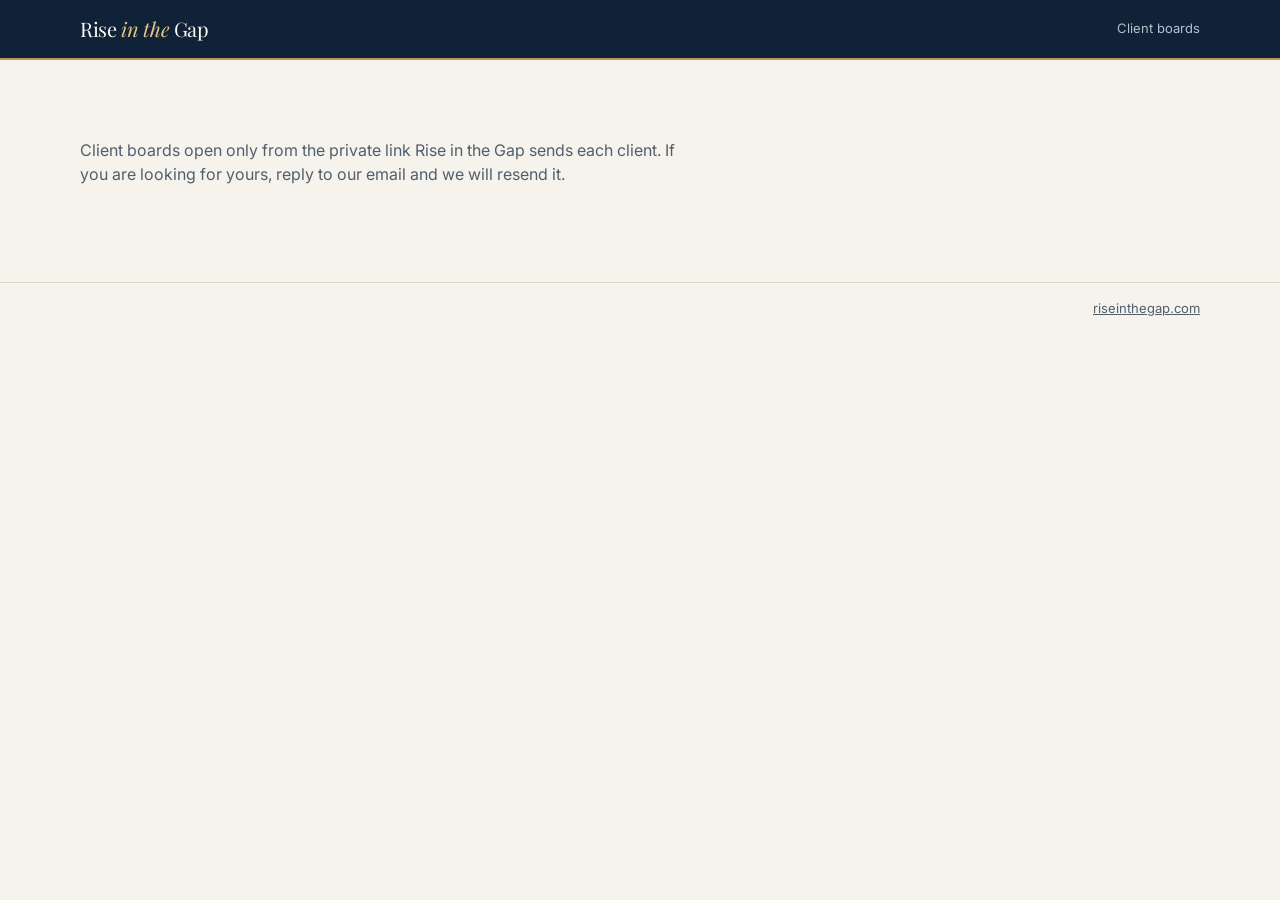
<file: index.html>
<!doctype html>
<html lang="en">
<head>
<meta charset="utf-8">
<meta name="viewport" content="width=device-width, initial-scale=1">
<meta name="robots" content="noindex, nofollow">
<meta name="theme-color" content="#102237">
<title>Client Boards · Rise in the Gap</title>
<link rel="preconnect" href="https://fonts.googleapis.com">
<link rel="preconnect" href="https://fonts.gstatic.com" crossorigin>
<link rel="stylesheet" href="https://fonts.googleapis.com/css2?family=Inter:wght@400;500;600&family=Playfair+Display:ital,wght@0,400;0,500;1,400&display=swap">
<link rel="stylesheet" href="assets/board.css?v=f9ae974b">
</head>
<body>
<header class="ritg-bar"><div class="ritg-bar-in"><a class="ritg-mark" href="https://www.riseinthegap.com/">Rise <b>in the</b> Gap</a><span class="ritg-tag">Client boards</span></div></header>
<main id="dash-root"><p class="ritg-msg">Client boards open only from the private link Rise in the Gap sends each client. If you are looking for yours, reply to our email and we will resend it.</p></main>
<footer class="ritg-foot"><div class="ritg-foot-in"><span></span><span><a href="https://www.riseinthegap.com/">riseinthegap.com</a></span></div></footer>
</body>
</html>
</file>
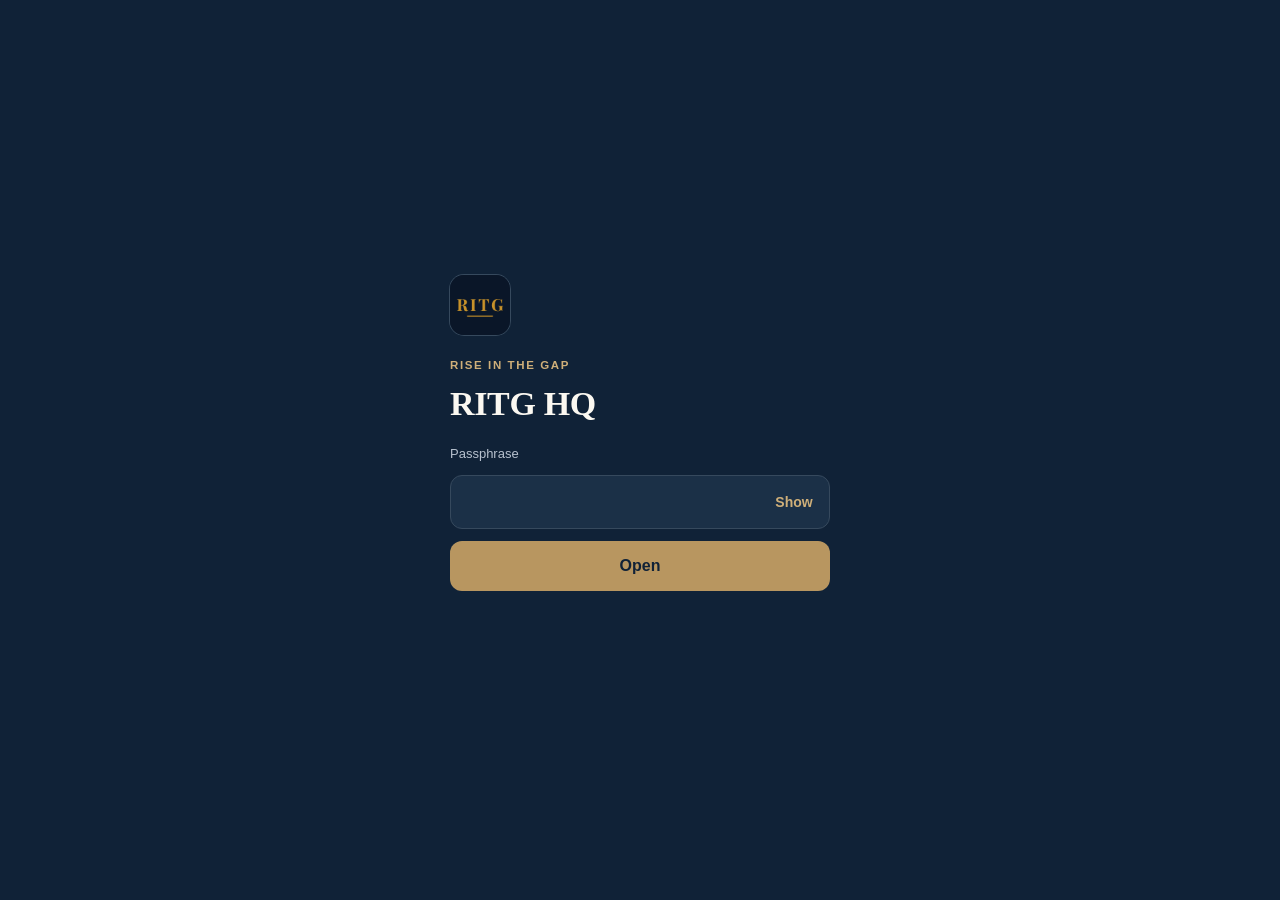
<file: hq/index.html>
<!doctype html>
<html lang="en">
<head>
<meta charset="utf-8">
<meta name="viewport" content="width=device-width, initial-scale=1, viewport-fit=cover">
<meta http-equiv="Content-Security-Policy" content="default-src 'none'; script-src 'sha256-C1BSwayZN7bgJtYU1uVfp7sUoUyKJvvRI3t3OGVGJYA=' 'sha256-X87GCu9ZbAz4qJrmdb5LSfgTLlYCYAurvHkm3CSUOFY=' 'sha256-E5YQT4x6WNUU38UoW8myUEyjX4VbvTpmGQdbxu+olAs='; style-src 'unsafe-inline' https://fonts.googleapis.com; font-src https://fonts.gstatic.com; img-src 'self' data:; manifest-src 'self'; connect-src 'none'; base-uri 'none'; form-action 'none'; object-src 'none'">
<meta name="referrer" content="no-referrer">
<meta name="robots" content="noindex, nofollow, noarchive, nosnippet, noimageindex">
<meta name="theme-color" content="#102237">
<meta name="apple-mobile-web-app-capable" content="yes">
<meta name="mobile-web-app-capable" content="yes">
<meta name="apple-mobile-web-app-title" content="RITG HQ">
<meta name="apple-mobile-web-app-status-bar-style" content="black-translucent">
<link rel="apple-touch-icon" href="icon-180.png">
<link rel="icon" type="image/png" sizes="192x192" href="icon-192.png">
<link rel="manifest" href="manifest.webmanifest">
<title>RITG HQ</title>
<style>
:root{color-scheme:dark;--navy:#102237;--navy2:#1B3047;--ink:#FBF8F1;--muted:#B7C1CE;--faint:#8E9AAA;--gold:#B89660;--gold2:#CFAF79;--line:#36495D;--bad:#F4A49A}
*{box-sizing:border-box}
html{height:100%;-webkit-text-size-adjust:100%;text-size-adjust:100%;background:var(--navy)}
body{margin:0;min-height:100%;background:var(--navy);color:var(--ink);font:16px/1.5 -apple-system,BlinkMacSystemFont,"Segoe UI",Roboto,Helvetica,Arial,sans-serif;-webkit-font-smoothing:antialiased}
[hidden]{display:none!important}
.lock{min-height:100vh;min-height:100dvh;display:grid;place-items:center;padding:max(28px,env(safe-area-inset-top)) max(16px,env(safe-area-inset-right)) max(28px,env(safe-area-inset-bottom)) max(16px,env(safe-area-inset-left))}
.card{width:100%;max-width:380px;display:grid;gap:16px}
.mark{width:60px;height:60px;border-radius:14px;display:block;box-shadow:0 0 0 1px var(--line)}
.eyebrow{margin:6px 0 0;font-size:11.5px;letter-spacing:.14em;text-transform:uppercase;color:var(--gold2);font-weight:600}
h1{margin:-6px 0 0;font:700 34px/1.1 Georgia,"Times New Roman",serif;letter-spacing:-.01em}
form{display:grid;gap:12px;margin:6px 0 0}
.lbl{font-size:13px;color:var(--muted)}
.pw{width:100%;font:inherit;font-size:17px;padding:13px 14px;border-radius:12px;border:1px solid var(--line);background:var(--navy2);color:var(--ink)}
.pw:focus{outline:2px solid var(--gold);outline-offset:1px;border-color:transparent}
.rem{display:flex;gap:10px;align-items:center;font-size:14.5px;color:var(--muted);min-height:44px;cursor:pointer}
.rem input{width:20px;height:20px;margin:0;accent-color:var(--gold)}
.go{font:inherit;font-weight:600;font-size:16px;min-height:50px;border:0;border-radius:12px;background:var(--gold);color:#102237;cursor:pointer}
.go:disabled{opacity:.6;cursor:default}
.go:focus-visible{outline:2px solid var(--ink);outline-offset:2px}
.go.alt{background:transparent;color:var(--gold2);border:1px solid var(--line)}
.pwrow{position:relative}
.pwrow .pw{padding-right:74px}
.eye{position:absolute;right:6px;top:50%;transform:translateY(-50%);font:inherit;font-size:14px;font-weight:600;color:var(--gold2);background:transparent;border:0;border-radius:8px;min-height:44px;min-width:60px;cursor:pointer}
.eye:focus-visible{outline:2px solid var(--gold);outline-offset:0}
.st{margin:0;min-height:1.5em;font-size:14.5px;color:var(--muted)}
.st.bad{color:var(--bad)}
.foot{margin:10px 0 0;font-size:12.5px;line-height:1.5;color:var(--faint)}
.vh{position:absolute!important;width:1px;height:1px;padding:0;margin:-1px;overflow:hidden;clip:rect(0 0 0 0);white-space:nowrap;border:0}
</style>
</head>
<body>
<main class="lock">
  <div class="card">
    <img class="mark" src="icon-180.png" alt="" width="60" height="60">
    <p class="eyebrow">Rise in the Gap</p>
    <h1>RITG HQ</h1>
    <form id="f" method="post" action="#" autocomplete="on">
      <input class="vh" type="text" name="username" autocomplete="username" value="RITG HQ" tabindex="-1" aria-hidden="true">
      <label class="lbl" for="p">Passphrase</label>
      <div class="pwrow">
        <input class="pw" id="p" name="password" type="password" autocomplete="current-password" autocapitalize="none" autocorrect="off" spellcheck="false" enterkeyhint="go" required>
        <button class="eye" id="e" type="button" aria-controls="p" aria-pressed="false">Show</button>
      </div>
      <label class="rem" id="rr" hidden><input type="checkbox" id="r"> Remember on this phone</label>
      <button class="go" id="b" type="submit">Open</button>
      <p class="st" id="s" role="status" aria-live="polite"></p>
      <button class="go alt" id="x" type="button" hidden>Try again</button>
    </form>
    <noscript><p class="st bad">Turn on JavaScript to open this page.</p></noscript>
    <p class="foot" id="fa" hidden>Tick “Remember” only on your own phone. The Lock button at the top of the page makes this app forget it.</p>
    <p class="foot" id="fi" hidden>Tip: tap Share, then Add to Home Screen. The Home Screen app can remember your phone.</p>
  </div>
</main>
<script type="application/json" id="payload">{"v":1,"lock":{"iter":1000000,"salt":"29o6qOtWmWGu+UfB3HqVAA==","iv":"s1Gc5cs65HcKES11","aad":"ritg-hq-wrap-v1","ct":"9eYaWZPzOPSM7jwZB+jBhbwlio2B1xDFICNS/VVcQJJ9llfbHwvJx23+tbNAPIa+"},"data":{"iv":"6Xwo2y1OdePmcxzl","aad":"ritg-hq-page-v1","ct":"E6bmREb3qkOuadk6p8EbS96rln+EsmBiocyNwj+LS3PxT7Ox+gcfcshwY9QLuVy8cnj4nh2dYCD+f/GJ9N+QiALCx5ksP4CBUjfpaTdYYBGyqmvO+7kuTtG06SkKtJHUtJmz9xkZETgMQvPghgyFuLomg1fCl2LQ9eeCeeiZuo7xi18ZlDqWAE8Ynl7DftCRR/lyS8EmL3Hv2P8upbA8brqs7e7IAG214FesAIQRbXqY+uKAn6sviup/H1ESOxzoFhASnapOiDjClnMJ1VG3XAbXvZXmSaxneY3Us30t5cI4BHz2q9lSUSTefiO3ES0SlFpEdbMxFxb6Naib8ydX9MgStaBBRHnyz/so4gVD76qtMCQAdOtoh2x5hlzAxiLKsHAC9vhkQw3HTdlJ04gO/a3GHV+eBg29Pn3Kz3U3J1sE5JME0qHc5osfWfZ5y4ML99BCtWZiUJ8ylGeMctEHEHQdznemXc2a3FaXQsE7yUHgvsHvKrsY1YPG9jb1TguE9Y8Rfr5s1Yq5Yeyi0t0RIAR9s/b+uF25edDz8vxFF56XjVoxttKHPX39mKjqHnSSK6qTgSL6Inp5pFKZUx0LSYv703JEtOM8BNNnF+D2khNW/QvKF3LRcH3myZTuhdQvFWa9olwTx6SRpIy7rSOxLLGzyyz405RUob1/[base64]/F90izsprS6Q8jYYBRGRyhCcj4SCe7WVWXCPaH6yX8qUgMZ/3YREs/gTxvG0oZQFtytbbwQfjLXCz6G2LjURpTpEutzkjo/WLkdVjNdOlS5Sqi+NK6zwn4bDjoNss+LTyb97E04DzydR3Ac+fPxxL5R5UG0Fm0/[base64]/grt+KgkE2QDeVVs0kQies7RsTNQv02OWkTSYsGaD1KdeyS/hpl9snT/AgxKAK8SB20W6o+tBcqel2cgu/BSvgCIG3gsSbjDUuGHtHu1MLHjHi98BQgf9fb87t22F5c0zPGuGkaRGSyTsEIkqqWRYKC2F0Na/OxwIGElGD0wATgBNDoGY5Gt3lCEOvOUW6C63dTHPDwKw7/gIydzHmJZ7f2o0tBxuih6wg7psXGzlIEjfRxiGdlMH18z5dsEYeWaP94/[base64]/3XANAYAFCn+26iRCLkUfcUxT1Qj8TER/Vigd36mx5D6K9EFpiSA5nLvxVnV5euGtYP6kprbNGv/Epx05darsauSVOE/GR6XA/AR4QzJ70x40TZHhOy6B4tznKbd0fBlAeNElrg+Wfk2g4t/T0MVvPGd6MIGOIAUqPbrkC6dm7Wn2UF+OGA9miN09N20NrSRoP2Ng86EqvGD4hHi1rHXYhH+DJvuyDhRf4ukFS0p7iA7wGVJbM1CO0LcG7IflHXN1C2pn9EIV6ACc1RRTLnxxQgm+LFB9c1UsdoiW/zfuT9j+cYYbmPXTaWpKmJ2UFroFvKIW9roYzrK04xirdPNQimBZ+pRxFLAm3qN62n7PtU/ES/hJzJOjJd0RSJWdpWTMAVOvmGKCQJreCrBy8XyM0FYiwjCgTUGPlOhcRn1NogY7i6unaUmGamDE8E2iasPldjIuEFKjKR9SW2DnZzYDz1MNDjBwO8mclBn/pzqWyuhqKsD3Or6F5xpyg1mCg6qWdjkCM3x2NS/MfI4d5qUwBmEXB1cGSaYeKHLgU15/G3pDEgAKHoK433XfuaR23+/DQK8ikc1pOBuFUGJloR/auEtP1FF4Z3OxaDIwFTwqzZk73Lvev/gvQLrMU48ufMoR6JPycO/t17WbQ/[base64]/UzJGByHb9WQ8xm3reHLjOesPRGrnnIxORXv5HEdc8o6QsNTrUvIFx0/QW5tNjSwy6yrIPodibDKl8dRyyXn9gIsitRO1YdO0j7ADF0smLMwYeV8c0xjsuUySViycYlgCKlUn43gGCOPUUoZtYT2/2NHhyiYpE82U6K9j8ulwiosYlIRQ7IjuE25kl0n86whHOi+uM/jf8GR324oVOYy9AOv0r2FugYRgsq57iNv6O+JB9mZT/VdtCW24jUjBs6LxAik8O2yvn8TLgMDvgaiyyQCju22XjQaYdtzUaN2vkl0jIunVptdMUzWVa1KnzArs/kPhmj4sQtaHZAKpJoJ0Gr9zGMBCyJs2jULmY5JvDyDtZj//TC/RmLK9eowqltOzNS+kp7zgmtCaDeM60Pqqa5fE3hjlFj5tDytyZlrj0biSMzLNv9A27kE2SWQfy9h5nWSK8GN2Y6y/dNPhZfrTsrj2mN9K0FhAya27DDnUeF5UCDVZ85OWztrjiiwKAQiBGp5UFCZZFlEwNvC0XGDoLVBwBQ05iAdgyAsuZzFc/ohcp/1MIisaQUsPe29IjB/2R3FP+caGDMv/4zJkn/Xp+7ScalAkQNt7O8M5f8Jv3LgdgrZOCOHaokEQHmMfQEmBQ5Dplg1uTzbh7YEL32l9o/VoM9OR7wHWGarQNk5j1OKjkvqzWneccoXg+ARGezr1okg1OSm1yQ0KhmQaqA0DXcofKHJ868uE5FI8fFKFoHztHrQM43PWM1Mq9s8sXkwrU3P/djq+UU+tpM1EzmvE5xezthYKhBuHfY7UT6jBddhRE7zRCml+syf51Sc4IJNWqht/rZOU2EAfgx2/TDHoNLx2lnPEEztsQ26Df39tPM651G75Oj0qGxPTE1hyVAUq90eSay5RGN+Uj2rc5Kw5oQ7ybhq+syJARizKylVmzi0EX8+aECBavD1i/c0ilSkv2iw/LH7d9T31Ip9JZG01s6ChMBeABX3ty7vkqtoSPfHu4qjdcDjAp13HRhBL3a18Ws2/kqK5eT0OFqk2pqcE8gwX5uhkn+yHPnHbGJmP0c2d2hMY5JfmgN78C80/aKe327oJhFHjfzJC3bYEJ41fVQnhvDQKeoMhvON7FTAcSEQXiH5Migyb8G6f5htIxchyb2KTWQm5JmtcMQjZrcEUK/ndTF68KwZpalvi0LbbW7n8/Vog/sp/e7A6FtZp1bqL9EI099fxZQNbHeue2oOpG2d4Tpf7dHFwUGxpHU97PocbeMHvemxfao/BzjyJEFhDyreVX+xAv3We+jXZuo7YKBAGOh5CSMpRNNQehrBQTClFh0I2v/bTJtTQtMfdJlHkEm91lKdY9XKbruDJU6gPbwJQ8pKUYsk52nwU+BjvrY1x+ukHZhgKu/X6meA1JH6z/[base64]/OZrj0NPT3dEk7Szb4KIccxIXIcGGrIHXJK7VkStIuUC+uRiEsKY6xQiXNnpUD9F8ixGbyHtPOHZgfjX6woJBKpmP1odey/4v/C60VNBveVQlcuisd2hBYhavWI+C7nSCDjNUZpuYkmPcNSoj/PtcGb8vVQLU1aVPvM+LE5ew0FRCA1OuAYpPig27SBMLYl5GfNLS5tz9/g2N+ory2FnUP62NB1vHi0DUqybC37UB/9L8hRB+OT0tIa4IvRRGwN2P+1Y/xrp36T5gkNaLTfsPLyKmmd8dHfQpU0OuaiJGGCVl9tG9CUphtzMuVBCckxmbCdKa9FYUGpniNCZwM/hIRg1Tu+KqM9Mpw2dit2wGlLW1CVCpV+PBdLNS+lZCpTfCgSe+IBvVw8EjZfzQL3od82tirHbUInH8Fn5UKgEXaSyLQriwh8ZiPCsgbv1iho+8cVUCdFhkIOegghYATZZwa00kfwWEhsEy5gXWMtiDvvOHfjGe/Avsx6tNHHvp0ZgTn/iCKCQ943xiwKiYWA0pVVjShsewcoES1k26gX73WrUPbpAtP246jmdYNc9j7FXcSb0//ynFGKX/lffCBKHycNhE3d/UChMianuKF5ngBQQvYuE8SEHhM1Of2q2JwQkK9xC+ij9oZp3Hs5iaTTitmLdcQsDjt3uovPzoIZSAgGLhzILHUNEzdQoFgfDVdf7O9toedHpQy9zY/TPwcNs/q1UIUu0B1QCJlXXF+iqqpnQtKjUkMnIgYKMVkaJYAl92JEeH3zrM68lGPZ3BCd5eYUIctVVxHlaKR3r4V4PD8s2OLhiDqn2H6kT/jCJPP8IgNtv5NSJRVZPaVJuBo2KyTqvarFOS8cQDTIhuocicvpNUfmqPrMq8XxzvBhMLtbhmbG9tp7nnU/nFr1HqsN8Z4JTjG0Kd5HWDPwi1JD2Y0hpVLzWVMOiiNtIhQi/XeJ+h4Rt0Rlcw0wie6gGn4fWtygYwa+4P9NWS1IYvlsWr0xypLlnFv5n8HWqvn32MLaUf+SCVwT1QK3EPljxGFWoSfk6c8ACAXjnCIz/i31qK8lt9+l0/LMy3UXpG9ukhlN0cZGc+laH+OMMXy0dhK7FYl9XtuL8nE/UsF4j2Fb2KRe5MudD4iq8FbxJpoHtNGPYZ3ZdsTkN9vJotrQoPMHsc7rDCiAjeIqnIlWJTiGU6JDJnoo0BydKZVXh5ajE4XEbhG4Y7I1WnO5WzhEjVH/oNbFlWvM9F4bMWfJsQj3NLfqwJP5bJuSjQfxes8APiI2EY2FocFOVdOLeIPCrtM7nqyMNGHXKyk8M8GR6+sCeq9hvnxaleMZvecAyF7bFAFe5tZuKfHkgAvWAq65Yqq8EpxRYWn1fDtQRrVN424k9qapz74XEv8nyWF2MaPkWX+aMkcrHF6UzG1Xcx8G/[base64]/1kBKPcQsi/pzgHzz7gBiSqraM24+3zmXWQtpWOrdTmbPR71x3Z7uy9c5i+e0I4j/kpKbVXiRBK85WF0cMjji56QWOK0/VqzXe3su01G+H9tDYs/sY6jYiBDUcO7yH0GLxgMxY6Fb38VMQ5YtSfY1v26hBb+MEMWE9BJC6lpg+rmWT5wTz/h4NQ6fZwISEfV7zRcuphHAT2W3rGkIzY6UYw+Ksr2naZuYLE/N0HGJpCN2DG8Nzsj2Hs0ZhrvVAu+mRb7VgSunwBzTFXAPPjfp+1gNZPEGg1IpyPv8gKDp5CCfDDtWtn9gE74F+qMLsQw6dLlggghmQpWPgph7uaKBzz0ZQy+CjuKI8iwEze9a+Zu6O5FmneX4/+vN18/7+GGcpR54mFj6swm/iyt5qnBManHrvE9Bsi3DkdZwAYcXfKlkgZL/L/RPm8laVnOSdYrKlXsME4TmxYn3VVxc/M2SUu/a+5plltzFh4qL4Hj4D1CsGydUcm3K3FfxQqiP3OSigEkXc7cTtKuPopSiXZoz+J9/StPS3TXshfmktFSGl2pNGiN9SHvt6cVtx03p2HCSv397MieOYaqTe74w+e31w3FIL1FK/[base64]/fKLtf1T84Yb/gvSHV7XsdQEzYR6Jl/t4bbzjC1c1f9mjiY6a4AkaIKj07RWTtX0dy/E9apmhv2GBOjqjgf8XbM0zyPOt3RzeXO0lTRdxWxMBuiAeM4gnZXQna5w6t5zD60ML++nD2IC4/8hTlhwG2rIpZ+fSB2Oxgt/2qHwfkZndN2sHGpo1X1mzAr9YcEtZ5bRv8g8YxFU6FfmLd5znhoWaGWLWpwubdXRIBMgh6R3YM1cqm+YsV/X/jaa4v9qWyxIBKCpvfQU1uCOVweFLoDFrrG/CLQtBeS7sZ+XnQ43gdLBd3j7VvxPjkk+it5yZAqbD9m3yIoAil3Dyvi1QhxJl4XYFXnlysraocr0DXN7YFI6gpG9ymN5CilCrJCW64iEWSx81JVipQ2SEEyBHYgeP9EA2ebYNO1qzdWpvl1LYE4a1azWGn0LL5XH2e/BpT23vI2BmWZgu4u6jWKy1pWE8bdZKu8Eh3XaeXEpaaudLjGjBoeeFDgglxrZynk3Dv7+X5v4j4NpV+VM3ORO/VLW/ckYsm1wcjaRys0UbrMTqRa2ss3YRlnVbc++1Oo+n553i3Lb2eP5/m2hATJk9AC1TKBzX/xtjL3DoGQapU5JXirSVzUF7Y6uYSDbWFgAniZWp4j8VAvWAvKQPD/WcsznHnfbLD2DyLYju74/SoSjkyQX7ydosRB2Rj5t+sBzP2Tar/dJi1K+9ObCTkTNSLSXQK1clHM3klIX6v41SflerKMuU4ECs4baMPzG4Matwa8uxWUU/UasMWDOPTkx65EH4qrSGqv8TB3fg7SSHl26iBiiGTdfeJ2WLfuXCvF6DwtpJveYH/[base64]/fJLZ5Jn6fTRnTvRibnQ1j++91ovmVsNdDumUI2HbTHJqxZMXjv5/4zfUYCMivksaxvLdXn77WK9fw5mPcAmnLdybapoumlg0O2isEo37zqATZ9RAoaodHZfW+SQMlEkNIqLY9OyAUwnlE15RqQ8A2sfEdhpvpndfLOig/3fME3Cr1c/[base64]/NvbmZIynrls5D1EUAIcddyblxpiW/[base64]/HjmKLu8/XLpsoZ53MZE3Ry67Pjl/Uhsi5r/y4LRYVJv8+kfVhJoPzz1VoBz8iZZd1Six+40tamXbZDA13M0ss/Ezze9wO6U3NP73VQTrJKxwXAiklxtpebWgDE3knwQUPu0GV0CEUWr3l3q3TEnd6nq3u8gWPi8I3JjVG3Ur6TeZ9NqedvmEruop+blsbk88a/NsTFvKK04nPcBF2jfUGeWSsG6DObGF6S51repACBUpFnDokcglJegORCjhayj6KjhTkMw5XesVPZIQKSaljd4u27JchN2qFxcpWg/oHspEQwnNRYMHxuDX0Q3eQnpT3wzjTTK+MpIogKz/AuguN8yMs4LB7RX0Z5fVHK3sxjNC2kFUbIf6UHX7XBO1Tm7JM3wSba9e2NCX4Nm5jkM525UqYiVZjeDmfnMG1zbDAg1RJCZuUCQ138BCAQdB6BkEJ8X7BRpnKtiy9zENumTSjrGoDpKUcRNp8DeVW3WOdyeUQDr5fLoVpdPT4I7a/t1U5OstjZf/Vp0nu1PcxEYHlPXt2YbLH1776yH/2DlJExGA8wFv6iH68KTKHCG0rZPL810VAtgu/pjiEYpXRRqRr+V9pf1VZq51ColNF3QIOgE0xtexKxHeShFBHHlgrWqCuxhKx2uf2bOmo1MJ8Gu7hICEGUuPAIWC3Ci/bC+ExEnzOvBkGBdh1DEO6rybkjsa+1gSgZaSdNMq2d40s6QjmV0rgOsTHLJrYm+AgKejlasARLVH6HV/lEywE0dxGNLy4YQo/xkrSHnKHzjgWditwXAwp8BKRg/bV1XSPomMMubz3hGkQuearCizXCFQmD9GNvvDF2TFfQKJrPPhNW6xr/la9dEfSabd0k9h8DweAmc0Xbd7YBmYLvLXTzE7+KHr1bjvc/ow53zo4dIsjDjNW7OLjfoUlA/uDGQZ1Q2vLgfhLz+Krbnjw2Gjn+C4/+qu6wiEgRSZ9kjXE+JcuozIjxYbaOvivOzmnNLc6QiFJVbXOIOn4QNsd98wdmG9P+lGsXuhZypDndJoIYB3PS+E6wo41TWBHfXpjMaiGT8xZ4JUvfT/jYlAQhkC9ba7DV8Fn103HVdkvFa5BtMshi6iXfm+5s8bSbxuiooyHiJmj33bbIAEmXymXAQ7SRLxJbKEP7mm4n2pUSy8iw0h6gf/l1dcTu0t/hfFYPA4yIfL9o92Xk1ZjdCBSLZUuAqaySKjnohcjmna5+73xq7xmz5konS8ZdfbRwYXDVjMAi7A0Ae5RYZKay6do/arBoEenki+tqpB74Wl2B+zk/fjIcUy/geThuQsZKqBDFkgs82UF3tR8f1IzWMWmU2LbO2gVK2ZGky6CO5Vv2Hc5u+MyeELsg3JouUQpjwE+9AkxizUCs9ArWhm2ew/xIWdDj07Lr0IC3JodCghzgxLUb5G7i/S2KeePhWtH/sjVikix7ZCadunftEn4QGMBBumxatWO8G8XrQ0aSmf2O4UkNjjDjm5TOnk03p5oTXo5p6RoRfZrwsydBaFWoSwvS/BMlf6E/dpk/JeF/INHcOSTs9lc5QzLcWZFpCNYZgALG8ctC3QSedMnJYOg7vpux3AwPQycuPgxE1/notscTa9Dep6K+0upu1nUUYis91fkBt/YrrQaS9JFGgms25ddT2TXYXwv1Dz5hL2tlBayzVbl4whL6/xofBFye6hSDLYBUH8BQrpvpwHZ1jowptgcq/KSrzOFPBtwUTkNAeUd+13+0tXuOmVFw1apwDuJxnuZIpyBvNpyN/1UdEspC8hmOUlkv7Fe6u7LG0s9VRdfLsHEZkeks/TAKaZfulf40OAIE4dXW+QSXVms/VzKBTTKXncg46vN9MC2xocwSwG3Ro0AEtEB9CkVZur79k6m66naZnfyZjVhefVh5H21LJev+qtcBAJjwcVusliji48Om5NivyCV2Kg7y38rbRYDCS/RNnd/GouGKzlK7rMPPdjXFla9ofZk4+oC4iT+k3vwn6SK6t96qQigEBsbx/SjgiqlV0xCll0dDCwAJec+MVsJ6CGz+zqMVLClM0ofeK9Qf2LWakir3j/Se0VTgfX/Qux11j4ZKwSDnG/h0bw4dakbKtCnQ51kl6oV/9ZU43kRvKeSnEO5sy7vOCU4FwS0+/z7/PQmLTKbJsnwz+Kiao+j9ASAqvp87BmGdbT7BknpH9hLe6mzuWO76L862mlmc+sPKu+b261h6eByxx1UozKRrayu4fw0FM7hWhY+x0ukbgVOUdGTMSdI/UK1YUcupaxgW1cHPIaA2GhvjLrmg58Z0OS7ZTOi2Eulb2qMW5aoo5/K0unVi9RdZD2XTOmi4ZuCfcH98qRnVGBAP0mUexq0aRaSNGO/7r4lz6pkaME50UfY/cXNI4QZYMGDb2MAT/A8WyjRPfDCfAgr/TyQ/ABaKB0B9Pe1PT4993fNTqPNzps1vAIQg+VSblJg2p/VrSRzrs8h8lgM/C0P6LWyIPYEgCh/QZlBoE5jlYi1AudJd43Aw2LSK26F/Z7FV5YG7pCJ7lY41CfWAJkhpC8xanOZGFGkY9LzW5yGjvUd3HFpy6OZLI98aNtj2je9Sv94o6okiWsj+i9f/R/HXaOlyKhH8S9Osp3gqTUEH1VKavcAVNc65s69Hru944JRqUGutblPImZD6UjM+pTgzLBJI2NUJmKOwsQJL5Uf5G0FqaZxU4AUS2D0V6R+1HRJ60zV+1WflBhORPbi3lPORSK4iSnL8R1EoMpWRER/5EaXhVRQqj+WeVvgF+anGoB6E8wDeaU8a42iN1EqjbAtmkEE5NwVT4mAmMMpQZHrq1Qv7BpFOWH0KO0gRP0rdz/ImOUPJh5uOnODI6v0EaHzvvRYKdi6aWjI1LZhQx40Cd2RnTESPdpVnnk6JGqZ+eE9QEbXGtAWa2nDnXhOZg1lL0y2DPHf7hYUFhqiMkFe68niWc03khspAtMwcdwAU3xkpmojPocDrGSdl5ETR8Y/91JcFS12TKmwIAZREugburiXgJHA618TOLzhTfVW70NUEFn/L8jTkq+qR2RxODV5TW2I2LUuOIgDTZ8w/VAWq2TFN5Zx/U8a1ngWEALO7dSmnL2YlZkpg9HvW1GzfaEBxFtnWeoRtV/EOrBUJQJlq2OsllA2qS0ws7pa2Jj0EOFCHGBjbbVOAzOnXkXT5xStVP6FgeqQd+vCezmx4oNpkRoSZXIajAcugcScx5+MQwzN1PfoLXUT3MWAfhKET1q22JcLIWQa7uSFiSpeaAldH+wk/vyOslFwtwSwVrveGwp2xb3U8N9yNyLtZj7NZmZNnrUkq7scUlPAi51sC+392Xjj5po+M+6gRPzm7cvaCAGSSfi//Wb+CJcGQcaJUt4wIWO1UZ4O90MffE9Qp7ooU3EidTBR4MMtUdnP6xR1YXVEYpxywxim7g+A8UioXr8pSIkAGrpcx6nDADETqbMxNlZ6MT6gOujB3vIYeZgp16JtiEZyfsMDeA300+lAPn4DUHa9dG6RD/YZEVIcpl0m2p3vkaqBYkeDWv/K8OAPgMk4xy5MtwoWjN4V8//i/XVJwpVYAWdD0ndkbbWT/H+ofanXA88Ni81VnRQ4c4uKYXdHHuIdSZ/f/YeNKYq6q4nyvn7sGogNs8mtDe57yJMreXN5OTvWBVP1OJeMcfxNWWH442duil2CVRwSyJ7SWZ6VLcWQM/20uhbWQkiLygmDlqTJ/efwiPrgdiMqEcNKI1Fyp0MkEIHzZ4A2xpM2UHBFlqjbKEQUELXp9iYg9DCbiS0Ku37/KD1LGF+0suKwPvg/kNOjv4hAAZSRR4YXlx/Ls9EWLAuTWfod96s92ojxSQTYwOyYBltd71i/0oRI+SWMtX8wurnyqNvY+ZQK/FNoQJCg6CT/[base64]/Q9sZs0l8WlHIvmfEHNR0LprJ12hvEIRaTpWIy6KeClhb/oprxhwHZ7+7BpOZugw/[base64]/s/GtigXNbSGKVpNL4NgSf5RqiesCVmm+L1wRI5hpNYWn0Cpup8FQB8hjVZdIrmx7isV535nbTUk3BxMBKMIBZoWIrMpIz7AGwnBs1G1fIqBYoQBC9V/osuNpONTDeLb7qshSyvqEHafOmp1cG2WP384EOUNpAb0EkEkbUBXBBCdRY8ftCVx9G/0wo3BCV+ZykZMZSgb2JmQbACniG9D2nR8UTxN3Ns7+Z8pka71zdMZRqnz3Wlqpkv1QxaKUFeeTLU5Tqp/+KeSZvQ9NKZnLfzgj9nvt945vta8s+RcUqORMaKGpijdYsIai8k8MjbzOC1of5Sc7ZZSFqlMcKPMncKT+7aY84+y5vTM8CxDntqw9l2luvX/m1faqyFGj/mT7i+Ajn9rZIdPVTIr7dfAAMYtcfUV4YvhUlDwbv9Xro3ALWQ+rI97RevckNhTDBeXxNE+izr0/nVYpQO95V9xvBlKha7VHz+knO+tgja8TsWh+CW55JSR5Xz/DARFJOHwUj0FcdN2Bl+KB/qo/gk3ZSXqHyf3a838P6IELyMDhiLa1RyjAXpQh/WL+R1IS38CHM0mra7UjEuwdasmvT8HfY5v27xJTAGG7j77KiQuZSxNypnfjf9qDtMKa1VORti5leaGXUDlt4w2g5tzx+nEmNrCxCgUDui+Zawt9cYmIiv1I3OI+VZ74KohLohGA06xyJRICIwKJXju9IvY41ELx2AL/4sMcfDWsEMUOtNM3xDNpWc1aaVpN8tau3EQGzNkqupxxjPs2P0fWV8xCGqEm9mtyAH8w2xQoMcN9DPP6wN5GuYGHdU1MzHQYWsfyzy9qvjwsBjfGJxQN4eyLChVw/4wa30Z84mJGM0oV4EE5WkMOAMMLAhq0E8YooV6TJWMSnk/bn7Hao4pzEVovNO4oD8T/XZiURDI8vfPitpm0k8xg1mJ047AcO4bMlWXM1W50lqZfXqx6M59S9GugXOdroXS2UISa+taYZyGXP/kuNg2DeWiW8s3MBJd2BCKJf2aTY92in5fRrCQ8bQT09aHSLZ28Bt3gsvdGZn23k9DBEBkXcsbsIRgEFoz4uEg0XwVH0y8V8AvKW5yP5JTL1BcvYhfiaYLaEeMEhYrVFEUrJVWSkGel5AcXtBtY0CUhwQu7pEUefq53SVI4tiXK4rqV5JQ1FI6z1duNA/1+yN05pDCBXlzzm2JMBmA7s8UWv123whvqVlW5l5vbh5w8DNIZYBPmwO/OkCMCHpRayKINEyGvjLkG83OYmamFDirv+rKXY9tIwADAFlgWpQq6fkq+W6MwN7P4RtokSSPvBHtYt/9rTRp2UrmIldUkZZIiocVPpgmQkutJtDM3avG6YQh8dcuJqZcBPlyjo1Z43NS0FhWsNPh1EK5/JkqIpYPR9zecF0I+D5KMTZCLsWIa/oL1AWSm/[base64]/WwvKzADCdyoxFkx//dzQNu7Y1VPEmOiRZlh4sLVE+z6jBYhg95YYJ9TIZWprbrkJloLKu1vZII94Y27Zg6DGMsuEz2RxtO4+dJuFDYbggAf8YHkIFouTdrATOrOr5BCbdf9SAQPCJyeSJar3U1b7RvZ+Gnf/MsiZ9YREwPVZBxxY1c23ic0idOcLe5aJG0FDc/QwUvhKYd1Z2/uxBIXiPKts6oxiBXIMBrKdttkoG1msy0O0tHK7PibOMsSzpMSQZsWj04Cumdhn4gmnQCUVo5k9yoqIhObtl/K1uWztLGA6v2DK6EQdOHeIdmhj21HNcFKcg8RGw1r0N31rGJSQmF0l/[base64]/AZzwftsfyq2O/KhWvrSHfF5cg+yOas8l509LKZQrM1QChhFQ7gKgb7CT40uf9lFUi6mEs82gfRDlyr0nqGfn8aJaloqzDdbn7I1qcw7phqVyVFc/LJKCjsWTYmTpDMQ98zLDXUoH8XXdenVa1sfvr8UJWXRFPgJPm+J13soc1DdYNuZLgjdkuDG9yu//PK3l5NC6Z654UzbIQ6cBxBPdd5Qf7hOCBE1gnNYPcIjDjM2eMTzjHDrCmFsyh8ebXqx4YApIRaqkMsXoPQI6j3qSxMCDQoQ3lzmnMxRCs9zh1giI7RiUCR497N+qU/pZ0INO8SHiH+IpcBslOephMo90H0i3bdqtS/gLidhaiT6ZC/hjwKK/cB1iHqxObVcqtpvxdeuih1rHr/Jn34ZDlKpfZaSlq1pQl63vrzjgu37gPQZfsY0tWVU0CrbHCLTckrAe3NL6bvnHKO0HqboIR5IGG9J506gI4/B/Aqf4MBg05GleFrt+oFmLPcKFzR/SOeOVivqm2XadVg8MV5b57ZPBRwvgVCYY61zvOoTKk/[base64]/TECytgiQX0uKik6kkgMLHuDCe/w0EKOF2s/N3ME41egvdTePoRsZakNvsSCSeHtFMwOnKcFkF9/LJUpn/uUACI4/R1p2cjWTlHnUqhkd2cUkdjxz9QSakze9ohPWpt6ofpu8HP6HDBj610CkNbdhVkOydeVCoOGVCVBp+rjyfV9Sdz0kDba/f0AhA+TC1tytsHblAyWh2CrDHVW19Df1OUU/19/6LkDSFcxsV1Pb9gFWA+HgJb8IJqm3xj+x2kxrDHDA7AzwQne/TeP0DT5Oh5dFDKd/SmZRMSO+oY85MqMPcO4rgtxS+3tQ0XMTypbbrQmsAPoGRa6kikNqFlMkafx4bFFcMa5ohOBUSzieQMLxAOXaZg0MXVIt8H2QUbsUvUbO3PGwzKcpRuNrMqVEv/E3C0znnEHv4+Pot29PBS2cCstmkbE3NnueSzJo/YvG6xXvqAwprLUhAFyCJm/IzPtkYpcLMvBWhV2RXtnrUJEoS+gtSabjlByZzIWgz4YcLUI6RIRiX0HsBWWPPjVOLVfIk5xM8wL1pY/68iClRlhi7r5J2AHUadrJ2ljmsezV94i2/4MlGaOj5Qs/1Z2nzBmv7rBKmu29zQP+7PbNDZuzPfFE3Qoj47+lWJqeWd9uvzil4C3KF9mvACoI5/wTsDU5iCiqsSeTqlxRCZSoMUQbyTc2AC9kQYpfh8x/gM7RlUn60eM15vX4HgxoI91pQOaneCjXdjgJw374xpNYLczEc27MBBh9R7Ufog3jYmfKPShMeI+xDIkIO9+ZyC4wcYClzQTON4lILthcpKI4+HWUQw9m4BH4kTnPwbtMVhf7PRosQITj4keuPdBiC9/hSAJbRQAzSOQ7UJAHqWxHi5PeDZ2cgFZ3XcpxDChyDGTQ9nvoi0laDDMfqSv/07dZUT2BKtCQ0eTflgNKdpnVWBpoBHAjWi38k8g///noRHtim+I/NgIRDOVqwmYJj/CYoA9kHldJGjQuvh/KTER34qucSUztFyV6NhJePkGHQ/91taiyq8W/IGpkBm/gekzArMznqnSITw+oxwvppPKvlTxAkRvgZkvYyDehRoD2c9Yiao0GbtsGW2ClBC071N1vSGfVCw8EDoCxMWfYwFE3AtwoUqFX60r+pzZ0bzW5VaBNyy19Pruey2keoaLgcNY/9/ytpW6sDF9NgdHUUsjEHYDW+drmzbfu/o/sHiFKhq43w+swrkO4fYTBUfsl+tL2Pqan+N5imkTWMobnHJEPX/pASjj/a4GGIWN+IO0/upK+WpYUacnxR/rHkRX74idWYPdB3CJfV7pvUnIYXyEziZtwdGhH5f2XsTrVAWQXMawZiCq/bSV1jSwNMwHman/pKugzvRn7L4XOmp0JosMOIIclrwkiyp5PGfXujIFMukdagiByxaDtcQCZn1a7IAYqlEnjxxyY8t1Vu4sJygEE6RULp43Xf4hzoiLL80Ung1Iezo+RX/sLU0nUs19Jy/9luY5IbSy1j4F4Jdze0OFaht7xnLSJLVXj0JEb1Ya/lCqk9Ss2RYgWfSjk+YY9YEkzI5s3kOPuHph/91Io4zgG6JbtI4PgI26u/gWaYblTdtKbWLO2+M38WepW5M4CaK1qhI2QgZVWQkKwyiSS6FmV3wD0ovzhJSZpoj1YTdRwXS24be6jQCGzXvI4aucZwFUiw2ALXZQ/6Y/g1DU5B/E7Kb8nCJfSeONuFgTSUUV/AARaWvV4mlkJou27S1yzAQvihGYvMr0yLLwao4OqF8MjbrA5aRIHQo8affFD/jFe6uRjZoSang9gTJw5aRIxSF9YyMRP1uSYPlNn5tvogdO4nIXTIqNNZO61c8wcEMr4y/uTD7Km96v1lBJOFCQS0Vp0Hmc3AyYs1CfSDTF52nT/qzCZnYPa81e09gguRhmOpHOkExwZJQvar4LPuxYkaR+5n39t8zFeghURxI0GPgKgMGg39SKv6aN5sYiVgiPLQXEUqCljt4ZBE21qVbYuFATb20yitc0tDK8yOrko0WMrYy2LQw8/[base64]/xHB2DryH+pWUmeQUrjFxHB9+kJdAwO2VN6NNPA1V0eMkHUpfGaWOi4s4Ud1aZJZmLj0YFTcHJr117NFf763LVrJx7f6s6qO9juQ/9Dspq2FpXrMTTCh6jfGx6d1nfkfIginKvIB1Xc0wfJuLI4F3hant+bPLiXTdHrK5JB84AE3NVAV+llbaRtxf+9G14vepO96RnNMEJ19zHkpHu4CGMQYo/aBjiGMVD5kBbwPguWGgakzpGP8uFB/FXaqSO10not7q+j5OO7Thwy4qkZeKVs1SyCIZNpUcv8HJCBpzB7YxcDvS2ZxCyj/npqHFhFxOVfFhtVTSzS9ZjB8KVbYko2ZBYQbv4D0mPlmufO+8NE2rDvj/9XHg+nPMiEhPkxZ83utttD9qfG4CjGC+sfVfT8TIMwyaxbnXEIUQeGXWiYUbKlisFnM/TrFFF1+8hzULSsGb+PZjILv2W/EQdNJoOgLDBCXYcUv2c1rBHapBg0Amjcu4hq9rmz+4N2tD/pajSlsrdUTmeJqVhN/WCctlZz3Ot9gJNMt625uKmFCaiQu2mGH0akJfLwzvwE+HOyaa8iAuTR5sBuwXhVLmuJTZFqr/PZYFeCKIaidinXaqVw595cRvzWU5mkQYgPOx99ur4U8VNSTbm/[base64]/x4sEQRdlvQPemUb5AkCbZkSguUvdu7VayLiEFqoNFEfDyktH3ABLKiDNfD+vnvM8O0lRRk6NnH4b9nuTzNim3vqPygBBnWXW6e8BwVxqOxAsTrThO4YOT8zk4wf8oRy5/c2uEBTP79oUFwukteyl3+ykv3AYFXRrxRos/dJR46CqVSoijIB7vybCq8g+raka5pzzhRTIGNth6FCKziK9xsrP6u4NW4SIbIJDLpnGHCK4Nx9MElLPGiSpbpzbTz0AXVJQDcMAgNntfiKGhM5gFkuwx+tLFqSarWc7yKnwJqF+xpx5UDkJOp/cTXyF6lyixet/VFG0w8/tBgTzDcbQCjGBThEv0jifHk/hbV9UW8L9/tRD+oyJVdFm1fS0XSf5GZHEZHtqyKJ657pJDg7sSYwDpMf8wBBE1Bb5PfzzxULHL0LR5HNimD5KG7+ToGK0kXg8Wj9ZVEj11g3Za1aeNv7qNUJc4oPLl49xW79BNeUXU3SyqgSRw5MOZFwbCRNxpI4XN5hgdwTjZNA8tE6c39oJL+O/+Co0sj44jO3k+oRlUnEdkQQTWXTHokvhO3tvRCs+/LKnnRHVmoSAohVdn+ReTIJFUOOAUsnblGUJXXdOaPe4gGNRq5ugvX576HO49RkdZYLGkTlW4eSRKzCrYVh6yyt4ImumGS0g3fjSQ13DGGYHmvCLFyMGyF5a8OKLC3M8q3RpmN6I3HFZc1aIwlPCedwGbWRalCY/3y1E4Z6akgk2IstmOOGVW/[base64]/+AwiPChHxZOtbiO86CFLfDgJgnZWNtz/aw0PKqLr/c8XJrlNOC53S9yYkUpA46w151iN6/X9GyWixIXMMdjXxFIzse8nc7UrRsHzSJstAbaD3qutzWa1vLWa1piIA3Z91hMJzlMaFIOzhvVIpnjYUcPtzP4QRQg/NI+0tBvkG5sw157l8Uyw3/RKmP1Gc/uV5zbHibw1ulYhUAH2UOEdZswAMomL1oDIcAeeFqeudCgTi8wGj1tqGI1gKSTAqULdHY+fh0/PncE80aPeYq+hvfH5jzMkkV0eO3cRDwdPuK3iAh77zMkTO5BeNiHc62yohEK1LGqe5uNm2an85pi7Rvj0dHCbGDcDFHTL3KHFuSANrSnf9+mXAESiHJGs3ctKFdD1duhNiHERmxDsQI4AjZOrWWtSKDYuK40roNOlsWroNBHsxYrEZf4h/S9suxB3p8lqoz8HIBkqN9hFxUj3zBwfWclBrRd0sRFf+EqRVpsPPs5rup0/n0xBrHKFfEMR/pvHhD1nJZ386cM5BsIW8Qy0Wzor9v2EZKHsfDLt/6b+jV/oucEl/[base64]/of1jvISIM6EF3FiYQhp+EhHlclg0YIXffm3xJ0nNzcoVQGAuZeM1ucBl6/3YLwjCOYUJJeN4uX0klZGFm4fId/F5qMvogEdyAPmwZM+L2ZhQfKrSIJy9Zp7z1nLD7a26E+XPWOlWz+/+35NGxjXVsNkiaVi7+dnmhFIey4YtWIgWRuImVl8EHwf+/kldQ3w5LOTYcueu78cTFhSFGmvu+j+8xe2P0I4c5SSzeHQjx/kHSRzdSlLqMreFpd3RNL+1WnK7WDbMQHMosRz6q/MU85iB05rvOVDj2eWMscU5Zlb4yIt+9hgrhN8snReBqexeM+YkPts0u+NwxuaNXsWg5unNF3Yyg//YN0lDozYdWwkXzURdTsHn70E2zvjgk7a4w/Vl+v0n9tOOHr78BJkCmpOG2+bR9SZZNCJaUEbNKhblgqfphoZ3eBCouxnDgwcCrVFboO8D7+iEJ/[base64]/PGFHtD9gZTEo7n0WV2ODOKyReOxtKRYqZTqqz78ezNflFVzTywQ/1gqa7ZqFffMzftX9JlmpY8qi0sw8ftjtO0NUFT2uxrtklh4/LQNWWVx1PqRNStLwfd6KVXoBVMAjiPuHDPmUv/+zhpbCLG6JqQCtR3Z8EEsBvjy5uJgAGbndha0oVCmw7e7TJl6LaQce2VvsTr0f5yEtZujub3xrxoesnTbCgwR+ccx+jkg58mhrIjgUMH9LaOxRXErNVpqRcVw1MKgfM0JFbtngaNLvu9qAe9W+gDPQr2mxIU3uJBsXWw5P7PXbXkR6Uemx4t8ZMDmg+cP/nox2AaECaER83dKYRja6L2iUScZ8WwbercAs0iRXFFAhEk3d6XHlSuU9MwLWTqRjWUWNJQkRG5BXZ+GdajabzsOOWX0k9adHChFfC8XpWGyRyHCFk7lMVear/[base64]/P8RXl2bJpk6s6iInytxduIvP0RPCiYOEdxvkwyED2giLED7cA7YF9TmQb2HxiUMX+LYBqFT4AIs/Llq2JzDztlghp3XIB7kM1telfZrCAO9Mog8jVMKPZw+Ue94Tw0hKFU7qxKtln+itB164sIf32Izm9ir0JPzCg74NsxTC9hicD9cpMuIAFDFt0B1t/L63mf8BLJ25g8wxBmejX1JPvwJL9HhElxYwmejhP2lIbOt0iHTSJbsSCm7lFL/qm+gqceEA3NPkdc0HkLU8r1CqzrRUUy/cFfpwW6T/bTxXny5q2Ejs1YQeFqjj0DPNdxMmenFgzpHCucNMhr4aUT3mbhQR75fSOwBVlVeOrZtKC2c151x2UOoZgBkoAMgIyrjd5uf8JeCvz2Aw5Hi7Zeg0JD84o8owQOLYEF8s0sp2c6l8y2W0jeV7aTxTtxtYW6/DFM8sK8xesvfPkWmIGEbdUO9gxyekrKw7O4aY3clDZmQWs84UUjwplgttbfondMLlW+d9Kyh1XEOGV+R85qcVCXIfM2tjoHBdW0P5NebRUYqPKvgu4jRf/udHJFyoNK/0SbGz0f+8vCjYuOa5vqPFZSqfHqTj5rvvfLzBoepy8Gcu1QnbHYz9ytdoYKBsrdd3CTe469656sSGDu8QVmoOJ8DrI3CzaWU971iRytR8WRDOeJCbUDEC3RmMdEGPsUxbadyM3FdqmuR/e8q4V45/dxBPpUTW3nn7KyZlC10lhwiTwk4IlBQLgdl5yXTfoEtTViMhi343C1dAbKCW6ksrurHg/QRz2ReUpvDoxB4hK/UXheVjUnmuL80tOqlUYmKvrVXjY1BnpJLw8gpLHynFJNQVPeL0I5YZnGVe/qRko5dOFvsdkqsGCAwLOFmZHCtkeFDkTHzUo7RbJVjL7fG8eyjb0l6rj8pdXkraLLm7p6lzsz/zpof8+i79gqxBs5aW8anEpNXZFq86yDcYJNRxtdvcqPSWyk4s0jsBnuss+aG0uWiMDUpw1C/sVx7J6TUKmvRS1ktVVoEE+xrgRq8I/PPhgMRjqWikisw0TCAXiNFit3AuYLsyH/GnAB1czexoVjuTVvOvMp1FSz9aBvyU2532UnWVh8fOEihE+DDHVsqgEVttaRAslh+hcW4TbdFQVYv0x9Q+Yzoqdd52kItA6oOtLSYpjstF80HyZBt8uI6zJLJYeAQTH/8PoQpbUAHbNXBaLaBuSXHXchn7tQVYwPOQ61CcwjTV65oBn9KMGv71CW9BTzTyiEVN1/tkLav8YQ/bEpAXIRkXK7tiltdQ35+s/ZDL3uMW1vFXl3M3Q/CBrCcl5XT7dPOZf+AUGTOJKJsDLWngJ9UXrcEQWv+xt7gIH/p3j7FNNW0WXbrA6yNzsGpTXoJ3+ygDz2z/vvb9afAnTYGD2HexVCOJT6QW+23SLrnJ6dv+i9WEtwf4GuIxvezB5LrEzOUnXgDd5+1gZVORBOOOYpBQyTLpCrCP7cBjnj3wFQDYdgRnNR743kDGy299P+d05PEAFaCURV7vMzPSBPzjXQ/3xfJMOGYsyA1R4Gp5w6s0YjAyp1jAGhZ6/[base64]/k+k+6pNN/YIrdXjuouPo5sktQAZF9cnMK4ntjJPk9sBxMov+5P2GFcrMEOX9SCvsGvLOkcWUBLKKFdqodEDAoXaDNsCIUlmAWFJ7po5OwIKlUtC5WNPr+R/9YDms2ZqRqY84ZWRmcIALYIP2oFJRjVKoUfLuJ5rFvFDAZH7q9f5fG4NtPG5+fzUszRcO+gBgjWnmxO0CqeIy86If/auRDZULLboRYjij1g6OxU6HI7Etv6T26Um7iIg/fz7ojuLQDOB1Q4Vkm+PjAjHgfPALuu7DXYq5nFi4mJUGZmeqUR90rmJP8luLNeMEZPd6iQzyn0bRAoae/vUxiBwVpcfAfSjNW3VcbWI0Gng0WaENql6h9VBeZHvWKukIVMH30vPYozjWBOSL+agM9vHPEU7eBZU0j7dD45/UiUAWJru/2fdBHn02b/B8GpdMxU3jm1XnqZ75iS7j35q4LJ5k2482DYrjU1uM6ENfpYaUBtJZfdsdfOOQ79rfQ8lCTAJXLa/LixhfJLxudPumwDTdFtNp6OSq/lHraq7xlNNGwWIbqM80oiogOLr83uEeiu1PR5iAEg1hSV2UgDPhjtzFjpt8wd+w2MMzKP/Ll0jl8adNr++s+GQKRka6A9+TpwMjcdoXT9onOqN6ZTqQuvXozflyUZfdchyfyFb2HT/x/gXh09vHq3Qi8ef2mD6SaKa+miG77ldUBUAXBpE87lwHQKmwmd23J7u46asOnHZ1ATd9LiGx71HX65fM1pdvmoQc4PWm2g0gALgBhQOwtHrdtN7TioXoIRfbBF0j9zfaxVVB9ogFEs7iq9R70NZiyN2IcKF0k5dElUEYEeQSz14c4v+b+/z56kcl1CteFRK4nMwMC4gwZYqApEjagcGqIT/jONFYhvcNFTsRWpPI6Ygx0JLdYMl4DBYJauO/BkzJZ0Od75F7SDOuVBvuPYmtZUIOR1/M0HxzZ4/YtdsdcrS4y9DB/fyC9sJkQv3FLOcIGcHhBv3nqFdoPua4eREDv41oxNntKgoWoRRg+hFkqJSYTSyOBKbllmxzmyERcXr/73X2Z1hcPjhQ4TxFyna0aJdvzXatoh4xHeyWDbnCjKTdlfpJcdgPHPKqXgJ2gpMUZgSd3nfwwoHRINU+aff+IN4FNDBDPlumZNo8IK7cW62/Vv2xxIT51aWI1nXJaDYoOC4/[base64]/PlDs5rq6LbyjiBSZiR9EM/joT8GcL+xkcPdRS74lTcpf8YPwkq7u1jZC3Enes4uyjALi8rHWG3FE/scPXp90qknIT9dfVm1h59zk0NLJRJi4pxfSKPypA6W8clPSAwwL9VXlQqTDB69f/I2nEXzYX2bw4SPMTnYT/8+/QEZY/IEsa0N7+s6JQoXrLlieUbhpzCR0H7P7ipCFUbfHjwaoG9Rkw7R6UgJnrWQtMfMGy9Loa6PaiazdPvUQjs3q+nurnEJVCJasUndCYRXSo3MKIPsL72flzDMULpiH2lSq3/mkNSpeB0DIwE7e+uSUxkq/5ft3/N6D0nFvGgZYLYNb2hnhw3AOjfx7L+BKumw+gtL6oYj/wzBoe9/RtZM6mSMDQ18PUPMDKHH1evNp0NkqLKM7WeykOUEQGo82vshlGnPfYjTwxCRGz6VbicuoeSSfAYmMimjunCGZUQZYXGm4wegJ8wWIqJ/8imXCNAcDcjwNnBGN2hMLSeKGddeQtytSIuojBk3ee7vnvxEFq6ImZZ1YvQLPpq486mK63aRUW6dV75crhpiyGLLZF9cow3+k7EOxEL0/REEuwHFzYjFOmD120YsOjkk40Bf51BIV2q/wJHoyBRvrH2shIblWhv09SoBDt74zsiUpJR/V796rqkPx/Pt44v2kgMX4kDp/[base64]/Y283BWYBeJYXzPTSh4pehYrGZL/KSUcpXsD0oaB45Q4PqlS30HjcCT3lpFdgs2XdtucX7uAEiLlckIEIMoEgEhkbs4X3izys/R6aodAeca+IBxq/IyUjPhdunL1wpHKVn5q/0nT1dgTQ3ydOKj61m/mtA5Uyl37l25J8MoND8E+S/srjiuIsFhb+yM1Jvhuoid0LAG3yC1wn4uzb1VKNBqUDAjhvD5mfUcgk/dYkIQwIsy8FLercg+2gXMWtGcLKCY2+VcvxYIet0LKO+WyxtM2G0FH7pyqP8OaVgvpX1P2l3g15H6pNeqFWp1jlLlkTtuEPgxjFn3lN5KzFfbrTkgMju+gNrkYH8HDUEiVBcwyv6iCLV7N2vglAd9gXn/AgsXiEc/pNPKKCvuQMcRLjgHXs3fE3Lp4/EVcqJZJRixwTj5T/1MqmQsDYMJKmPjGJvhQG8Q0ANj7n6s7WangwJk7EgIHOUuXDfn1P4Me694wpkuny5fcRlQuVdCKxng4C2mK9MzYBOz7xiK3L8D9EbBUJZOMr7J3HKAvM8qKgno8ikxr7LHm/76dywOrrowXgzMDDQtZZtk76uFgRl2LVGGH/iPhvn9n5MxzNzknFBIcB98BTXbUPXo9fLC7T/sr6nBrECToiJJ/UtkqEjy3VtvM6MGEusmLGA16J5g/OEKFJt5XFRngYTFgrpiNN4XH8vh0SMbPVpJwirMu6KZDHED+tVycHYRu9p1pyBHWBks/1g4Eh979UUf6nwByqlwiLTnJoP+SWqnTKXTyZA/iAim6/66Y/QXhfMRbaYGNMu+ssqR0qmO/We/uuFVd0P/seCAfGpLbhmbUjVdtXgZsvEEoqs5pPprgqaZg+1D7ZZecoB3sHQSRrB19H3BagiCSuxm1zrZKpFer/+iimEq5tYHcWepmCQc5N7ZWS3dRm/fMTTvM+s9hCVirA4AUVihsTFmp8oAku4+aupD8kjA5twY3hPUbFYEuOjcPz30vE01oNucMZE0HMAGStzhgfyH27zIeziDr1iA/H3ZBtdR7Gn/+dEyP2Va8xSxsXSAPVHnJ9FYASgzlOr18WyA4gY8gocy/bT/SYHQtHVP+7gppeX2wVSj+rrN/WRocJlcHQBm/8qiKfDs0X5Ruflf/sLKG19Ud4oZtf6zyxmNRWjp0ckiZPuZgZzUbu2ox3QUA88NdM3Peyhhiib6oFJNYvTgYN78/pQFlQ3p9xP0Bytip7NWvHPrGpitDI3Q/tNch5vpRvXxIYoTLAxO7160m0r54DE0gKywBdNMgMw+q6meUE+JwSl0Ap0T+kDAjRf2eXgSc4IVhzwdSG1GF8IgLb2wC/mxIlCZBMfT6/wWCePhK/w/sXhVdBNnqfGy0F0UaaRr/TYF7kf89jytfVH6GsUB3tepjyO+kyK21lVdZtae4Nbo1NacM/u0ZU2FlmKnZC90eRcSt3Owi/FL29lohWYKBOUYKWJFh3zp55S7dfa3gktj9KCoLv/mPrk2LLAwEEuY+dnbL54rIygYSrlrM0SDmL+QejwKGHB+xeFOB49SvgUDtadIuieYOVpKoG9sqUINclxAAEB0liRhPsVGv0bISL6SB4tw0hhHsP53U3q8UYYOwtyh4q5sWn6xcUf7RxPnjEs1jKQjUhe+AZaRhYS9rTKLiXth20JVduMuUX55VYSYX4IoGx/OS9Qu2+6ZaZD4M6b79wNkM6QEowjGmUX55Xrr8NE828lIX2zdUa6ikLpao8ppgOspAcagTdygDGszlS1tao950BcpAwQaE4USZDXHHud8xrSLlmsay/2HlZSBbClKb2bdCuGaMocoXjmF2JZ9AUcX9dKxMd2l2uVqQjwhIHDmbQJMeqaz4EzCOTJQ3T+KdkBkb5jDj5KYK8LqXx/eABPK+dvFmwNpiniCueGKnKZ6gPDGyZM5kscJnzgp1PtAokkk0zbkn0QHPe3r8Ljewa+xDwKUTbIuGrNJRY96SdGXrvMMfS1s22bZClFZcT1NmIA9WVZxb2OYFXnO7JR5Au1otTb5HCo3dw6OEY697syyN/hEX9Q7p8hFAOpez63QnvA0ttj/CPF+MVf/UhymQ+U4ZLEakQQHRzOtqNfCOwe6vsuSGcew969TwthB6TnnIYnzuM6yCrT6WjybXQbVmv+BrlI7Ub7E4UNLkRyfAThcXt17b2v4IANUkDM3dye3aNVsZmcCFwYMDBdrIy/Zg5S+dV02Lpxd0A9a3yVsXj5REnd43Fye4c8dxZNLCA5RRtZEObGQtHKkzmegjS8OYe0F+aFKJZ4yYx3hVk6q6XQ0Oaj3K8LEtMjaGrB5cCxVrQ2U7AUrMdmpy6R7VBgpraxFDsbhFjH2YUpmKNYDxy+3znizowCpOv2t5epaKhAGxmgHpjcENIyvH8/+2hGnwbSMZml7j2EROSvBApig/nvECDYwKgdCfvbI41dS4Eu+NmCoPYtAvMXbkjpUruPQo0qf2cxzEa8QtDNYi1OuxIwz1E+cTXDmY32VbyZAbopo38Zk5Dio+mkqVMMQU6mRjFgdF7pcbeuXa0+nnB289kCq1+E14tnPvVWB7IQyXKBqjC0dVq4pxp4H43ZbiydvL9/YJ62qiROaUlSEFSjZcCRRA0N0hm37OHOmLekRg5HV1UvmIwQoFycoyIuu4N34PNIanIqT4vFEtNbRcO6geUi2BLL8Sv/eJ7yBA4r4Or/4/ZPQpMxB5vA+L15+cXwIFSFWIM6jfEeVf/6esMEjDnv2xcU95aYI7r3mljjtCSA0sSOUID81TXS/wpW7IKcONL34RSvzRX0WPdiTeU/lnU15YJuMl2Gb8dlt2Bv90V/r9AvPkeMKINFEdR/jiR6Rdj5fojVHmYfryd7yVcbmmuC7gdSo+ZdyfBs6m1r+JsF2bei/wXx0C1ZmPBSC7rSFE4SWP5iw34eC4vwANzhKf+OazgJxxWB9WBsqpqkKG4J2fHeiB92VnWM63/1S6l6rEW4Z9AFlUTJ1SQ3zqf3KzVMV0v8qelpWhB0N5ZOOf7MtSbjWmyHwFMnYksMHEqMRDI42ZJVpGeLZvlWXeV9lRvqb+vvLafj1CFDxYoFdAW9u1ZuOxigu1m3L22vyO9kO6JY4QCdk3ftvjhYZOlxnhh9+QU0oj+MGPXq/CR/wyDDJlufWJYjay+NfpStn3fdMaILobxn10yn/RWcEIxxhFnJbe+nSV6/r+IWwFPld+rlFRAL1QLmyUti/2aLfE9pAXmV80qDAlkKeNWseq/zTtNMe0kCPCWk5iBpuqLV0ZFw5qJlz4yziHuBYWf5S5SgUQUQCh8Eei/Yz7eRoHeIfsckd0Q388SXP44nmltD5dAYhT6yQbdIkY99TzjL595RZhPkIAGmHlo+JDTtzxx7swyOUNtUYkw37xuO+tKcnLhfQe1I8Uu0zicjuTxV4FKGDxQVZCArZ6PUrz7vI/f5gVC7im8Hm3WuD3vwSz5ae9JaufO4wDr6EQWHX8IjAkAwO1heOONiq0W/FPyhPJ9dwAQKEMzEiYdwmgI5qviieGlwT3qeo68awxfPDGpjcwserqjB0eMm/cZJ3j+AwWcnpaKtc28ockpy3lrNfILdzuxs4XakuQexzuL71Oh120eR3lbxpjDfCiPMJoy05kYe9MhK14VBTVoiHdwe0RrAa3BJt3uBp5HakEdLTyq258LlGqjmQS9uzgt1jR6b4wbnoR5iNjPb107MbpK/ke95scc9HYKB8NMUmCR0psfrvwKeVctMWaDZ/e3u1nALpcFjtI5b3E4HJ8Yi6SA2LNdVzGWcPN4zKQLz2fRQMaXEnEp5PzSeWNN6DC9vI2Y6T9P7t8qU64iQaC+u0W+txBJ/pZ5YKk/rCbtEZ9t5Rtx4kUK87spKURxgC2N0KZZG/nqKPK4vzN1hkYpWcU1AibumtNv0NHWICMmSEi5F+V6nO806zhz6qCDtlkvoHaj5r963AtMFFkQGnz5Oc0tsOQ0c6zAQSr9KgHCXQBT/ohRiUbq0Fg/OAxdvRgpUKwW/7V7ibq4I7T5r6rP5BJPzbp5O3Y9g+FkVsmYHDOuDdblDn8dBlHEcxjx8ZRWkFNpxdyQ3QxgKgi5ABey4OdssRepEi40jjnu7XnSq1hrklyZTzeh/JkUVqGM2wmil28FNBcvbvmSR1546v8nQGxL8QjqOB0LZwTqn5H81frO9jpO2mN+Ae4KNUF7XnbO6f1SReHkRyCQPtKab4eu/zV7RGbCoq0UXLucRvuSEP4fX/OfciIKywE0S+oCL8yrK6eSYqaeCpI2lpzoey1Kh+D7+NDHt/A3jANtK3BU5uLUFwGGIElLw6YOolaktefZdm/9qEf5QpjmMTxsc0tKtYkGD5J3N5z90M+SZH0BOPtF8ssHv+fuYY1k8cGfmSnLleKnCjpjIBTEfomKYbbWw3qJPGYFrDFQ3dPuxjdiZsG+kDhucwF0TLq/04G3sxSjjAhVwMMH6mhwqNRqG5QfEYu6glACNKmHDbvlDzRR520/ObppL7YRumR6a2lSqUUX8Q391p8jhEBbg2368P1Trju5WrmPbbgP5LIGqhTjsavbnQ0d0qTPy23tjeRkC2LuRIt6DMT9MFuRN1w+kGlhN+Hq2H9JhoyBH3ecY02HZDaDSlg42xW2/nep7OL19KYc9ETpyZHmxGNLUNE1lRjdiV5/qIn9x5GHEYeSk0kXY/uYsLML9VN+DkJ207bMvMMp5jXDKpYxheqwcPt7b66Hpr9pKmWwERMkIe5RGgK3YO5GCdbRxoG3Db6DL7/upgLn83N82Lb5ePJHvOexdgi2w9SU22Vm0hAFKpjYhqVKld5b7jed/uKiurtR6ymn5Heo+iZ7OvKoR9zLfzICKQzD1Jpgb1h298FJ5WLw4LHQjtEm76D1ffKjQ7e/5YTE2pDJlsv4ladz6cJHPyk32ezjd3EHvDW0hDYjEJUyrIUg/kT/GueH19M+sqflZX0haVQRbR92WP45xuvhqE4aH6KyVF7I+xyjr7zFieh9mOs891JJBsCVIu8J/CgpWW3BSPZtsGIf9Y2zcH+HxhMdmbBnHY3Y7+H/TB6Ukr0VTUsgkneMV5Ymzhcglm0AznF46KJQ2yqzDN13zOOsgjHaDVX+e0ZtKjq1z37j5Z5vp5l5p9RDWPsCp3oMW04vSJiaxuPMHsfmnCM/o4U0Z8Y6J9Ft+GwW1zhigYb3CP7xWrL4np0/wD47E5beBYa4xWuPnAQumRpvByJ3wU+KTQdoj0XyI3nHp2p91QCx0GD+F+yNfnWuSQJNqVMsHlclD4dIrZ61ZHA3K8AxOyozLlg7zodGtLD/rpkah7kOjk3LfvvcYmVJwMLq9Cx7ow0Mlb99BQh+qwaX6x3uMd4D/bXuWriemX/PAfjrph3aP6+SpzDKPIxrhKYBVVSeyWMQ+b6UT7ZJcXxwJcJL5t5WqQiUn1zuNvS2kxhH5kIPijSsB4X2dkHeS5aqcZ/[base64]/7NNyP763pQWCHz2RQ8BF06T/p2JGZvjenX8fl6mzhNv+/BlX1i+qoypaRLWDg/wTpauHcs6pCK1UaL8X584GIRUa7fBdcqP59lxqtCJT81uuOTCqM4asyGeAPz0dV1GP7cJ2VyzAaWMqqg4/sxM8WZY9XhdDPa0NVig/3hloFWGqmDBibf/Ls3B40eYS7tIFE+ooMG9+tVQwKj12oHzSAoYEXyYsYaghYIp/QRNmr5iFCUh+VliCUW7G35rB8JcZz4XfrtvdbSo2tWQ0Ec7/NUgN8VR70iDb5x2iXnHSyi3TYzkqOv56sW84PHkaN/4h2+GHCFq/baj0AnRQfTHoRn3Eav5okA9PBLtb3xY/f7oCFnGYLahSTI1IgHw6RKbwITiqF6jgV0dOZDYHUXq8Wi2rLGTLWX/htcGJVKoPz3V98LjpDPXBJ9uy5yGJB/a7SASl5abXIk0aKfbqKGfqDeqxNwqJbscr5tOC8MjJc8/LRR+A4leVrtSYksRNkCp3Rjh1WpaHvrU3vvRs335cysBWv6hvwTCJjGu5hD7LjZgaUYNDeHrOWpdABZW0ip3feATNYKu8Tbg+4UKldHSsb/[base64]/+DcUNLzhFatBImfqwU6j6wLyNeKJMKsPI+OI0FYUhcBfDvqthNYXF8vbT8F9pQcPefP4oK4II5yYYU2sqgsHKcQxc5aK/EoWA8bK+QBXu4Sq12mvdPVcCNqNj08H9DxddikAPiTOk+oYjEzgixis4vMNTtbH0atSvJR3zii1Z5z4rL7hxELwnAOHWENmP0Jg0LBiJWd2IOz33asGPOz6uO/w189ChOk/T37+JR3qdYtCLllsLT/8JY2Yy5epBIqzI+iWBdW1drccJiBTPV3wZdDMqfNjBobipdxbMWD4zoBvERBnk3vjgA/9+o0Hjx9n27AjaA1lTjMwX1HKwy7wnYCzV3yLICx2TqClP1GhWiz7K4WuPS4vQ93JOeIJD+ZHwgKyKaC6wdVtbpTNcL2qvDZ31Pck5waNJ7eF5IraCP2+GYfUH+7GGVzo0BVMmmZGckKxWr6UPXw5kh12/wY/9U5of5UWdh0R4/h1G6K01gZ6OqaNzb6/E82A+pKg9vZbmrEAIhOz9SjGcXYRVnN7jJoyDtACuV6YXmO3nzMsf9hxOWM+Gul6zM2x5MzPdZI6u3arXisndnUWcStZoC3MiaD+M7r6nTZENRYwl2HN4dlxIu2/NlBmFs+GqErvLG3FYW8bf3a6fcXCs5CRPT7/+P38kKnCLbXGjRdC4g8laoqRiU5vA8wQJSgWvGAHWNlrfftClnBBhQDz1DbfzRZfCi4X+DNd6dP18kSAlEBpMOX+PxtwJvp2jFFdkN7NaBLX8aYiIbDAhe7+KnFYX5EK8ggQM4TJcrZ59nK/jRUH4e8Jdzcf2U+lTCRcpw9voKb+aSGzylvKZRxCfYm1Ts3xwtquUsH9YsylgHmaDvJHRjgbkwJPpwBRc82g8mg97VxZKhm3UTM/NVo+BncGHi1kEbz8YweaKgdWvYscKlxfZx0p+sP2wchR7dwvgVJavaFyxo6Fo03BT9YO76S9pqZPJg+9UUTmPuFHyVltPPhfppObM+89hk8uwl4oNNaHF+S3rxXfxLYQUtK3v5MBenW/NmDfeJfWQ2z3wMbBf55LZ4emHV3xGehUgBi60hPI0uRVLjvYdnjuCxnYgHB92++GYWBy/m2HxtX2bPAiSkmXcXBDoE1KTYm/7+v6Bvv2qtOyXfJSFT3BZ0dUr1NR1TBE0IudxTJ2NQhYvWzi48XEadFZiGr/Zm8P1EVaSfnY+xUuW7E5yvSKobmhaxXOeUFe7TDXaud2+1rpnWoYeOd4iQRKI1VUTk+P+grcpZgEbd8reubg4nU/m7aXIXOj5oHxhBN5jGKvnZb3e8SsW8NX1vx+TnalQgtyOsFf3eTYARcoL+6dlznOM/Z6j6jPP0jEaBlWrA/cOPHRxiIvjHo4ayrP1ZjMbD2dBvltZi8hux5pxM70HQwKQ1uq+7pnzwO5otDHaKPjVjQm8gQD0c5bWWNeiinogcxcq6GG6WgtXc1vpjewGAdT+rLncYvFfC7eoitntRj6Fn3Cj9ToOXphoU67/QvQhAjVf+UeZqtuX+mpO9i5uizxfKm5OjgEeXIMGkOpMG5wvEK/rp7NScTjgJfrCo4g4WcWuAIdfJ5N/or3heYTf/sgV8tlu2F1Fwjfj4oooy1K4972Ky/fchkHx/nXLKeEtR5/nDUVtIRmN6QXEkEreW8NNYuprhjPM5DJcEYnxkOPDP3OIqShzDH3SSxQG+mUgl2nROvZ3fEyhACAwAPa1LKJDvbtDCMsejKnQn93ZnXlNYL0XBou7MD98/uKcx5I3EfIN8XFqMawitiMWmzAoLfybIYJwmUquUAYvF78N4O2lm8EJIEIptDqwHbzMBHFqZBbhyqkv6K9Lse6Z3lLrZywPbPWAFbylfq7TzczOtAZGmVyXkVZvLto1pF5OHwQamcE3gQyYuNytqWH1DzQ+ibt/k5cXgBFrgpDQBnsg8kFFXTK5VWieUdpbtA2MB4sfCTZEZsAe2fcRwHfuWf99Nve0ww+XWo6qT1F9cNop5ogz/NvXLxP4ZXNILUZ35XdkrU/EdJV1id57zIaiGfpURg+wbhOpkvSTAWZAquGwqtd+9DwFJq48Rbg8efC0JewFe8RvPoNOytFieYZYf7Vve3Wm0wtk1gmdHqy48+YNjZ8TP2rSaXahBvOaQ85Hsb40PITiYxZdTzY40I1qSGQS3HA1FHfvM2DNk3Cqy65ujDpOc+4XCmhY5kEHAYLpCIpu4/dz4bMQu/8axVkIPH8NEDq4af/jGvdi0BPGNcU0AVguBGVUGCOAkF8uicKVNvPFaf6J/vslBCSQu8RqJo2hH9lvDKmntxc3rf45OkxqUUdPbRv4BtlEEFELIqbH/juvf3x2BKGWbkeKzOmZvxAvf4uARJ6kPYfSiRjQK56RYDVXkqQq9FpW/WtIo24ux6BaXjMmg4lF7g9bQrfmGdZ265vlOHyOQuQXVNimpk84Hsag1vc3S/71GB2UafroNfC1itGTLsOaUr9qOJLryiPbrBK2221LW6z/RmT1ZM5qwmACzDYypjt7X1K83o5kNPMCXN4cDGYsBewb0TlawFY7iTAk0GnoOVmo5Fj39qx6zaL/KprsWYnt00ysF+jT62P2madD6kFP5tIkqLN9w8XsiOJZF84N7FMkIzT1h/nxGVyUkDghwKce3vg8wy16hs5Poij+T34yf+wWZ93VyCM25AueNgajRaIbPKZFhAR2REOdIuHIb0Cs2f+RDP8lgaytjoRa5XQK5/uCoygNkjsU9XKbXypqXFbYTiuAqZAW6P1cYUDL5EkR5+YWP8+362wgvnrliCMqsz/LaeJcwrFqIZ4whHvi/NmYe80CesaoIkmrmz7rS9PaOgHoSYsovtN9fN0x+HSnGYVyNG4KLiXnMEy2GoV7zZkXVf79+hmUV2o6vwde5OoD4qLZI4ZB/TbC0W43fUhv8QONJen8SC3rAOOJlCVzxBmxon2aAwimNNNyopBdCAsPnaOAO6Wd9Www+j8PKiN74USykRG7S6VuQi6JlwiES+asB57+dihLzn1sCJsqOTFk2bUBm5bn3uMgRsiTHe47bN90zfWOZh3no951XF9t41/KaM5nKHuJQ5R0rVYYEVpB1w5Hjah3A0hpYiGv9UIObywC5HcME5bM4edG8fJMAhKgvcRPh5SWbw+X13dEaaBLK1L7R3Z7F3cCA5MEf4tODJyqjuWxYnj1Vw8A/UXhhHvH/BOUrltEdCiO9TUcPBsckdeqTpIiVVCVVmo0JmkFqv0eWI6KNc/8yDUyFIg2ljcdUEBfB28SExsdJWwGWsxnCuMlej3JtNiSIGTWpoIoP+4x/B5PjBPNSvdzQZcpK3uopfoYNtKIYyccoWgDwVvC7tDSc6dMCqbSckrezZ0ZhJC2/cyRo6kXYCsdDEAgYPs9T/levsCiozZDeQ0uruoCicLrCPp5eRQV5FYJrKcWD+gu4BAoajy2DGn6UNL0HSs02kCQ5fDeo+4X3jOAMnx5hhQUy6rGd9m7tvx8C+I7dLfg/ZwlWZuIm4WP7i61PSPC1HQlXkA3YgwRQecrJ6lYPBCWOb6IhdeEk+N92lgw8HA1NiVF/sukfuK7K2E6wYH2vZR3xuqSRHEDITO7ybA/oO0VCfRk6ut1yZdZnJ12g4Wvx/szIWLe4uzjRoYHrHqMOTv126vTCvXNqyeSq8QydPlnre/CiwTziSB2qelFL8MHOuQl2eaQ2mtu4kAAdOUAQNYdJpLV6phKlVr5QyadaIcb3g6XK4dGeLHQleyLMgBCnMHWHyRcLizKCxbwXPtk3hqBQtR+4BakfEuG8EIRY3wN0KTGXQ96mUO2MVhX7EVlXy0qvynZ62exV/QJ3hgoLt2lDAwkLXbHMz1ySHvugNfFrLVymEfBVEyndyUI09TQF4B9OimcY3U4uGSphL0k24/DTP+urhwLsrqeglYjzFY6W5NKAigcYpvXH132Xik4NPt6AZdWbgJqRnxCSFfY3X1VlAGy8gPM7yD8SZGBnx0cShk87R1ihyLar/r/vTap/C55m3uzqMZPQpiteEdpguWQijZRZGQdLLqzN/dFSowS6r/[base64]/jGjuRa/bjiBFJDjUtY27wMaKMz4qSr63UZqgOveK3Lv2wpmcy5WmNFg3tbMF1mcFCFy9vLRwJnTCGrOJoPSAR3PHSwo3aMkEbEENEzfdOSPezpQ4iUgyfobbQM3cYETaH3O+v/ImWy9PlUk644QTJQPe6Ku1aOsozxOwyB/aBcdsTPErDZqOFjJ01Nw5t5y0j4qc55xzQI0h/MSL8HM+AKvTNfaMYODS8cQUqMv5xt84BgXDgVxi5tJliIlju+EMvkeHVr2gbuJwuNwXa+jk7bOdC0qidnUctMJotxhWYyCOyhwk0oy1LNdzeFvD3F7lVf2m/VN/zGOdH26TVioIcxk2L+yypfRdQT9qrK8dvGkx0VebKYVnWSyGftuqlfe9OyCsS27plVQyI3C1qoaXgsmxzowqEh3/bhBoglksL8/pWgBk8Vadn+k3Lr1xYUGh2t2HKPc9vszptUBNijF+tznJgNRLyNsXcHdsoCPOjJt0ZnBaaw6BsN6FWZF/BBkuIhsz5v9AK5mE9NBo5yA5sDyarPhImDJZ5HauJE3xVrGRbfB95bbaTKc6tS8ZZ4p90tbHtL+SeBEgH/n3RUnwNTlQjPSfG+lJERC6zNQHI/2rBLJ0zavA5WLXOcnGy/RImkZcM2GjRaLCmaoZOw7rn+OcuRVYcF6FfHAqcylfnn6pQ24x9kfMqiwfOizSBFkQc5MC24d2XxEr7pz4f6caBl/qCaId1P7GIlfvM+vnzgtrTclj6LjyLUjdpLc8uTs5UPsl4n4dS8z1BS1smu6l50t93dohxw4ENpzoSxFfDS5wUuMoeprlU1VA/dKO5z9omTe4ZfKkSAxhteukEudFHliFYUPSMX3Pqwdwl/ayTdBh5WbBwNdULudZtUI0HhTQKmyRS0XUC81JfHUCd9gwQUDgYLF7yWLbmN/ynwetLCZ4FffOf2up/iDSRB35AcYZuYTSidUflYfr4jsGjJa4B6CiMjpPumOF4g18hZRab/UXBrBIkXeWOXiT7KQd2bodhdUp2xCxpgKuHxEmfnXeJrrLVtLMmorpsnvQuYADqy+RyfQTvXx+F1Dbs3LwxOBvZzkjuupxRqaw3Q0jRpCNwm/guiPKr0E6iWOYnWO5xEEY2XnPXGzVfQ3e+BFu6JnzvIwKGq9PzHrZbjlISaEnoMr6odh/zxxqbutHxH/hZodCI5XPVxT0+uzAr3h8njCUt9+RHMITd0PKwBxRC/cDr1kCCgBmQL/BIC7/88brN70kl2MOx8zekluVZo+psz8d+D+Ugw+lPEm6xYNm+7uQvfQo03Av3iZHGVfS7TqSlXS1EM7WCm8oUkAz/a5GwMVaT7UEnzmE+eU0rDeZNLCMSB/BLtmBhrsNKic3x9O/siJ4kxNFIGKKlpIROofasGYXdOO5RuqbqBIAqGt2NTEfjrZdHImAz8xKX/5zyDg1AMrGcdZosyyN0LWUpRyOCn2ZC1mIGq54uO2xLPv9djs5x+ji/cplBuL7m8alDYp3OROFHiKl9q8X6fLyBbPJDdjsSS7yAjaf43Zo9RbO2mtdLuDA1GCYKH8sSaBAQsRWup3B8/9WqmRdT2Mfzb2KbuJ/PnqyQmOQTj8yOlgte6gEVamWKC5Yg6G3EGROEeHyzkuYWsDHZIUZDpTqUeIvGkuFZSQqLR+ROR8Hs7zbmTyQsDyscOzujfeA/2FxhG3ZoXHCJw66AJUv3AquHq3npMCmBSil0pSm08O7soItulqhE44I2sXLWOIZp2MISzl/uFJI1oCryJM2fzJHDHaQ7pItJfAVQ6DIh0YLVYEshIT4Cyp2XSm8CjFwv0OT5Aj+/6sKMpxjhVR6DzdOC4g/tyuVC64k6+zRu7euc3TIsfyYSNu8h8qT6pto0j/aEbycKSab1uOgoTBwKIUxzc8j/ydMGK7exGHJ1rMsZpmK73Jd5+ZBXxGieAMq4QNi7dqUzTLVsodcWBMb4TVg4ChmEw4dR02mtuIrxjlMj2tSwE4zHgpXWnkCUFWlD5XtW/SBGwTDMpVfUAfJvyN2hfhAIb1ia8bib6a4RRG9crhmg+8ibcOya14Vyo00te1KncKQgb31HjO7wogCQpvNCpZPuShmBdQ34lu4jZXjYbIMfZCV4mPfjpCs2Cb+T1hSf2WTqm9ozysmbk8PVzhQS6CRndJFYJfpZ4zLYIOMIM6xqmFw5ZYdesU4uou02F7K/28xh0rtz85YToKivA09Twsp/[base64]/s6y0yjXShflEBKIPomh10OpRyiaUyfCohMbGj0zHSl/ro5AbkfvLcP3SXghzHcxrPb9lgC0PKqJDVC9yudUM6vOrhrww2FLKJzBoKcyq3clv4+xbrl3nr/Ul/5mnA8fnAWv0vrJeHYGAnNKsj9qqe0ZDusULyERxanfQA17uFKKum9JAontS5fxZY3lotMwLNrfos4YzKNe6C5+nYLoI8spxPvRGxlb9NAmteDMMzJxP4lPiGRZFJZJ9T7RKlwXL9mgC7QmFivmhs3USwf8r+rQh/wO/8I5nMKw4ZyPfRTGRLti3686a7u6nba8PPgHC4bXyk+uFgfM55T+Y2KnXp5Ap6u3T4lUcSuoSQovedA563VPoRRRlSgkpB/R1I8vAIZ/rjrJCpdOkg+h3m+kyIgNFOvAAd1U001dju38qmSHSZH+nKZ1ROgTOXryFjvOM+8VwBl2cUlTUaIk7q2lPfUzxfoKxlFKPByfJTtyfh1WbqK/Oo/RVBSMYz2QmwwmaMasVv9YX4iDDPrmhckYZMSrrno/XZxyvm9J/0suRLuP/Lb1B03TZafIpg2/R/0WLfZ2kLKzdiijuoGk2PZSDqlMxIFVAVRjOMiBhQfP+xMmaq/wgm5C5iNfxU2KXuXFx9wvxoljfQrKPyYLsBzgA594WkO+968YphZ/dQDl4mVfDH9y2OSaT8gNxH4QT7coaJBwlH8Ww9BQbpOHizjWPDhkKCa44nqb2FiixZHpVlnIF5PDgGVf6lop3hxGnC74tUt66YteuSYE4/a8xyT1NwVyKqfp6YbShwONE5CJhg/CScMrksrv2Hc8cxC1+Z7MEhCupXCGa/RAATnIsUm+x7u8jIi/to9e23YOnbj/ykB6gIzOqP92tvjWQ7sBCp8ejlZmtxZUhNSrs0ELDnd+SOC4VBv6ekyqdUeVrUi5aWuFiGW679BcUntdfUx9Wd8xgNu46cDCQhAPMGdVwR4yqpXEaAyj4KBmrQWsve9pDclecFvxgZ5Q2TUa2v1CbCZ9CrudE4/[base64]/RqyLGGQEdPR0kXbPEHdLVyuIJT75AtQdA+/0gG9xRlrTa7DqIlD3ta8hZ+P+7vzc1yZWRd3cqAYLkcApQdqRVgwyYLiP1kRqw0ERTX3S0Q9+2nTO6CbWhmLzzrP/jlVdIcf9E9A//KhB3oB2Xlw8aTJOiLBc+9vgnnZSeUgtCmXv2h5wtZ0k7n803/l4Ya6BGi07yG3HoYcpXyyH/52oa3HBYHRBM8Wcp/zNr2xdERBL+xWp1PeOMTNr7fMCUCPAi9emcoJc8tzB6m/QoTAuFs2LbGqAIb8nh/XR6Dwx4Jl71CQPjtsx9TbRvArFpduDbGsbMbkPYwGknJZ36sCMEoiz+1dwNr28U0umSpPUXcALfGI7oX05zUQCwD/SkdVUNhslvewuTe6Ue8Xe/M4YXgPPsaJKkdohMCOU8kAr+a6EeTVHi+6z9msbYZX6Qbo9oOdamrF6+BV03jjV+JDagPD9KGA218Dn0PFrvaq6nWk/eHTOgs9Gu2hRgeUJOqMlxoeffGcvbHGOq0Y8ZZ5bDkIJVqreYVfBvvkqFoX4oWVIrus1A1FEM8XnOxQzyNCXxwmlCe3t45UHMyaa+PCUwp04GKu+Bp3cm5ibqIWXvXoaYTlcHAUwzxls4UFda9g2ZAX5CQGMgKl7zH25wG2/Upyh+KFRvOqoK01xmsofC6WB78T4t2uGeselbqNoJ42qL9nVDJRPFjb87a5WAwBOzHwVpXr+YFeWQh01f0dt1VG/a75V7Or2pNab52iLOxnRK4b78KeT63jhUSQ4Qui1aZ3S/Kuk3MyPAk0ydo9fsjBbsHIfXKA/rGtS51Ry0jlJZUv9LOCF/vWOjVhpiUA6+LULrVU/eKNwpD+FGVqdfYjbVl2BLeFm1EFH9mEyU6LyrfzALENrAJc2GXgQIX8pbThur4vSwh3tcsIDBtxAmIpABFK5cmWjRhmYZnMdMjsa3X3Ht/Z5ottfp/ISDXmRuABnLDZKSbuV4o99IuiRpeA08ffH06UwQc3eHCxnWVAcDn/5IBH94i8uvIHcniTHBKo8celpduzRuOAb8f5YYWzlM0gL3kbwLBsnqR3QmuazHsnWeE4u1cd7BEzO/DjDLLye2Iyix5vKE0x7cgf/D0ANGeq9Tbluj/cI6Cay7Z8NusCf70QSq4opXqYGTE/z91rBpkKV2Icfhelz51iM8xxmnG5H+qFBP8BgiHZQ15Kn3XFfJryEWZcMhrFovzs/GfIDvpoR5lK/0+iXKAEhFzT+zitvl7nkT+afT1fIevgT9XSw42aa0esnq/5iF7Lf2yIkLjGk8zQo8zMhfZcrmTuxwfVBqRIxwSVMB0DK8R/btUtXTpA2d/K6AQDbLDBPuqBRvlLzGUMXpk7Ij6gZRMgwzSPi7gb0Ep3VCFLU3okbDOpsZFl5mdfWzA92IkF3J7mJDacS9dtHLlJmTOhrw8SgS5m1NA5GllREe4xbKMi3+T8xraIqyd54XJqMXOYLwPqr9VsKoToByBdjM68V/EbAuw99IOhqHpEcJcU9/xPLVxKegcXzFXZrTpnlXevC2gbSJGg8HpaotNpqkGvKtCE7hthu5U5cXfKOo3bq3sLNrLCGLHUeExP8yPONKzK0VjVc0SkSVNGSDLC4Rjat9ihFJ2238XzqqfSttZUbqKJCRlZmVhA6ZBFBT6iE2rBuA0NtLQ88L6b6aotd2cCvN/TTwLeB6mqDWX2ZloGA2Pqb4WM2gnOyFEDsRJEItH4Oe5B319c5Gnkc7NHNrRDCcwssT0rSe+g/fF6VS/nIoW4DA/AKfcIwGXiv3HwAkPk+Mh5B9FAR7QIqGiOHp8S7lzP1VL7/pLJqS0X849VyoirV/VZeGWTnuVpGLAoohjySFmha+3QeQ5JY/VtwzQ7jWxfIazXdWcmq6g6qkSzlPjhMvo0Ob4dK6MsguaRhZdzQWLezzmlyOw/EPlzHdqstfiORG1117p+BFbnAmP/YQfW8tGZlpUO2gsNoTgUQmmMgahrkj6Fwoh7Fodk44VLY+31i1XW3kaMI8gEhPOea0HHnqlnHDbfJfyjyeSWMXeB1EN4WOVNMei+bzFpEXsazJhxK4F+CvxjXEJpyOo2Tcc1Y/vNnhyfdpXOfpj3rvl32sJGNu7pu1MyPn+8yVI6Xrpl5lW6tRiMtPh4x+QXXVsIGcxjMlLOt+VneT6jJ7G4X/+3mkQAMZ2/2FFtrbNF1QT4FmbPEsZe87ysVJHpKC0zMmll96kBsyfxwahlQxhAgr3TgjzRlF1Acs0+0/sHRDLOby01MId5BewnR0I01EU1WGZmrktYuWC8LtkP6OdupqN52e+0+CV0+AsBPOvSA1lIhDTvX2+vYYYGKQYIgbcMuMoUvLG5d0ASWpGpUIXEBeou4goixSGXsWMQBNOCriptoM5o4tSj4a73P712//DVEyjSIjvP5QFHyNod3XsBEr5qzezFae9vgELMAvNVHHgvXONGZB3Yi8WFVaLRR9/[base64]/+nFrHLG0/SQHnC9d31r8jVOpBsQUMNL8FwMcdaVw09FO5cNWC/Uz+0wOZONymFdCOI55F+SK/UCaliFa2YkYdpqy9XzHN3CCr80xloS9FHt/vLtw4O0XFswi3keXlIL7/eeQ8CqNn+Me8yOvhFkrv+gbfWWXmZfn3LgDGr7/gbqAhJuHx8c5D6/fSUZarMSl3X9uzDg9WTCOsrfJ1ofISBDv2SmpMqGB6GhtB33a5iIHdDKZLarPuYVofgsLAKD/wHJZPNdI+i1MXzz0ijGxpoFB7Jquy9CK8Ue1IWoINycLDMp/6W2KLg13p3nNF3rn6OPxNr62q5qBVE5V6d1PEgBuDV/W7Fgt4OKyCmV0zHInOnm7M5gxm/1BzPxfz9VKs7YyZEZlaoB2/bWALHun6HwjH0D9Mzvrm/MPMxNmI4j4rhXhVVrnj+a+sinfdEtiw5BGBafbdPPUT6R595iv/e6WWIZh/6HUiyUY46N1Ma2Q4AwFoHyqA2TaepNWVs3WxioxLgirfpSqY/EdAshrxrsjl1RYh6uqyZLMoaIbOSdXtmD5QRhGOD9ipGHsvvdubLpEaUFAtW8rBOnZUtmiaPu8UCDOPw95W2VuRXi1TKtGl/B+lymiVqgAtGg5EXb4YkUtgPE0OCzTDieiUQxqRRQcN9BiOh7N387Ha38B4tufDs4mw2EBwW5J/kJQHw6GM3wnJ3c/rqAoxAwqHraanyNoKq2jG2bw2Q+muK3H+ShxL4ljHNKMcPlysisPnQqcxHY4fgmMf4L3zreyoBVFZ+wtiys7sC6JgOCQJQSpLJmeON2afBAxCskpu9ZWF853IFjm1ZiyxbD7x1MWwNd8eRtmsl/203EY7Eeo+g2KO/28bBGEH9RyvKsiB7YK2WpRFPZaombgtuyRyrVt1rhZZSBv030XwFT2w+OUBkGIxixuP522nkwQIV1MXAgMIoZq9t4pXtDdCXScYNbSq+rWcu9ThgLV5iDmzoVoyfnY7X1EAUFLNA54MKeDGc2iNfaLMh27TLVB5XdDb6meW/Pf8UEfgX6TOmKntQWCOvO2f2o6Dwc7zlLixEH8s8WpTpwY3jXlSakLqGQpi5ozEuMLm3dwC3jN+b/prWap2FDcm1R2DaGp6YXp1FrL+DBko+sc/98YIa8y2VX8+Vjg1nia9PATIsBtQo7TDrvuhag+puncCQd7QpCL3GJP7ny0ClsR/4AkQ7Lj8r692vvpdzbCiwbEyhYHPNV99XqJIJdc8XF7lNqTVHlk6fMUFppRrHoxHOUkewaONdQ+anNaR0CN0iIa+3VoFwhpF8ToiE0hLAUw9JuNuX5amVoCEAGY025id5KIyTmq/AIPpxY8sztpE0zFQ9ni6MZSsv6b1iTtrKysrXIDXy4KiG2JrJS5rVzH50fetb9qlE9Wa9lB+YoGWSRMrcIMKT43KHa7AivOTuJhodTWJ51+wYyO3+Gs2QHEbfFiL+i/VE4ZIbBduwhfJImIHXLYeOmyFcz5bExCI2PPklx4lKgNb+yWe30pGA2Q/b3dmu8LH16ASyoF6SODJwEemlv9QB5MhP9U2rHD26AtqyiX0cCc0PZ5xtfhgUuqI/VUdIBwvbnBTvtO4CfFxUvkn7t6gLS6hNrdhokK1emzQa9ZvFEnr/4K3E5xE1aLS2y1pHof2DidwsqI6g95UZAiBdp2mehQV5T6kkgtwvM9InQbD1Zy3JnwZGTbnfOr4KKGoVqck37hFelAAkpZZFPAw3wubt8VJGpB2I5mOsRQw0Ch2qpmYXi+RBCwcANXV11PSXWQDMzsAuOQmDJ/97ID6buuFK2zOK8AQh/LRpQ3cc/EaWj25tPsHxLz2odoDEf7EXHKjFKI3ANybYKXjYqJNoCUunIZdLy7DPM0s7g1ReU36Trogdr6/3dfQtd9vxbPXcoig6aRrsGYk/c5mzyzUXd+7TtKA1m8NkzOpbAo1LRQnQ26A0CCY4AsTa66EzknprOdmfZvfta1PituC6i8akvWJIg2aCcFZ8Blz9KrN2U5acatamBeXQpnsjaMyenF//lXMezOmnKes1e2iXyp+1QW/[base64]/tqlLBItCIJjFCq8JrcVweG0h5ntev6sqB6ZO1Mg8bdu2ZbC4WUzq7haBCOSXmNtd/WRrn8QPGb06bYNXYtaw12/a84bBua1Gi5Gz4BCjWTbOT0zpuNn6eiEaCWaREzRHG8heVYslSsGj2bR15CFhKWKEadby0jkMBBiuOhpiHHmqz2YndugDWyb+yMetq7D52jPmLN6nA0OJVgP2WMVaULl+WOzAxTeYD8DO+aC6RH+zedm6lPMexcC2dIs0C/pwethb2utkzXbjnNemT3E+KL/kbMfpzoTz8jk/jrpFbCCvA5A7j7Pe93hmc3oYi+W3aosvdq10LKX1r4c0sxeaTf6lIj0Oic24IatLDhE11e76dgERt/547+2UfUyexuHyPNy77rIjzv5i+w+W9naBo1LhUz6stKAlfcw8BHXnWjJGcLVZtCUw/ZVwlIxbQZ8vYVYhrRUOQnJ8P1Z+rp39tbCTyxvP3gVHRY3Z+8VUdFDt0FH3urPY+1qroBx+05zjZq1F370mCVxmqvcSL1zLi8Ukk/3yLHoZ/rPnK8I5IsFB0jFXLIXpfRlKDgmUjYnjagmDMxaggCMVEWcs3J4tB8Sj1WUSGzhWEm88VLQ7uzLjCoJcyCTXfJIHLNHMJatogLWdSpiczI+6MAyC/JWZKPA56MjMRCPFEfipoRznjNXKo4BE4FfSpCKaUbuqbNJNHbM3HJIjZluX04TMiGOUNvx+gvW1KZivOFS5qrxAOuNMesqnKcQ+2/VOvS6FTd82Cl27I49e315FM9WR3w0bR+birxlkAqbcczlO43CD+Un1SFgkwUcrp/JaLbKY+jmxxscR/3YAi4rsz0UHn7GemwWhHzNwp64SQ55vgdz1Pj1CzBcmwSMEmc/6PQf1pXzOc+mRXVBuPndF5H/9VF/7HfCXP5TErzfn831vuSeR5xg9FnjrilpKSQM0N0O6KXlsmgcGNakxUTqKiyF3Z4iu3lMvO2g9IKfEsOWEa0iG1mzb4dq3VGuieGAfDLGwbEtBVIlN0WWa2dDyuNs5BhQnNReQpXMWOy3MlWLTHB1ReSwaWMDr/xYTzDtZluU5sWpq6F0i1ZtqkOwzFqBbBDOt7cra8XdKm33gPs7Oeo3mWishTLZu8ta6rE/O5+iDBpmsfiroW4nomenURJWyHKAIpNTEl0hvwnIpIeMLs9gtw5ia9Vq4HBY9VUs6pHZlg3DAGF1dhcX3uHp84io1Ziveu7ioxObBDtmSQ0Cxo/6tsPkKc5P//0ec+NvGi8XmiPD34TXjyy8Dax8mRh5vZhyFksbAbf7BHjJX6rNuXUW3Tla5jpKQg7DA8kwsRk8PQisa3QpRcv3OhZPcfRf7utGyQGwKCInBpB+2PjMP305f5tRnZcsUR8wLqXRXyPExjuOlmpofbkBkUrxDhmhZ74HPO9VMF0xf6IiYZGXY7xIDnGa+ifq8xFUYww/5OkC2maVpLJUyVAkgDJodWJPmgiVu+JBmtosGTKCPomWYd2gc1DyRrp5xPBKAf7XvUCfdA3KMpO56VHpO7CQi5OcGKezLzA5YB+6w/iDSdnEA1KQyoVtb4JXO904jNnmZKCalr+jaxqlUcmKWzG+GqQze+j3Rbn3Z2a4uhxnVmRWwFTuhkQxYQATOkd5wvdMMCUtOhhGHN4KJZBYiBSJQ1DWmLG90wO0T2/zvgklMkqPw+EILeOHB77w61GnXeV/h7NdrFYDTcjtk0SIFh9mnyAUHYk9eX6BtY903CXp/WkNybhv2gCZb0WluGZzqLBVvk8xUg9BiPysKcOm8W3Kqv1t/WB1uP3lAG+08eRzx86eSQOt9o1n5vYpBPmU66sqzfeSPQDK4yXVCPKqG1CHv5WzjE6hElqgU8AaQ6Ix7KarOf0RtzpXpe4asPNWXbC1kvadbtyHKCvX9uOJ0FkD74Ngh1/lIKBJtYQHpQpSZedLv0G32qrQMcB4Pck1M0URz525RXsvo6ttISDsm7RFELGqZKQBnEMBK2q/FosjR5zBR9Lbu3gd5nsuxqk4YorJ4TPMXDg+5VPpVevxTwVEOXoaJp8cWLPkvVKKw9UbzNpsDaMHmwTy5sZAKj3usblnT/FlgLFk7R6FkL2rxcj7NLLEHLPvefc21pJoNafXMZlp7O4A8Kb2EJ4m/POayx2yWHYGdhR3onatbp1ICALZkkGpzv1XPtgMJyD/lbixM0JuERdJNi0e7pWvJcv5C7TEkjgLVefArzaHkmhCCSreF3+JvX18JDr/HbCVyADyKePaX1vFnzS/IuGEgRhjkaLrC2q4i/5YUBsN5PEItqpOiHaMLrPIDfiyN/5GSexgv22gG++lkMYBhMm8aYADX3kM0Kx3xWykVNQBkDM0biyB61V2BIKSRKhmhry+QzEgFNRQ5/403SOZf4tOrPoP3cqkCQAUcil5AwDziNHcsMJJS4wougFE0pk6I8c+m6sNJqpct0viYzq37Ft6NGWIY01cDxsvjx6/OkADn+aX053MWXHVu3S4FMYt4QKPeR+0f+cHg6DsYbdIY+WLFxB/ddKAzoML692Tl/DOGCPyNhiYAeslZPXkqUrYK1Be60bDcH0TP70hVAQCrMDTULZxd5xh03LWfy/WYCJaGLkD9KwLmSH1HOIXs9nxeh/hLAzreEx0W296a1qU26WY6nS8/kSjLFryLLI5BI9AQ2eM8ejp/qRrpXlZfGmBLsq4P4jAWvCBO3VhjHTtqtzjY4J9inWVgqBkGU0z4E1e6jukYMzS9bDgz4MLzs5NY+/LGOyFad0BYrfxY1O2/6O077L+thCkYb5PuNWKb+VDI8oLM5bE2G6FLVyuhiGpcNQDJlnnHdUxNxUFD/kk7Ic/yfIFNoiHyRsBYbR+5v5hWlsYVxEklLwA4TC2oNQh1xPONwrnwqjoJoLRF8MxicOdkmSXN0uQccsrYKKNyFKZY1wKZMCybRXoA9NGfa2Xn81cj+STFXpOYqQIcv8KJ4gVJA04i7IOSXVskoFm0JFyQ0S99gAB6HK6W2ReY9h0uDss0PEMYq1ci/MKnF2G0JxiUx9zhiMBOuxpTfthAcHubbH6Vn/mUSL6W3fa7U+IgReqblJ+RDpv//YDfYtoG6m3p8245HF6Xk+jmKuFlkStuymf9jcD9jaXdG7FR3U27UIwfiBlnYyckI1UynwmMBuCUrz4P/SZNL9HW4yhGIgSBeyi2KndThDNMl3VvqMSklu5+2d0TbmmLWB1R7GNsHoSAocPknpo0nT1c/PL458M/g99B/r4fBb3oB9K9AIOvKSlFNVFzXd0K9UGadTy/fIYxqIev28OsWYKQZhc0wqH60VXska2wF++TvPCKQ2k1W6YTzaxjNhI1w/u6aORhycqKSNv+Ttf+9cMelqygTSiiji1dumkvxZ6m3oNUahqzd5BQVE/4ASxEVjrr75Ie/[base64]/x746azAgw3n01u9VzldZPE2j73NdUL6uYgKHO6f9791zzdpffIHJ6Uq2Go1MRn6bV3PxIEWvi5v8fTcHbsAqeajmWv3zY1j4J8fdzWAVd6bL7YC/kaF6Kipp5J4p4AjDFmt4ATNw1Z9O37jKJ/6/wUThk1J9TMnWlBx0dKnJXzitDPtMagEe1OOmuqvPNfr4RNnwi+kLhf+WvunDqI2hFw4tdTj+UxUuZowCoS/oW2N6VRFTFlCxFyFYL/QO3o/pEGjfyqX8igI0CafCrcIH+y8YYGWA3ray7P0nevRKHdS4Rvsi+ouaGeu+QRPSnwXCdEXjFI7rUaaZmTHW1f0rYIGyqTWpZTp7m2EEPu0FkA5Qw64s/4OID3QPpnbKIU8Uhv6uru1ENNnqNfFNRpAOUIz9WJ0b8ds7yaGWgNR3JVrAg8rZP3p7Yw6d7lahLY1+2AlfPugVhSqqfMAYdWXMhg8y/3MjsXKhcrAHK9xsSswz0ZbUIFQ4j8n9OUJLB1Y+jqwnS+Em9jcOfYIgq3xqQVqN5374rBQN1Wqvo2db4NvopUO5EoeYZfA8LHGrSQ5ZSRWVJP906I1jTCgzA+hHjfeZ00EQcipZPCxDAvZ+HcBt6XmYd4BMAGlDg1A9rNWBJkno36FL/[base64]/Y5ove+UEHrCQocaeuV/gCvBBukoKDUJCHZNW93F9TP3DxXRY94PbM/3NqHUhU8IpLjqei7+EWPvEDrQdSWcQJTDdlcJe1AwW2YKTFlGslAzZiphSz7tK65S3ZUfQU4ZMV1bYqgvGN53TcGX424StS+y+Z3CdY50Tvr7VAG8IHD66l9b620XLUi3uA7jRuK+rFmn7teA1Qg6nljNaw3vv7ZtsAr0cU/i+mn28z2uaPx5hgNaIMW+2DMS4yhnJtW13SXZKnulX5+6FGoNM7wpfwub3nw2X4HJ0JWcMZm5UMB94XE2XglwxwTNIM9AFmimOw+cZFEymj/YbPDyL9/PF62pcX1kQ1E2pd0zTD18W/1mItWQDROG5EqHjdxva1l64diwnZC3Fhx9d2U9ZwhAd48LWzq+LA943nHzpZOfcZLiL8+eDovjrUQLxTlI14AoWNt6acvqVC+CZeDWQpvGJt8EU2vsivRLRQP8bRDWkZd1koba4kE6/bDINIdff0/2j/hHCqL3hb12ks2aCptKU54dWwzbCXrQcRSBgR3c9EcckEUFTrq/Lhdol/sNpjIKqmvm6kF1Tfx2PdI3ho2twF7fHSVi8PCKxOsQ6LI4cLTDBJh91MEfwwPekczNObp6QUTEMorWkcN2FRqRrUhEaXx2QDxgsz0WryBjX6bYFGkrXg7ATSa+HDjw9F0A0tr6jJ/4BmYJcQOhK16iWRUrLobhbcGWPfn0/m1XGYHIdqEicbs1FAvtRRkfZd+dHx+6o1zyBzWvNRMQyHZ0g6fHSQqWCofMaXRfZrfXx/HZ7wTKgyvxJy2BdIztpyaMxMm44LQ9WqwB5bLsBrtHQ0JdwiJvIATPNWfURj+atZU8J0VhNa6FbHqP/8CIqGEAzcz/gs07I+5miFWz0HtXHv/5pYcjVwfHfSnyCWCih55BBUUCGXR8r3jKaWOze+gbPoMx65vu5B4+2S1oofW7QKWSYcZXCU62GPMcMAlJQh2iTLAL3l/[base64]/o+FuGgqmR+fXSkwyue4WO8NCDS5lT7UVOLEDZzx3EGMTc2j2UXFMlP4fif8N3nx6dziznJMubaDMOPP9UOXlcMRJAvcSJ7QFK8ePIm7FPLP7Ze27BRz26zXVGRq2PgYgpDUdesbmfZ/PtSj1mx6jI6RRqNJXMU8hkkfbQ54PxRE4Y+ZrZhd4iwcl8QFs4zgED9OEPBCdFIvHVbutBbihyssU/5iTeiPINWafgbqKVhALJymMhGxAHPkc6DCZwwvH/dWXbD2DidkOMTV10tuWrf23h9J41souw1e276NxsxKm59Pl3rvpjsobyKkpPfe06oaCr124mSPOgOl+Jg09mz4KY0YNmFTrq3sEicU2+5QJGo/ANslzD0gVUQI3BtPmg5QWf7Qx/stWTH5gxyHZTBm9+0q7tnSL9BHjo3anb0Xgb9VcHgDrsd1p/lNREFsrmbrt1YaOWSqGWjL9BrE/S/bHiqJBSi9hma++Hl1R+H5L+IVO3mBmHbkxlPNbWE/l3JuZYZP40r69uhC8YZHMdscetzkpIKNVn/hCySlB3TSYYCjyusptfKcLcTd79+StSC+x2lWJabFgMrlO+ZdyaCB9D5DqVxln4rCuD+pnuEl7R90ZsF/Q2Zl8Yoj0O7vEM5qG7TDKVh90WGPpIfjD2isB2fyFOAQQIVASyXppjXGLjuBFlaq93/UcInw4TeOF1NbvmUiV8pbyDktcL8ypcktajmlC0CkB3JKVVTSJx3w9TkYIgmlFD8k2Bj/7Wxs8TnGSaYo/TjnyHriY7i06w+Rffwr+rjnTsEHBnwk4P1OjOuamlc89oKWmar69VFQdtZuLUKuWiUxzQmsiC4mFAW06lZBE+jcMdbojsgNxQWV9pH3yvF9r8lbu5A10dT06CcqwkjgXk0haIWQ93GbC4TtO/QTV/OzAgIZ1rkLsmwcCFVWQPLdjQO9A6M0iAXy0tZTM3Z7XacQ9yGu3fZ4y6d8xtMZe3YC6woP61GOuIazNxibkjTnA9WxCqhgDu2wzP+9c9rlcj1qRMwPtdv+tRC5ppCYi0Y778esgffk+SXwKbOUy4Wzj16ZpE8ZRqdQ3EWB3UV7h49+1BjtzFb3OwDKYE5/Ku+jtXudblu+kl5X5oUJqX06j+a79gCgFPkNZ+Edwu0Xh3DV26y8p0bin3em70godOkrz9EGe5tY0Xv+JpfOJE4oB/Ml3oTOdYdCOrQ3UZuCjK0ti0cbStnf6l0CES8eX/OZ48oNcpKwM2MJaEHYh46VC+Wnp14vAIUHaR5gkWPIGXaBu4yNBIR41mgZRifaRuOG6RT/QgMJzpedljDlifG0NoG11APKONRxfVnk3ulhVwkwR77p+H0yRhWcT5VqYBLH8vtee+IAhsVUDcfRRvoQvG3Dlik0q3N0XmgCwp0hHANWyKMQvibGXy+WXM9iOetlI+9bAvqpF/RVdeaqayuTru84KRLUfooJVexis8hxPawRb72ZyKQ5rxmQROqzVxegu1fbPkloJ2GB0vLil/DvA8n3UszI0flBuPss8Xk9WKmk6NGupdDZleYuDplu/7xtrbymnkkSwgXn6/yYgLAwuEI1/+YZBOtAH5KY3kIOHDRS/8xD2Kz0tEhn7Lmf2e1RSNZ+cAnEsoRGAA2v08pRuiVO4ATJ4mGzKEsQt+NC6AHCr/ipUlQvDQvXLPbROCTT1J5gDj+ZpACyTXkJszVY6ANgZO5zSU3fwTM95nJ9lbb3iBbZ7aav7ngLxfdLRaPcO9ZHuh8hYfmdDQ9LRK3p3/+ac0bL3UJDCWFH/mYt5iczTwekFyfX99MCQx4ldm+QU9C2rfO+UOOM0Fg01uoTPdG+mtwuyhRHuscbrFvkMZ0akDFm0x/t2/kyEL6c/kycDAzl7tvFFgxHK5My8mqi1dtHVdFNYefHrIwoRFuOTmqcmkBojtYNLXHUBeIng1+rQAQ/yX/OnykY9LhbNbyEH0vkwIcPRXd22Cwc/yYDB+4HU6I3L+It6n2BOMtR/+K+B1w5I11DPdFvhHV2FgZ7Yuj8KhSUq1G6S+FXclNMOmK0kYQrXkxOqlRofcjWc9VJEZCR1OJu6OBy/QCo8o4ElF9bfeKGJ942/yBwFrB8WZsp7FHlxwKDYiG6+hUfU4zQ3ODPNwulvwYXGOjs6Iy98cUApwijnjPCSViJkGW9Ct3qyz2nlYEqMbK29pP1N3IkH/VayqnXDerrmEk8fm8z2lZTUh0IXG1NhitywSvquM7ybsLRjyt1e9zb4pTMQPROyWed8mGMlRvPBzXC9+CxUcStZefK4BKlQwApcA+zof4HtQ0JZihBtdeJayg0HNIJpggC3yTjQjF4Nqil/99bMAv6VxSKb3FIIQr2Zx9thda4BW5oyHfTq41fsgIKBJx6O5Ndvl1rtTFp/gvRJAG2KKtHlQBdDgjjaxPkMRBaQwXVu7yAEsFpG+Hm7JWnr6S75oCbsshHWB+Prhl2uPxZ/bzGHQVGJM7VaeQpPi4GEzCy9nVf82Hmi1usv96GYhrf1CIzUMkmSRxsgfieyDLlm2/WrH4QLnL/q06fRFwYHQI1BfEQDrB5jNbH5cSrWqC4E92lXU/bSRALUHKsZ+GNEeKMD0PAlVomFvCeLOtTmSRQSxz/U6HJ0v3If3dBN80ZWoLDn2+5PGIw7l7F83pV+0PBxG00lSU0qffqKq8Fh4bFuxmkrmg2vlcEeUsGbPprf/8TnBZkgaSfOciKtNkCuHMbO3LlWhqpPHsAszvh71h99LwAcbodam042QsiN8QBOCK9kzikUmdUuouwilo5QeaRvjtGKJh03Fhr1JGZdBIWdoaAeo06FSyMUlgqR6Y/F1xum6RwxtZ2AxlsA7I5uP1mt0adCG9SuMX1trgif6A2dF2n8xehyTNnhnHXhz9w2T8ipcxua1i+xY/2gf8LON3x2yNTdPULKmlEgMHBMCQEOToI9lEMuzmFbNsFCK34peE8fUjQly73vVWPi/7sUTGe45YBm61vFZ0jzszWp5P1GbbnIuGS37JH7n7JhEkWPI5rPCKdVeBFrF/jA4vQ2VSwbW951zo0cR3xJCFbBBBmSPclR2+j3KQmwE6Lc/ZCYfnMogrX8x5hLi12OlFE5SZL7S0JIDcETszNXaYxFXq42S7ozYsS15A6qM3zzwejBdvZ8dhec7hHat+frUYe3It/eCkB4qIARcz/eEVjJiQ58j1zIGtBu4ceVBBSMSVPoOoX06OEJN0yIrN2GdsJvNJXMS0DFRNZlJoa5RKC2rdks1zXE5Upw31/weZNusfME2se9QpRQH/fQ3WLyS4yj1vemYZvyEeqT/6Rm49h1YDEaaT267Vbs7+Y3/UD7WHqsOjjgiTDz210XvGueePzCKgu1zoSQjWEueKser14LjTFy3iO7Y8clO4hAfrzg3ibNaRYlQMxp2jdKO3QzMrNYXuMeaZ+kgoChJyQoKyq2kUkQjiEhB4+Z9qL+OlDnBFT+6D+060QvbE8dM12CfpF/irKEApixb9w8ijcW2e7O/RV5weOiNiks/ZVTZ8Y12XE218+1hsD64XOsmppNqPO1X4ACyKT9R8CQr1zM3dtA5pyQnj2CYw5DZPK+Lnq1lluDByP6l/wIZNoJfRqE7XoRWiF49MpD8tTjz2VhWNw75lUIU1UKet9Y/ZkrpMxBnsgLNeP0S6O7XRRUoEXDOf5Z3VF+2EElm2tj4cqmdbXsLFaLrwQo+4JJ82x/8QSrP64Yrl9lnrduDZIEOAraV2ig1q5+xWXwdtb3weuCToPXeJShThrqJewmzrUy3uN/P6sYzKleviO0w9Py6MMBhz8uRxlX4AbZxpES/8Q3COHb/xlnb4xKq6LkxNZoH7OMQLwisbQMJDrGprtuHPi9R2x+Fw0V4MmTpLTz/ccdu3iSjkiD5PxobpnE/q8QZrv/HNasA0CNKrg5lweYAQsZqPvIV//BEL9ZH87ZVzBDQ4Mcg5ZWMCWuNeFSELm9Xu7uYmBD0xjl7LI0mxKIyDJJxxOJyAj/r1Kf3GGNpruUU5PWi50LqOySrPr4nDQkM6+VPtxzy3ddFwuKLcdZJxXbZGC5TambjFQ2OF0FycV3iaCADMDmPyaK/KCH+8BpyYHjz2jaUoXrjv/iVRGCau44byI6GvsK3Ba5yseDieAGpkTosJtzjuBVo6UyKLhg1F4YOdI+Y2UfRsaNWVqC+mJCjWhpIxXHEjvcjuIyydX9aPP9e2nT38GCxfSo9416duGAjhl1/0akCb2/ItomYBhBzfehHxeJWOthpMAyobmuxYsNqI0DF89PAl7kEPs+UKpTqBOIam2MitfjMsS1ZmBHuINjHEUIry6C8ssxlP1yHE4RKirrMfzFiTI/8cyXlp8VykyzEW/HPFs9w0q1EjlgbWId8c+Z3tSHEUCjY8qTQY5AASs4YW/kUIRxYv5cLYUI15SpW3uhJDfzQ6l0r5BDhr5alY1ZKV/duMjJ1q8O7cjstMcVoL0m0/QfcMbbJlTdM7oE0n0AxAe4qtljwckbQZ4W8BYO9pwAFkVjtTpqInYqKJi028vlZSlVRFZtbd61jXWiduUpmwztvV3uxXb4gTN05mYYLdPjtIReX+sFW66FoANiUjdDpz69CSxnwDc0PIAdvU91/IhqeDFAlTQzeY9GPsIK6L7MQXPkaFXG3jSzr4DjQnqQbrPI5g6FaaSPPqHKYUQ73sqiZf1bCN5a4yFnan95A6HweBfMmWPh17FCm5lxhbwIPhoOAHGVP6PIZSTo1paO4GldfMC3mJ9tMYHtGtcVUI/uhgXyyJH/[base64]/MYKVpWEVy+Y7JuwobrAtRlwa/tw069ETmgzihIQjtPQrf7QG96x5unenyVThb43ZO5HRZuFlKNO7+aT0ZY1pa9jRHBQE0q0bTB4ZXn/DlSFHYt0lGqlaHHn5+/FO7xz6TnsVRzYe+fJMFqEHYfUGJgbCgIQj2UfdH47wp4QqZ+0nRHYvQ0Qpk4ueS09NhwLHpVQikdK1dMSnH403ndh/KGYvGxfTPt78qBLYAMxoVP7wvCsDeTQFEB75s6bSaZDB3EXCV7h+XwJlMZdpVOypC21Z5kOfHVkC6qFq1peOdanTKf+w9HGe0Wo1xECUg0qhN/GhCaykhdMWiLNoZnC0rNQdgkRd7R5rLZYVlmYIQ93amfK/dCd71zX/gRBZYpATehKHxsYQlCk66bTqIMpCGGQmrA0CTFPxLEBV9ziMt8JkUDDgjIn6idd0e20G4ynNk/x5M+ngqwi/XPvqZudddhAE83MO5kqPF/DvxyUEnnETmG8HA2IGGJsBe7l4EaltWPl2bJbyAs7Bl6kS5kVE+7yFYL2W5NGsr9iFJcHK7p2eHXdho/aN4jVo27u6WZ5KqHwMlAFTTdr33UTgsWLEtKFDqKnVChGOzDianbJ26nfK0ExOXwSaPj4vyjtDUIW/hNSvEdB+Myfuxt9L735+syGfwMvHHBcN41vE6t8DoND6I5xXleocC8005EGqMGfBLK09l3UF+hIaVhnopaHHOz7CR6q1z96TzfTZYy9iAnKYxWMJslgSjs+u3ocswsqd7lS/tT1tvW5BbaQ2LrU+lPM0Ta6xHYtsnQn7dlNNA8/diIE3LBRkdkkb6wQALkH/Wds1HEMMAz6+8ec4I2FJmOqDMscC7/[base64]/dbHXvzojVO3sF8WO31IMNcXhRzcLB5g2qCIQgagnzoDZYcXTsZeKalm+X37xI6mkGrSNZSK1jXDt+OmQKS8WQcRJ/AVmqLAKbxfJRmzsD6kVnE3QzTmw+KoHGUo35J+K90SbX6h7BygOlw45thn6R9hWRYRHGkHychfxnG2Zc9zrTbpHBUOtBYn1bzyNCw+f4AHh+yy9cxNrxYx5TnQV7emoQsJ6vmt2GGucDM5gCOBwxfcxjpJEhbgQiRptLNMp6katUxFV2X5L0R7/Dsi0LGx+VxlYMMh9y0CbUrsCcVtTGD9qAsTUIs/FnAuC5sFRXkrwME5ZoWUjR7lK1l96fHWfs0zJdK0WEZUy86IBGobtzFYjtxgTnxAqcmBQyO8NZHAh38sKhlLMkcQMcCdWsn+OobKp6J4pwpR0i3iIfo1NeyAJinCdU/WRVdmRPJmVb741/fDfGr72whmuAvVoLC8DGPniy7T1In8VLCw28lNhmeGUs7TtU0Yj3sVMOy8+UQvJf2s/wFWDc+hnEVGPDACT/D2PW9FQejyYdhXOxju61Q2wALbFokKhizLpeMxCJjKAw6yIaVfLqtUp2NNQm5bc+KddWBMJOxE5AxkVSv53KhA6TmIFrUYUdFFTOVoIyIDl76pmr1xbTyydgSvb+YKdhOeDgPDRW9p3EXVe/HIk0JXGrZTgTjSpmsPvNI8r7FsLEwgLwQrYJQj5CovQf1LTRsBCahQIPq6IewI4F9jZdME8TePtpD1ZFEOD7+g8/BgoZaCv2j2Su/FXBOBmyx2KW7wn4MAnjt2VHMyaMaZzKEIE0zoMi9MKtOFf2pg9OE8BfEdfNL/TR9Z0ezdEiXwLanvmh9X/SIinhvx+vAtaLQmufP1qhcubqfRXxUNvrhmqho+2f32MvMNPIAuN5GIYXtbBiN2HMN7HOfZs/uae6dZyCnbmhdFH6gmXAt+sGKOV7Kbpzu38kP/wgIaacIlefr/U7z48oznRnTot5qbSMGTpbucswXWvNfWCarilpmEG/Xodon3C/Eznx54ypbvv+Dqb6/oP1GpJvDqjOubEwfrByDIZVKQSiRuvf55mra2JJb8rzmkGwNBjWGtffapghBWZJ5kyUa61AuuImy8IU+BfKtO+ic89jeS0P8m8SHyRRidCmLPKS4hN4aoH/1suTVWsgVmDVkLSqZ9GpqXMDPeYLkevTm2HfTV8x2anWggrX/IxUJLu6NKqpS3sbjehGmRi6CwWhD/bTl1BDCX0xH9Ah6Gj/b5P+MG9LLqDs7efanmQT0MRtegYbaP8k1Pv7Su+4WopJo8g43M+w+sVFvXeGvHrJJngCVTvuqN9wjzMXeTM6ZxTMPu6ruFTWQPmkOVBoow/03IohatZiOa1pBk0msuBPuw4Sw/Bk1RR3JX8iLUjKTdqYWJt1YW7qKn7wsZPkIjvaV5bDFTU2rK/7WhsMxkRVytVfJBoxIQa+/0xtst2LSDqG4v0DWe1qGKdhoeRQQQj52y2dpnjkE6FubGvCfW+XhiR9NSPrOqtjXDOQmtNTQClDf+ViUGCuH83qJUTgzGTMzVHoR/CJfqc9HzrKhtu1ILA0ZcLxyvGQIOe/AtT/jK9ZdaqgU5iN/xYJr7XBFZeTxBa2jzR4pqpxlH2fe3ps5Wz9d6o+XO34tGYvEIL5wPlh2cx4+Sl7MRwvZfHB5egAGnadQR0xRe0IL295ibpTwJkNJ9TDVb+GDdSqUaRDx/SOn1/YmNGyApzT2P8E0wpZdkiicjbw0fE/hSDOfvxsmlkc46DhJguVfvttvKUg39R/u0ha2+EMYjeUzd/KLccQiG2e1cvN1WB+C6WKPNIYVsOsPV0dBUm874ZH8PzGiII9FffjNyU/CyjDEMIudiG3FVvhzqUPfttGOjOl/[base64]/F/JLMoDiGtSJbwoAXVcWWaJ6PPGMONxWrm6EO+B36/t0uhFZkrynSpu9HiKo0UD+5aUZaFUqEI5Isv/VO1vgx1LwQWuzNPDVzx/+vgd6pbH141qo0DhwJ5LdFqyvKN5+GxeYedcVKPWKWzYMACqOmgQyGsCq5Aq6xHbdjtxygoeLySAuZBRsLLYlt3Ncvsekwc2zqLhqgeBb0j2+GFJAZFh3MLhS6iASZcNG+9Tvn3KzNT5NzCPAEI1a8QEGsjh6BnuSTH1rfSV/p8ZZR8okPreU3//jDw1q4bJYKkOZEdpx+n8GdjwRv1JoNlxrBV7qEUROyrIjVbX26990sRaY56bUSTPk43VP+lEmePIxC0QYShyF4TpVqksBmWVLUsuam9Mj8KryvgRjdHclGk7CalCFiOmfhP6FCEOduXdP2P10N7G0jZYc8ikwJeaiIMCs2FShgBoDmA5kW6MfF5ES/203TYKo/P1S1hdmSl7ajOW6gf2g5V9z2kP3eii0ceIRIe8mGAfI71XwORYu+VN8st+05xEtCroHsEclNb7nRgIH7OyG+S1palMY9VpmBo44fBWQNqPDWBa1lZCD9f2Her/QLQgrhl0QapS/+jW7amQ1jWOLjMhT0pnpTU7bPI2l92uOMG2MTG7Flow7dxC2widZWkHrUnn6v9LrJ7xFjkMBTG7zV0VZAdbQF2n/8Sqf+xehAqkj1tSRrK77WvFkXtHphv8JNRAJ4tPODebDnk0GVoSR92bN1IQMx1ZqrwvYxwnhAf194Uv6vMKkGqN9/EPCR3I9lN4AeCi6TfW0L19O9OMdfZukfq5IkAsGCGlyHMiSQuYMkFNtRkwLfGNMXd+M5suoEV9bVZOrMQ/58ByMeOB0kpk1DlI4//04grvzOiwzuXx7rX8aXPiAG/uatE7VjXvnqUyTtePa7lPjxIZONQc8urQTquvHeGUF/[base64]/lGxUUiYv0O/nzoIh0Yu3EU3jZ6ggtwCIRAkI8jlvsDze+xaY6xnoQoJzGPFtt+A+/vBCuU9oE/Fuuw+7vmGTSyOeDAeGdbvmvTCuywYYnYcSRVUH+aje6RO7pczpoViZ/orYe/6yM8q3mTweo7GIodS8gEoaEyHQ5zyjUkjfKVuNGucKWEB2cPCGedB/QM30ugDTcRFBzMQvtB4WtcAWQP91WTB1tIGDXIVgqxfam8ItMzZ8Q198r8sHw6zQIWUNRHSyOul9PSJ6DK6JDIQBFXhqeMIXosZZmNRlHKi2zBCT5f1c7x0i7lIORKZBLZCwjbamAQwr0BiPNvYZ2C69yktZnQ12GUBElPjraihV1jmnAVlloHOnKs/ydb+7Jqag+44lU6NzyfBOLBiMrDHFrlYYL3FEFX4uLj2iHN0+GD3joj84QJtkpJxVhRClMZBXSKpCWPs6bT2NQ6nCxDY1rPL/5zsed4EzdNxRjiRkxAsT6TAQJXeUPBTfI0wDHaRIKm1rT9L9p5qfsZFv/MRZLVnmIUV+4Zt1qezHaRWZs59PQQPAVbqryfgE1qojlbV27yry4W2tH184k8eLEebFwhdJwnljRpXtfYMPY4+QINNLbAFhU3iCtr2o15svLd8kC6iddkXY5C2szIFD6KO2lA+hah/GDaLUHWB7Pkzj7crwYAJmpfJ3aa1xctleZVgJzFFylI/RY7u27bzIFsvV4okSB+TAbqZ4/B/WbuRUKab8IX65UrcjOJkoCQA+tijgEqkvb+KXcY3wnoZbDZ1BjtfVgniGw9o8RpbgEFz+gF1cD0zYxcR3tduOeU9VHzSTLXCJ6J13k1Jr5YbOie3PFGluAbfHDxLYRAGURKmWewr2xWuDcozCSv/TGbXt0QD+BLewStqmlPTFs0HiaBff5K8OApZO+cQZn50KifZeIzKUUjFi2GPSC2cl5ea+OUEOD6src/b5/v35oblWnS0VmnkDbDd7MQaVYLt/r0JT0vqeiiI6Be/tMubeCSgxgdSIajx6mGE9Ivfdtj6CQX/[base64]/1htozuI1FAHljLf2Y6EBvz34KOb6wSh7IDy8kACrm/5lVm5gSD4fdcEl5FWDUgTq/eFanKpOubunKL/RbQj7WArjnBt1H2NiltzvVyt0ZIFubz97gRGgP0VKsoNcZPbdiGbLh63wk/oGjpYTJZbhOGrHp8j4OrPJYJ5Y4+4Y2LDbzaV2BLgpR+DvGIFA/T8TRLHuRNKA5fdcXIoUp1YMYRvctawTUcVInKEQviPyIUwz5XMfdT8waPFel9KedgU/wtCCzvtNBj4sJ8xJRUEFZi2qwRRfvPrfesTP+aG6DVSn8R9r8XnfksQBpW8/eUqU2mMl8x9DzVS+UaapJkp/ATJfPrdVq0/POWyqB67v8ViH8wO4pLKEIC0H6NI4kpSYch6JeJbTP0qQvjZpTH8djolsaecVxMmhf/7hwbwke7yrztfGxJ4ryIq7djliSQtMa1RSOglTcQmgHJc8S7oAegpChNnyV7ZES6F69MgfPU2jNyoC/ksIaYYxJHU3Em8qQjhmQyL8LDnZcjWe6OsppvHL+2WaB1LFCKn7pIV22jGQGwQLItgatq2e/b8kUmclXCNymnNg7G+TWNTBXbCYK72q2sEHiH7+AAS3vBkArpgFYM3kdQ/9zMUDT4pj9XAm97s25b+WgMZ83irJJ2CS+DJZh3XG9DZBeZZKsnZG2G2Ab+0rAUZ+6Wr4zw/BpL6PwscPTQJn9ZYRApzYPLqOtbI/BMt/0WOUAgYTU7S03W4115F+baBXTqtH4jLufS8rN4MAFhCQfxwHZS/[base64]/Hu8E7pQdDl/vV50K6bsNEJLPxMdWQmn4t66193Us3QklXgsPVngyGRBvCf3Ees7uHS9ls3z7RM4LrWKVKMQ1KWxB3b/Bc+YgMhf21XF3fEIrCmo4OY8OEq6fXlqwkbUEaaL5XN6a83eeWCN4SBEPMVxlJQWRnBGEIohZ32Y9talwrCY+xm/XZF7ec5v0ydWM6TIaHHX6OawDncycG86z+iTM1skaCAhiupUrAtCYyWPh/Q8Ea+uJtUFjqNGcJ2qbFQhPnKKR171VJyttpMX2qU2DcGqVvgAuYwdyR06Mxli7yeNUqQ9BM8r1flLSj1WnveqyOVO/DQviflj4Kn4W2klI5P9T51usrYPe/JNOSfOL88qWrgrOwO3x89+9ZZIrhMLcL9r1Fe6hF39S/BCmZY3VFBY3PKXGDCK5bHVfTs7HYY8lt80MBCffPc6H+oJUayNdFYSeOh6SRFZZ42KeSQa7PkY8bEMdY0jpC4bCOiTi3eaZMeAr1ioofFLIjOB0nnB/[base64]/T3Mx2d7c5EaoXiyo0v9TE1uOopTpkVtBMoV8ZbX/vm4Q9XqFtnZQwDVU5tdet1JXTzgoBOH9MwkDEZwuYQfs5ClSiDScfHFrF8exEwKV4KlHhqLEYvUsWyb6KovNT9c4fIjIVZlw9wpFKUhe8c0M6eDLHYzDn46EBPjNkGccQ2EpT1MfUO1qs5+4Da6xx6Rrh4btxK1Nvv8sr0yV48mfqb0L/712S+7Fv1g1aQhl/F5zCNJ4uv/to1kMJn6Gmm9t+XATofaNKS1s0dWuZBgxFEQtwQ+hgO6xIfg4r58PXPM5mmP9BqQbxnEX7IF3dLY+DBzt7yqxQyPHLsn+/cw7W0agOgvaD7a+RGBbVNghVW+weREoluPlraLBwdOnzlqyg7PreKMF/OYjoaN+hQ9TWQumquvntmeUMJqvVJh41APctq91uFkj+2nZC9DUoUHEpNMWtIs1CWRYwUbSxPOrcdm+AwIN9nDnxgeHsPIEvO+XXMG/y55ii1TBiBozxbCAp/NuKUc6ug0kySW2lYpLx6CHsvc2h9xgsP/BBKW7werLFpf/nrt5t4pJ5UOVEnFgkAChjRBZWWorg+RkfpHFmTsw8+OGyXw5Xm9beRx+nPtvVy/b0WVymvNXMJvh3hVS63e4F5vGqD/YJ1y4JUjnKlaIYcr1xBt50y/WD78phhMMNPwk3caIgFEPRhjxZJc05GVkQbJL4gesPL1gcQJKyuf4LPuInYnzCn96q99Pw4mEZpCMP8wFLhsBLb+lMZdwg0PR/NsURrNQ+oLxHkPKZ3rdm8O1WO7wnEzubPLEjUNYDiukKA9Cv3inrQriggn4FoKvIlwhj2RSd1m8j/ve2/NIrzYUQUR0tn82dpmXhmJJYz29HHE736ip4d6V9ztXIQgMAR0BknhlOVeQpWAspN2eXaRyObyCF9s+2uhWtBgraSfswb6DCpyd92XMpHI/mGt+ow5AKsAevx5aNESQ/8jWb94CWicKq0dsQ8eywLtpXcHjtW9NafUQJODPbuDY2l5K55uRXe8qa81GxXWjkuICjfDeJC12q50zuFkydXYmcl77/zqqrSzEf8CGbJNtYNn39rJ8h/FMUI4aTPTW+r6gyb9Pcd08d+FYFnuo9c4IazWS7oSHrgSzqkNJw7CVNjl2v1jT4bxr6CNfShBioK/ddFEW707W5Vkof7yHdGDSpyBI8UseaPb60YvkPpcWFxqzmVShe/NMe/XoaRrejE8ZlmPlRTm22vRawjMsiGJcyGQeZMFtPbYoTCxYJrNBzCpQt26VYyTb908vSlntorHgLnGAEXxdCW++5dQL8PWtQUC7ai9GxMAcbNuQk+oj/KdQ8iKY8uZt4t9iy1wXwH62g8xVL2lJ77xn4bNLl9kFQ5FlKk9duDUqHs8xKAt+fffcqPWyOcMT0VNcepON8uNBT7sBqiXUq0qyqotMzv2DOsdAcf7IB/[base64]/KS7MbnvmcPXCHZkXMPZNHwgFwtVDIBxIhtzt7w94d0tVXWBROftKMI6n8kqruq8BvrsuUTOF8uIYStfRB/2ZF+sUTgh/eHUYU/v1OV3xq9vh+VzuNHRSBTRswJqYDJtgyvm7TPZgFvMiF+6Capypb4apEQELCZjX0TBccpnwxf0GIDEJEdb0sKcTvQlpltqHo4f8tGOprl0DPfLTifxNKc3ws2P65OtKqkwDX77XCBiLH/[base64]/dTUu0Orq24KL10WaancR3dUEojOkiToaUo2NPdapsA1h8qJWtOnmMEQN5LQgxVRnIC1rq574vnVFx1Y2noPCLNmjp6f1SSGLMMsoo7zlBw2DfvkWeWsBYNU5rYpoInqh/UhOQj84muylwxHxlxB7RUIdV3CpvnLXTE1cNIKDE57DyUuE5QjwNBQGNARzBkge11iRrM9INbCWNMXYNCqUi34csLdKDHHs8OjpWJeoKf0tyydVU/2FzK4KXU+Kz1Au13+KTvlFPzkJrkGG/31pky/zC9AQKVZmdA2BzQys/ayg1Rj3RRAWown6Mx7ceyxnkVJVWaqvrNqxSAK/ClOPOF+acM6BGmVu8aoj2Niff3ZwZP8JwRhs9p1FDDmQa9+cwbm4bNpT5FBYtuzz3QA9zKar3o6SmpgeliFjJ1FXbYHjecC0U+zNIRS/rIYtp6ugwmkgFp/4ZFZIiw1ew1/1ZAf8qiabZRNXdXJy9UgtZIgvGoxQTjiJrZSGQhjoH+981A2VEfVjeYF+MbdZimOM6Q7Av6vkPOwMhwwucWZUg2mHdp4gpCmGZ1A4ORB1yI31bM06BdKaf4jut8Ttn0x8A0An50Cs+6xruDNkfzO67oCIEV+1ERBlck5f2q/Sgl9N50TMa090UFIlEZ10Y37UwuP2sZDOCeT0FL9jNnJG0ck9MVB6cYhTuQBEMT9QYFpCGvllG6M+J/lPzHaPTsxCktA9L1XU6JZRhjrJ9TQUbANT4HQ7QFLY4NBRhOI7c4XCHHdejqPsiADUCrR6FSeg1R2mnbEFIQBrHRCpqo6i5pU4dI2+Vhl7j6sDktHXeNPM3ufsq1XgTsguztb5yYsjK/ukBfc+W9IWljJULK13onzlfSAVel6FySx7ehMejAqEvhA3Wve6xqckrfhq8q9Jxom2V2cAvJzPxEf+Ynjw34mjbLTfzui8m1rIEcGdWkb3TCxoAltu9DLZ/N8h8oSw2Uanun+6Pulek8UIq2RtDsIbXUg9pGFoE/TopM9FR+Hm6AbjxkEySyEdZ3xzsZ2shSE8PIFHzMrrP+OQ7GEYMwRHx8am1YMa00RdWe2RIUPae3iIOrZmvkSgeNOhmFshpzAUkMiwmwrzeva85itKxlujBTmRXwNE2h1ziJ52qGaY80Y1CqT9B/X/v19CXuVIO79Sx++Wkv0dW8Gvw7C75buQNretwBsoAD40oAq8BvxqUiXjkG0xIeu4Mg9XvZnkNzCy+4sVVoxfKMsl18F5P2Sym861rACfBOuyT9Q+hpG8QYXeoEr3WygcOeQAYIBhR/nz0WzqMrATh2Mxlk+Yt1udBHduxroQc0sisfquBKeWUj835Rj7zTMKXR9xnvT3zITrIHHBQSgqXY9znGPDvMMuZRMDUDJFspYdKL4WI/F54HdxIL8STOqZNgfvxBwEEepE9ocXEzl1w/[base64]/90ixApBH9yG+MmyJQRkwrd2kyuVd9mrxsY03wmFkoVKzwOxiypdjBwirCU9Vm5FRXIGkkkogea/kpsLHWiV3pCgCHJF3WH8e2+zCMdGiCxclEgeIuwtW6oxWQiZmHb4bS/hivMC0HcPCR0FR9Jna87K9fn9aQfEQcGXqBoGx+w+k+wEweTQcJRnlmbDx/mkhGBOSZc0ipLAh5piim3oiOVl7mAfdIG9kAixbKYMjV5a/zESwDex4eLHGtuB5MG79UdU8gN6YMKyy9rpvoVuoaTZG2dQQcY2cOGRd2Ac+GawzsnsQ1UPGPzDS77kQ/e7RTQNCZtwVR9dh400lyNDuUomVJW9iq/bDXmZPqiKB7SBtERIfNN7iKy5vCcDTkyQMjpsud+5RNgfaa01S3LA/6cLsE/Viva+62lq6XAxPTHWOS3RYcy2QiqlD05ecYGsyP0y5jhgiHpTR0BrauKYY0a+dijr9ek05R2EXRXOko+oOAhDWwWObXPGDr1t7ia2c/s9fFY2FyzihkMbDjSEn9MtVpWisMNxm+kMQhrcCLAF3T5Iz5FabGntEgKrovSyyFvRCZmpxjOLeLC4vto0AOvordozQgZ3MjCIIAUdl6JV1tncI69/W5dn9iAYFO4Hm2ZLSv4KFNknYZHgukr7H70ZcsZeBr6yt/hvP7cMKRRU5Ru6EUPWbLR33SMXaJiIokOa6Z9Sd6Xcq02wj1Xd1rqwjIdCdumtfowN/V9BoxvU+ezS/1Bgy2AbygV/uJxKuI0aBH5wQSXwD2lSyvO0/IEX2sk4bT9R8Zk45sYGyrMwVEiuFYjWHUCIcsbuzX1sBP2d+fuTDRZVJs49tcC9/vY0YpAwwSp5ggRhX/DwyLboz9wOPrqxEWCeV0A48wClVXdVUkdxj2qTzd/ukKJP8EOqx10K8HIkjHxQA3tk7+c8TFL5jg+DyY7I5Gal+apsiqoKqsQd5p3T/tH433YNUqi3oeybqvRrGYyGhkAYh3ywcUAQxYXNiXCTC3OQLXtWYKLqOGOm0U2H2B7BDpBHlkf2uZ+0mXCHwMGEqjFudhz03Ds9ZD/P0SWWvY53YntOtG4u54mT25iPchcd//kL95Px6XCkJKFDU27tHKuFYdVA1ow2xxRNGzBm23eaGb5bJdqKh25io5n5bgzaZhl1uvoggwpWBSeaBmIMHGpkWeRIdU4i9JfylMOPH7PfT353RJ+WVHxigPnTNXs9VJ2M0NOXRsGwDReuxtfz31wdD4zXVkb28WxBWVkpCESYF6WhaTXFI8/ZfL8H7CHhqfqTS4Tv4FfD0bnbqQpTfP9TbiFx9TwGfCcyaHVvBYbVoHz7Bg7M/EVkKw9NFbS/[base64]/GhfT49pid9rgvCThQptZ8smpX4eXfV2SVTIQzB+m1hWPIGDUUIY3C4zHcXgJbaWDn/[base64]/ny3GR8y3q0b+VrRgz90ZSdRKfT0kZLl4kCKuJCIsn+16CX5boZszluyL7AR8GCRBHhoa+TTE32UupEretibzVgXJCvj22vViia8lxO0kvSygpN/QFBQmn9HLJ7hHGSf+CQoevEhz9Nl9PSk2cD8RK4O5evSjFFaWuQoKWRx8OwSkjHVPdzyzhQ47/WNlCVPE8vJjKZhYIOLNnfnwjjFR8tGNXiiVH8c4iYLn/NbU2x3KXbCIycFfmvz0+WTprdmujOjVsosiyZdu7ZiEqoesSU4+S+70aWunIOEvt5Fuk3GT/yWBpZKFB4XdSQuhMJPzZt+c9dSBjw/AlnWwgQFWGhE41GB4U+sPyNxvVKuqv6MeA/6nHGJDlHTLAWR2koMQI5WpfERjb+pR+0m/r6/gdW8oCDXnl2608v5wVDJWUbR1JHlgj3W6EQ3qIB/vuEmDOpOBGuhG+D6+31KLzgeTb66WBjAil4KS3XkKbqovni4zOw6ruEBaun7+Co+KMkgPa4QMZWfeWO/GP6BgPiA47z1ztK+A09Oo5fX5f0Is7NpA81mE3lUqgo7BtxwqGZ5OKBv6ZSPsU+reAnex+LHicpXWnFPfVMaZ1IF3M2nTN3cT5ycqlFHnrgKuQ73lEi+8dD9XBeCGMJeKofceGCd/G/eHt+V8NPKUL9louMHruDDbYwCTII0T4vw6dD4NbqB91XuFVnx9jArPgb9hF7YIGoz9gvrMRHposn1zaVu5QnSNmmizrNnDfnzY35U80v5F5IREVTNSOdnwtE7ca5JHDRpp4WOmDWB/FE2i3ckxtTziAbwyNaJbdFciP/GK5suuxkhmyf43998gkd0hUJj1JFurVq9lNIi/Tnig2rnpRGQtQo2EzAmiK6svA3x6fVpwuGgnPKn+2rwOlyOgP55lnbYwfUk9IPpvyZ/lxQEkInGdKoqXjCjgqWDnf+jEycK8dALd1Hz2+WLw+MlMxKlvhAWx/GKUm6zMdbmBSwe53oU55DziMho2OAOdB/9/B9TJs2kK82BQRMD+U3dqexQvb+GPoYEatW1luTBqT7hxWv98JkiprQqWzDyJFdu8HAAMFHGivJpKb4eWlz7tJM1I6Pk5HfQmxVSrlqjchnNw4tf0+bCbXKViA5xmUeBL1C8fOsaO0OjWC6xrgwQ4pN2xJ/Y76sZGgbQDpSJOKO8w86636oap4q2l8lVIoPoR/vGpsYtwGjpQYnvdWBMIfWhxwjNY/oytdu2MlAeBXhQ8pUCOKmbuKPFWlCfr3gYfiNU6jWEcOAV4M7nBElkKk0PYEOD1PuggtDwyQ2d0/DvvD6QzcQD1pczIK0MPX5mN/TpKOSQhbxukEVWrSYCsc6EjsmpYyiNg/SnI+ltRJOCwgMhWS65ZFn2UcSYK4ERmYbiQNZMpQeZTvcAr3TU/RKsJ/KWaVnnLTLO276tYOmetse8Eo2SdhdAvHFPUu2+MzKKYUtNyTMGgwRyZWI5lYT1lwd6rLGQFOYdTg5LPBBqavRVUZeWWtaL4N6QxJ/VIJT1kj+jY5swD9krJZsHrDtj5xVtcbt9c/zvTvGikej++QDTra/6UTFjGhBZGYXIjOy5mQ42b2fV1QvdUdtNZuByvumXwKt2p9WBbqUV1UZ3z22T8s2omx32HLzLV5KSG3nh8qW36L+hf6PBKSF4sF+lFMJ9LlXlLUGmEALMr6DQu8iNmHxiJL252kEOGOdrvuNqqi/IKpLmR7onieiDnZz2oqCNhiSKXqhWhUVXhVUwMl/tmdzSRw0+F3nAJ0A2YUuTZNimI9JyMXj6DyXVNgtpCt8rgaVkfcw+zKSUo1ZPe2qZHmAxJnc0ZstAEwgXicUCqx22x+8kAlNkvTyNSZRgKEQlXInH2nQFwrOB/bi7SjnNRJ1+yclW0aIgTN2Hu3HU2paE605j932P7WkTWgSK3rm53zCqFs4gEhvLBRvRwZ33vi1ehpEzHDLlMbmHQfkibqmJuY/NV0MxlIE73pOxoSS0thEkJF3ISex71EI4FYkFmvuQSHprc+sD6TNyV/FS6IPEAj8edji0Wd7h1gsWaLaFopqv2PGUoo5g5A3MFycox823AKKy6sVY1Z9ycSnPUAjVnUcptyDwv7RSmLypAUoyuP8qmC6AqozV2UkRwN3UyJFefimR4eaYyXU6noI2Zh2BspNW3k3AHP77qj05d9N9ScCGeilrG9WJp+sCEV/oGKjKSkNQ2/MI2rIFBsb5AcLbMicTHh3wqhY93jLMUUyes0adEkqWCYeicXrSa8PLVVefy8oT8xmlf9bYdnoog+TzjKHIihIiR1Kd3sVK3FNwt87xmxDIvs+3V9uLpyLQ55TKw4c/rocLus3ZiNC9rGu905t7s6xfq2HzAT85f/[base64]/PFx7Ann+MWf61GiKg/gJLwAFs3RB6Ae4PMxsibvE8YJZYyH3Pee3pqMJy0Z0r2dcSZYQl6FVPiZ8ROINs1a/DppynDjaaMCFObWEUZRkz7ToI5FuPx3Se+aw2ZU6vyZ/Dj0m5Seeuce/r5F1RT2fx2d/oPG+WWEwAVAsne2gKLFY8E9Lf3Z0IMy0hvAS2uv7OkezYmIAw2f+WrqzQlq4pAsBfcwrJ8gF8ExC4+rD1VjiS5YP9dkPfEU05E26zPt0fogqTsFQV4DJnxXrWOJCiCQNreClHH/AppOAancL2fk9hdPlfMXESauPuS1j04L09JAIRlxpIYD6N+E6m5yRkTf9IaaKLkHnUACt+sYq3Zb0CZRfOKWwdrKId5Y8drO/a0Td80v21i0pBB9EzaKRKtzwQzr3sI1MiawzkrV/ef5e/DWxG1AtH0sKlKkCTV17gFeLTaR6UddC6NLtrGJM7+OqnZLDFsQicPx90ukrayGENlXdZM37mdtQ9MSeWxDNBNt/3NSu+PvFR+ENzmOaahQvuZHNxkLnZ1vLLqwDfVmL57tWe0IpUOP12U6ib2lVm2E2W15Q99AjGFZQs27iFUoYhQqhTlO9c33d4oFDrUvirOxE3hrjVmvBdR3GzHBSddGz8FVdkkER3jZxoulVlH1FahXbrLiEwJJPM6sJWbd0db28Y1wY6fOrKptqOAv/ZQdRc752ej7cG+2ChMWAro41BjZEccPZwIXmsYWKlbhK8BS35PB7pQNMj/lKYYUYs2oVYDnF1xdemTg+co6FcED8uhZgrhgWoQhRT0P3SCF0dWSqmOwKyVSuUJkY+hUwPmTuqUQVDC9Q4fx0VTMu7w/JTWZKsLwHI1mmgoZCIegCZljk4OYf1aizXnf6HM9hDApSZebkztyiqA6wGPePNi6X0SB/[base64]/dEKkju17KwVG1+IcV75KTsarNBUw2X7u11CNFIlJoyLNLMvXsWft8KSAOcJwwGd21gc5cBtiGepB2Hs6f4HudU+ufQOkkE9JetwJ3QHWGAwj6sY1ir7ASE24lhw9wCn6wIxHKeMfnViyApXSPpFc9y1//ktTwCoj21UERtHXYWDvQwCLGCDkPwRaXILpH6u1lHo36n2jiQBKUAcqw9ePwCNkY40wuQGoHxDfJqLmtkzQxLmwl9FTloDLlO6bIoHj+cl+3ldd3D6etKn4rFASRgXY8n/LANa3wXKt08uKiZr8En5qEtw3flr0r3R/ZGYyCJNIRmWkk4LJCao1sPqb9wE29Gzc9ow1rAOjQHsf+jjzU8fC1qFDRWOaP0i1IdOAx58hSc/huPXh6CPQgTr7g+tN6QexrS889bZPo/FHSClNsmM4F2mHBHnkaSW6MqDbcMFxkNiiLWQ7uNCzeJLt5QEJUFUd3T08qlOeUuwEuck39LCqmg5lw6ik/TW7iobk4V/79kATnvSJ81zgcSkkuSa0Ydb+BM2WxNtXyj+nG6kagYvxuj6EgIWHqCIZjy9BBnPvd06QnoMu/pwGgCm+7on6/uDDDG8mhyZptW8pV5PxIaViOQJ1BQSF4IUJxCWl7yqUkcqzsub9fY4340DJRwO9ygvrHro6D2cvomH4LevRnaATyeE4XxOhpxj5T3E73US+ga52woaZY8LDPbyaCX41W1tmrehCRuG4da35ii4AuHaYc5YoEQoQVLJ8TgT0FvIxqGKo1jmKN9DuTNc/MAWMXWESqYzLC556jruxtGqP4hkB43g474ohB16FESo09Yn4XKnAEgbnsln0wkQXUyG+CkdqpJGTQsektImMEzKxTqkyGojBs0Ido5AUxIXuH2b+d/tVb0Kb8YMvJlTVxVeVKrh+XbXkv2t7GKUb8wqvytliXxkNDN46bxkPVHtbBFyksJROEmkEyKU8o4nEEJ6h1qciSpovHsPvs5oCdUu4A6aDUXLYzfSJyQxgV2zZ64EOCMoNyqHk1Xni7IDIzV5YRGAa3Y6YLnv8ilbhdXo1cYF4FJeLftze5kJwuiezQQwFjQGS/samiRZALOF/ugeNNYe5TmU3aYrtOfDEPiSa93SBDrZJ6hSkPZASMvX0zE279Jjpe6VvoiM1xmMHN0lZ8AkpJYZhqE7/JPTxP41/DH/BNEGA0Sy5K3ZMyWkUGFUMzrM9MZMP2MiH3wDIcjoJ9UaXfy8PvweapVfQSS0J0KFzuZfJQKHWobZf5BttD6SdY7mKDprpVrZjH7095FxcJLt7f36NvZtKT7rogmVLWMiE8d4XgWVCkBKvQz8MhHt1Ju75CWmQ/8r8NFLu55GbG3EB731NRWCFawOtVQyEkojVa7vCyx5moExjHlbiWfLZXi+2j8vkQwQRp01KJ6bfPHDj2g9aFFIthDIm2Rb0ltia9tD49qKlZCDeqEDcW8RTj3t74snVrNGWCMixbA/YmdrcmwnPYL9HiUnzUn9MDCCWSxK5SeNNDjJz1MoWObl7Dl4wlDHAwYPsqZiXUMdyQQJGmLD8vpry/9+1LG4f6wvrfigDA20BbFgBW2y2qKHCHDOyEeQ6Q+5OI2y8v0L/rys/+5PaceuhQf8jx9z+JtE9nFzn4yfjWx7XlI4/AJAkS4FOw2oSB4qBKClehpZOQPcyATSGckbRf8prZijKGWGNc7Jk9PJYcrCzZQPbVealXKHqbuqW2p0syEi5mwczSifyM1DOnqULGf9fpZLjY/aHPlH/F2FOHOB11tbOnuAcRoeIj5yycv58LRqBbtjg7xblOBFiREV7XBiyP0Mqizlc7NC4nwP3P1bly2jx4elDCa55W3RdR1zAYrTVB2fr1InRj1jOHbWxMCUqzmQZCxNoExuVqnSUGHP8Cc9UQcP/3xJ0oViv8vTJ4MwDYGsJRAMv8OahLsSkBrkFo1KWYNKVnYiLxciBG6Dl/qKxxfs0xX0CAnNn7Pj6GxJroo/rbgobmXR0Ah8Mo2EDBhWVKeyuaww7hyqeqmpJEcHrU+TWQ0TBwNQ9FU/OHmsa218LvPQVkixy+t8cSB/yBMlkP+QeIG53vtI2OYWtmmhmeshtDhMVfOPdVu+Pc4Bx2U5IXoPOUPCoc1+F01LNIU2mQwUFLfK3vvC2kGaRUCmgGEe77Ek3CRzP7ipyHJpDiafDAVvA2Zs3EP+m0mogWOAS5/iBNILhtkd9qlXQlIQvzsYuufT1wcr21DSIIi1VfN2u2jRSzLPAzbRew5DCAQK6RxGe3v5Li5aTJsjtXxhWP1wLvvYIY+t8+1h4/wejL/vC4KPMtqONZQGA5uF2W2Z73Qg6y970e4FnoysaMbSqHgFjrrrXPg+J6OyMu01W2a5F5pkVkPt2Bf1Hz8xNkb/7X9lnzjvtgBYIa8l1peu8obccQ9T+2x1KloP8AIhdDauz7+ljxvWjE/fcO291gEs+EVKp6+RWmojRl4Z/L6EJI6x4BkjgBLY56DtzezaeTVH8ZZt/HNwMTF4P0MrIp04BNNG4IUJYfK427+5G/9wmzZcSO4aacm3wqSRZTEQ9evuJMGTRQim3kaWBZSVoB2BgZZbzxXU61rKWjM5o9iE7BTgE1WWSvCiioSHYkDLd/MJ06tzBIO18bGLGlfPBXJb/RWzY6thW2PxuygO93+UAWZ/OEcdyHE3C/XnXH6SFBIA8fcTPN5Ol4Eb+T4O1qTo3H6WFJUNNLaHtx7A+J5of0dl48IBB9bYbgFWBbu2+/[base64]/QIqu+8jzudvdnraagGVRSNDaZ26+YUdVdi5BXayQXyfkhXcAqBlcUHN//FXnLJ+MOLD6uFpNDoQUgsII3L8+k+/ll9jp3R61LIEbr+K+nwBL3jc1mRjEQyAcQ5IAa20CuL54Lwr2czOLOqC0Pp1hgbY7D6hGbnlo651tK8Cu0FjIHVECtixXlh/HNSHfCz3zblH661qhbyRBcV+1ssxmIyXFXIzTsp4aRPqqJuEw6M3X5YK9LFmetpthYRwaJWa97EznaaIp2wsIzM1YSqub78RX478ThYmYPcN9UVFSlgSz94CyMT81ZakSIkG8GIJkkEWN3OUrNrmdvLbjjzoiLnm1aPwZWVVEBTNE/jEn9qoJJygvYcOSMB7vogrYirJp9GjopeAXSoyRMVXabGXaE69EA4Z9PlelB4/7Ps19qj3tXa0kZmid6DEAoPYvw5f31oSHk5N3lb6EVOto4rbk6nv2WsLQtdVj5xXpY3ENJfpjnzgyzk/o80sB4nqp+NH/Eq/DL9DgAt4Mv/VUFgWeVTiZbYhbmCxbQBMI47SF3lCT942jABcJHDJYKnQ6UN5ggliyCHQtjyLLgDfMU529FO+67GNrfo2wuawE/XSB68hlCvCZg1X1Kg1gYYLxZfW+s/tvxEz0719zn3W0wWTxzwv53IVQ+dDWmJfDNqxgoA+6/8gAwBBggFOALK6/[base64]/dVTGasvXpIt1ZJ10vjyM5Y0c3+Zkz+4xKsSq5rbWRt/3uZpa5VyA2Pjt3k9XPtzpj5UHrbIQLAPYJos7mScZTGSWwXUAW7W6qLWnX6jE69hbjvbGYZu/Tkcy9tnuLQoDNr7xbmSATSJlNbzmQcHxCIpRzZlxPNLy3rVaWLujkqM0vHE3UQna6zgZ3OSxQtWozY/jDo2kV555VoYWMmdrhkJ2pFjXihEWe6MM1MZvRMjrxOUqs5hFwNS2u16QDzoL4FbzPqlhRV1o1J+Trtz6kNa0LgkWre66wcnwTtJrPAngNLJJcq80bby6aaB9VPoc2TmgEVsYYZMLLOBrUmKYzJU/y+SN+lLIEYJMuMw0dAZBODbqYs9O457wDVlo2hJx4U+Eh0FnzW2ohdtj9XyPAoXcB02fQYf8XQu6MNVJT5KxOP3SdIYWa4KzCUCHppMIB5HF2XVglCcWprrcYw3Z8sSiWYjO5mVQknGhN+Iqx5P7es9cpvRj7B0HGmc9y/LGP2zSehzvUw15KyMcXY5YXLAKCAXyo7+dwfRHnV3dMUxi7UnMnTDMVFUhibC0VL/E4SExCGmM2ngQIjapNjkzxqqIS1CJLaspOtygO/Vfg23DxxXg1UEaH4gvmmBWE2Bm1/Jo/Uw1PBWYGinVzlqTDseCd69DvbxlmFwmpKj/zeGlho8XzCFuAYLmx9u2QBqprfyIjnGB0Ft91Cg4NKZ4pUTGEsUgCCTkFnaj3l+3wUNQEOPWsm3FsMsYAjcsTTOtP6zR899PVOYExagmERKiisXTKqs1xjsd2kGmMBwW1woD6JIBqeankJJy0fZvbMLfmiEx6KZmSD/Ab5Jo7MZytQ2T4CwLN+PdoR0TqnSMibKh6N9bovky4qhGH56c/lu2A+zRJ3u8u3ZT3KISUBK+mJpXSC/7GCRqHpLO88K3/pne6zqjdK+ec4YvZKsjXsP0w3Cr1rOP5ULf39KVwz3tOVbOY0Zuo8WW3/9kM76HYIXDPvh9TMCx/lBbdfRgjC4Gv5pqj866ioRSkztw4ISzO3aCAz41NgBvuehalAsp6qyhCzN2IhlcZ3mqyl2uo561ekK05I++rsrE7L4kbJGMGObEEEhc7SMoRC9IgrFNNT+OvANNSUBjhEE9JrU0Pnqn/kO1UPA+f0ud+xtp6UQx6BVSwSOz0kRN9W7Nw6DLnl3IAWWC2TgcOlPELIJ76BruSob9kwATJUDnxpZuTASSFwsfFnoJMZJCKfpD+XAWH9itlFyhEXrIzEx6x8LIweJ9QNeK/zHkKfCcu81hL1TfqNVW6zG01uNk7zLBZhltIAEjbL6yOzL5YWjX3jNfrWp4RArNxqhQXZRyc9UKVLQR34u7Kca9bMCVF5MUvuNLYeCepYOlvNMxFc5+XSt7k+RYp5vMJbe8AEoCYMKZZGjD75oQcaZjAOaAyWpRTOIaPEcFQt0DS5Kr/9MxS/cQ42MjWnuJm+otVOBZ6Ejye0UviNj3L0SkJRSy+S1DJXiLPsUKpnH1iiYPl5V81ZKmQ7rKnCAbcncq3MG/gmyaAjWU8PFcfMHzQEZOtFZj71nGusxyvhZG8ImPbuIBAso1USV3gP2Z6VSiXmmlpxHHiT9Kjp1Fv5IPjr8k/hNj/OQNiHfbVJ27mJ0D1g0KpyBNxeOeovLBnH27g1KaSFXQ0WjVYIdB1kSWujN2pSQ6XkaHqm+CCLZVPZ3JtLIA3aWiSD3G45XZF9AiMtkQjbE9DLbWZZCHn29sYTFyWCkM0v5s/a1Wqx2ptS+Xyb6WLH1B2xub++e0fTc/V26VgXxqD1FFbV/V+A3Nj/bTDyO+V9PMLU3VfyLJePI1cQJVolfEB31wty7VC2n/DNuxUge6m1hNM+CxjdVPMHy4OfV96eId2yMP39LVKPPAKXXnNLQ2hzPSvcXbY6Qri8loE8m1ulrBqPRI6fFg6dFaoLyMHD5hdEjSDtofj285hl8lB4mSUT4P2wvhZkEObvhF9fThBH47MySeqNZq2y/zgKvNxAB6FTP6NHpWl+s3LqDqcZ+S4hEk/wNy9u8XLRw4tfRAM4bkLCsbEn76zLH2KFQZOnGaYF83EA9zLFEOxFyUKygb2c31CP6E7hMJggoRBkFI5C7qyHL8UYzG0fKm/io6pf9m9kkyTKOAI/JFlAZuh+iJznfslDsWUF5aE5YLf76gK8idGz+7oK1Nam5RiYcTPbK/dLfO4j/KRpUg8x6rmOYjT7o5IT/l69qNOmivMTjasFBgNRTSnaACEdVNdGZAvn2y7v0k3hBX/3t5N9T6ORm394bUg5TNRNBbbjVcwOEwpPDu5JBhppH5ZJym+HXJO3dyxIPupZ+yF5pH5bYQOeMBaxCcm3ZcHT5VCjcfnHSPvQ+c175Muj+3C7kKnKNTuPrSa3PxpioMTB+1QFj1/UDlTRUtNrY6B54TMHKjkcs3iKEPxzMPO9hY+ZkpL2LjhPTvTqs73gpdZrz4EkmOJ5Sl0LhEmzHIRKFssS0eo+iNHbWqpnyzgBZ+6zWFHaC+3tOs0avf9OjCO+q8KfB9CoauXM5RsQ7dOn5cHMUx2NR5oiXhiCSxubCgl2h/V/6vuzUgRGZ71BS9HlUcaARhnEcShvBIpffwS6Xdbfmc2E4QqLklt7TRvUL4w6YXxrhvR/ryEuOR35JJtQJwdWPptez1iwcPKkiDQXiTs5ku9b4mdcJWPi66DWjH+GY7ls+mAFzEVCOecEnA6sfFehIrRVL8R6kPuCpjUOntgxq/KTGVy5FpIP8ehalGh/0+2ODOOn1/ket6qN4ElBgngO/6fi6U9p+nKjdav9WS23A7fKQjPBkdxxUTFhEq3AL90st7i5SxtQnOLzuPa/o+qjGlihfkwQt1hBsAgt/R7B5h299tHGOfmu7YQAibq6jByTHs4+IOBpQYKoaaEYs8HY+/iUFYx1DHP5xjYG1eB3vK9n34LUZzHF/[base64]/q0RoBmPA5IOKLT6lxwzBewMTksrW2KVw/v6ANZ5w9DT5NwAwJOmiqp1hsc2T70GnrkmeNVurab5alWXi+WGV1tsIYIQzRpuRBTKlUt5U4H4p1oWH0ODqKJNFp5NbnygwQ2iuh5aEQ7TDKwUigbOhvx0jNbFSSlA8o+/BHbNULhrinQBYbIIS3/ZoxowtTS8gHvOKGI8mfg7EwnIjmNeZY1I40Ngp0K61LcLEog4Na9evulcdR2DclmjOEKPXFxH84CqiwikdQvJWgvjNx5o77ELByFdY0JD7ePmVED7nTMB2zkJuE00q8i7BMy8/kJdtdyNg8EDX7h0tSOIzD0NFjK70gUHD/tHAMhBAnNQ5TV6c2ln0H1d3Sodl9bWwaQR2w08PFah713wiEkji6Yh+/ioPAcIB9RFsaVpoxaxwjXx5kVXEY1BPm760u1glcbK4aNBZfk+KqqErjbk43aLblXinhMi8u2ESlCMWDml7djXZO+L+9nasexBIl2D+XA+QzYvqg+uxmL7wbTa1E6J/HPX4fnvZYSYv4mjVBAE0kmQP+a1/sY5xgH85NDTgEEfrkIjJHLcGCfqJc5MI5yB7DL4tvtRAUkfAIKFddpQ3dbpUjsBP2re2zKI4WYirbAuvK9/B2uY+x/PqLCvIDc+/1xO3eKu5IbdzPJ4IzquxpTxiMIZCITbc99tSVOkGrDMn7Mtv8H58upWHvtyMxdgCrfqQzEwdjrmV55/5ginichtlFwKmdgeKX6q95TugM6vvFhUQGhaRpaWUM0VNQXXsF2tr3x3atwE88h32leL26EkgRrptH1HkioXLmdboN4QsNEOa/r8I7cI1qENbcnkQyRJn7LugOcinKwtK21w0pi621YBwq5ApIOn5fvDDm8UdIuPfIyYR3B1zjwNI6F5gNgjAy5Y1MImbH0oHBSJGer+vthuOMDB+zYcjOta19CDODSwKyePJauo0WhCUlIUpYkO3Tludtvv9O02MQuRXn+gGRNMN1iqP/cg7qOHChpfhcuwBf7uRTFCzsvixx3bvdk/xReIsJzQi/H3ItAaHVo+VkkvW0GLJrHTQl6ZuD/VCGAMHo38Eq/acF5dZ7yGruzbjGwrzNAgaURc7FexpxQzZmnSxbHGFWSWHlJcZulMumzXkJx92WcKC8ByLIOqTy5+1QGRwinItKx33ysGohPFXI7+Wwa03tLg6xmOuQsFoP0mUdskeOZL791MCLjtp5hd+bALFARcrrq8pPVLEZ/IlDvmkR2hl4voRpGHsm/pmChQHdyjQWKJhqo65j23h73IKtp6xUaI8JEjCxMlrivJXZMq8d+5tcYkyaNatJBs8+3C078eiPVE20QzN+A1ohquyMBGy4WIdMYLr/AMMS73nmuSyLgixfDsgeZ1OJbODwZFxPCrqlRD9F6UwMdpnwVspdg9dr0CVXUuFcoXgsft4TZdxmygQ2srcuDLJlDcymHUvSRMja8WYLOS/ITe2dThnzCr8mp9y1YxTI0T4AXjHNdoCHlPHhoqTO2GAykOKtjrjuJI6/[base64]/hzk3iRwa7yKnT9PW3fvuvU4flH8KS85rjgxmPDkjx8i8oiL2ATMYU4rq3I01b9ttjtfVtCs/ciSRvMgbb5XhMZ5Ss65hNYSrBX6tcCiAWuIbuvjHm63ZqQeKoaK5OKCURP/T1y5spFUiA0cK8eOtl9YWzWtrUDm3em70L6wZqL3ZNxJddfFTTMoKNW7YLfSSk0OcU/5Dqt1yJloU3wVHh3jdOJKRP5l7UMXlL0wgijJEGWPKEzOkrmTmoASblk91ONLAWFEKdRuuBn4jmafLXOHnBUutYnAomESvW+9+Qgo1g9IYmHTZTlxGBpjm5mr52oai+viOcZKvyn0+llnlnsnxBzXSx/VUsqk55ICUVMCX4/XJ+Xlq9bfuDpuUnw/bQMBBASlcDuTsBmEKbJkm/iPkt/Xd/Gdug8dfqbEecpZMM/0isl7DFNVtc7jZsRGTSw+O0C1XVsTHICngsCKwFdpm655RJdWZLR+1Tjm1g+k9SS+4vckAJer8BrgLPzSTgs89dbmpr1iLZ+DB12bh+1gRqtLSn8PkVMftFH6QKhnklOl/l4ILME63RfCW1GxvfNQzy980bJPWDOmNRwDL0FzqPxe9+vfBcJVc7AsbeL59Tp+SKTOfo4Ij932lsHivV2oE8V0BMS/hV+Jnxv9loQUNvZE+ERXasCB+xisZKPryoXFqv/89kHQHJ98C65V7LzGEKLihsjY3pXU5cLN6+eWQa/5u3946HqiRcxalR6faES4P6faY9J8VH2smNspYrG6jFWDExqzxwaxejRrRpzTY8jTAL9osKqTyy6IK3xd/Hbrix/QeqkD86+nE3Mdr/aQPsyoId2XUn4Wwtu5COg7nTBLADCh5QTUBQ24/xgi4oZwqSJyUyekbTmF9R6XJkvbUOVl8X0AP5/N7gno2TxALOs9FZ2oGPBNq4g+2wAczTAgzIadZBlvxx2vy+NoCA6AP/tum6cjLkNpXgm8SgZasEJ0t4+eokMaF580PFjGCIcy4ahe5aydC0iOkrPaejuNKlHktGSgqp8I0a9kxftlBqc6AD/CEAzlW0if85A3SuE81dcSKFY+k5c0NxiepzDR/[base64]/VnST/IMeL7fKNVuF1ZgjwVOOjihrBkqY9lM59XdV9NW3v3l2Z0DiNkSrTUIx2/GJALnsop8Y+RQ0mGU3iwj4ObQReIc+tzqi4ViThs3YeljBN8w8TUiAIFJWnsIOopp4o/[base64]/+yLawbi3ukX67exNeMyT57BJTZX0/gJz1RKxwrLi05H3tufD/iaroAqEAb3uj6c1MRPhCga1Aczwni/WOALYT7OMNWaTxL2wRhjlvHmfdW0bNlxLm8niHAEXiaD70g0YCIFE8NYu27YbrO3XojsJGFOl4Hf6mCwSZLGZgGhQ2PALppHdJ2XV2keWw7dPh/vo9X/AYORAaHecpZozITpv3aPbCUlZv1C6i4fcK6pt+5pB9Y9ghjdp+05NvTTYy5PiR2xcBXNulHBNyoFJhoeVwqZAiIh2voyCIQFkd+upPL1TUjwKo4NsqrERcQtLsKmw54DmyidnSN3LgQ23P7TNs1LeLXOnZcGeaTf4YClX9W/s9XQ/BQezOMWYkphLGQICOHK5Fzw13ssXLuBJ1rtNVun87qwAXjKJDIeg2+582PagTt7Ks5E5ck3tT4tgK/D4vPaLz1xB6rSMZTx//qJkgeiow939n+e8LvmNitVCnXUgag5KbsP3cloTVIAh4lIXr/X5VU3bl43TuSSNeNvNhb1PMt6+EY11BbJMQwMlSywQQbP/EKIFOQl6KnX75zYf3y2sejA4sol9sNTDWgMxG0hbCP9QAcQBMTi/OH/khaFekD0JkaXRBcVbU27+r2O3Lo4+iTgZ1p5kJha1yrIFr4V2a3+8zc8xMeVBjhi1AHXNGSzEe40o2Ab5NTZJwal9XH6vNUP/g5Df33sfWAMlJMlwuDEop8UM2hfSJeM6/JLDdKXeqS2xK0Om0rnfxdlsE6g8/UkuZTmNj/zxHlSHcNg5ISkOC8IaehEe0enBl8aWsXat/K3N6S0MqUQPtB8eFzKgQ8ReXEmEgM1y6ZtvdpbmF+/dhnJ2jqKGspLY3Ndm3Pj/yiZHBabBYYl35Ojg8ZIV04+0YA65vtqVFbRKpkVSUlJXzAR4k3boHbF0IWGqerecZ71w2roVciM0US2mFepX7dKHr4nXTBpfWElq/CKhudwbBCrwsxlJU8v+PhrlVME5JcjD7oTvHsbZFpAqZrZ2EPNmXc/3rXtJql9GCQZTAqQGkTELBb7SxOF6FaU/E2jtY17Er17ZJ4XOzWkZXDJElmoLZusHb0fGezjSNRtN/zCPf/0bQdW/pTwnmQKmhBvjbYN4b53Je86v4XI7/Hjtc9wwE3Vpju0O6FDrI6+8Y7GJ+PRgSJqNoODwZ1zzMg/xATvy9O3soemOmgMoQJTN4/N6W2oFPNLXcOi5K8MUGqKISsVrHg7EqFoBxvfTBnV2tBMcRlAsQAZNzWC9uF4vBFLg+OBVv/7LX6HKI8M/Ut+MzkM4Rd71jg+AdUAHOvwmfKngT9c06xAViFMT42MfamI/s/bLhPhHW7dkprZZfKPJAbqP0RvYspXu8EteOxULCKBanC8UklOlr09ixQ4tQ4v/w1951mkSAlzZVG4zcmqiCk71LkbbHAeVk/FlFn7Tfcg/u1+X0yzdD+7pVVEaaEc5da/EfyXBsUbatW50BS+6GdWx71q8kXvHnKM5sTxO5X2f546cmDRqjxgdePgIt9FwXSGhuhCHKSVqc4lak3S6fHBsUa9cT0NS3blRKrHAYtJGOUzJWb5qzSoAPNN5BETzRqgZNIenjSucGCePuHlb8v3lPKnkc1Gr0jPstgYYNqDxGA+ILHtt9EZXOzpHov//qJX9sXAzc7rRA3n/+e1PzOy8OcxPjzDdJS8rVSwae8F1UrHQK6cw9RtdZMiNGPZIy2QvRmAtFZtJtcDl0UoO8TdCeU9YSONgNKD6DTbvjCgZXV5zou5zI59kWl8ZLymFEK2ZOmIw00lNSa6NoRxSxigOXhRn8l2edLJ1rsCmdR271EfKq4HQXbJUdAXnZBDhmVu5RMugu2g4CzFgqJo/P0SGlbPsKDLQdATtfVbNiRRFQl69iITzrzIy6bHIBk871vHCAwe9nE2S8QJDc4YKktxPrzT0TQeGyxwMBUZlrRU01AiIQWJI7tLmOHHi0qCOPQ/tPNByzNanRJZIfMA3J6lY6R+KSN789loVumOpfveu6TeRu12yG0HKHh3bHQgm8DLNy573ZGTLTHlWC9O3A4Dl2jFZibpMDuiYpbhDqk0ETy0HPPjl6z5IxUmB+OV47QCnq4za/0dfDpH7H48g03JAvO+dlj1fG2y2mUuWAHIW3EKZGhUmJR+X8ud71CvL1f2npWDGWJRfLF7OO9LxqHzBvf2ek4TVfClRcMmpUbW0MIE02go6W88rgU+D63KVWdacUc3/SPQcxWzDHvlQiUlOplQ2ssOdRsLad1wcWuzdP+jKvAlbdkQPbPerghcVmw4pZp5or2TGWX6U0ZRB53gdsivJZ8QjSe2tLLX98txSXV7oB85lbvWsSePh2WQoffwK+f3nrkEyG0z7nzLKdwJDr1tOlYK6D0mVzHQnl3E0ClIUsH6S/VEGR9WcqcKts2QT4gwJROHfMlU8MjPZVT4hfei1KoSCWxydptCDr9mN+RsMWoXofaDqe9ZaIWiLCr5MShHn1FHhDmlNrq9LWiZ5JL10JfWjQ0OnShgdfIhVwR70NgmbmIYMXrAYspWP26woQZhwukay/0kzKv5C6E/wVX50owkWMm4KPy0aF+Lhd7kr9e/fYr6tQ9toUX2kbuAxM4o+VNg3Rdc0MdxabzEgLD2hRiZYBdywWdA79cYkjXqN78VYD1AKSHrAqfIZfrtEbXA93oj3jm946YVm3AX80tTxeZDkNP1HSv8p7/fMqVndes+g0Z491gJ9p0i+VG1KVmT3nNEOjUHrGlOu0RoCug4ytXOX6sdfBl1FR7buKqXnCr1A4psd7qelbUQnppCUFoeI7U33oZTZ+pUOQvNnZUqqO4HgW4M1AxJOYHRXTYBoemaY63nhXdq9LhUYHtqFhY466iG5np5G5tw6Kjp4hveIiPBD753DAXJowOenfs8/5NGpFqdEv6yNj1BhLHBMUoFkCXgKZNHebTOKdTP0+oB8hgHgXm/ogfA2CImWNqpcyNrHl1QCj6HponRfYQK/eLAGStQTfgOkqwwuBZwlbjyO0bTIniXfMeSeA3YTC7Qj0hKEdKZPNhG1HL1nxa70cw72j8UDg6WFGrmJ1F9SIrqn87ycWug9eeO3NTNwebBz/apA4HKOblQNn7NZdlgw597ogWsEaHkXTMT7cErXtwGGkJbmOZmt9rvJ0DG57QRZS+w92LygfLmRTif+WFr2Viwx6W0cdrNai2pMsrmCT8GU5GYZgl+96EKHhRhXOUIKijRL0l3MbTNebjuDoz4/9ZCs+ms9J3mczgXS2pxbDilZNjccMfhrkUwtX83F0p8PwNRTKSk+zFM39kssqA3gBUb44eV3qHrZSzFGyBN9+mNTJj9Si3FTBdufPR3Z0Lqbf+UQuLKTQj9kTFWuk4o0KHcEq9/qY0yYQp2Ad64N2Kr9nv9wM7iCoNkT7E8syvdcCobaJm/r5+VAx/fo1uaESU6XHWfKYXuLP95QbMomPINCUMQ36kT0w9SeoIWiYdlXIy5BJvMHtDIh1hRvHMwrBzswSZ+tzUSP/pKM2yXWl7jVQbAMEFtoc3B8ftrHqMKDdD778qiTL8JrWWrS2I9S+j26oCYL6cdsQqzJR6OnvfsJN/[base64]/WwaINNa8mwZkiZvxHvuvZ90IY0gI/DYuGsHv4B67mnMOEprh0Q6oDGKa1yEzdXGReQygFO38sFXEchISzCtt+/7jcjomvUlXOunX9Hs2mdCc8hgyisWBXveCq05tWxPdYu/2+4n96ytUbMBIgbIPrIjOebcmghPatMW2g9uDxKQ9o4QN3soGin3CYSbWJS6UbxWR5qiwbLtOV+/XPEO26nWyd+tyBZVqAwuVDa7BzP8p3e1/4InlKbGzENirxw4crnY+LrdcWEGwcsH8SbcITRmXWJ357KjT9aY90Ho8OPRnHmb8DgGYncsAiGc+uB7/ood5VZEcbZ3bBqS05IvWxeWgdL9DH59A26ODSJL+MMQlmgTlVkR7lFGC1rI6EhGZ4QAUznP9Bk+IYYs4iimGUhPDNiDYu6zhmSNMaik/2A8jwI/3XKQyyba6ncvONEZGSbORanhDxtRfoxL8zvrH1VWjCW1A4xyM6Mgqfe6vntOPzeGxayWINPGM9qi18RmwQB4NFc5IaoaDQKeZ+19D6gqPaytHyPAJcFgATpQY2ju0Iyd14EWPxWPx/KbgmDOSmrq1XqVx3roT3mvEvve/v+g9+63TssUYFkELg+D1euLEgcLvmJRU9KggaDWqPmWhSEzrqR0qF7VmGEoCyrn2SrKd6oZzGDsazvJDtUJu/gW63AChBTXu88eFpS4kLg3F54+utJMpVet/zXMap3Q8QnzsYCPBCh9RJPSZzHR5IY898qPphfMmRVxPesjcMmhuGGznkT2nNneBDBmwrdOH3AwWOvIb1JtpsS9OigPiO2wZ/taF2iWWlzQcwCr0eHXbmQoXkZuuo6u72wb7qm6IyE/G1+yj0Gg7nvyRxN5VD3g/D4LJ7lhZhhSyBrumnlCOHRkTBuck3NTqn8GLqno9Lt8dzA1slUgINTKSE7o/OuHQdJg50zD99Rcodo+b1g5Z+WPo3jNkua7M+bKgtY9K2zNCZnVyf3nqf/Y4DFBzlgF49wrEK5WL/8iVlfUEItTESFW75oquHfAQXmHY9mzGNXKk3HcAOh3yLvW4GVtcej0AR50piMGsb49szt0pCVxCXsaBwfsM3nEdtyiohjK7hzsntcweK1/2rPLTTd367puXnRkjavLWU+pMLAZdf70dl4eZDLQ5/EU0e4Sehq6IDAmISHS53EelSQ/6hVq1Sk9kZ/pZgaq2HdnfEDjrM4llSwvPCHhcU0uaTqw89A06MJGg/uqE0xCal+B8iHsiy9FQpUMPO/jMipmNgr5RBeHsrPrLsHH0B5vbdmNwRs+399HZAF5z+uBaQ4eW/XF/6mQ1Ec40v5FPsejzv2/gWsnjPW7RWsLxgQS0j8TnQaNbGuRhYZ0PEF7Wmy63B/XIZlorNf9AIpsni69ia8djrBpWMm5RbP57mJRqz+OPD/Vf24OdC1cekd6UcJCvpVtC18Ma5JuD5VwbQ9bsQGTxaDMoc/siaGh83Hs+vC9OW+sdb0WfsPDIVuJ/5muvRtzv4A0DluBX2pWP66C2QNMSIdJz2rE0PGeawjhNg1zo+G/H1lDxXsvyMbBJidPref/8/9UulRtoIg6LPgZzk2kEUm43zV40J9NCYguazr4D0Z+Mqn1N3j0mh4wDiXzy/dfVL7bCOgx7Q3JMFU+bxu9AkADIKz5NmOVD2hV0hcYXSd8/gJzblov8CEc6VUksNMkK/yizZ65/[base64]/[base64]/wE5Z/TaEujKKzfVa1vt4GW+foOM6mycjeVU3MTwgrtDfQ0wtSXgQ5vw4+ArvEQ/FdOQ0FZIv/NfcTFgfXRCCfbSzWzKYuLXk+3Wtx0rV6TYvixIseb8HlhVxZQIRX3rtZz1rE3wFXcWrxSi9bnnCCa80YpBH2D3OLtR5uWPw8RHzR2lMa4mV5mePYWKdLgyTFufzKWVIonb5BU6Uk/jFARCFem93dxhCKmZ/X/Bq0ydTDwwb2+rtQJG8mwJawTWxPA/LuZvBOn22mAuHgGauhzMdRrDTvv3jsWNxzFPrRAxYgQ3C3IFLVtE+a8PRZbayfbWm/[base64]/rE5rX3IACsTgg2soiZutW33yeeSZBafwHqJp4bwA0aZ0VQ9FJUXpya5BcxWFDIfYzDBBs6Qvu/VKVBnNVWK2zyaNj0bfB348ElmmWs76ArfvmrusY+hKrzeHKbRRP0c7jnxIEuju5pIdPJq3o7V8irjkI4qV3jsY8pIh6Lblk2VQSna7BvfM5RkCnrh0rAdz8D69AxbhHWVAdY4mYrnVG7/J3lXCdMBlGNKkr/rbDx5egLLqYkRy8iRygxgWxzoQw7QexBPHs1KrxfhtN+4Gv8YW7t/wdg3CvNjqEildPdgUDY8qP81q0uFUR6qV5gR6WP18S0YhvKUafZJDjVzTxtXaG3bVqWF75kGSwaWFhmkqClO8sTg70bK2NFdvjj+CqLlCy65r/WocA0UaTIzpQZdocpoPOBNb82OKI/0jesOgWkHekYeHhZ628LBwHIdGHCYfKIPvgR62IHJ90+wTtObgIm93/EMYwBW7RYIo09rC/3L3D0fGmOj+yisEWm2xIhzYnFS6RGjM0XJmJ8qJ7jw8oy5s2tgnHN9D4TJG9qdKNDs/950lpl1dLu/e/[base64]/EEk1SMs6OC2hPUpJ1zcc594gc1aEGLUFHRFaqm6FkW/fD8URoHeyHrH//evVDXneJcHBV8plNBfpBgnY+yK8S9StIWRTEgJkLTa2GopTNkyY9NKYnSUc3xxJU7+DzdZglnE8T3/cnhHHQRCRs50KsmHBXco6vrFIAHLqVBASEWCSoXq3JffCZz549mjMtfYsnW7xIzFoMcHqdoT0hkGYAuToL5OJz1mmft76f3ru82FTczVGNyMMHq7/W1UefRflbzNFJ0+zJq3AjthPM2ACYGbGRXQtxD+lnc/TE++ymaEtbNIlKHM9JvgVIX0gI33ijHn3Ri1igwTtYRQLUB4z49QGdUyXGuKZpMW51yfubjzNEKugSe4YR0qz4Wc9LhNbwDpN42cVSMhTMrVNcv4/ekI9p4CgdJY6wSLGaWKHP3v/SjZeXqrPdIJWepsXtERRbn35m6MpFfVSe3ftpDPm/BDmFgIrgQ7hn4ThaJIOdcEdkP0Vpb0fuGb9HLQfuyTDlqKBQjg23Xyn7/[base64]/WhwHF0thZPLLOKldXbhlUzGgpq/JmQOk7a7FW3R9adPTcut3TaPDsUBZ8EnQussrhma3tTjhVcUhecCNmzZJ8xXP93PoEpv/AQ8IMPKBERHRDdV0LWHPqoN/yg9wSXGSWn0lnNLKp5zBdvHlyhFKN3YACEdAOsi+mhG+IRh3XIYfS1TrahRso8Nl3JLUmh8+FYot6PvVu8x8pBSW1aGyYhKk1z3bNOmqlYgTp697t7B5RFVPr4rLZv3o17HfJf/Wpcq4TDO7pdlQ5QgDBkYIjZGPX6M/Tp/UzX0hJa9feSEWiE1/6JDBAn+wzRkK/WIaPUobXyMmygr1AbmOTq7YcvWHbWrhTrVeADBQJePEvx+cPKsWob+HlYJmDcv07QkxORKFddaWhpt7cS2cp7smwJMYNqV7q28J8lmJUv0/xIqRc28GLigL8Nj8QHsLoNAe3IkfPBf/pHyeDqm9le6Jw4JmEKC4hekQUKH4aaJfShZqybgySijLBqCsrp2hPMaUlmqbzy38GakxoOgyHJOEBtLdiU3r+xD5402fLXT0ezUEjxu3uN8PMJm/qHRcClRdcKYnAfCJrk5Qb0h1yrc1h6zVesAN29JGSFKwH8Yr2ip9GIs+uu2KGWT8d5dQHp90hkio7jSItGj1qjd4odQ4fk3+NEAEsd3XTLT/nJBu29Xsj7eR1oVLRmSvR/JKOdQIMWAt7yGQ17PKZ/RZHbNMxqfcWOyg0GTnDITWXOyWustRRoDN4osLgVC8a8Vx156cPSwr/50cDcjDHccpmcU/X4E/VRcADOalQh0A/Z0Z9Vlr/n/afBNTxGhknxLUWnt9CtvP5Kksu4ofipPfzfiWTG36RNHdkfpmdtgEXkunLiJD1C2SM3dS1hTtmv8Y3jHxjvEuYyQc/oyOZLpWB1yoChZeFmsgpWocyrwyWBrUGFwW2oZWjV8K8r/t2E/FHnacbsTq5INXICM3GiO2W5IcFFNfI5+e1Z7/LZYIwYqbjckGPFbVhyrLmCTx63fBVuQoEZHYKTitIiQbAZUuHqv9TFdxD2IMix3sKEGnZv7ZNgM2ACs9XCGjhdCgZfLg6SUbzTvdRn6GTHiZ/A2u1abT+gftdYQpBhtaz/ETdPXbd5XWxOAmb71hvIN0QvS2ZGGkWYa0IYJ8w3/JgMpc9WZGFnCzYJr2UoKHbTjkoEe+h4+KX5S494hUT3PmnySFc5EstHm2BjCvZBbJzhXkoyIdkj418PNuVg/n8KlhRSDKmpFuQ9UIyt9ep0QcYRW6x22o5P8JViDgayz+FLedMDPsg2Z6KkIfMq1LdxYyDy+dJ07ztD5BQNFTJea/4XbeSrQPlL5QY4btgh8MOoZMjB9jHe00WgEpTxHjmYeXPqia6Hytf6DFtirjvdRIaNIR3KYfgsFT9QyGyAIBCSTl8A1BAUGhgI0T7vBU4P9lNe9PmZ1EXXEneOOEyJYzD7Ewdm0lKHJWKBB14cz+gFjJzpARinpyyv47G7b2EwfrS4y61b41sZ/[base64]/8R0OZR9Ym7bowwtHEfMdGFYMZQ8/9rRadNjh1ZVemBUHbuVTxFyUGQk5VIOg4SovIQvjvQV8Z7MxSIIctJUIxIbpitG7ZfcQbKyABQJTn0wVgl47pl9D5uXpUehn3RuCavw6UmJfLL6dt/Blot+GhSvFKWQTZa+DoQn9KwvwPz5atMEuNiiiLkf4FUhwz7clDk+INXN7yPAw9xUWuQxmu6yIJ1WpzW0b4H5lgw6Un2zbJvmtQgJyffqr8DO8WL5xRTr+n41KDC7Pyvrf2SJBSYcxXA1kGdXZ3rgB11ZZZouI1UQqoW2gO1/BuSsVVubmJEN8+lB8TyS9sV+s/SaJQFso2eo74Rj2HbzE1WahY9/8DCAuloDC7a0bgfTIdqTM8n/kZUm87FteVk3wlBw+cYpI7YUgg7KBZP4bmCgrb4uWAMon3/qe0BpKiNnwwhUlJ66hkzOMt2eS4vIqk3Zl5vclANV6zgQIcZkqycMAazm/o1SKIdEcyIJjmCfFl+Pg5HVSGZDhxxL8n4vcq1I218dqOETJhkIt4IDhzDvsmYcxf5WZ6oDDzAq9c8wL/R35Z5ESPoU3V+b8iGzoPBjT9avouxxawQTjvLNNFgo/EfLGkmMSBtOH4QFe/oz/1FfleAUxqAJk6rK8FfpSEX3pbM+Qv+aKAai999czRc8THq+fAfalzPWWnDp8smlXi+j/06iCOnbCIM5qM75OdsGpCdYlIzRd8Cb9Z2EF1T+O1XuvL6YVIBrZrBRsy+xCwyas20WGVEahS5/YjI1eWbwqzAzkxRPWVCPEAMosP2KWBqbeSU8Fb9V8xf+pYGj6UaT+yKZXl3Vn1QVuP5/33FxQinmJoJ9HBN4jRYbYPm1/QeH5MnfqG14v1eyd7mJ5Q4RLqhqt1NCjT41Z6p9DdNeX3Oc5wer+ZcsL9zeJ63ldmEniZQ20cvmP+H5HN3j9WUWXXqY/DFDnWJztgiT+TbwSU3QMGBGsTleEIa4p0UOvzlwPwaWTt11LUN04wFLN74DjQM/fno0S60IMyuIDZCPMALjftW0oHEf1OX8xoG7gaLv09DNzXMZlIqRn9GUJPc5ljXToVdNUmpG9/VKE0jmLfgMxyj4lFZCdxxQWESy0IgrlcRp7lBN7P0+sZyQmfp1OCvzgEd982wksoKgNP9otiCageDtGE18cc3VIw1JjllIzNtgRHz0WUc9m8uBndQUq1f/w5go8jiJCmZqw+IsrNDWN6x/JkyFMG/siMtrlJ9S9gVamnBl9Ot875iFKvpaZRmeUHAhQj/2E7Ev7X9+CJbsmn+4EdvFP8GAyy9805hyTAC6WvuIS8DVD3TI4WTaTl7UjzzbATOeJfSqkz10YFu75bZgFnDV6B1dpLwY2WnMqvYmxrUsObQ7+3HSJn0stJkbV8L5+1gkGRI+3du5kDmdCLQavXHzlsmeqw39hKRYu1/5wfPc7OQab2pAHjvMjNrD47VqaEz8TKISHTnZrBET8bi0vxeKt9Gek6OxuzvoLOLrg66lpwBfPqkBa2QlPaOx851vyuWrFyAG9l6dx8GIcOmrwyn/3onHojoRvOUfhjJD25tJZpbMT6E8ScEXrcAaAYEqQgm3m69BEpUw0dtBqjqlJugEpuB0saj/LkSKiOKQJihdn1vOEwMY3Il5yhSlBu99cIFrT4MLiPn6vg8guQwqdO1hIxVKPBF8Y/YYJnxlWwC8e3PcHx5zcohfKRa8stVcY/bd3ZTGbpcMH7iNsLM6fnVI6hAKov0oa69nuUFduUZ7zQsh/fBcH35JR9p09ArHsUAZ28Yp8+bUx6qcB7vF6hFNt6quxSAPnKiLu0Uzj2xq2RSV+MdvEmZ2dp5r7TS/C79rfepzBebudkF6rmvEDk9o3Uvum++k5p6mKcYvZ+BFpyw1lfSQcxfACLpsrCspuRfVleHKPbiq8xlgj7tvx9y4a4mtdVAWWMriyEwFF/rkSD4QFh/RyGUgYIqxml1d26ycpZSl1hiPunKp39R70fAADx0p7HRa7dKhFMdET6+kxlNAccoO2ZgvqOLs+DtTs9/kRxmYRQqFy4evpZW/wyAH3mFhOV8I5FbaPvthyWRYXIdMAMeTTON/J+RPEbFaLgICDlsZtqXwjIU+51EwVOE3YsEi7MZhC7B+UlIcmUA8TsgEuC7ekqvdIKBjKe0LnMvzcnUh2sxiG4lr4dh0FgnzjCuvHRLF6ZqMGYmf/QVHxpvJw9sC63kx8CDzDT/NSuSLdND+vKBStJjYC/tAnnJ+0Cg5wqarAr82YRq50OW7t7Z71u/0FDJ4SmhhswNRUMi2Vd/NVnj0XHKKAIrqocAYRDqUAsGMq1IEQrhoUfZYEmEct5Ak0MH615nxvrhe5iMXfKFzhbKZtJjJxpxiLK5px4jFBu4WTIJ4JW/N4Yr6kThjLBfxmMQX9axCxa4zAnIKP/ljcfeiem52/JAxOJWjVVrSIF9EHJEU9KrXu9zP9YsNvzvNfYjxrlh7sMmBQj5y4eO5xuWl+nx+b80NaPKYatDoQsHbycc997/[base64]/yHSPN+M0VJYu3Mt/Yo0nV4Eu16R1V4p+OMqjVv73buD3reUIXX89skvpDAFbDD6jF//YLfvHawBVrjvFDZS7jP8zIZTyWQzHGE/LHK6BOypA5r1z/8lsRMBTNgXPCPmlSlaay8QXuIt9Sorlx530mkDKsGcHDCr0urTR95LEmeJlpcKeLvI+B/tVSs+wD23KQ6xBcUq7CQGwqPWZLlVcYxTkPYKRLCAnqSfndDtqk9mjyYoZ9nLE8GHXME8PThuWgQMVq66YtIO5+vGs2xZb0pWBtY5a9J8sfHIG4SuRSQvn3tcOtg4Fa7LGp1+LNHuhkq8sjsabhQDoy+qlu/LfbxxwZ5biTXUx4dTr4+yUSx7Lm31Qku3rUgH/bFM7VtPc8lOU4J989wOmJOfS//Xv3FgnybTDBTz1vVBh7RZI8ZvUIItR4KOza5HuPjdmHdTdy/4lZEpKcJMVZlYC/0lv4L9y09HqIekgCYipB/N9GAWIE6a7U1PL3ue0RFTfld9gFvRmATlYoFntzQvH050NuE+IVhUXmOpODGFemuUqCtaDnFmzUSVDt6GPfmjtfj75uhmCLi+B151x78nYw0LP/QzfxA8151L/Vea86AYJvCnxytL2XuMjf1rBHl4745f4VV1P/etxvs8tnBNPM8zmm9yxn2MD0jdqckXI2A0SnJWXHsaXEG1F7dXVnDXWovHu/KjBeeNZyobC/qmvpzwmoYpNUvEQ+Uxt0whbXslC+WxAOmJCsc8if8XhW7B9hGhDVQbvYWw9xiqzIc6pPd5gVGNZ6iyoWwSE+4Ut9bWHr3yz7TpyK/yqsHhkoZaH28kQVqCggb22QpF8phNT93YCVCvW5W6a81Ny+rSUXEENVAtGpupzJgo/uSkjlFmro76so5r/J9ioAE51OL4O0W8WhJM3MV0S2UEl1z/06F0XOFk+k6R1bycjGygNkv+V4cDpi6wSbOrTFi4vWvwfg8GmD8jeF1rb5hq/lkVxlKcHthKOowthjRO27r6sExtkynAvYUhUo37k99ImHKs9cA+aE/J6kFNKVhXmmJej1tmBxL15rGa0tzOVxjjlqRW15sZbPVZEl/bQccJzulZx20ttREJRE+ssG9luicTYaVu/mV503sHEq4jsng4SkqINcI2OLVCJDy3qQvnzpo5IFUfiCWz6gfF0z1CFuhMQxxNYoN3ZlHyfDe4E6peqwQIQp2Ycd4B4Yi64ay/kMGpfekZRzI9ncKkdhjAKcCb5g4Pmv6BKe2q+TBUWsEEvMVwtnM8D3EjRGih+ZqIhM7/2UarjPxl/apl+VpmDyHk7ulARJfiro0sm8P3AWJL5hJsTgxuwsOX+BF09eensgmCCh8ZNThQxlZG43b2NWECMCFyIbX45PffgfNNoJGDkFL8JUIPmDsXzne5Frl2A6kS2yJfQzNLoTRHIDRuT/4GxZmI6jdxal9fDHt1H8Enh6njKBquAAPaPh6hbT/bi7ofUDPL4PwUcW2zSARe+QET/c60A2mm3WVkKqoehsGAbNycZcu8dfsT79PBG1xfYGSbczUhYYUN+9UexgODQm5TcBeLlvEizUy8iXE6sSZqVOa569AHUXMfi+Lv75LaA8ocArShHt/8N/[base64]/c/WOyoVzvnxr+tnpPnr5iduAipv89nkEzpZbxisZDlYUXTwuG9tl8nmrRpjQEZG/dj+dnsKyiNatgoU6M/AqQEiRhwzWm12CANCKcAdZU9hr+EQYd1x4SZHR0mvXNScsyJfGhWnjAdKgUbC40vfyZOiuVm5AJAe5P3QUDt3ZgcxENDmTFhF4WuTDlc5/Qkbxx6/g/B/ofDX4HslUriO0cgYwpfyIcaN2i4E/tWEOt0VkfnGmJDSegWxMltIZF15iOxXw5NDTw7ytv3dUo4K6BTsf9DCgAXwEmF1OtOeFKGQkXtNb4qYPkOeIAV9DKNH3idPLnje7UkMyUZy4UMYlJunC8zT1poyAnIFjHfBr1ob/odxVGd0Lt52XrTR2F+K7ylC9XMAzIrIP9JTz/xLhln3QW+1d0/oqXD6CPSwqFK8ZdsavE7QvTaHgr3/kjeyX6wW+t/S453ltIlh3GXEnvQP+MCR+UXw/1UJFd/[base64]/IA1gp5Q48A0y5Q5Jv+4KrsHV1qYtaY2XBm9Vn0SPDJz3nRlzbsjZS01D9HphqH805t9ti36Jq7N719K9tYW9rBYDEVrPMb5VpJrq/fW5jh0gwpwEJeMXi7ZXrrXKelgJBmcstcVOE3qBOv/J1JMdbP70SC11zldktae2907ejQNQSdEEMEMxbIV06yzFMOz+RIvkJsuKW1zo7RYROJs2op9dJsiUmt69BesFqgD4xN8xjN1F5ATipXr+3Ku/QDI6fT573g5danNVxVki/[base64]/H4x6vx1+8rFWZlLc8dO/[base64]/OqdkzT6Sllk+7c8+/KQkXT8bskWKU+ICCx1lH6SHoI8jFyfJVqzGdJ7WB03G+ciF5EPYNthrtGEgogmntw7pOoqxNtHQ6syeFYJIBpRzogGUTU/gZIZDmptCn7d1BdpUDMrZBxlSN+3drQHazphLJvNCJajHboyls/7QvNK6Q+ODePAS0XIJ9j1XOsDfAfqZHXvZBp/[base64]/QetjWNB4LhQeesxVa03cvYWiKNDow2wlPwLfmHg+tlePrKP5Z+7pjb4/sz2J+6bIwiR7CWlfCpz4C2YMS79rj8H9KHZ0npM7ugQNxLWLBCY+zX5pFQg40Mz3nolUjKAi1oYncRR7ONlKBCvv4P+ACHX3rOc4CB5MQzPGl5WaEjkD1FLHwCDK2kszSFqhwmmCAaEn55an5kGDNOJ4HxH74mJuKPrfNQuBhcIXLytjb5QUdB/TQ6GH4OaoHIvRVcwOLqbpV1BFimH6RdGr4ZhSE3E308VaS9boo7gzqNT4leKsnVoIMQvysHNgMLXkq+BfXBN/sIWDhEuhK7CJAxSveDxyhx71OcTTV2M/s1Oozr7QzFwy0//OpUOGBf2zWjGSdO1CQ1Z7llOe8REAzTG7TQ2n27Qo+QnbtYuJXEoLuCsnwn8hb/cHJk66qQpzaRqQZdCVz6G8eY3AE6IdA2iFAVg8DlWqRhgWAXoMdbAJrNESPQourpJ06oMRs4qv/4uBa4u40SiyV9tyYxohcmPjZFgp9s32SzirReFKl2CU+clxaqO7Lai13Hqqs3RM7xR8YouLqCS+rpdTBneCle1ehq+uQFLTux4M8/DOB4tH1l0lk/vVDQEldyJEGQFxCMJ4z0XqfcD3rgTxyAeZgVxQuQbyk64rWszW3kFdhxufdcGdLN4SzHMHVJkY2t+52MtunMBE/bWT/z9B9Xo+bvXUGj1R2xNiG3BaHMHXW+qwXACvBBj3KePgoileDfLEB27ep1iXcYef7KHRR8jqmFqzkoey4z3PSDVAK4oXmqYLn0bM+cbZMWILOOcBwVOJZdVOygzUTsQAjg9EG+96rtSW5mtIEqftQjP97hvSIyHEmMeg3uJPJh/UdNA8CvU0G+H6kxoxZHcyZG//4FJixcEdMzZD930bzEIsi/07vOwkRc1yQHWlPZGzZdW4meavQwEFe6/dHRqFFIfnzyIaVQ0dDddFhhsZnOa56A8cqnJRGqBsVHAtkKpdLgb9XxCyT00drDOIAIKodEmrXQJTw1hR0x3uuQWVy4+puDsIe2z7RmQcnBkIyFcxMlOEEbJ6MdZ1jyN0+cJzteLjCctftlDzwNq/Q2rOmUZoBwCGaHsCFo3+4BAmO0pYvxlRjJtAXZWwRfCWUYXEljV9Ku+Dm5S67a/VJyvBIaBCOi8FtwwuIOmXfc4xr61b+OV4XJKUhBzv6PDehi21N3DEwN14h8jle7+8KDLpHeOS54+g8z9u8pBiOWyHd8+mkgb+EKan3jSd5RaHIc42zIHViW1eMkWFemXQ24CqEx//DFnSSHRI8zfm5e5N+qBUoLQiqYU3EOqRRGdimeDuc4ywAkbwOhKff7EH5fp2urqQz7WpQMVMeJdEUCz6iD4f63fYLtPvTJB3rMvLaPvb1cbPqqpQzFjUf5ZDYnN5JJAb+1vmGMB0E+riWgTgB5dLR4/Yv248qNHIhVrSl1+4tuBbskksx0BfWY67cOlZJuiTMKpJK33a2C61OlVJJ8OKgIjB6kmgWR53/cYDr1+QOxbBW2xKb8Hc+QJ3UyGqT8H3IL8IL5GeX+W4thOaQoePI3+ATG0YPHzJ8uiBam+zilTeKkJheqF0eYTsYizM2J9PnV7TLjLljAeOpQgzbVbgfsPHffPTsoOqWK7RIz2+wXJZn97upq1argbQNGp//Ys5VVmei8DOn9LS9fG1aMQbj1shpuKdvesAxwFA+uFNMqoPNz9h70yjRM4L+ERE0diGSPP8z0GsXoEyGWkoUPU4nDPGSkkjFSZkLfD8aLv/UdrR+uHwtJCLK6XhWQSPgJFNAUqL4UhQ/Xjh3kI9j92VR3oZ1Dy2Oocn5XsK7G4CnTQM1lQnacrlQ89Orb+GwPoe3NRuld9Wg+cJUwBs1tkpl5wOaEX1M94cQuIowROvgaAH+UijfbCq677wC5IEZu5OkzUM9f/w0q6LJPP9SCSqCHgDXnyOHyJl/tHK8O63xOE+lzkyMNdmrPLo+c3r2qETOpkL7K+ClVbLSKx6dZ0g3NfuSTOQUE98QepOuhLxt0xTgrS+JV+9lMrqjxY1R6AodzEWb+2XaUnhrWgpa/0LN+z9dDJIKx2wQXpFd7zJpJI/bkekIBnn6EzdOTlhzTlg+DB4rRaNj10fJAv7ThFMUPdbmwF6K6lmN1KVtPqm2wjTM6FQ1IgpoD+4uEp+cWO/Mnnus5sFhd6EHaPsyXyXC4R9b3WJ9rZoPRsS4lkt+M8PBUYxY13az+cEA53uCsw1ZETjMeKzsEIAnN+hs70aGqxfHEdfss0KYwbcJUynOhUAYzAlgVp/6sSZFUCDK7+kIrXfUMKm57C7608HWjBvGdJr4khZZZsigvWOrsuyxiWDuRUuQijRf63bDeJOfcjwtOi2l/bCzS+9Pdo9S+e3z67deFye5RC6fy4P5s3mDGXlLqyW8UXuRa5OG57W4sldNJCBuTTrwUk3dEUOSjRP6rbmE5S7sbKFlDSz5yLiuqWcAg5GZPdw6iH1pPb14P0vUX6UAN2G4qvYCevHRPp+dcEMxk/x1+mt4/7UyMTm0xH2yx6qqf3+JNuRS3XlaiKc7i23RiVofGQltj55/1QHl4K6OQwsn5PeBB8jzL1ScX7Ldy91SsPH63ctg/cAzyAqV0axyr2+2VL/u0POeSJWFRAvltVMMAmLQnFNWW6SZwO9ZeVb8veJD1K4TaymDS4x+/De76lqw/ZOAufUskhMtvs0qdVuNZEQpmKIra30QJ3VYIOq0KLDh573p4mohurN1VP5CPIK85xbM5vcsHqx2TDBiVSGZqP87YyqWpAREyP48gOoIad9L6FxDG8fIkdCQp06ATdmX9k2xVjODCZvB10oZd3f6lAQr6gx5E4PTLqOtDGs0mHLxx4DiIgSfNpfXEYRILiP/xbSLZJFXvnUyUTWEsDbU5PdTIL0ZDw7B8OGHZbVdvmEQB4wl9Yx79TtNl4OLqHfonJ1jAr6b7CR/WdAVoNTxdSs3vHWPR6LH8qDGA66DQJUOSSYjqy5R9tWQVJKgUBTHzO+kFREkMjplhWLbIWyX0lMQUmZeP7K+3ggMGmpNOhznzeNVBOEXzRqxNSFDLi3qt0+5fynVYaC1n38vyQJyGiiHHQmbx6nL2RRkh0119MTKcxA/dUMKoqCE6RDJhgyCYkSyan6r9PoLiaDwdBcGYTNtonV+kAgE1QSW58uugytdMN2xvtGPfjvLi0PdIMSYnrJTTOkOKYOI3bHrwyAvp4zLZulrrJIJm4t1DNzgi5l8ZOwz9YRhzuevqxa11DyCAh+bPzkH+jN2YPtGGmmVoggEOtpgdhrqkDkTWi/gUsoXiUfEWWfpS6+zqlTYZNjTaPG0ZqWdyArZCRQxDhQHULtj8c9qWgQClqyBvSYlL4Q1vEBldSZkd26J5rnBCvdr4KercOD9pvH8WJ4lpq+E9wYegyehNj9JNMM+F2XhSglfthpmyHfn/H1RuEaoQmIwaOqjQTqTsefoQF0r472OO+CesbK5Jd7XU6wfK8JfDxAqzQq0TvLfGYYgsSgIEJ5BWu88knw4IexE/AeO/+x7jGlvWvcisrjkRgY9kX8RwKytbxHtA++zlf42shdwFGHD3NN/WWhZhwxaxGo+XHOvOduMSjXRpytZ1J+IXi6keNavePBk6NjayrMKIRjHAeThoKxBJNvRl88tteOx48Lhv4Ai8UTR+Zrg+2ct8YLxCKPOkKAO7dbTLmpfhibKP+xJdVE64ck/Gf/iVu3fs8mFasvftooY5EEp1h1LiatNGA5uA3BPEXMgAp1LQv8+A8OKUyeOxrvPz1+/xrVJxFwhvId/4Xckj/3hHJnwc1MxMY0FYnQhEsc5ulMoT1BBf70wUOtEL8JGMPWomgKOLslVbJH8g8yvczF5u5wdczz8jrNA4gUUh6uPUt2DkFkIIghpvfnB9Zg5YbfU0mD7bfcuIB8W5xwHxlct/SxE3FDPBLOSoFNyUc9Ua8L07++WopDZ9OKx6hwL+T/84cx1FSaev8+plbZMqAZUypR0shPhN59rkSdUNCXE3m0jNXYvIGpwxxpO1G1Sm87e1YJ+W89ZJ8/ViGas63A3aOAlTOI9brpIXqsIloxBwntC8lMUgfOWQL7/iUyTWaiv7SkKrhhREw4T1S7QwJ9gzKe1t487Y8kzMP+AiDLiKpX5V8QiPMbRJczhip1kxOv2d9x79DU5DC5bns4J1HkX/iMOZtjRSbv10Y7zTaFrLyUfhbUfhR85ZOOlUzMPyP5gZvHKmFahCiDQs1G7qlFePPYDU3InHfItWS4dvB4Sakps4qEJQLNEisXWOLKdtqUMmG+9y414PuRRTXY6zT1pXJS/8DU/Wz2vfaRMeuOGjBNDMTKakusbR5c2Kqd1qeWhPhu47+WFDskcxXz819N34xY0IKvYr9XWiKf4HL3aF4Ma/DiHi1DQEwkYdl4jhC0iyJsSDN0V4QXnzZx+T+B8HMQFLVWJmyOPsDMWlShLGsDxxiMsy2d7LjSI6gneM5qYP3ARcZ3W0Bhbx5CnceWicqEB6w7vO9fhKbgfDkldhZQZtcQKY1OOZ1rE4Ex5+qKVTxo8360OfKIDOT0tN3JPBsCyL1xpf1aAw5/EN4A91qYqbEx28QwkfmSCHrN+/3rB8Xfxv66jXsYnp/mEuabwud4STl0Otlyn6HxOL4SNe6VhzKErnMsyYr0dkll5xP+k28s8cO32EbQ2WtB4BiQQpvCh04K2s3RMOzqkE9RJBOczOL6SJZ3SwcMDz4m0ONevHtMyOwSD3ABj26GScugIRB6KxygwsyewesNjl7XfylXqimp9nr5BOE6OXSBzLAc5A2tnKtWuFHIiiDhx3HcQ/[base64]/jvK7UCgmbKfB+LI0NAiauo9X5t4kuU2nv/eGFuDIoPRAZUhzDPYPg3kq0mv00GFnF6vAb6BWiDUkjxX4t0RyxXkk550P1Y2UMk3q0E/0WHlJqL4b1PpWEOV3wTA0QahqSiQSqujRDpSUGukrqwCkne5w5l5kF62r7KTda7Cuq4sjG48cZYKS8VSjy1e3Ykb31i9yCSjvWZDDBb3RghqoGtsB7+i0vnQIKKn0F4soMC73Jyzj8VGgUKEOkHhOCiq6jYQ/ncACpAmxcqJxuegB/nVFxivMW5ggm39bhh9jDxj0b0Lmv4DNIdUAhbWdgYkxEtokSnW03V3m84jFTqFPvJ3P2Kxf8xBpf24t4JLXTz03wZXT0ZHQ/aKHY8GnRayL115qyoUnwNecMpqWsMH22snmr+jJMMilxyUTKldvFnozGTehjM4VmBDho398PMxzGAvv9B/R/dSes7glyHGEbw3HH6g0w3+ceLxpub7mmNq94zfgCkUgXA2CmfpOpoL8akCce/lvsCozEPL6RCt77N5UsahRcl39sXezUCkInNwnxeY7nFkmMhyMfCnYe3OFaJVH03Fkje00SnquqpyzZmKXFZmQYBjMDQtaFDKJrFEyqVESeWINtoMy8eYng1Hee/B/eBxoE/r9JCFvotP8knnPCQtoCl2XS6zr+LQV01dRSpNTvB7UPbxttEruNYMP+pbdVDZSOiDe823/N8MgmWgprpuMlC9HEiiT9Sf6XxoEPDlzOjoYiiwzBst2UfyebCvjF0ymHRAjj2pIL2qagJv3yBYe937JICNuufXdmEtapryiZSVARkMZkJLHtyMKEPkbr4hdMfkjBoG8D+P2kXS30yiwb0QRGI2JvWeAdkfPfwZN9pslX6Nll9RddfVnBbEDtmwPYzEz/zTH5+cosxiAOJLtFe0E+1BfA90WrLwX17jcUf1xH2aN72Z+suxRTih3Tg9p5DnaC+tO2n58rMgtgwJTaxQSAL6mDbeFRec++T3F5l3STw/10hDX8WkBa/j0DLWzF9MSqIuspvDCNoMfnWeiRLUNb2q057CMK3BPErywVscU9Ga0wlbSphEH4OpSF8uEZ4wuyUAufFUIrEgjm2GN6QyC6/fh/b/VPjzYMMa5KqYYVmtQNjRUolEsKrKdMUBYDVfSuUbQAeWOVvcEzNbtJHr8sYe9LtgECyUB34A4jcSZC+Dgs+sSxPcjIhx6nx28M/YTPV/BZL0bTfQLZ7n4jbDD3K/+bZVti0Fuk/KO24JSV7gPjEM3sBYjlhwk4oYsrPjzGisf0cwgYUCGIoljJJYRgYBp3h9MA9uDi8BpL12GZjetYtBizKkdEpJO3g6eG8j7UHTCI8IT43m7xpmCioN0lkXpHNWm5gBBaW7BRR/OSWv69C2lTOODMMNXfH7b9hwCvy2QZygbKVbCALtaO7YkMIra+oBYvvWFQI/QZCo0qsK+FrQhyDZk0e1utdpahliRoeQka8jQQqXbPWTRFeqUClqhTpiLCcrqPhOMpas6k0ouYRfWbuv3wiW15A3LnFLGtT/5s1rILyFuUejFGLyAt+PANuRY/XdbErwUPfQu1XJ7CmlwKzSRhEVAE9OfwsLyd9g3f/T/dzb27kHB5Zo/em2lPCEJ/L9VjzBRMmDM8W5mKaSmQ8h+GJWrspPK7/X+14f1rxHQ02aSyR4W+Kg3EhdSNgreSpVo1uxrXHwRUbfZtKsZVugcJ3voVRKj94gpdzZZo0lvnNby/tbgjmzeuw9bSQAhLq1ZNkSQacystnQ21nVmMo1N56z3WRSNYObtz4+eN2Fvhe+XhxiPwDAipKt4j9Tu9yXq/ZhEeM4gHUNjsFxcznxi2XMDKTLBf7KQCWOS2fOPW7TltUmFTA7SmvKiAqjtstSCxDuwu3G799Q5kflr7BwfKygRX5X9dxzgQYnutKnl4o7WajlDPMSnBCBYTJVydFZVs3NpHgXits51hUw2JmU8597L99Jg3hPVBlFdbHtYzjNbOSnWVtneKntk2Arc5myPI7iS56Qt/2V5KFAP1cUAdEYDf3o9KZ/TycHXQD/STD0SzfF27YoYXWWsD5c7AO4AQ5LND8pv2Ws05G/SuZniNPWwCk1DvSO5+GLtvzkGCjhxVRa1fNiUcpXDtiaiV7ZwLGN2wdM/elf98QNgOe+8Rhks10v6aejoQxy4C5Uv1+QmmNWC65O2ugOLYVpHn/2/[base64]/qN1Owj5bz81Yl6IPBTvS2ylE7yWwfVXXeMHF2bX3pWRDtlV+u//rMs7k/vymHIfYYv6xItuO8KIbxcvstgA+47nBE3s2xIGihTpLh9zvNiJKj9RAiQV4B5SRpqQWZqtsoKhiyygMO4ERRR/[base64]/Y76oaIVJzMEVh/uFsUSXlOH5Comk/cLxvjCPYFB06yYFN01QigSp0kWQVoPv7ZCYdfPwxIYOg2ErZYUJAP1LBsGQAQQdPrH2hGxsfi6V7hEv7Gd9VAC816kFk04DLH86qdu45KM/PTUph1ZeDA8nwDe/zKSt8jzXl3AwS0A7t+1rw4EV4C+JxbEpzetfTQQG1JfKJOPAsVYBVzJ41v1NWAI5GNvqkrbx5/zSzGrbW85Yu7mefWOomXqFtJUJSi/dC8prg5fz2oGIIabzvrICTm7IALHdHbmm9gCUw2RNzr4BP0f1aavw6PvmfWKUEIB7/aaDRoFU6Bf/rfpDFR1uLruUNUfVd1orMWqAbQX7EgL+fIvwfmc25oLVDyvdRJ+8jC7NbU9NwaoD/SipE4WdIyIPvAe8U50bOocAAQsRSgX0EZWgpQOMDbn5btufoqg///hLiFS/gxy5vNj0qFoOFepeIQi+qMeoMdW1XToqKIewOw7COIe9OPjwvdJpsz9+20Dlmx5FEapiJl3GoxpuVwG8pgNmujLwFE2tnocFTkOogqTVVR1UYO1IUwOgBI1hqHfl7OrlftUnr1/opfpbCwYbDFbQTctZDkblktR7ByuW3LkP+TLigIz5wK8qB/NmKhmeQa3lwVbMNXyB7Ok5rd+UbmZn9T2zPkFs5JraiUm9F1yK/mlYT0wIvKGtYDXFgDAtF7TvZ8tgFLNUgLrx3B57iXwDWhMk57Pt2ojbGESoew943ZGfliSut2/QagyPC57GVQNJQpFMBpb6SNiapkzf7GlI4thaCiigaBuCw5iWzQvTHzf73Zk6QFO5cbcqWGd0GNpnUB+1ZGmkBhOigi8N2ya+QaSLG2bXqjXeNO2THOTg8d7utj0N9eoRT8H3lny6wUS5DBaNJ0MOxAValrxCKQg2o5obmu+ZddKUXWsKvdaUpPlMUp/UOqU6mutuo5EGyVDMcqe+ShYWDRw4MN9jF/Rmic03eP9R1nNyjMdORdRohkJd3Jm0sRO0Uo865JOPpoygCQ3lb4GzXKA44ktQ5xR5kX+vF6MuFAwaFnpy3d/pB+ShLHkn4eM5JLkVPGXdAtaeYqPO4jyMajF3oMaUW/89fOKHIpzQ6osJ1axkpt4whkH7jz66mOBrE8tWGhBAUWGp4Dnt5T3mzUKzgrBCk8rvd3EEaNt1x/nokYdEHCR/qT0XLMDiY9D8Y5Fv0/Q/fciCxcLyFkrB3VzUBqRr7ng75i0wIqg9zIKBCAdzeBEp4QBX/BkG86ChfyqqbnI/[base64]/XKY4OXQXstn3ui0N3GvYSBNNQdYV5iD+uZBIsnG6qjHpFRki1rRy2VACrYpNu3bp+O69HGOVJg67nBX23EWY4u5HibPLr8Apo34C/n6YZa1phP14oGo9szrFYpGO/HcO/Lb2XF6XVI+ouyPG8/1EQvw8jCDc0HaVoMeVDtf8YG4wGJJu1GwqmcOn0NFObbpjUbQpPn8dXfLPH4eYBA6HgCQTUieQJ/whiPMPQdqcsbXcJx6binP47dWR7lP4CxufpH3vPoB9ugvwl9Qc3F34eG5knnLlxTpUEr28cYw9ZAAHYX4dZinrOfO2eUNb4nSl9W+qbeB1+JkpSljR6h/AoVjYsCNEYcNOZwrsR8lbjO+QvYTaiNWtBIMLZZuRuLoAZk0bIYSRdZ6kx/rXb+b/m4HTniVBx2malVSWPVaQ4VWMYNs4ZNY08PD2Qn/yPXgDjHfRaUQC4QdZZXCuvi1kOtd3IeelDrWd+JLr+UL0FMNyrz4Jg5ieWj8tJi0+uaPIMrcDZBdfTvZ/0Z5gRkWLVpw2AdKyJMsNrslw04ALEixaowPRNR0kJBt7BpkslxFwIk/cMa9XiwTLPhNO5ltD5xKYT5XBRLAtlrzYM06wCNcvgdcL7MQ8GzvRxVg9xXLeaUN5d+UnXu/RkfULPCGPq2iaQSZIlm02L45lniZj65RA8yJrDCnjzLBoQ/dYaZHoLWdK0oAvTBf/laWNDFGmhoCXd2DL7MRRVkAolEucPF9hXLtqSSONVw0HNP/znPTceczeiDXF8eXHDROjmD7yMoyxGvSYOprJDi1Mtov23GuNZi1+EZttwEf8or5UE5yRRI3ZiV81GuRcrX1O3s/arNNO9NXr8CcgPm9V3HQWMIk4huS1WckhBJdPTQw8VZYHc5gUI1CktNCXzMg/BVi5mosk1DthcQnpGY2nqp+Z/AAB74uFNUvVKoT73H8qmzBU+/[base64]/[base64]/1covdfqfHCNuPGWvQaFZ8MPN1Qva9dA+l6e9wuprYAYMh/3TaZOualHY7LAcjh1xK6k4C831SN2Mz7iFAKPNlTVhRdCV4kFEBVto5/HWXoyUHq6idnEg6lg6qsXMxTqrt7b5L4Yp5Z5o5YXwrLRe1495/sEmDq7tGnpBAP8G6dAdvE/h0rauyg54MWa9Fv/C1Wz/M+uICdQJNXY2zviujELik4e6vGUQsK6pnPqmFEKoQme7pBSWyqkXIzQryi0hLU1PU8H5r4JBunpPwrSMdVXpcxJ727fCnki1k5HkCCYd9fS8naAeNibgjs60CbUOcbmTNy2hsorhP4pJvG2OjGA3xj2WfZwl+/0if3bRoWdIUJ/wIoBOvNcJZCg8sZECEZ4TAWwBCjkxL6VDCogegnRzJXn83oFntv8bDck8jGiBqqiHcIEda9eLIUTQdZznpwv+yEixTum0A5IWU/Fyob1QerMjhQeqL9DEwJcdNRbyTY503vdTISlBPPAyKd/iSyI2rFASGDHFZmPKVim77jxd68spL/lYPs1YRKJox/s0da1//[base64]/mDFCU8HG19FZ7kjroFl/2Uhydiqp+KYdu3pc1gcUecV5hq7nMCvGU9hBwo6lahYLsgsqGiSouPyEYiwu3KFRzAY/BhiMBu9u/k6mdb1zPL9nLRW0SIFT5LfA+YP7krXT1oEVv9SYW2ZhaYeuhMwrzQ0PDtS05kcATQbUxSTI0f/td6Hwt2sHShDHWBEPCBt52WTdVw6si1Hq+m5Ui75BAsXOR6eS5ytq2jAjd02Ls2OCp1QcrJb++ZfOlMs+YDAhcD9Z0CDIUYx+KGCuWVcs1UYgx2Il2sJQZLuh+m17dQjY8OwPYvi5R7h8NheBnz+7+WeWXMgc+i9d5PdWp7b/OZsGNlONywMM+gZOgtjRFCOPixxBnMnkZUCUAmxpMagIBc1OB6JJyP9VfTG/1+cQCpaVLGmxC/ZHPf9DmgE5R305onWlNzGWnOLNaUExMk78yMKy7HtYiPWKLWFNmJS5/d9r25YEh10vA+Rpql4F1jtK5Hp+6oEhETgiRT5gZcv2uKw0kwHohOgsch96Ayc+/y0U0wIicz4cCqfxvZ17GlUx8nQrqBIbUq8+jQClqZF6kiCAGusuLvvCTqH0ka4EmTSJnjMVwDy8iD0e62SXUONVFH+V8HsbLo+KFSYOFK1LX57xLDX6FPbzLNLPSYp5FFHCFQaiX+X+79Xck2eaujiQGsE+amZ+/yCXkGLQvLi/uoh2IfPj/3HY9KScDur5Hbo4aQjHM7adpoyKUR5QjUwpDTys1/nf0tqWtoRSrYdfCgouF3Zequb0h7pg9KY+EGaWmEqC4Fe1QI4ykQ8RFYacBLY728Sqm+3G71NIMK6AIpQRU6QVZU931UqDFd5TrxSUpiGFU9o4TMvJeU98Ap+qlFlXzF0NNqvX139PYtGWz5QJoJ/WtBqNk6ha9PZdjkqY6yCObDvqUEF284+sLpSO2FCrtpgdyNI7LKvckGZY5bMD5c8QFmb20PtD+FF1Wifrn5ubBzM/DsMNjkzNndEMB1lokHXoVDKB06d39CaSaElbdmhvsY92/1+36iifGN5imba7IRULU4QBYIutI6+yxAm4+Hpve0HzCmJOz9W1MTc5jv4KryMnUXm6RJfJkE6SEHtMQQYjF2g6p6mqdmPn0XNVWyHrhuyyug1d8cbv/OeSLo/4W0CA6wKumBIp4IItzIuMByMtNtopsqFp88026s2ag7VNEVnHFYIkTuxnIs+IURe95eAFpxtUEVImR1V9zoHIMGbO4y55NBhLiSW7eu3k6b/9C0Z/dhQjPWLRKWYLHzFD/qpCM79HOHsN2Fqc8SMsumS3AbSCWow2yAYWxOp/EsC70b1XZatLanlK/uQgUqDLKeMIrazMH9YEPhXErlf/VGv6ynvzAvNrpxhuHgzDf5WPZ9dRC/kHzjrj3O9iw+QtqqZA/1m/B3JdLN/4TDvDKZ3rIg10gXkCd/rWQS5/Jkwjyxw1tFyzd/o7LWYpGGM/PcO07sj424E6DrDfJUrURfE1xonklvzRHa+ISVtb76dAAfjfMg3mXEf6geZ8r7IuxH5sP0JtKGT1spiiT6KtssU8JJNSxS4hrYm8amDSnvzSJ56m3AU7bXNe/ITR/nM74aTNpQDCGq8OBFgop2sQBeh2BTjYRKFO7er3vGr4TZMSxFOQC7j5f4K+cY3zh+ZzBK4wrJ6V/WSA1ohJMDdyYLIHpI7wlCvv06clNdgheRv6RC/tlz21ePsMwPZflEHd6vB+4jb+pTvm3w7ozYURYjmQTo2Se0yt8+G8rVC0wBYp80IZtXwlW1h/O1fhvYgJ1o5jJnF9bX+pte65n+FjLKxzTSsofyAz//MpGLTgx6F4LDtViOQ8p/hkdoSkKQssUBiN1L2piKSeEWCBU3HdEk9SV1x47qfn7KXUITXxcyxsHvzMzPptqo6T/vjnEsUUqEzqqTOloDpLFuGRMg/l/dqBdKD9i0TpjgX5J8UyMngdwXstgO8JmbIVgEJ8ik+Yw4KHsNBYlsnkQTYPRxhMd3lo5Ra6IF6MqD4wpvj7BRRmB5g/ghm8YaDJ2o5wktMieQILb7gv/9ZVWJf9lB32Uu0MhrmigL4lTvG1WUHgNgTjkQeqYtujrBaiYJNoEFHfRYFDz5DTCvm2sTFY19IksyT6yVCMF9wwV8dEFamPfImOtEWvoGfRaXu4LRrHL/S8azsm33MQs80aKat5Hg+4teYJ1/ICI65b6rj0QHer4dfGS/2RupaiVncaSXTPpo0hmsydcXwSHCvQ12lUrElouGFKIe2//+eESaGrP+JoEA8+QSaOwHJ3RzzgMfdhjkHQzsXo7a6AnnOpkG209Aaxe67kiNahKYsddsr8oPqG5MbdePkN7AXu6eShif/rU9c3Kma3MbFF+etQXHD3Kjm3i0PhCGdpjPT4fpScOqPtDjrUD/lU5BeSkqgVBcOHGqSf1n+SMrvEaFBoWoOoMRvfv0q+IxjiJXcu+M1FYPYWcFZgtfmZ+3RUhBtg+7KEJsLFoK0wM2Wr4eQj29BWJiAPy1RW00ZKmirF+H4ITWxUYkUIw6fHAL/0ROts1ylUBWVvNxv/k8ew92lwY7fvRTZ4ZS8Zlny4urMfJIyh6bmSDkX+jtTzpOM36C+UnKOoUGVFYjw8kQVBa+vPQWmROGhymGxRelxIb8zlpQSvAiUduG5WMLQL/zSk8XH07wrrMRcnklHKtvqNsp/[base64]/HDn+V+bwBy6ZT9sKgYu0COmpw7+OI/Girsbpk8AuirV3r/Hx2TSpfdoRYkXjZiKNShUhT4eZrH4hWzEc1jJhx29JyiGtp1spEGAGvgtb0vxI+H2QTzhqh7d57hOgIb03PyTQice258scdC/0edUd39Z3FjtT6rVs479EHOYlEGN9sDAN3qwcNsnhOE2eIwJ7q2DUqW0TgVpqBDdtb6ZuZF8mgE1sF37Dpo/OuSs1Lg7CLdGopVhX0G/h6m79O2HOVJGsBmDqKMAl4m7YcNf+Cm/7vCZrPnYNIDx4zdGRGwBJzIXpwuXrOCs2c/7cIopE8oMDPAg9tDOe+Wv9hK7+GpwZMtiKParoGjcbde2a+aE1l6cWHhrW1283BJvhVLg6NOTDAJCp8bb/O1cO3/a8D6my5R3y3k9zCS+JsQXlks2YADPMOtEcFnYRNNEucBvYlIYxxK7ROzlu6aSmpnYskBMNKY1kxiSh+j3w2R7EOCQ1QHwwgqAm/lOzupGtXhMMSzsCj0PjFRnD938F47qMpt+ZYgPBX2iFi/lInSgNZx1Nb5pX1cZOPeSfkgoZ9xzdtANSQlUa5XkNGLR+9SY7fWKvkBPMcetgzGWGouYAustijHw7aWMiczbK4tXu4GHEXRdMKhtHZtRi1eAiS0ADa0i+3i0TZ9gqQyHrdl8Ffaf5OiVzWnuoZvzJ2GWThbLer+RRbBKw1WIf6B/MEExopXKbk5J8Rv85HJMzoYioGqqhRoU+S239+40An5g75j/[base64]/TwBpHrfYhGasdM/e/pF5KhKji3qE5o3lsF/9z7Vf2d58IRb2nMZKRf6XLqMByl0VvFnT3VfFseqQuF1df5csK34bO2b1bRXL2a6KPGju+SIaovGyvWnZTaeGyMVhQ7VXgZpZCZCGZgS1Y9z1HvqvJngSHBC6EXWT5qBduoK9nUZXPCeU/V0IEBdQAU6TNKMoSFKoe2Azji0VwBthUKOYPgYzT4rX8muG9jehS1Ng1Q2zW0PTL3qlbUr9+xcR0YpYmsJ2sex3O2jYUgqYMwvi2OWhDZxeLioKCcZaLl8fQnXfejnsDgrrgtdr3v3kSECL68NaBPsV2SVzjMRiyes5+zl6wyPbMaYaI2sjy/[base64]/11popsxH/JVEutgq/vHPskdSM9/A+DQLVQEYJBgpb0zIO/Mv4dyxJdVYaXFlBXNxnJuKc4ANf9GIWr6tJE9wckqOz/wHjX67xDV64tKxhZ6LqOP2OXxIvwuz6uV1cDtfMVnEJrMHpuABgeuMysLX1D0jIM9YPOVD4CnWGH2E+QpP4fnIhf4Z60cOytBqiJUlookXvRI5FbxCLZomFduM3yq5qLFZ7vo/Z2Qz4raX/7VQiygP3U1mAOz4CjtC7OggdFHkysowp/F6vnSk/o60xUdcH6uU9LR4qglUaadeWvS85CZv6b66B9IWoJOJgGdfHeSJude9VwjnJbygCVr4JTxPgsp5gN8CaXg7K8ZgvLUsyEfwzu9JSYpsGtoM/+lyE1j77IusQDkdtJ6KRDIPg1k9BUzNySgqXJMf3RQrt+csZqBdDzqEJsA+wkR6LZtv6oyKWzyzlDwXCyIPgcbP/HTw0dt795cEkQQI7wEgmvgh7ZOn1XHquco2LmswCa4y26YivneZmq+sy7zX9HDfJvNIVbptdCLXXZU1oFUTV2AzUFrb3uXpF02aMBkvicg4nIAOOdEQ/+vO4vy0qBZtKswUP6akrY9YT2dlCmxawEvYwBl3rFcCM/dnyd19loAfcKLO+HVq0s0nF6usPA4rP74d6ZhO5qCTGmviye1XmUYc4ZxPZikyuBcwWQ9XfloNqK5z1cFbOEmsnNxHbP4TPN/3q3BK7E2Wi38CTAutTlVKJqgu4CcE1VUGU1dbRAod9F7AcJyNAYVBRkhQ/hug8XIy26RDKFnn79QAytwqVedDGATxpN0rCYhVbCElACNm7ipOCJFaX4/fdEbYtncazRCCUNTabLEYFZb/kcHhme5ogSGzJquV/ZComyditHVg1YFE4dWsQI86PIot2vCdgs+mz2lXhkl0GgoJnOHEN2BuMZ5vo/dQHiansGLdJpKXnuYa+kwolABcThHDaU4nqvOkuTXBrGYuKsY5x7eTQ1CyhaXXPNGzlHBZ+8BF6Zkc0ITn7m8VMp0BprJRmYbiU3EfEHjiO5JBVAdYqKgZ48RDd1PRCqNAGbXg6BelWW1y6ef8IuRAF90P8F4WuDJYzH38HzThCoLmgENLLQrAxyLVa1/+yzuAj8S1R8/eFuC4rKokTlP2lNLuIXwaB/oSZ+Wb4f3n60MZwN+OTGTHJHb/xDeyY+PuNZZ0rjaJD7urJaJmIAOaYPd3aJwP3ZIY+ugWIRk4sIswhPMpOFz1k3ez2kCJHxuoJHLIy7zsMtBQncx2g2bJERuNqNBEcEJbqrldPCBOmZwD/Ty5yhDKgLbZOx+sl2pyYKd4jQgCTjkaA4DR2HLXTA5uMhLZIsayKJRkbwjBTiuY9UGIqX4nlcMF31rMpP89gZ3Hjuga3vhwsCMijUO4z4nhvpd9jzp+V/7GfUAiKvGOqO9WRCYepGotIsHznoXGRNl7ra3HEqnSbIryWT9XRsaHbOrrJZXoAcBA0ACZHzyso/+E5te4GaPV5DyOBz6E58yWgda4hI2IfaZVh4SlbsCFd9jyDrmqfSHaPePrSch55W89okswg9DIKqksxZb7jCQ+qsHTn0EJYeWPpxyZsTiHJepmv3To27JklnfCYPO87r5bj3LG9eb/0fUi86Kgp1PHSqQcN2rKVv64cdVpSXOuw43v9OSkvqD8vlVf26QhUdDKJ6ugmbr4Sy8iakJqStJa0GPKa8X6YA5paXyWrD/HUGlsgK4ghGZ6vpeV+9CPWF0+wgxDgNpqyJLQC5GNzB393D4UaJcAtjiNGXvy7vrXekZzjvDWN9b6BUNrqiqPoSa1LawUcVCuV5TzKuIJxAe1Zu3aj067m60lU+Re8Ca2YhgxapieUcZ9G3aL0lzvN7NrE2j2hCrSee/d3Eficmo1osq0kq4xrNCSdUdggh3etwueaOAoFz1f5/KVdbfCJWO8CkttYFO55z3gsHwTFwwgoNKLxSU6tfnNbLDlCOi6RIsycn3eTEkWDWx+DmwsBc4GomowQNmxc1BmYqAxs/QUx7YTkg3efHWVw5zN/hL38wbWvjAFDqcQL+cCLDxJpIuKR2duspwQH5pjBpy+OWNCQuSDXoK9Wmr9ESbn0lySUj71Os9EhdQjY8e5q9UIJQdYxYs2JRSZIEATYxx2feTs2hjTZqiq6d9oD1V4zR3J8mNLEYgan8VHjr0fUw6e/KYTUIt8A5vs7d+ktNUmF6AMsJclQK04uqq7ktnFxBymDlQOqad3Jhjs7ywWR7CkVlAwf2Na61Ecd828XSPv0yJnmOclmOUWMamwPwObG7YTU1JKOmJclJbYa2sC/z3Lj167zNRMCf2Rm9Xinzr8a5jVx13wQs/Q3T4wlMOWNZnt3VwQNUYDptZ+IrIHPGtdD4pf14TR2me143GZlMAHvaANzbaPssrX2g7eWki7wO0YXign2XCp1YVAcxDWbJ8ZsPdiYPCqFzg0IZfWMEwqaT31Zsexqyl7y3xIHM7T/JgQl0IiA76s0tgQRAK8hzkMJAprZ3A0dqnqC8ePvbhvj9wNrA8IOcJ5qlLcGWv8TXFMbXhwnku1iTgAD1S2sIzW63iLaB+pQvM4iPxdZobssp8wA2q/2Wy6deUbkXBZIdkXVJWkciqE2w4aifpsqEzaa8b+B5zhekD2yTXfvMzCzPghIowyI5Yo2qKHzVG4SJ/SUr5Lo1d+JKwqfSlgjWtUFOHocAncpp/oWf2ojDVwZalwYgXE3nJHWg7d/25Hz+hq/J9wZu7vWuyoKVqKaqms8GjlkEUl4/JD8jNBCwGBxWeGAt+qJl7/ux14NfSXAZUnnVDmCNjipsOutWEbOrQe6Rwb00tYRn9J6SsTHHsmA0132XAvWNTN+L62Ti9bDCzZShzVPNCx9uEpWxMv6MHgOMFYg/K3lAAO1AlGFCOJUmTGMFA4STDz/6vYeqJgGR2eFLbvApdWNb8c686xhaJUKc7wMMo6TT25LoVgaBgr9f5yCBYP28j6Vl63ODkojcQmIMzqvNM68N+Q7MvioZsxO7xZGNp070BCurhXGtIXlfgA2a1BC89uBvA5uh+mGxE/hY+UbnHPsMrkfRVISW6zc267KFcWC5vGtChvwzaCbBiu4KiAnb01wrcZalSQDCZ7i+H0vQ2sTzfGaFpyeuR71FdPGsbDnKpUaNjdD9UQX2DHh9rB4KW8S0fGuONltGlA3LLaozFymbN7Xxka48cZEjxwLt9nlcCMcS/y1mJS2smgmIydKpmZQ3vRYO9NhNVLs9GKopP9QnKn6Az7EtOxGAWQTJLNG4+/RixZ/LeC7+MD5jT8dBi0wJVKYXi9NUv0Us0gF477PE0Y4Qq5l2zodfzdOk37s4Y/F/9z8bWh/7RaOtYpV+QefM2zB3v4Ss/woPtFpbz8ezZD0YUZnsXJ3YpQ3c6/sz1TN6fBDfv6XoOYhqD2aUfYYWL9V2Z5pqgs1T8P4JhEHUMJptPhxhG1fni0wc9yeodebhPcllz0pp/Y58co3SZ9FTkRuorRDq3kI0L54P/qUg9x+xyikHKUaB77bS1RFj2rwxRI+hMFtWPsZRSrYXtmSsKxTstyMJO2kTiHaPKeYxtp72kieisF9weU9xhF6A2lyPF1Y16WwuC0pHyXAqDS3dzmOC8vneF47zVDEpljfelV9E5sTyYF8CpeF2SXzo3Fv2srTElP+7cig4+fYqRjGlbag//[base64]/fO1YKtZLMXL2sJN4N6n1N1vKeW3dqzLQ0qIMyEjgSZ7PT45EHRCiIMGq83Twx35RCBrJJscmcs4gyCyI+S6ysF8DgzyE3zRE0d65cPaW0XWwzGRFyEAJSoZkX3x0sJPkiRZLhod9Uqx/RClgHQDycbKwZdVpF1DDMbiVT5Hk13sxasRxcn//[base64]/+nTV9XJ/Tv5T1SvfzKCM6Dq8AjpcJJft+B/AE4t19HPWnnT3s0Mnkruy/cQd3j9dQ6NBmQ7I9utO7lBsuxN02PirpEA4wjIe0FHXjTwbVe0Iyed+Yxew0pquFYCth5N1JpSM8leJj6/TvbPdgioADl583szQ05htbAFPl3B6uNM+50thTpbx1GfAgJsQYAV2OL3NPX774ysqE5WQJ+p1l23r/Npr8Zhn+m7QZ70/BvmcMnWvr2w5zt13++Di/IbZq4xdkgbsd0H56XVCMfsuuC+9pwIZGDFLmLWPVdxOto9yBdf9ncDjGxdfYijNEZ/1+jGf9/[base64]/uUopZ1mE2bj8N0QwQ6J5bd8Dhqt7lpaIHTKZppH5EuSKVfzXvX2LLB15xb+rlqPK6cgKjowX4jssDpibCrbdRw6FW+wQKQ6k3NV2AuMykfoNjuw9kNGKXjStxfiujSS6sAkNLE3UDBmg1hF9XdsmtrB7yNuw19e5jEGheRuGc1ccjM7u/rGLuzopXCt8r/I23fKwR1Si0ofPMixyhNR3I3gmZZ/DEjLQm2sCvujIQ3/t5/ipWRnOn85/Z7JjMORcvswXbC0amiVGX2ylQBZGSJj1I7b2STeQU+XJKSeVN3S9w1NRcbtH+lDjb4K9rpZ7XIq03wsDgZ9f4q8PHQpaPBt1pMh6qq6MsmkHorpZ3PMG008uQEpzAC/FjdF0y6/eVI8P9bkOpyR7kFL/8pYsp7cVkD6mcxWLTa9Qh0NhvXl+RM0f8ebN/LaUFOEjmBmhqq3nq66dDQNctQUIo81yrFzsjLQnRi7ql0fuKP3IxcXPKh4Azhq2cYx7xOwV995WCeVbds0E97k8s0WbYdqLRLXdfyCzktCoMgrX01kpVk7HPyrt80DYE151ObZQc6PwfIAN9byYnbM/IiKJ1TqQvNQVekaiI//M8LzR81wXrc0WAL6iaC7uxprGymPmBOeVJKuAZBAkHztEBxSqsN0UOWJhPQp/pV3HTkaUXel9kfJ06alwm9abe1iBI8/2slm/MnKTrFgb5nu7Y45Ayi3hwR5jhJHZog6oqL0Odwp3nqKw/axEAENe245ZmnzFH9BaHmWbVTALRsZ8A+oW+iqKCnyXgu3q6I/E4zpGkVwhiA+r8+OQ4lECcaZkDLjxK9hvzR4Mn12VMOI6+0h9pFA1Bj5SRLwPd8/e1KcVufLjZ//D9ZcyyZHwa/xvOQRpRUZYxu44kt9ctifyLwH+bFcAtGAzz15EubgYsU7j3ApllEKS3QzajPOCbN2Y5Hq7B1Mc+eIzawKkZu3etCMFl5AghVTE8mQA9RcJAfBIAf3k20kFk6RI2KLErEvQaARAU3ROiss/ldYLGp7y6pxMOc9fSHqIOGlVn9Zf13BlhufZ18K2EetdqOm1XjHkLKeTlvVY3j5BdPKFjDkQW6o4BPEO299NRJES6urF8MeqW3Q+1XcBMMac454lJEpHZdMukKkJTxBQB/t+2WjY0/8HLYe/1+kj5RPzadgXftd28MkqjUy9ImGETjeJC6seSJ09+h15vZMF11ByuNCBNlT37VptpqPUD2IbIb7mOlBAbh8nYe3pED4emRkuKQikHmQGe4weQh/fjL6n4+sDEu3B7EoIVg5UhmWrvTHt5nUIee4Pb7vuzq8duhBpvqywxWXzs2iSI6h0cI81d7bTd+LgxStkKJFhbPvwaoUJz/o9dgNFrOuVHRDHHAZcI2mn50BaLsjcm7EICsJcrN9GZFEUFPTWGGlXGGOKMLj8H524t9XArjK9Mmrqnk9PY6Cu1Ta3Q90jVZ6ARBTVxsXZhXopZUarM3ISidP6lcUo2i2PVP5fCrH/V+ZoyIJCKgA1OkJvhrSyH+FxTYxNPx+d+ODF9EC17emlM4aY/IiwkBHbZ2I+1eTG1gDhKK+P52bjiZfW6RnHn6dNZglgPrmmdJ/MhmYVUfyNYCUCyEbXIt9QvzHC9b2u4HJrOav+S9yFVWhAS/fRjm+23XEQ8ur+yOp6ytPpG6Cpstr+NFSRAzSOiINTDGauI31axeQBBXX3+u7pL5gBOePAp5CJGIDviHMBcHSTmNskFAck/b0o/+DwJsa/vCPK1Lv5A3G/OPtErkSwGskDw/57rORkrpADhdpE280YoFvTUU9lH5MTdN5AkKMoirpsL1pTdofud4xd5WzWxRBEoE2qaNjVaPt/ph3dv/mzfFcWaB4yCugwWQBxJmnrsFz11z7EQqEOe8VJkm1vVxgxUSmuNUj7cv957VMikdfLfuGF0GR1EL1n9SJJ+lyubC6Avb6x5ggfeU85CmNgIHve/YSh7PYJlj6PVG6mFz2d1SkVj5/WM9eRs50jWlcp+gREXTk/IRa/No8p8328hbETQ8ZQxqzazUEuD3MGouMD8c5Te9KMge65LAwGuMaQZKfNWTDpj7mOhf5cS1itu8su7Vf2vpf/4+r3hT6dbuj5x0NTnmegXABh9XHd/TqpR3os/RvQjP87MI2CX8Hc58U3gv0fQ24c211Ma59LDul3pi8jtD1NSzifRUDKfVkhWukhEIrBGxvkCY11qKRoi1Lh7CG2SgAeifS5FcmaPT+jMYkF914GRahlRChqHd6jvU4oALUxIsF8Z3EXjDQ/+uTzD1qRMvTCSzOjzMDl5ajfsUF7auCcR8q8czuk5voH7DhEb3zvnFCxETu8s9XR2uta6HkcNBDQeH/5xpxNzTA8T8Q7gn3FGHKOvICRPV+EWDCPFOqF4vlw26u5FN7AWBnuEy1Hl6pKLY3Q7mZQK9IuzlS+NHXICVsboL/iJCMV0+Xcy9ua50w4AEOObiv2cPvsQtKTX9EKxLk2x2wVzjTUYGXGI55uyBg7Ck7lJo8i9FdYdhh/N2XEZpmF3R3lDFIQtg2mDffU764bYkyTUKd1HLcdmgYHv8vOFONWdhZP/MohYi3FCp57hosM018eKS+q01udUfFe2tK4nqRt7xHWRjb00ICOqoqEmDOwANLsccBQXZ9A0Ggtb9Ds3MKgpEVMQ43YnRaA6YrnpY+gdL65p70tmlUibV3LjIm/9lPuzoCYQwG1AcuEtyLEyZfimMSo+D5z4PBOHTc2GnJefPRsxusR9rxb+ZoWqd0Xqo0Gh4Xl9OgkfpR0aEmcaczV46jgPa70qAa2H/Muz328MF/yxqLb/98OW7KjG/rpHxc72oFxpL0wAEwbj23NnZQEl7ByQNQXwsz36gcNdHPXB5PM2ARbFwG4H/bsYU7qrHksi5Ka8Ts2zNXR0YuEaAKFi9g1HwsSEG7yWUgePU/8vnEeI/O/iHJA0cl+cN+jjTQXTKc2WQ3oi02M6DMuooFaM45wmwbepa1bZEGIPi2ae6rdfpJHtxyuzaeYXl9lN/FlqxAWzFmYfrEJ0UlGCN1Zho5VjqNkAWhzLAf7x1Qa8vpdY6PHK/4tB7DcHGY357WeFZMb4yK6CPXTjcfcjAqCkFHHBNx/WuPxXnR9DpLZgbWAffiHEqsEc+rCKRMeAb6Has74Y6yIsoTe+fUJAurTToSyg/lYriCffGgn9Vb1gCOiBIKhZOG2Jwb06215gszwIWEl0glj+yd9DT2582fw7tNWky/rrncZZ1YhWIRp+IEEvfJi6jLtqk7E315p5tPcHYb3g4Uvc3gD54EP5CVo9Pd+TwCCuE2b+XsDjYlsVAqWakWS+wFnr1+6bOHwv/PATqTcIfDPSEU3UGKiXCQyiCM4bD2pOV8+3jr7Id4DIybip7EiX/6eJbrCSp8DsC7dzTfLg1ljz31vJR9oQdYFnz8GOSt2J8QqmGXoVPqM6bTBvJtPOna2QFOYXS3K73ymafE9Y0g8QiKwQ95Xd3a8Tb0Zzetc/zk8qr2BjjGloje772eTm5U1Vi0/ZssyCnhzhRWOsSJ9qRKMt9fzuXHLSI1nVQpvgpXnfUrLj5flDlRAsD8Q2Dt8WyLg+fAm2YqK0HJKCIStgIKbQqAHIeB8vkQAC9QMHTGDDx7iiuwR+eE/29yyFeEHg9jhBcGH54LN/J12oT1rJXpf0S5NBfOVVwyzrOm1EOHu6tNMeJYbLZH4GbZjL+2NSNS4mIyyNE4q3uARdxSX/qzWUIieYN29xxzwRzYEnBT/glhZApQLDkBcI/bCFBRbzmuqgyFRgiJMpDCvbMtF0hQjRvDVyUCmGrUJA/95lt8bVOtcUem8pE67K5Kd9yntQaqxzGidjBQlSkHjsfszSUzMe+TPhgxI/1DGdFzlNpENw5/W9qXP28nOW0ATNDoV1Oxth+XBT1gZLA6U/iokIjqv32E8/hGVrj1UuduHWfZa64Gnuff0vphkbMH/l69XJ6QVRtEzGNOuU1dPzruq9RnsryOpKzeehvnnGK7GGxe1nKfDh4ljJFOocZyC2DQV+Tc5plCUdiKXC7Res4TI+NrbkF/2iPcA+AWa40D8OKMu6BEtbVlib6jGAnvNw+ga3ZDDDfVVXdT1OEHshNzN2KjdaHqLtI8MfCaeKfbsWfnQ9xEJkFpOiAG+ZW2odot5ick8fujQ/oxBMup2I7e9Sfq2EQltVQ5oVlVkkLZGK7hSVkMdKgygCGSKuyzF7YzWunA/GAp6V6cGxTBkhyEcLxM1oCOnB5sTmlXrb6FEzcs6B83JBtWiCPc4+7Pa+7vY/[base64]/iYShkW9Z02VFQ7y9oPrWYOVN14Zfq0+TKd+lIPwqw/zaI5uvQS19I3z55KHKnRLQhcCrgkUm7E2OIpMuwx7i3X+yerTYiN8MHgAgVWyF9ZN7XSOZO11BPjI0fCmvb/mwULxCjRQqm/qAnhcyMdLuXwjQe/9dX3JW75ZHBcBJk2isccZNIIfUMRW3TogK2DW8SbGHFyAP0wcE/OjvlZc+DGz6rtNkEBTm5mg6jgoP8DToHaykazXgzTlfneMNutMEgWe5sLlQGahzZZ+hF8st1OFHHPPgc7BpNWCgZg+IYRkXDjxY0hxJQhu8W/LW9MS+WpVPbgoMgBC8UvaGRjfj2vpO98qCaZ09XG1KBCPOf2V+fYoSSVNkufpfBeSkrxxrQip8wsQAMGXyrj64pLWsi9jDEtm961QqIdSmRrJPNXDlLkt/xj8suZMtaaLa1iZlYKZOItnTVysuS4NgkL0pn01vOOypR4il8BkakM5UA2O/cyCHlRPppJ84ymSfrXu4+RMdp9xN3d1TiCpqYBqwO6UPAMGIXeBO8rVmlFrC4G3hxbDUDpaqguMbs7nfXBoxj8Fnd2CWx/k+SbD2LYzzdDJ3CgpjVxSHtrHyJRARvhcLF8NuIdAQbGkJ79YdiD+Sx9f7pUDHt2M1DhDlm7r8/07sT3i3/Rvo+EDtJRJZmYYLv1bhQZNVXtb2TzWIlyeKfjr1MZVzq94EpOVjMZj98/rsqDo0LRWEI4sbUW2Bix3dVK6OucEwKeZx1h8onBOBSXTg+fv7l27Uj5DfHqDiNj2NTjhYerDKuausS8T6I7rWB/bnjo06QgBxUNTPfPfItojey2D6ngq8Q2REc6WcGGqHrZZX1HTsVP4zc3XDdgbS+7H8PRYBmw+5vo52gDR7FGydiJ+xT+DH4338KuWid/t6ca+qRxjEG2dvca7l3l3gn5f0Ptsl7B6vMuEA84SqTRWnvFur/p0wj+hh5gcwRQ6agdrvMu3nhv1OA2sNdSQ+VP5/ZnFqYcBArXpsEkuA0ehVkZQrrEMDsDgwYAlFOwZO8txxH7vqHNWW9G4TXdAT21rtzcdK7nD/pC5zpjZPTo1CBoaOHj+DXoewRFD8CI+y3hm7lO4/[base64]/uZHzkDs7ALbB5PTb78V5oJOqUUzKyTmuu6vw5X7o92sJs7EmzddvALfdrbVekg2MbvuFvgyiVqo65+AGmxi1vJ99Fkx+YgOa2fszZIO/WYAMuVKhKBo04MaNI+8aeaXgAN+SdBxwv53G1DuvK64M3lxqT0RI/ZE5e6pmnVm/yy6swKutTg8VzDET3UDMUrhR2BOgspKR/kASpj3OolDjinQH48F/83eVFyVMWEp5N5NcrdxK6al4eyEC6XvQqvXmmpGM3dfOOcbpb+CLBHSuLaKq621j5cv0HFdY4G3Bk8ZVAEtR9jRBzaJpBHY0d+d9ZZXcwKwAiE4sm7CGoHlX6dqPV/MtHHhm3Oi4I96ZuyS08Jbtgm00SDvvgNIr69LGc2Eyp7hRi74rzkdqmCu/4pe6sDo/fTRbQFHGpZwPyVSUYUON+lm6It1VpC1Ix+cq3fpu22Irj9GUU+sHz3g4a336LqOvHoW9yiYhuDDKHalh3QRzGvJ6wtk20KvVFB8G3HfWmaVQ9qzkqod4YeC0Ra+5ta62tOQXL2dWUq9xLibXG5hg8jsxbrxoiQPAF3Kc2npSy0DWHL9pBsJ/mA9ifMF0/L/7puzRAu+GO82N/1guQZDcX+7yW5n4SK3WN6gaTBSUnFTha13itkF6LHQuzULYp0bvp2UActNpEP+SP5DFojqE3d9RmPtNpTFWaRqLIN9scu+xFl3S5kxatlGsBwSqP/wZj84lTUgOICmCx9UIiDmEox5ufiXx+bOEFPJJHyY7OnSlQi3tZ4Y4R1FsY/HPnsx3sap5JLq+tqROYI7wU5y4i9GdgPRdEsDMC0UGHvZD4ElW/UyUUykQMzn2T0zBWMfpl3FkzjW+q7XFlAYPWVMxPlqWJYJmPpgkczU9KoAVy4z2SUrqRfuXgnlAX05Y1O7bGUy22o1EbBxQwuL8BxrnC2DUA5bQzn4W4pmQ1TBK/zt0LMqcpYIFtYAv2oUi6k8bMzXX88lap2saBX3xLkvyeZO7jWkCC3O+HaPDO8dQAm57dPkqPHT7M6nw32QG0Uo9KIxEnlc4pUPqyZ6tFrmb/0Yu9v8AK2P88NPhNdA4GFz1Lm60dfw+0TXRwgEJEgqzr4NK3xzCU/R1IlfHUbd98k6k5yWR/IPSnMBqswLbHPfce2ttbjNS9NPbFRNpQJo9KN2pyeNK+IcCjL6JsLopEKKTi/JxOJC/EBZu8VaCdfFsGRRuzUP2vtI+ZuyGvy1VGsOpcbbgTpMHLwYMxDKSpVIDQRDDBpS6lmVdmNmBgUdP6L49NUehxfF7dNBr+xkFJt55s+b5s7z2uEPoJ13eC3iZ2pnAE7YWaL4n6/LSsBJR51gEPCMFblhc7otOGOHBC40IwA18e0OlHiVXBvkM7n2HU1SrZoJZCw1CdDYEcaJYgVGA31lqaiBv+LyQZh7kxxbX0Bmy9GNJrMcK2izWRdP535S/TSKMpBHp4qjO9EO26gWv0565/DvzE2T5dpP3K/qSG9Kx4FpuTnbANidHrTmc7W3qTRaqms89/EHQFGHBiU54XSsAqXRE1apG2nIxJlwtw41DPG+LGjfz9nzczomJs7KRi6mvT9fQT+BYBWFdRusG9dx0Zv7Q0h/zG/Dmxpf7wENKq9qJhYve/+WhMrnowHBlGqIz93HJ4y71cO5srIrxzeaLXlMrZ1Mq2R69XpuxNseopr/[base64]/[base64]/bSSNYukpuRrL1LL8io91983558HUF2C04TVjxuvNQHfGgrwqO47fUMa+mUfwzv953M8EC1wtjdFGHt12H04aOlZhyqyRJ2cRgNTQtHeJFVIQAiXXnLehi5c/k5CMTZDDIj3B3tP0tg695lRM+JddpKLqurdJ1ul64BbDK1/fBRWJxTUnfNFugH3A57ejmSqYeM4bGPl/mEIDXCkTaon6Tsu5rBXojUT/[base64]/LCIa9Pkkibo7JbpBqarIR8GAD13TokjEhBn47JJ7pkC0f9RDCmod5GJexak2lkW2KhlbKyfMS/wM+q+xeezqgj9hMnKTQqQFEGfokImpFqx4NQXEQhCoOrzeEAMOS3uhcnJFHJ3B70DgO6iu348BwJPlEd67LfTxcwgc9iLbCB9yRZ7RfyqtufUPLxxu0uB7/YHwRVpBqcYJEiLfUZP5Hf05YI435mJO4aqcwOMVsBJOab/T6s/ETGo2fWeBFfclvPi9H567dV7MVih0KVe/pSL9k09AnI60wknWCUyeSVZbHlQNeRPQ1dY03OKu4tPzM2IS+7fqwyVdNR1Uy+MP/haoaAIgHn8CVeOciMKDMKcY2Nfv0LG3DgNyQ3ylVmtkQyYp8IeBIHXeQbMBWFDJpLV+KuWSgl9PDKqA3EB1Jwh/eQQkKiSsAPfIuYLQ/6qgCJwGloiPGOksgl0kv6XkNRqEE4Snqsid5e8EkyUx+WSNUwk8N9bEvqOPQAefHRCjxS4zy937jx56Py2jFghz/L7bEeRqNsdRNldE2C2jpj/EH5utRDcpqgHALyKTIOMCExKGrlNSmtAQi+4xWslO/L50v8UVKu9N9nMUnf/n/HdDuW9Qd5ZgAnsxJYbPbGpK5F1lvNb3p09KdAOTZFF3JQx8ElO1GzcspdBlblPcFnmHuKD3oyMCsL/UaVvGL/v2raXJshOqYChqJkKjy7oYtcheWiEDd6qJEW0IKAxqnJN0BH69p5Y+YvT3gmxRFdaSt9+AzJl6+E4SIpiYfbL9+/L9EG/3XcUbsnl8IiptFW6Ua5WKFUzLxrHU2uSGOuvmbDfPJ+Uye7S9UBHhIymKek9ssURJg9w+itLgQ5tqUA6PqGUg0gyTAI/U0euNE+CZNPgkKzJ4KpjWeijcYzZvMXVWGeIwNbRZ3x5ZIZD5WryA61du0uyjAFTTN6zZwmenfPFUsJgTBLv4A7J3NAm6XfyxfCGwSz1811o+jqI5DeXl5ydHpTFRyEFQMH+jrx8sJcpNTrt7+PlmfpOPcVxtTFO/ajI4zuJAyhT3RukTDz/6IhPMgiJ8IGo3Cs/WbHiULatYl5BeUFgfqypM8kbEPbDY923zC4uNU/Vx/WaWEMQktODTpCwDN+okx7uhn7GEWYwe23fMP/0W1GFZio7GiROM65uSzeUtq3UvSASrCgRw5F4TNEo89VzdU4gfRTUk3ZhS5S+SXGnr3iijc7GRKukAVflUIYTPobOZiBaGA0+aTdNB7VEHQ6spj4AVRVLbJl78ZDCYR3csCgZhxN4E8D0NphWKBDbNaqEMwYtsZZw/h7KvbeqdcimoERPk3E3roQLHa0Hjal6a9aQCsfqdw/4v7YXCh2FQKidubGBbmkZhiseyqZW3ozr0HEwkawk0OHDUJ84egpaSlsLGUX5o2x6KympI/cvvMRe1r/hfX7DvkbEvRazwTaVwz86jB4n4UUIESOMZzSzJ3lVz7TM7E7LJYJLCacadLPr0hFe02YNo85OuYGhfHd5ecbltg705ZvJfDP4nAR/x9snLfHzSfGuPESlId+Gj57L2fqt/o6UWPnDL22XVxhuwdb7hvGAbmr34m0mwQYd9xNZhqyhAFy/5KRw6UIfg34RK5BGC0U0OqwzQMoHrG+TRPFYqjROxrWwZ+TtypxTDgd4tj3fxzCC0BGW3wL6/5/NRQQn6OuCJbISQ25PPGkMbx9RCo7q7pm7xUIrNgquyMy64PVHdVhyKDzIapmnu258TefLUA0ohB5gD3NgOvUyGC3kdUOrVfiLYI9FpUftIZ8wx1jL0bHaLmG3yorghc2YkcHCv2/CWnFIeLODwG5R+foIq+PeN0UGFkpfgxFWO3T5SJsAkBjvCQKclHHVIN7asv1GQdkjgb9UJEptyGH/vhIdX7Ij2JePUxOibNilBF9MMzVmrkMut9YLpGaqIxFahewL0+oQ+CqMuVIUgqj6QYpgin1s/J4G1WCv9hJsA75JWL16iPZGH5I9wAsd/7YKmL5ZmWCYlyD4z5x4RmcOAjCTNWE/LlWRWYPUwJCIH0gi7V3C3UCtU0T0/QRwb0zPxOp53pUhrAcMAanEdhZdExKqD12ZxL9ETHgikLYNxkb+yX4GZNhMQasiqwri6182xJcHL3uV69KWt9pwAA+oPOLMnVpzu8UYiJgJtwi5DssBj7Ve3kxa+s3xyjl4A5ntborwxp/ol3fUiLbVYmTwjLke/MRnrRIZDara69QvQ7seKEpTxM/LX9q+JrwyU/FX0Z79yawN6XYINpPYr5X3pW9US/[base64]/Nj5DrRidUedZzCCCvlA0ey/ypbvD9HEJk1h7Ovv74gm2El09r0TgeEuVRwlmQdRQzi48uSyKE5lIvTUTKNKLenIgJMvyQfp4ng4MMDIceOhRkj3uyrzJG5H+jSrK9Po5BhQjwBjTHU/aTayJ26y4blno/7qzH0muv1/VUuF4cj+lygo1aZ3j9wLlAad4hsbrCZ27EUdt1am/Zq7SdSZRNNvbUfAvYHjz+AE/PUUtrJFGcA9whHDeAuX+126mBF81qmNRzOGIsWYczLfCNEtAyy55uN7IwdB8wmAHXvEYNynlGnSm+PVxKlkDZjf57sh2WdJ8dTVEjs4Uk3jGN0/qZ58KXP2/1OzLfNAywTTV8UvtUnzHoq2OCIkAxK/dhrYWFN3Sh8Crzb+S4bibBedDJ1FuiG9my9dr9LmiAW9b+IQPXrN5X4DcJhv0TLJC8BKCawiy3L5M7NNVQ17Q5Bu+ZxgDtuwxpP98QDPd+wWT7jKozka9YmpSgyzMN6Ps0R8QFt6w/gL9lNsGEC+uxI/hTaQbY8IkV13bAc3dZ30PthmMuHm9iOz4ZnxrKP0afTC3llScGFcxmHIlpiL0z1WtMWf4gBPPwWE8tAHOPT/Y4vTO5MQOAbCJp9iPZk2hOBYf9nNyhXkk1KkZTwAlDOHuBHVQDjuIo3lDkiC0qu5obxbNe/iLFDRIeJ4YWeTipA1cMUjQ7WDlrxqP75g8nJG/MEQOyO8reMpilRvBX1lBaQ0STYJiiZKvuHRp0ICncJLWfFSj9q30WylikAaozeO7BxoHpT+JN7EEw3RKQRu+WFFLzMxPVw5vvLjzYq006mAY9GoSGYRNarAJRYBZRQuzc/BlcVGXdc8DHisLMZW/imqF3oHlpbC9SyPSL+Xy53N5kAd7HKduqMC5Hpb4oKyaLV/7dKbYDFpvfjfIoRxL1sh82SCSNFhomSdynA1ul6IU++L9/By4//SDUn3sVcbOymp33LO7knU7vG+Siu5k8HOON2qredaqJPABLPUjaYM0aoA+AnfazRNjybBBR+wmuggGeYc9iNsGvpueetho9zHrbHaN8CrEPrx9sSxmQrD9I7x/CBohu7rGPO53oQoyE7B5CYnMaRUKnMJBVQdjr0utb9IyUqUnT803DnmrWs2AMjiRJAkPbHQ94CAVzKVuVdxoIvCAmaeoref7CqYVCGIPXNgKnQ0eTR3L1O9X7hzilnHmpaCZLtztO3bOTLDPMx/l0SZF273WJ328JnRE78ytbZH3gREPWTw+yXthJtODTlz3oqNwLWzKdgeTJDaP8mMnzgx4SQUFjKx5w5BeTlmDNRBPT/ehNjTwpbvIZfHYFIA0dbk9rUyY7MNvLbNCVpWonoliGsJPqepHugMWGNsg+84Qihy5/+AbML88K9vvTmY1vitG7SHETIJxUsITZzS8Xq1UfIOX3KGCfMLeU01xxtdGRabSju06IReyxUWDXv/knpz8Tw9V+DLnH4deUuwvtcQE0Lng4K2NBWNy2T9dsaZRfJ4QkTvxcvJ8stvypf8qW3RH0jCZYrKdPSUZQVYK1Ll2ETAfBc2w+xX/EjgaHqlc306g/1tBmhwh7VfSADxkhaCZbsp1e3hncPi71v9sL2mjMQaKI6KNU2f9FDcNU2z0N+K1MJ1gL3ZuyP6A6MgSZbi3i1hgs4/nWzjpH1KhntzAYYsBJSPf2J8EImm6xYqvj+vaji2JJuWr8VMrsUakD0wiSG9ZxzeFPJcS0XCy5geQJqzvbDBa2HPZ6fNwXeJxSnbVUqG6RtsL3t/JviaIsQkj/JYfNMv30E6SBad+Da7jD4D8OIb/AjccdYiitSSiFjRon0Xfsi6QIp2KsRrRIjGgf0VNfTwNPfvOqiI0kjDh6s9A+Q/q3xuiKoHm4OKD1+ClZxf+8HxqC7DD8Ovle8BM9fP0SawWldlrIGx4cqSBa9m2NZDawMIFRPu8hv19TGtok266oVoH3ipbYaMtGcVId/RLVylduQ3YE+T18ZnWWJAh0um5EzTlmjDvsOJr35XZUdr9MF2YH++/56M4ObC7a5xjaFNiWCfP+Nol7gii5sfOxdgjSPvLtylfAQgaeYzYgXD3sBWPhNEKuIQnRJjT2fahitw23N3oRQYkxfwfYuPt2gihos8LrM9PFZ7Gs/JjGbe9jfp41y8VbGXMIM6HA4q3ZvTaFzoiikKJKfkbqUEdsnrVLJqTAt/NQE5pKCXzGopR7s0VfCa/bZLWvfbCPlkzL7tiY3DtMTAa3Y3HYpeujpnz5qWgvsQIKw53HKgsRJRDfQw2fR3CgGR6GWUjVzHou78jqywsin4zgEHILSmYJNOvEAb612W7PvTsXc8kBwztlYQqBxqwA4TnkFij17uMKBCutElLU3lDj0wN3FkxT9lqtoG9iXS+xWubXYaY2/GnW15UQqcqiYr+obFJcXAhlmpd5aiwH3Hh5w37vF/jeiOdvG+A9g70qnJ+m3h3SQ534EtJ8hjddG0nsdXmxiDGg9zsy82Mabw0Qhlm9Ar9PalLtN6h/eXSUcjj28yOgaeoXJgEac8o8dn6YvW7J1TN64i+eTIFLOqGwkG3c96bggJcA04YjO6wR/8q/QaeFOUU8kjvDLkR0zT9vygUA+L1vkF4OlBvaV74Tnp3DjULpH8nxS2HsWpm4meUehT0vaTjtz/90SnOUWmla9Y2HNUlH8S7V/cPZTivh9j9+tILYvK2Z5j0IO7Cy9IG6tqbf5UcXLPrFQ9HU0HxDAgeGWqYqtCskkouJE7Wyo8iZ9sVSmsNNloB/KHDnTIWA2WoEnR6u1MBwwwZ7Lq6M2SWs13wbAe6fMNPqkDQAKBClBN9Ro1lig8xHkvt+RLQquSEDoIB+o0eYl/CdLgmZwMHMXZK6qz1c5LTMAtrI4LgGn1E/z84mjtadH7KMr0M/mcUrQLqcIv1kid1Up8tQl2+zDphqYYpsPnWBZsQ1qXtiETCpThTq40n0K7DJR8YSQje3nlwtGuydUDivtxXNMep8CEzPmRdR04dq/w6CL9fWVIRSPiesiHPHeHnhFQf7Vwv66RBwaA2GZsDEF5Y4ZqCOegO9XQgAlirn34xQZkunmQPXTsUwGkpNvx2z47sUB2qSZik6I7eStzNqRmbtAPFwgcdkNRGkMltUEiIrQc0D6sbOsvCF3mI5Bux69AcKJ4tHhi3DC5KtOK8U8vz1dRxajsuR3p2zjnfiN/rRveXXXwfN8vBA/AW6qeQEfFhnyMxrrbzvDP8YjMRjvIufSfbQewk+H48PCq4rysqXibeDYA/lcJJ/E4mhaUywH5Hh2Z1XJh/MrChWlwabkapQvViAtFUv+x59Iz6oX2tveOH/E7Nn23sN9hFNFOFN563GGmLvkpimkov4yifgRnLy/5hvwfLZwMSr9FW3RcEgQI2hF1wsGdpiuD9vrn83EM+srZXtOY0k4eX7747ClqEQ+iv7smE4IIOXqs+Zq61yAmiilJJB/fkhuq8B/gC+GDogFAeIBZpNS/Nd2RmJtBycs/9aG7eIx8N0/np4XMX6IkAlNG4haxrMs7puXuGC6trFyGxuLeyulNLPDs4OQkRzH0lJ7bJCqxIXBc8QoSUGo28m6l2SvQFOrC4ev6gGxnV5sCXKCNK6uN16K3X7T8SVunG8Ca8Ujs1i7JCrFzVeMFxz/tpyUuuFDBfLWKYowu/RV5j2HgxwiOuybNCKWS5nvaWW/hfsvJoTEIMU3qYf8YKsClAoDm0tuknGBb4REV0XtXieFOK21yJVzxlES9TjCtH2s+TkQRZ5obkYS9cKXREoM2RkwZm3xWMxwErVm4N/zWSqB3dr0uOri+Bd6VUrjo3tCkeN56H0TGYc88Dq+5wTxpAIqjFMRKLhKzlPFHzvUHOfTy7j+2OWim4qzp/iVG1CYJq6H/9uXLrwLjpF5q/DMzT2Z7W6lzZ6SJqm25nt3z5aIpZHZwHQveodPhWofwc8u7fPbmIV9AkoEH2hOtpbp4FmPwcwc7hPUolRjg0AlzhQJMKnqUNEZTxk2ZGm/Xe4OTLszyO8Dc+6xuRyoLTh/kcM7KXiUDs5fqiU9t0J8Xa5OauAKy8wZQRRhnmDuMgcBipSw424ePN9Cgiz+6zsS56wrkh7CRM6V8JHkfK1wWiui5w1CEdX8XV+ejkOBF32L1ibSckNYWL51tFdEG+je7ygdq1vj4lI9xzB/jRKLPplxFoYwhhmzkuAwBRpJyAhgY5rur1qwtoHx3XSJrZ0jZPSG37S2HGUahHLt2Rop9IzhpRTcot5p5WW096FHT2OskGjJX9WWMDhf/hqbGsEWOlBW5TrRcHt3yaTxvwvUlQDdjvvQvfUDoTZXhZ5zhOttpO203m5whlsuJlrfUYQyl19mkjU2i/hcGGudVO2Z9ydZuLaFqvh/dPjzkS0wnTZDojYm+fF8ICGCkZgrwZaVnnm1oTTklCy7Y64w+uZW14kctXI7WWvkHiffXI+HC6dTXOXP4C6azQQuQcoQbil/UDvKav92PmBsO95tupLP84TOOWmyHEbnlBis/By6hV3u1WlXnAyUgF530oyOnUFUkGfJqjdIzgGuq2UVuVgL1YnXcnMIMNawU9z0ZuU7SwmYf9oMCukRCkR9IBnENdmbMkJ/fTPX4n6ASe7WPzHIb4ecoHw7nmVLpTLYRxIumzEMCTqsQUXkLs1WvcaOpQmkDF7diM0DTg5XQmM3VhWgDyz5zrClPQCrKSit3mtUvWb3LnBQpj3xcFWSNraBV/CoK50Q4IRLb7/Atf+3EHWEBgvcMYLGV/6/tBE+iMKvOrZzZpj/kITHAyD8xZw0tTn3/LUOStr2n231vlSPV5TgRF3akUlmihkkjt/TNIK+WTE1A063VpkcNxAYnaCQa5kIaRdXFsiiRZnJ02cyvbfCs5SoRd4HMOP4QZtQC3/BfgW/4aBTUSCttJHnulzuolK46Bfzl2IQDog2FJCvIuy+HTqOpFiy01PRYzrWd6VhOoQ20lHxCWzfep0idS4rKd2oTCCfRDn1g4j9cDO2CGYgc4pqaqYKq4aYDlPsZ4d899UXY7ZF/MHYdySeJ6ITsP48B55vynsoDJYrwK4ALfZX3eOwrATwXej77OMetQr8r8NMJ7Ia6xdxz/tJJxrSRXp1EsFCNYKfHWbopMLUo29dFlAfzDS3Lq/4yJbP9IhjUHcNg725mkdevTeb1i220SMfSExKHGy2KxwXJcsrekBHD1vrYa/Kj09NCvOGCATN9WVsSEdF2d+kL23G3HEmzrlDH8pGGT9qu1SiBaExOX05vMeXeCru8/UKQzhv7AWXh0PU8RscYrRpLizu8XM/ylbgYaZRrToVQdN0nBhBk9NK3lxh/jRO7v+X1+Dh+xfrTcmMEchiYJr/KmMcpahHhFUSXkvsdBJMfjoL5i+oaBIDlEELyEJZYJy6KDe/DU0JJxpAPIbWFUxbArd7Aj/OqQzxv0Mfi/q77pxGuRw1Qth5KjS8xfhvTV1ysd0HpsHKHtPEBBXCBjThc08sjSmLkANV77yCsLeiB8TLW7Tk3ww+8IqIFx2sdm+XNGQRmOP2wpzFmMI+SpWGTmwZ7zJHPlzpKtw6XY3zOuQRJSjvobOv3E5EQt8qD17MISI5KxXyITIcocZRI4nDjThtULjRGmNEmCwX89oUz/7+qsZ8NQkJsBEGcKm5/ydoSarlnLgtvCw7IrpJxzajwwEM670eL3B53h5irxRqtd+ihx0m2VF3fXdc3OjvtjmvHdeJdgFBu5CJ5ndF1nmhKKNIITtaogfqXFzSSDhUKrAsGEzTjFSVmqapbTFHu1FF9TeXvGeo8ecvEkSfx9yGqsnPw6fQ3W+2FhGISLcODTtyUqkX57oaxVMrWmWNp/gYEdXCgEderOxkb7i4G/gI2pMSSWSgvKvQ6un1QY4RWmdgQWI8adbo5jcW6KtChzG/D3ZG/KWk2JSPJgGyx35pwvAoExAKOfWUtjOrf3TKaj2/to+xjyhH+ep1JUVVg6/Njv3jGflQxAMX7cujrBo32G/jXKYuSZ3du9hOabxeShoPs4mU92QqqWyQ+zbvX6OXsJQx7uOOmmaADZkDPnCAaJ+ZfLCyswS+II4JNi/31MO3msqiLLOtdX2pSl9hJ9Vc1Iev5v+iFM31IFpNCK2gFSO8cVE/AMJpo86o0sH6BPJB0SpFxYlizvkwEdjg3Dey0HZkLSj787cpAbaBuuHczR4JHR4MsXCrBnq3qgwd3YzMI+xgPdJz+glaVok7mSBrfo3/Sw3XDVlaRUYnYHtI2TRtOv2NSQuYO/Xm5lnahWjGY+Eyec0k3Yn69biNMLxXiKVTmSo/F2MlyP+RgLTSU8sphx/VFYLVWRZ14UMDwgB29q8PUzz/zhl8+ghIIAvbEp+cngylAl+mSPG0G7ck6C5fCY13dSiXcE1NdGUBkBNskDKPmdIQlpnSP6PFMxvQK/GlyuSrB9dJ0jPTABYO9/PQMn93X1DoOpIXm/Gqqq/udusq259P/P8bpSgcoFJgAaOAgaGpyIScGJ99s9i1F6wQGtt/Tp1lDFh1BVT8L+r0e2HA8M7iTyOvILCgOBgnOd6d45gBIR9kL+JWEME/MW+DExjiqjPjbkdurXrWxiHMFSzVlVgvcXSD8ydYTM6CVHqo8K8eKx3f2htarwR4H1v4rNlx13gW5wkdtB0N9hp6Tx01wtD4YqPZHn/ok1ujpQRN5cGNmGcoHY53wqP+rvjVIhvjDKL393Clkr/ndQWYZIS0iGPk7/YqFQLl6eQvJ1+S2tT69m2Z0+BnfIK82bHQwkluX3BW8GWL6eWwLTcm1+3PGtUDTcUkEhktyDmIk/v7P/nGPTHyOx+0UO+dxhBj/ygXzM2RQ2aG1Pt8hyGF8zFk+DahtJFXbhC7qsNsY9v4yubNv3kA2GsAIHlWVpeCpCNKRRUiVkLUF5tI8ZyROK2OqfbeAQc/LnAsTi7dCmSKIeQE4R9x23AAvpXTpKmMMSQrfVNYCcyCWKZ0pKT/tpU/QhkjwyKwzKkiyNpt/uOAe85e1Esvq24v3omWMTm38awofkzCvdJS2BI64RDzSatY3tyY6/gIO/DXWJF8QaOMD9jXSaOjWXaGIHRuSGftsTqU6mwl2r+MqskZx+lyJWDDHQToTF+eqS0uQTaCL7XRm4kGwFrMMbXka+iiinDQ+Nr/M8H7ebWzhogiKJgh5gjESeqXwjsqeG2FDhUzNGIhJNUGrsqxJrFr8nVrauZZ8qlcxx+/+CLnpBbuhE8IZ4G4D+TK7tTbdP/4at+pIEbYGHwqhsi27Nr0ZyTfN5UWsWYuf4MTJhGaJe8ngYFMMKaKdxwY9SPxtsCcUKPDKOGb25Pn+fURMpsxzg8LNMoUDnncpObL5h1jD5b7o7aj5a0xqwh26b2QmOk5Kcs6ZxWwVvezg9RBQVYFL7iPCo15SKYYN75gewPiN97JuiD/MCW3MG3JTQbN/[base64]/d+kuYjY5I+VoU/w4xvKXBt/XZsEOd1CipOIP72gnefhfG8/eO/IY9pmGomRlqwhzEkjoO93QcihAYgmoFa+fW8UEYtrWrfbtDZYnUfeNUqHUulb2xvRi7d7n/4pZW1L+zagL5tFIaqO7iUOA0Un7krtXx+Bs2hHdr/exrARw8Ovro+khO8mdBfgrA9ipVRdXOsnRYhBO+5HutkWao+orNRcW6GfJYLkU5GVqh9Y6BztKUyxMVE6SbJvj1vvSKL6bGCBaPruys5RJlU/uzdDh1LX3PqKp/e6P5TqZee+c5mLUG3bBAbLUx54vDwBRpYJbJARBEVaqQJzyf4K23ZI5oXny8tak1l4F6Z52QUaGiguZomb1wB7VduKZ6Z5yugbpHmuLaZyfoWtMXHjyvgcloQftlvyrezUAPKKHW96MXZAp/ozUoFuO95t6Isc4maGHJ2zp/ug7nK4VsJcqdCV+9B2xJgF1DYyCA7UsT2V0TDj7lfCiaQtgi9emq2jj45b6nouebmKPgOishQSJj4tcUZU/3VrBIjAH41yWQwaIB/GRE0EXhz5ugtKQaD1fM2ldWE0FYHnhT09Yybsj3cSGRbf+SF+Z7DwpGXHdVaTJFDuePnCsCMOUIXuUqMQ4YWk73anfpit/lHnY5LEWelLXgpQUv9x1D7t0Le1LM8mDKcglcyPn8sreVDKp/ah/v9Gf9wWadYPoSsH8nOb9/4jjhTy7I/ybiWuaWBL/K/VeGBdAMz7KoIurEusHql6OxU8yHpKpc3UKkCntRqXuRQ0m8W/TIFZlUx+fvBUsqruNtMj6z1la7iklZO5wMZXWCErRfEQiWC28X6RVl4MNwUYBRCeXIhfYj1KizvdRtuW1nY50Ya7r2QPeJDbdcQbv1XMi4w8c/EPGQ5XXkPXNiZ/VhC3Df57kNy93bvzkeYuxsymapoAZ2CqzG0edNjY0DK1azFyZRx6+0YfaSfjmMNCvAczf9a77S9Vaw3iSzR24vDDGaXNlQSv9qCNNUKl9UQ0+zi0rmQRwAsz7xeqZRb6NGUHZy9qKPhcej7ZJEy14+3G3XMzJAyTqxhDS6ZTZP5wiIm1h6By6DIFvkKac6AU/dq7yOpw4h/bcQnrGcrCtg3HNmMaCR396rd1zAA9b37V9fRHnC2efj7Mv0hDdqRrcz4skn2MX+mX04wVdg1vraeKSXeVUsQvK1QKppkQioBjaYnHppjqkXkFZ33YbYq5lzEXuPIy6TWxCtHc2eZoo1vAav/e+PcBPNpsC3jVWufMpjfSyt1xeGD7Pq6GHDPEQDsJDCFJE0LOQShPwcqRjv9U/aWkuZ2LptsTvcgv2FwrlLbRV0Pam6c6S3flcpWaz7QJe8LFbf+VF8SNTaPw3ikiC5OV9mWoYbDp/JKyGbUscfqr4Ye4mlV8GfHfBzF4ttipQZGuhLOymZmsN6QMxUOLOYm+bQ+7zqLDlVO5p1WGUQbbXHXiHGuZDh354mBwbyXTSGAFfVqmG+GhgJHzCXeqdnlP4hOhBdT29OXoI/yT8agaen/7vgslCywL6So1bSCR78bl3PMMCnhbhWlG/vxtuGt2IC5kt8bnOItCCuIHOzGcYrzN61l8jl9mN1quiglOxRwasIZ4fPCHAn617aY8pPhBUf1G8zGn7rF30rqc+P+5XsWkXR9O2cNyvWWckphRViljUYB/EO2k8VPQ8w3zWEJmJ6es0CzPFoJiPX6t/cbJOQpMUYY+8NVrfxrv17wO/+Vq/aN79pXO4g02zPXayvcZhSPJe5KRnT/t4y6O2yPJ4jAVnhsLxgiqxoJlMGwh+rcYKKVcbRoWjqADP/GPXU0775T5XFxwsmc66ptyK3HuhkuQVqHO5NBIsGGtj5O3iOz6W7XvzL91jt072HVO7eRG8+oeduCXafxnQjzMS1oXfzYgPRZ3tphfsbhnF8Fqf5t+CTX4LfWqejNJ4aMwkqLDPBeDwlIoyyP6J4HGp+EMAVVaxAdpLSr49jiQDsG24/hPim7zPDonqf27UUhJFC0KQqztiBaai1bDJx986Kitkhbm9u8aTNmVRklrQJBtUDrBXZ9IKHFAI8AZtw3QNxvZTyy0kZTwoz3gjSZHcoQtYt3tuY57CozJsD0JTnTdwOpEG2abGjNbBn0z1jZTN6C+GCMGnMk+gl7Z2mxUKCSst0ZSwiWi/dBjB/WNBHSVelnaaIYKBHEbDna2sPTPnoApGPvOuBo5zVNeNA1CT5GKUHVhUdsQCsbIbMAVKoiHyKsI8YUPHpb7wifOkC5ValIeBeItaS6XgTdwQeoYfchz2urI/u8Ykhg42D3UZNrUXQf696OjUIsCsZS6oki3iAoK0lBhIHNK8msL2gxiNJIRupV9i+0KJ3ogZdUUpZccmK9B7mCMYww9MtJpKNgrhHzc1jCnhBqKksQ0k4pZIAlaFvwDtblZQ5SQGVdU6/ULU1Ba2aVynWq1bg0pfKb/jgWR/8T7OI92jl7W/FjnNaxpCJy4QL+EhyQI4ag/n34wj2XqBuqTmAkZe8R5hK+7qaMnqbrCtrYWCtOSJOizzTBympKAdOZDYOQ60kE/x4AcvdQjKt0x322FRCJDtt6C4DsYd2bmumRH+AtsZ8PV5hkiBfpv9ccjG7WMACv8lcKfZPbfIPF38kTVfcaUflQw24icbv5GierKA6gBeZIlmut4WvdjLrmkN9ukTKyiamJ1PWcFhGTYVN6aryP1c1Vr8EBc3PSXkBsLsSo2ts4B2pjpCciLVphUQGs61RzPErmI/fvOO6np/[base64]/rk7r9El992j6O4mG98g1ao2tG16m8ARrmAf2DavzVllJrn5AT9nYelRBopnQv5Axckd1YQEBn5raCnms+5RXqbkL9HbbrwHLZoLhm4k3mZgJoMNeMbe7nb05ekeD8DqPYlhYgI9WwoVwlK1huMD1D0DaIwDVwaD0PTpgCphFAc7PBkza/brN152VjS99B82DF1NUAlYucN5oJ0IDidc+A2hriI2eHvvZRU4k9y7pk3XfNf6W+s+L5rt3jiDvEk/[base64]/NBJ409bE5jgB+i+pGy7MmumPWxtHgbjDhaljJ8P/[base64]/TZAt0D+0uluFcdViYpJeK+b7y1LVfn9kpDmiOfFRuWqTGGBZRTV18Dr6m2DJhCCGUJ3qww5emKw9YkMM5SEkKcVqkEHdmnU4S4R2x8k36+FHuAhfXSpHe3+lEgt6o/UJMelIFCnIZm9CUvHXlGc5WPdlfzkD89BPPE/zR980crvOf1nW0jGavOtqbDvXDTjSoGGQJ2alDaHvhwwWUY5vJ3mM/yCgCk0kEM8tbDp/v5RsSf8NlIbeOJAK1yK9q6bYdO58HJ3Ccl0r//9g0PY4hvMNbLe1C4b3dH3OOVxuEDUCLEtOkCsIqfJ2qQ2soU1nOrWWyir+IYuGvTRIMiTTVWKFJmcTNPheg0OaojaKonXNOift6A+cFzqsVKz9R7xg40qDt9aoj3NV4ZiOwyc5wxsNTr8S2IGq/bejnTVgPb/4ToFDILmEs0Dr6bHAWzx13e2c9bidMieA3zPI1KTq+wQf+PduZMu/l/[base64]/5xYExIpYbU/XrntPUs9R5YZpGMs3MnkvOSLe3pLCDffXW/EitNO9/A/[base64]/P+xHYEUUB8e5OoTkQQ6/ICcPHyXDa5lFEcqCbfsbIZ3PbBAWGb3myGqipOaKbBY6tywwdjGeS4MSOsVXHN7rlExH6tMIRSyuPW9e9GL8UtczaR6LW1X8qnSahajazykPtPzT70irp5ORjtX+be/Ku3PgmXILdIw7YQDRt0chlQzdlJoZIPRdyuZ3ZxkTGZlur568lvWPfefWHNHrW/NMHMeCx5fWKauBH7mWY+CgjqSPIgoZbzqfe7FoUNlwUHA8Znle58AMWf3zT9L4qMN0yhuDX7bKhzfZI/sCjTA/dLxWg5UxMLRRvdxFKGTsn4p0AZeFR9ecyvOIHaVX8+SlzlqNQhBK9UG+SYks2SvH/[base64]/4odySllZdQ6xFNYjZYJ4W3A5L7jOnxzpUYX5qc7F1klP4QGdm93tMw64NPLR+RxYcEbCGid5igPEe9jptdg11BBW3Bk2ZBO98x3jXfv9Lwsa8GjsYxhLx0W/s+fWrlTpoYaKVM4aicL7FDQ6tbdQfHHgwloS+Sle442cl/Kk9cMys5JxwogZ1FEMd5aZjbafWsW59i7Ib5mQnI7BEh5eGf2HSBpKiXHJzspkXq4OBozrqz3LO5zNA1HmVGJUFh9SFN4HA6zWAWiIXx962U9uLu/Il/h2rCTBU9Cdwa+k5m1fZq0kofGKXO/uFdDllwoI/V1zibLGUTvNIHVVsTJCdg48dcGyzRkdH7LnCQnUvh8gc8Wl7On9k6cDWF5Xb7ihSkzCXQ/Xj8YgmItJfFK6YGsTRbwtXjPxqzkI4DDemvTvlafEQPJ5CW/uKbsLDZQ9M5D0MzxOoMGzKLU0mAoAJmeDHVlYKxFVCQiouQbuMTb23+Se0Bm6PFoffUVO5swIi4BF+iV4XTyvZeRYC99xuCHlpT6L4U+avLOaj0llFgbBCCqiGGuBtF2IoHjUctxLdsm1Z/Mxf/vGSyj10ufRG5yGFFwkFklHtoj4O2TRjxjsi3CAdRHN9w3oHKefEllf1la3SbUfZSOv/[base64]/J4Cmktem1ammynxTHbRoezAqh1/p2TLogJohgxJoHpG7Jop1/8QmnihU+fk4QE/2cK+VcG79NkQYgHh5IecDAFCCR/mv/C8ammv0H1fJ7DN7vhK9rlPiiiUOTjdEngNadkJll5YA/JACN6Of4oj+ZBm2TO3kld6BvbFkMZ49tJoVzupnl9z2asPV0ieuelBt/3Jt7C4g3vyE9Xj6NEt5nMsI2MoaDnvvwyvs9h0AG3vxjLa1WYCUZV6Z1DTdOPjqS03pL801+e1q8zg6MWSkYNQMK34NEwi3CylubvvqCw2ITf7hQfJUrSrdJWdFt4gnzCHbmjAff7xiEI/3tgu16RWhJurnzh3AllqOHf5/KnUGkU/qQ4l9Ig9fzQrJY+j6ZPX1mUBHpD3o/xd8sDURkvQFyrHdgq2DC8cgAEfjHB6IDQEpEQN9lVNOAldtmuk8jPR60r7tXW5yJnrJbSTdGq31jXA1HBMtvRNVb62USvQ2BH9F+C4ohmzgZWz/XHjQ4R/MqP9m7+I/bhwXcopqn1hMNyJPX+f/0jbFqyL2bo384SaN3DhAqbuq1bBh6dmAWZkua9ayLDIQBIRPwl+70Zx3J0NGXv82z6QCnQCqr2SNlfBEqwcGgKjprhv18kLSO2CSGqoCsD3Y80J/WsR2xvoVvmggH5LkNSsnrDbG1j7guOr6mSMS2BWzDeRGZAYRDS7S0Wxa6HAMhjB1jHP3gFIwzl1fKv/6baSFx5baQbMsftkACT6QpG7UH2crxwF5G2wAovYT0IoVtGVvU7ihIJvjRal8+ruOskLGlbvI5YJmwO0BZbEy+hFw+PY5aqolp+gMhkCyeQKkS+GJmCylBCLXg2cvB3fpFpsgHcuDUwvNCW+IKeMjD5Q/7JBo26AlAdFqIF6bxUmyFt9p1uhI+pCeft+jefLQC6DaED3vyJjOPReiNXNBIw/BzuQyOwhiG5cfnD7JDJxXyNbesV53osKy442ZzUKxBSZzCAYKCbSGCRlXYt6/qtd17ka2f+qe22LUQ2qgy8ua3Md9beDHcFNsTBkJAHGzgbbqD+1ZRgvYv7alfPWmlQ/Kp/[base64]/ETTPlkmlCpnYF1nbCD7d5jeEqNfTtHn/qKUw2OGQDnceAzPPZaUJWfcEETH4bTQWjufxUTJ0N0Vtbdm411Xr30Jslp7ImxT17ATpPPpn2tEvcUnQWKtBvZMpOQdKKwJJW+tzHKlj4qxzyrEn4rHR2bvbnrq5NdoERiPA6FmY8/9w66VX4Qi/zKJHoe7zLU367yIXVV9ydeIyAxtjAgy+WsBGIBd3nfkGFpnL/2RXD1b4gkci7xN1c+om5slTxKQi3BasuvzSqsaSOi+GuAdE2X2yCSOgekcxhRuPYgK0ZPWxeYkjolwXqiAI9uUmCG4FN801UFBV+5gAyeBf2tGod7Alx30tGipozKBKc1KNFyj2WV69rS/p1bU2Kul7xalAR+nORz9Kal8n+NKE5FckjuaSNG7LHd4i8upQ+h3CPceNR173uNzDiyQi6WCnWbW2fc+hzBnc0mobUM4XC0iYAMXNosDEiDam7HUQglCohqodx3Q9kn8LjtTLdtYTDq91YV21laXcT5dCWWkjaSoyzg7BW+aSMO/7e8kF6QvGFK030ehNHLy9lDFneyoL7wypLeXu2q1ySFLmnnNC+n0eTJmdjrm69SqPt6FudGMp2kf88AxyBMCYqYA/rrwuTALyDSaYLnKfFhzw3r90Ang5IUbdpH8dU0ZK1phdKsMt3TczjrMRy3L9t2JAZmWa/tfz34DzPXpD5a1fRq2oacdyTUkJMd/JLselC12aVix5IGAWBtbSnoaXcCa/N0X+aHEzIwZRFfVMu/de9b97UJcWa+r6mYWQL+/3M0GQ+6c7rWeU6sCu6XhZcz8eSemU4dlENp92oOZrfeBPHS9TNPCSwYY12Hy2gemQxSdn9QuphOND/R9e0OrBZbtLpefFxbOnEmg7PCVHQQQWb2JpaWkPu1LXh5yKvptQygcpUwAVJamWKYjLnlv8zOfOkkBS+cwofGjJx17K7nYiq8tATFQF/9W1TjlAYTHK1dNQ9XDokJfaLG6X/GeFmsqi+66EiVOe/sWoIUGg6uB11J5QzamMiLlONfWKWZzn/Hp23ZnxJ6cZzNJMSGCivTUI5VbxU4NZB8jK7M6qTArP87/0fDO/GBNWs0Ulj+GUdZzFW7eChx0VkjoqtV1g+cYH9JmbMPLdmr/8vCnoiMeV7bL87L3/vumG9qv76Apr0HpkrDx/Sg7YqloYntaYPoCyndwrIeUXjzDq9PkYuPosq/1pgntB86IXxzcRzGyArNlm8yM9bhsDtKOuBk2y0jAYUqYdu9MP/J9Xo0ZH2tGMEQ5Kjq9klt/UQzz8uKPVfV9JPnhsPC+nRYr8rH06JOmPhR7BKOZ3jB44jZHILxYIXWaD4ZSwCPW9+R2SgIBPiyB9p1S5tXspUAaxt2FFQ+VCtwwDtmEeKFoQojhF5O/sMP1FiAHqSVQgPBYUcwe9yoaVGYGD4NvmKk1AUw+87V/ScpjsKGKJEcV05eqXe1VWkpRcX7/8umCqYKYfrvLwAGDukXTAJGz9LcJST6oAKNnvlPulqrM5NXsC8QdqCt57vS3rVNBkHT87lr6eWIcF659ZDlQsQs0vjKzEkaYmHo+EuflMYfYezvbeXrRs5rah0sKiMTxP23RvrAIG+kesyyLGzOdeZQLsynLJUxXY7rAy7/pFIWPsD4ym8+J0gYelWk/YOMp0kttkw1iTdys5MgFvPyeB4EjESrGvZCInF5G7bALK9d6OlBOwi+p3Bz3BKAWxXGbeQ5m2jvmJZ4YLie1ED9dcsmzvswZzDEMnyE2veMWodNdMkG5KUgIc9iq5/CyQpiIpfB7AR1R2D23L+pHZBCGIzOnhIdP+9q7Q65fO6H3En+/OJmrUyQAQ8//q1y/RJbmj0riuni9hnJJApNH4Rmze3SIjFoLcji4tVRri8B+vIkkXJFyMld1ZXIkUFe9+CHE/ocUyjFSgBjDP4WFVCn7F6rDhm8G2t8ZoWDcIiC2OcwUVgw9klXLzcrWgiseaDdQXIqwDwL5kPpChxHp+Lzin/[base64]/q4h+6VbGAR1jnwFjqtX3Da9mo9XtL6ppIxE0BDSMwKfJbCqXwPAGeleJMwHM5qlRytzcGPKy5gyFQmtjuPoiFzH6oeBPQpdKh2TRHNAig/ejvE7PlZvTvefl4GMab2hj3bY8FjZLc4+lKnbvG+gv9puey2HhhzRcUEYm9oiaL8W61USvxZ6saCCTZDvCJfh3TqQaDVnH8WrHrvcrcrV51YT7ReWNyxYBEW6E/wuniP/lc4fwxt8+aG0YaByEGspoZ9ueMsMnaY/zZZHHpgTfsAIsI3rN8FpK8asfqhqFo1m9z0EJJE+va4zdcynu/9wcsef6GSltVlrpH1OQfYKfUKMFtOlt+Xcfj8P3rSQ4o81D22ygMd2Y5QgjmRtJr+e0lA9ruYd8AjDZsdJXGXj3HYlWVXMKWcRIg3SqOBcu8kN99fe6J/VXTfiamrqSVeljSzyvyyZLJybZkFV/50B1ZkoVlCJkuZbi+v2bknMtwxuxz/gSTf6h88La0KGaMbQEN367TRNVS37eZobMhfhMeh/J5TLxZwHhzNTLMDGJrTX3CdM8PrsGidbrtqvqqivI6gvo1FIbQXQXM8s9pPI/3SrfdMoLM+E9hWGyC0uT66UNrNQ/HBUO9ZE48aaHMBZVU0B+63soE98KuF6P6l7p4/IJgBPfteGTknOHuusW9uIEiEkeawZJ/x3PEAeqpwgDD70Pp3nEEE2Y3jshqUOArg9xb73dgTrccu3LRS+SSWzCKkAQ8/INIhSgOgPqczERxRF3z3j5JFtCqwp/TVwqjlkuqpbAq4G91o4w70DhgiBrVNDmbe1u8cv/NHWOgl/yPmX0fuhHFh4pjIyEnFvHlH+YrO9TGJIY1IeMj+1tH+LFhmZXE4A85SOSyQkoodKlVtvIiMfzt6rtpslp5lsjDP5DS5G9YdsvbbwjG4TgEqxB8LAng6bnfPlDJdPE0PokOOnRRwrTT/LUXa7w47b8RpwgWemvO7aBuZ5r6W7Bg4jcofooo38CTHBkTOaUhKgYxDJn7ZeJv0TJJFoUH8vOhi3/HzoHJ76AREza4BZeEzeNuisn50z0NhQChf+CbL8AYFW4sKKxnJlA+vW8m6MBvFNbeUUXTGeMHhymJOwtrdHdtakJVh9+0CcZlTHYRPw1/xFMzTHKUSqntUNLcHCpFzPqR6ZHWT3WOqUD2HuUsG97X9KyNrK9Hz53MWNJ3whBSUsXQFBIqHNWeNUveiLod1Qri27HZyd2eT8KK44xA+8Fg8Z/wFsdb1XLDvyaVLilVOo9Ow19FIOJ3WcEfHRTpq6OeCjlKbe+jas9iG+ViqJ8D6iUy4hHWDmKvaFvxKg2G329bFKNMgZSivmwh5Ps9gyKyhSmx8a8teYiwb8MtWHXK0OzbEGAfvH87n5c5wdJErs13SwAlOWPGA0+VkXX99Ceq3eEUqaG7X8zIrUUTN/U0gX/z6DQaIiLYYDiJpz9DKwJV/BqoIbbZx0k00Dprq3STfccylLc6xico847pX+/96MYlCKYhKO50YODmzNLjHO7Y5lsFL4NCYrNViZM1qrUVSqHZDUnSgrqBFljNhunG7FYW+Y4MZKAvL5tMYuYkiGBwhAwqEbaEQDF0YvYkqKDZu6k3PVDv1eUCuaRZgsulz93Is/PGWsJhbzauuwZtthAEmkgaQaf4yueteIW71FdIRgDn6JqaSN36uS2GZP6NZ9emhu3yyUZLFvSr3w/TCuq0tusDyBpj/Z4wAGUCEo2BNI2hhL/aCzg/R+axodmkuVlFmkhryTymMzt4MvheucoG/ozQ6gzVXzEc06X0gILC72/4B53AsqUTAd8GYQfHIImhQlJCnBhwKbRH2ZLnHKS//p3PKKue+zsKZJTswBoQa9ivx8K2yGeajwWFZ/KOV4nVRY+AG5QXhL15isANpJp7Qc/cW4RgysaPVzzMHqqwaZcX9ovRu4aw3gxLjMU8fay/Ki6NONQG29Q93hGT6rYJ+axaoJQanSxk9E6ywZ/4elM4q0wBu8G9PyjuD4H2i0quxD15Vti2PNKlXjkqA4mUn7zML+IzFkuthkxdmMvqUHGhEiCWtZu9C+I1w32eX/iTdd6+j7UHTmuMBtPvXlLayjb4edTEC20W5NEmJUDlOcTSyLtqYAb6OpGmyOYQ3usr2Fnmk9mEDz4HhLquRhwzkKr+hgn9VPEEK06CPbuiwG5M6Ckd6XJqQlb72CD7KmNd5TTJ25uAJWMaiHL9GMmuW/hw8feNRTyhyNDaaD/0rEa89yZiAxjQS7Qpq10epcQkdFa3c6527GPDH5clxYrYmxC78STMSH8l78XNO8ZyMLGpHh6kvfhcU97H935guSItAK/h8Z2dpnhGwOkxINxt3cryx2bebE04aFyg5YWVTlHoI/Ly79QEhSjyPBLe6y9ZuQUxWPfJw8EEv5o3fm5zwQMESVTYIGS5CcHwiUYHKdyqj6tclXWz4AwDgxzt8WJnd7PoQlD7qBzMiwwt6gRDbGThmwtrD6icu+LAAC6PwBqU4D94n0aCX107pz/rM8ghDvn3ItmK3ieaJ61b0aGIlqy7+GNsAGD1uPR2hlI+OpRZkyvbB/cwY5wJPwJLTe7mS9++3dFbbpE7KaVnj5AQGI3FPhuo+9dfrqC95WrowcnsJPTA+4nNF5Jq9MFBD7ichO1SZENvL/[base64]//o3NmNNs6oTj9fVlwfYTGqiy/uKoCASg0nNcJgxTpTIHsmsNZBK6CpVT3quHordcBUVHr8Ml9TJbLZ8/JDlueXpKiOVqUz+qir4smE/1IIv65uU5YFeA5QKVBU79SuynF0ptiaakB6e6lw43x+lfjJUBU5+Z9yBk/TbLeXzoX3cfbbnJl4Hk+6lG/[base64]/1pkHTF53jY6BYjgw+Ij261f7eC32uVdyRjDDntmA1xztlo8u1AHnNYRaayiVxhGk29oxRhvdZ1Un4dsfsG3de8ub+sWLmd2NIheyCvohjbb0ZvHfKXchctM1YunayRASvDgHNSCXhPM44/EHGc7rKqQn31pLcZ7VIGIN/ODxdxCaShxQmGILeNEEWgTNy/[base64]/QNMOltdwuO7aV/LdnaUBmER+O2bHXkOhfd5IW/vxRTzpmUpyOBErFFfg6j4e0Jns8zRGuyzdOO9b5CdwmgV1Nt4FRJLQOBnN3z4AKTGYxfDL7q9IJEG2Qy9b46H/bBg/G+IpL3A4qcm4yww9o/993JssxNRuKu9WCIbIaeGspXP2mC/xv6WbtfrYMmAWF/nyhkcfvyHZ9itVb9/[base64]/rj6mlaz25aElElvYXfI7R3Ryi+QViPsPdE2SZokTG/P2MWnFo+UTUEeFfmbV0oOy2Vrx93syPrELFYOqtkovJRn3n0RB1ez1Ce5zXjmVK3aUSsW8nL7lPk7QDQpPxvz2TdewrsROlsCfm1Bm7jfbiKaLLO4xgFNGZhFaERRIIwcmoBseWZ8610o+OY0RLwqOaW5d9dmK860gdfcwXZweC88Gn2O1iANuP7bQnhbAw3V/Is4KbU6UUiHAqUMvh2y4ox2WgqTLFrP6Uc7KeIPuoJ+9vTylq4KoNKOIkZ2ETEm+eXX2gau+xKHnwSS6mPF/GiA/fNEIuhs7QPkcfYlQtFv+7Occ2rhyJlY/+7arkDlW/vbF1WDAxOO95Bj7OBFtr39NZuZoVQa8st1OaKX/WXliLpxJ6O2s0Z8u36a0xToevARwmZ2q+pJuIeeRiXqCa79rkgtezzVgkQe52gm7Pws3ipwZmdEdds48nQzkIw/e6E0QRLec7VcTXWUWXMnFExIpglsPXB+p6OPXqskYlacADfNH/6+K97wqZtn+ocFZwA/xOGeskbSG22755mSZ5oK9jwOupP1tMnqf+QJrSOTg3nnWYCJFywfj4FYYhPy8nsp+D7J0W7Uy8cJZqveRg4mwc8jEHlzTzyfl3b+pz6268A6aEzS6N853EABiBDJLHU1Nf3NRPq6w3yu+fwtpQ1zTGnEA/i4AHeanx92gx57zcal7xXEaFhLNWxnkJdMSmxW7gCgYBfEnCyuCJO8FI5paIwnNmDGDUKmvhG15Pj3ECzyFYiQkzindqDY+YWlBkSb6AZrOxyCPTa6Scq6BN4oziYCNCyA0IrqRd6oz0xhoMP7qaf4A+C+/Nbt3PHfPhmoeCda1AUU4HH8O/BppkaiwKTO9/ml6RQY0bQRTDC0hZiGlONf/WHDpwZ01G3FUIzhF9nedBJK1zIP957WwVoSODLU7wUzSuTb+1+USIsDF21nS1cOgWMw+d5QLcx16ws+8B8Z7LNP3XCEfHApMtXanhYbl8aacznlJBwP8CEeprJ5zGIJH02vBEMqAd35omcLu1ilkeRLfQTZ7C0VlNSP9PPlQLK6vHcXkZG5bO2El/yU0tnM4iv9apgTd+ii/ntCGGybvQahg/+s/rkq0CETWhsVg6D6O51FKZKjBHEThE4nFWGvWRDoH140kklv1kDVT4cip1Beg1q6KY7dDFs3yeinGQ7rpZOhBbixkU4zx9WZxZx13V6N1hOvDv8lvPzzkyXb4jILRw/JBCUSrPokm1SOnT23U62DFCNWnAGJb0hDz01WNhBd8YWFtdr75+/wiJARxuymHCNyHdsptlbZNMXTPyNksojFfWmlRMnXXC5U8ExYxK2YyDtjh3AyxxH4lGsCHtF4PCwyideIrazWBAOfhzNQHrvAva/sPk9E2Wa/do7jjif7/6S0LiyJO46iWHx10XEB3pY8JeT8Ga4ftHNqHmRq0fwOkQfVZbxRQhDzq53sVT5QQWsx/XVQwagLtko4qJmq7p+pVMZ+r86P5/89sg3k0wBzjMUoSoDvD+OBkpUEB/q0C58Z3J664d5Db3P0jKz/LcArrtGaxsLlDSxVLaQFaRzjFVCS+G0y49wS/FaK3ZYtxMt6UCrxotG6odO6z+ReT/PfCPNTkQz7rUz9+dfQWF5cwQIPVlpiPSz4UOOyVa7Id9JSLnOWSr+VNz2E2gb9I3/9zNd+vpZMeBFNT8z7O1G/Ays4vo2FYTCnupt6uqz9hO6ph1vrk0nUdeVqE7p8clwRhLpIQo486sl+h5YrnlcS/1Dsn6x4m+vhyH0GI0594qQ/D+u6eTyhxeo28xrFTew8LAWL9OCfSGOoIJDIqfzKTg6Nq9oQhtDEqZ9FfWZfXClUTCTK9AyYAWr8XhZG7E3aDjBWtse+K1SM9Aug1jiM7Bo1ylPxu7CKmwMaAh/6v1qWdTcIAtunT0Xj9nhJ6ibNStVQOKZjZBmHT86t4ZXDI1MxiQkOapbxWBtyN43GQovaCUfe+hA+hTk6gDG58Dud4Z5wh+5BMKebiL5Muyvh3v9UVsc2+8K+jgjF8R2UAJE/mP1unR4VjJOCZ6GlESyoRzzqhBSOaXYCAWpbe8ktgqrGKWNFIQ6FDqk5KF1yX1qDH6BIvz/Ymu57XcEls/1VGImvX+mufY3jVbU5tBbOuz/wnsG8B2pzeacB1g/5Bh6UzipVd7iN9C5JqNdzQL2EaaxhWi9DJUVFWS/q4ZleuTiipu8BvKlwfHHJOASp21cRtau62LdWB/kVhEpmCZhkb1dkMUQldHWly3hbNPe0ddlpM7ol6RH92gJWC0RbYEu+QZfy4tJf/63TlY2LStA9mtaae6RTcU+In8xdXGXviCUWuDTFQ8LRraVnWhYQCVVHwDlCfsZJqUEp5DgoHv2TG44AL3cgmwXBCkxSIJjC9MwIO8xecxGZ/Qo7s9hesiwpS/smM1Ne7YbStFQcSk8mKzkoMQDAZbpfdfS46J4tOKZH/zMSNmCLM/uCLYg7WQWTKueSdJjZ8izy5RQEpw5sAfm/G/w7IDFaYWnAOdvJzqNi4VtccCFWdD3nUJInYx7qJSNmm6mqrL/ZjajYFjked7tl9dX+Km5vJF7mvQyyawApo0Dg/wM/esODzVaoPpfNCRBFzl2kAE/EDvSCwxeK42pX/v1lgza6YDW9doyplNBwYm3ZOUEIiaR8VnSQIVGWe6OemrKgEK3ZTxcNREIOCa6SWw8pQP6T9eDcSE5Y69SknLo4C0t+2yppgpcw/nA2YA0bJNpbJddjNUWi00DsutCALyOk4V3aEu/jlI+xKbZwVZNAcnmagiFnPRi5FdPoy3V5WOnPf0YDWztQKNfIhNrIhUsqy6P1Vn3f7zbFiddFT06V/[base64]/12rmQXw5rVbslgMdFduN73ZLh2YkxSXrboIXIDGc6q2JOWihlG6xgpXFYoRRgInmqdOmA2UccFqoPsu+msraEicyg1ngsx1JOO8NP+L/oOvGlG0bL0NdQlf87Jnt+MHHif5F2JC0M9nZRdF/pYfggvv84CIhzCMIY7Fg7tyHgg86nscsq0Ft5SyJ2fokc0AKDXsIoPWM4+BU6/X5vazvdva1e21awyc2Mj3B00hoe6Fz26SUjm7eqitv0JeEPJf+efdP9MrYcf3q2VDk+aVLM5+jR9zs/h2ai1l2MXA3MRk2q5TMV6oOPZK3TQPftSKgMzkK98eRvTQkUCeZ2ljDDhybQlGpLCh9nbCG5w87s2B3Ws03Us4saiBO/BQj99q9pvHfP3YNIog+Mb16opWrLz/8G9yeOQNptypvykfZLDCigSx5XA81UF5Gv57Pn/2P41KWHs/XaSlVYSgeFVBprowwfOZoOc8b2wWkjoebYgfzwBOkoRGUSlFF/CiIFIc8g1FxFW1r1exydeSQZTLZIvv/+27T0rhBDa+Dyd1ApAG8TD5mY2lgsre0Yv+5E/xWa9hbqvx6SsfGskmG8JLnFHV8dAPljbQNskHfPyJyEqJhmFgHh9libONqED8kS4hWlcTlFfWnY/IVERI8fC7vU5FrctqO/sQUnUGGQcKLhUSfrdK/UEkvlGS2LEyvaF8OGXPYADovXttTAS0AlWDYLoJhR398Uq/5qliKn9dYzZEXdzAv0kI+wJUIGu2JtGwpYdgEPbUaxOsRJkPV93nNmMJfOH7zuslGithov8zUXDTHKxLOJOGhzU9iSj1eN4FwTnWnbAi8oOixQZUmucGhltrA17D5BxDqmjCEqoS+gC02gEKkisqG8oMJv0BS43Sa0cuoHtCU0fBMRUpmKV+sGTMasWCSh5pQZlh/cTpnBlntXpf7lbrYmu+IappyjWg4QtKQ5DrZkRUwXJY/vFpVviMtq1GTm5F73s6r9mF/AYN2hwjfUAfTS8I0VOGndZPZ/MH1d+ajeR4WPvLoGAgf21icex/[base64]/LHNVnAyIKnNuE0LTY9PlcHRspspBCcizyKJSqY7c87CWi//pLLthDARDO3UgwwV6fwObErJkMnT9h1xTyXZ5IUjVeSUtyujShAR+D67X8rNC3qEnoyzbCZYBI7Bjj1XbxQxGCGzYC9zyCwZ1ZHxOeKXR4I/CzCTXrTp7wCrX9Tn++0xYVZCKAz53zOMAuGsoVMpM4kfKUmKMUV+Hq4cR+X+z/SyRFGUuTRuM+y8qeyC02njGzYj6tab6uJJL6jYQzSsKC3cYv7iQf3OPi3x0LtNFlasux5IFhFeaQgZVrl9PiOaJakrBssvMfN/6AheamJK/+krUO4BXo+TlDEEoqsgnenKDRKa8LjHURJpv1p5/ieizj3AnV17QfILsQIp39NT12/PnwNBadySb3xXAi9x5PUsSZ3avSFvsfh+L3x2nf8r/W+Xk4b9VaFX4RhzJQJA2I6uKfoSdfw85+HM7Dd0gocHoKIGVj6aHyPzcg1GZ86X/vviuvdJJlnKlJot/UWzQINGSk2dhuyZmdHzUS5qyQFiLUd/2DQHFfHiRcAKN1glPHBKzPBFAg99KaMcftOCOsHRmawDgzZCT9kiqxLvZSHwJW8nFa6m0Hb0HI/jlWcZAi+u+7xkwkLRJUbO3n9IE56uHWKzWpf4TvICSHkvLUghvu9gY0KQHtPRYWTla2BBUXQcUMVpF/iCUhR44JQ4uMTO8iyNmQ2QlEi/Zh/nCuhgYSCfiB7++PLNU8qrP2AYFTjji8vcl3gSQ014kLQ9IvSyQPs+UuWgT2Dn9b3CxxY3rpD6tSucwsNSvrNAeuEWE2Cd0ManSBnjGRvToE3FXFAMmhKQpqo/9Mgei7BhQKSMukDhzT4i0C7BwCDahBkRjJnN0qevUt+DgrXzhPflhw/JJlsv8LZr4WhvEK61cdbi1XNX5W/GhF2lv464Pt2+JlHBK499kfJL+jlF2KjM8KCjuc84X/D8OsQu1siAGn82m2/Pw1j7wfoTHQR3TT578qfOuxWoMm8WdYaMu/fJ/yf3lWcV9uW1E2ws45dD+bN+mbQDVN21av3lk4t7Jhaz93LU1MuEuzc9xcaGJFuoun44Xe0rBlARH/gK6sX/wHyZOVaXtqjx1Xvv3BXQCanOHNmB8VabQ/0bWYm7lUzEK7y2CaakELZ/93hwmUtbeOfD0k34T8sIYZ3ZUNoVVEYQlpL9i9ILTqs1kxGcrxwqOlIRB5jBExhWQLbQlzHSwaCGo/LzC3sEgAYW2flAf/Wh09GAHy6LKojW35dCx4wtg32oORn0CAE5Hu8oFqxyIixcJZAVvUiSDTWat7oSIFs5TxVz+QncbLp2HnbmM5UNi5dQc8L2tIqDdxAktdhrh+KbpZcpVcpWA2HiL45q/JWf0RJA9+FcYaJBftA1PcO9wmeBHn2ZVljJiuP8I8NdxONXmfuUzYMQMkYoYYJrUUA9Fqxsdj8PxnyLhCcrEMgSgkT+Rz1aMgWkUzyXel0gnIJyTGV15uPteYeCA/fLwEcpnH1zyFhWCgOVSsKteJzzOZegQstang4QlFWtB3h7A+w31QZpZTBVKtDHoyO5h+KGXfFPrXW75xfxgOhGBw3/7CIGqTipNBCmjCA1ofv8NK7hZwiMfSHiaL6PunPg5utDdt04W5/TlRnqMw4xVt/XlOQ6HksXuAJEaULYnZBCLi9juK1UQyt8FW5wQUaw67DjV+SxLvF2HUdfOZWb3ukIM7UGu7nznvDt3gu+sDMzCda89Uy5KIEeWOkAs1hnW5i0kLVsPToiInld6BeL476dbYg3A7pPi8tQhab039+l7wR7/34e+h3kDxc0Ct5R++L/SDcEZG90q5wogNjPiw1NIF7UaKIBJgjaTlSGXb6ZyBTAUCI6LIG+OtBn7DZkLlfPqg3CUWtAD36uaTSbEIMkVAPdIR/wcNv5mDXjWETdBMMv0lmIEEjQ1uUtkKFzyNGKqU93cZ49XQ5HEhm6BPqnODpO6ekf3nIyIh4dlU45yPwRjBy9lVdngH1wJ0dSwhtRzirENusK6VDgetw3W4lA5NHMm0qYSVPrHd9+MAY+1U4dDvw2OBq9TfdLNSWPVSR7fscwLcgvKxZolNRLkWFDH9IPO/0iWjH4dpj7pihtfgsS7EDVvag3yVed+UCPHv4DDjVehWWYXtL/XV4I9BdCpM/[base64]//Y/BeISxJmH8GbTnR/h4Cw6N5tUhofRitG+1SrPez+MDdtrubztFBHNwV85edJr/g+aKLQb+U+416AJL5GNz7v2/ooU2yj1UElpWELS4Lpj8Z19bFrxiRyXrx40oiyLMvmDs4bigLj3lJiHIhxy0z16VreTTJjfHbXsQ9gTUnA56ZX59/srQVPNdJ2HIDXkmzdvWcX7I8+oF9wESPzLgAvfLefGtwJ8hH1EbR2hbBAwXRrOpm/CTNkHk88PLUGwJPkS6sdDtQ0YPU0xHqEcXesFA2HVi8sZXnrBzgmNPEoat/YpbymNMbKrIVOGIdI6iRH6RyPPmSti91rf3tZbW+5tvHuz/[base64]/lEqz0IHcRzBivniNKGcVP3qMR+3ht3kaEoaq59KRb7bCWkHtkDWWbTEuu/4gyUA6Aw9FWfMjBI9utzlB4KLaNfL4kJOV/LBJN7egy6EB1zDIQNffyVx2OzBZpga340P5622plP7bI5F8AQ3KxCbziiuZ66SpsRNv8NPwktVIQVFYnV2ET3IAQlhaPNdzHKJa2xhu0G3GnxP/+2zhV+gpuPiPtWlBz4Q4Hw5kB4Xv82bTTlMZJOZ0cOqgnFzw33yjKpD6Xflj81dZTBXxG/Nllo8RvpJuyeYX+OaRkYhWRHmNHlle95g8Lz3lAOz5F68p4pLQdqbpnPIEOCB0yqOBJ4lgylYkauCmsJlXopGrM2W7YetiM/v9nwfvq8EgVhPbK2HKVC5Tr6LfAISw+QrSaCOHff2Sn+1zPNMyS8Y9nbe9NVqxgjmd+jEIV0QQAB2cXBFgYt5CsHwnEf5I51IUgtbMHJv8jUz4GYaxabWK8sZJE6OtgISBKc57lQ7tFJFGKx+MF7NI/updHYsL84GqRgpPTqFGSXPExoV5JH2SyO0vQpPiT60n5z9q5fCkNvaxGTh+ebDxK/Jd5AkDvDLu2G+goVB54zXBW7T+uR88vNUW6pctqtWf+v01c+prpnuduHm+JEkQw/g9IoNlRFgkXUJSTPCoLLo1gifAG5Abwgnontr0gQmzSwMj1JO2f4pVgUwXsDoYiLHADWjGjnBWAAUX25Z/Fp+aTUh0BdrJ5IGUfHIxcftXudTJ0KezgU2bY6HRK3u0yfIz1Ex+lJ2c4X/IGey8q4Brp9kAyh3gsbVBWqWEUGbpX6E1wpUDml7ijR1SmaM4ubAmrWAwbuBTmHqMFeyWpqbSFzMf548fOn2PPnpWAB+wHVc3tRWKRi9d371SNCZFPyvS20RVL6nCEiEz3RFFufQgDiBCJuobf7pyOd++8c/U0agwUKO2wyt3/lfka7sjtgj0fSrCtmYGc3Qh/PI10zML01k6oXs8vCZxTs3NHl+CNaUwt6gWHyurIIoBM2mnqTuul5VV1yarlJnJDjDwCAqH3HGaKJ3Nt4aD5ZXC2uwBqMl2kXyFxPcc1AqWXpPjixgZr/WckhxPBRzdFQkJbFGiGHg86ouoTYdWr6Bgvjsq6IH/b1hceA/mTvi/SoC+xMtisZTiAAJKPwGSOIT6KqEnftLVP/U3irtxmnSNCSQNrgM+zeHcIWWIl9EphIAHoGV4DVo4Nv7MNogxtPYRRR1N3R6NEc0jnQRvymFadPZDewnVrdo45LLDTo9QhFLWarXA+PykuX2dVhkWGujhceP1M7BOXvCZnYGOrtTKPZqprE2P5Qwq/IW6TBW1yKrUhB0RN3C2dTwayH7Gp0cf+1gSS8WIwy1ZPk4MYoKFNrRB2RjQy0oFuZtFTcWSqZ66PCbtK7E+oYQB5Ayz8UzzL7X4AI7ehtyRNO3HXsc8lgotuz21gOAtsmdgRJAw8Oyz62Gk/rvR61Vkl9IeaJ4s2gJFi5ma5Roa5ou0IcTUBFCI7oJYeL98L1Hni7+aonF0qJbcqvm3sp0wgnM8H8B75iI4puHgHHWJYm7O8do3BdlwjNQnq6COfDhhRQdSo+t8J3Ju2/zFcGULas7Y8NDiIi9LW42QCA+m19ltv9pb3Yl5z/PKGTv7lOUEZPqx4XP5kjVqaV1IAy4P8DdIgavXw9y1CsiVpxTHuukB6SRy2f9cstQc9ekNQuyZwRPVytuxle/z+puLxgjJjAcNoygVaAw1bAIC8N/+OMIPsyRVU0qgxMtrXhgrF/r3LyZVAhaD15ipBToWzYhdEtOXEurvADp3Q20N+1g+DG4amZlwENIjL/PHgW3N3OV/9XASKznq6ZAH3VJY8viNI+CO55GRYvtV+Zd7jH2bIQNxNAujD8WBCM4D69sdNcJ4iCvY/BJoYPr1SqqTldD+n7ufVZooTIfmXqeZKul2gEP0pI/4GNKAb87q8qkUIQ+ABB8QnKpZN4fD44E5YipEqYt9MSVlCW0orw21nvuYQIdvw/0bfswLMB0xUxEeBUmnkV+4XmqVWFKgDKKw4QGcW/L+heVSE0Iza3teYDWsvYmoBSkIz9QeUj3QnDNws39ocX1p3D31/CrXsScvMqzpSEhz7k9LpKiq0qbDD/nnk4uwXcMyBInjeFRXxZV5O6HGUaP7mcGHRQEdq4OvZy4lAhzJajvv5o9kPlta7Q+MM90S36ZD27PY5+zISBCkszh0AaTOjmZehoeAOlO8cpm4m49dKYagEtKlbNixkDUOjKHs/xJBRWjWnbVFhdJLs/v4gcMOFE7ZKO6SU1yIj0NB0Yh9fdbGh4xhW6jDU6HVnLxmHwdSx6jIn8zmmXEVqx+45195vtjJQUB7EGqE7lwL8OEg5iMC1lMBsMJqSrGPYfcIZOyl/1RYK/e0N8afucpfbJ3exMj5C8VtGbkrmHIXo3h+4hK1PCr8JhxMFbV8UUGkiDIE38k2UFO0m7qwR6jIowXaDbjmVbLuRzTDWl0xmWHQiSjd2X2w7EsCSeAMsTgTN39dZjMbgj9+UyCuUFVjgPLwUjSJuNup4SdQzSdehFEepyAXKBp0hwu/zjPPcD8myIyeiVxevZQ/CMy5vAD5DYsG2JNQ6Jtqv9CCF+i/6PLZZL10/uLBRc/mCfK2mlIvOfdlYUdd6504oZ0E4x8hUk+vrOGseUGVZtnPFfONeuF/1f2ySzllvkUDfvNQGm6CVZxg2jlh961hVHOOvgANBbEZk8OQlUW6OjzTx4WPD7M/1l9A+HBYjaJSD2v6uu8WuYd6TE/jOelzKo702ckR5I6idiBjoBtqTexp3LNZPR0ZdWV9U0N54/sYhVjv21bFZfnXK+9RIJ1T379YcjgQPydx6JCpiM6rzhBFn6jYKTFdhFl8WExHOSpkBUOSWasUMuhm8iXqOdB33R0ZBgV/0Lcg/WInk81XzwaJL7O2co+9zk79EFvr5qI1CUbQP8bznbcXVBAbG+iCIutlg7GGBdGhAKOkbFLrq6ZoTDIGrLc5M/fwJdsDVP4zMM7+h3whsIMnxP11LSCakn+xYETqga9HhRPgb5BGxZPKX7I1Lt5FXIe0wQegtkrs+AbD85L/Q+nDcRmtjG4QyZaLCTeb0uwRLkVtyGVXVe5KNE3kh82nmofextzWBc8Pud3UZ+6VWidHqElliyNcnwQzjy5GbuT/S5eYbGCHDUbsKlyMhtQbLKzOPHSVEnjvybYOtjBrbOXk1YvuG7Zbpxgbg6/Izc9mTMuFi36B6+Sl4+MFtOsQzyFb/eHJkYFW3lF+Rf1fHqZOb5w/tBhDmClUGRyk8YSsWYF9ST/88jyC8hjf3cUqptReLTNuCuPSuajnKgWxpygvg607BKSxvJjIVRUVJSo8ISFGA6wFluAeo9573yOCTo8pZ1k6KbJcRbW2AXLk8xlgcvK2mjTTP0dFIFSSU+0G/VcmjX0+bC/M79p4qnpMo3ixj8DFwMlrB926PfcoJGbPn7JsmPnp8w8qeDcW6SWRE5QYIqR3loNd3U7zMdY3+fM5QjfNQcLK581Gl7s9L6Cel8mtaVNG+QcXv6itOKqGY5HC8C3PkwqMsvsSEd92uckrjUbPcZiTTUGChDyk09VNfxN8MgITff06mE9O5vzqs8xxIVr9OlqFlOGlZc/2MbebiGYMolN2+bLV04yVGyBQsy1jrn686xpk+9YF2/bSGwK0EMa8aipqTYPA3mhRjgJn1JLkv/jhv3tFWCqt1x1jKudtGs8fRRZGpE2B6q+2wgoa5roV+TmcyR1MrKmj7IgGk2WFZcRK2MwBmS/[base64]/+plGbMbw2KWhITSbPVksIAfuwJ87XliKiJ9yQ/W8nt94rgXwfhIorsHm4thUQDBcsV1AvJnrT28x/qVQsiN+nCIMh/1taYAPY4pKi4V559cAXEXvXU0TmTxAIYx0SvGkwxq4PjdgRxrm2bADfeHIxnBmhjIQxjSJh8H5Itiam7KUfV8IdizsP9eZxuuNpwQMVB2MtRMsD+pYB7RdwPZ2LtlL7Vn8IRLt6RT70HuJxduUWZjTrVOBtv2zbyd/eF8gNo/77+97G9O93LXHrxXYVYgfdcTtiq1LWsy/[base64]/A81yMe8Wjr7DQTuiW9eZvbChSBBt+5pde+/sGXTVokxnR697/a7OT0vBhfkKv6C52uWBisiw2Pa0QHBv1BQsBg8YWZ9myGDS6vTaToc/VOPix4MhTB4h7D9VYizuCubk/9HSGkU2f0pXLs+3MMHqvMCQkzVcJB1WieY76wicj4+rRWAkgbRr2JguNDWcL4cuDPG8IcEl9vj4fmqxdemy9ZvX3+UtA5IibLl4vAwWxrzGHc37JAvsuo/TKhKY70L1mTHpzLIEq8l3nqWvP5DEIzmhpjIkrADkl/i+gM77RwNdqgVYvacwt+pSDy26Qw19a5wogpqY6BTPLVbT6bzyqyDA+ZphWDmjqdGL8wShsqNE9kaMvp0DVsJUxDiT3mcJXvrMaXasMjViYjBvMj1yYZnAM/kpMFa//[base64]/VxoVM6pDsSX6nNe4pXzc4mSvoOHuLqlyxDJ0kc1jCPdoJH3vJ5KMtj1ENECfp4UC/g11zzVHUTRHVmIWJhtbv4aLdLT6P4P42BHhKQOH0GR+C60vLMHTyfgKgZoozzsu69sZ4P0b9OjomFVIfB85dUZtRGMnjNbX3i+e+JnNKRyR6SqP9VoBV8/8sSvqiU2mN70vbEzNAcYt+gipNG/tviOpL00VgFA1fUyOAxMwnpI2Q43wzs0wot6FdFCmgQ7oO8A5SNlhBJh3cdxUTwRiB6o31LG6mtiJUnhif3+ltyWuyWkuGdRrqw5Ug0dOEqvtDMl/GPSJOJsBdflABCwhQGXogvvvpS2DQSaViO4zZ16dz0ORvRtrLojEisA4DnzxPAL0YMw+lD0H5ybrzQg1eopMxVZ+X5TTI4kZRVt7oILgyg+Xpp7se1Zd5cX2A6kr6QLCWkO6V9vsj4tEAyftSC2/RbZ2eHbmCnLStAULp0ryeCmJdByN0XV01/5xt88429oYIT43FFqeGCXVy0j+y7DcBvX/[base64]/49K3XSK/e3MAQ+FDmRfd5ez2RM3PVT6J9Q892RuXD79yLXPvmxuv/cTSor3arGfjdIR7RVL2k5oEKnPUneu1Ecxai08uoScLA/3BvxFoYOj6ri3JO9th2RmxqLeK45V0u6auUleshydgdO5tTj43Kgtu/dtEaXexc9g4Fv1OiPglRAApu/Cgr6G9JAxAACQg/6F2zJ3GXtIy+GN6b4YhPcT4zyWQzBInXEJy17fdVhS/Mk8fKGTDUmggyuJ/6TNwS3BNNSCozzz4rFlBYNIma2O/tHXI0AwzPq/bBEWk3DOLKMdmSJBFzaHShTl5Iyxc2Q1tl2sFOL0kkNnO2eQ0bAiQZ5w4c3MaMm6+a7Zi0q2lXHOcuRUeIkMqk9SOzmyFvum9nDBeyVqe2XfdBeMPlmRhoFoHVWv5ZjjDn0pbRxDuA9GjyaAOmhIoPToM06jVhO4zew+9p/p5BWS/+QZI96UhqV/xWg+N6SXdYkyyg/aGonU3JIxL6oeW13KGw1xDo1WDQrfLWheRWs2fpZ4MxuB+6gN9znB/CoWKsxjGEdIqL8kCEEasjNJhXgZmfFibZIIhZhzaJQ0WmXC36nPDE+yylAMlL7irJ8is18H1KIY9TMv1fOaXdEESUiVYkDWT5wB5Vq1Bq4yxiOv+lHUfcKcaBmZwmtUwQwcZ7ObZFN8qIWjFEa8oWbW7RGJAJAr1IS+SKkzaZCkX10X99482cwG24sYRtuzYunMi5/A/ifI1yzWe07toAgk6amf2oNfSTTBNcZTKkzTwhqeyIrmNsfV8p4v1FUg2qbLnij2wU8JpQt5idj3NUm/CdSpDUj1R1vAC8zzCr3jFBVbvaja4ZyCNfZamc3CG+5F92GeusAkRvgkGlJy2DxrDoTC831xFc/ZjHB1evh9g4Dx9aPTUF1+yPpDvP5cD/HuXxbq2oLBxbdILfLAt3Dhoa3Pe6zMkx+ehuzDkPzyTcesmEWBFp34b7DKBr2SL0bqJPo1jOCTl9WcNcgQru/UoivN2JbU5BdOkOADBvX5jLFArykTN7ogLd6vyG7a5SgRqxvnr03JkkSRsUCLCWMvkVDeKvhFiBqCCswTFV19pepf6KDOmPII4LYIL0Bn2FHzsX1AcKRvhtTlrSEkGTRvgthIZrTdTETRepFy6GgeOaJqQdrCBqcKB3xT/IPPIKfzPpnTupmzD6ISzDztpXc3zLgr9KTVpBSLIqKTk6BWezh0fYWFOsgaTU9X4VFeWhZ6g58TsNEiFwKMhRMSYCEPbkX/[base64]/vHOEuQh7KYUsvrlGFjo8CS9MUADAG9/fS3rf4jcyNK48MeMYa4Mnt/OWKTzsVHsRNvQdvW4AmVGBmzsKsPgSGhnvQ0LLMOiJQyrbQxJJpKM6RGS6iOBx2yc+h/eWDqYOeLy2EET5wqxrF1bWPnE5Leze99YJz3k0IIyQJliFZKpsZuGit9jdgyL0l7vRiP/SJoKYW7ojOrh2MpNZkeKNEC6kcmqUWaFjb0zs6ulaCK3l4cVNtAClt7Q4A21Z2yefBRQqRKu9b0ofVo11hxrFVT8WVg3jSWiKgPeL2Up0AHg9r57U/Pp0N3iQzZOEQ75PAswUfDdFx5ZhlkekNgJW8nqaCQRg5w7/yZnegEzWs1xtX1Ych/oYXZkBOWHcEhcQM15PCmQ2WsA3PCWUHq3ZM7VrAeT0fUTyOJ5H1HLY9jDY0tLM3VKAycuaponqROFxxul6NPXUtWuSrXTtNuBO9/Y2YAsy6lGnMTrZ3MVdQXuCQDQijK87/ma7y8Eq4MJ7CkOwHH938oz54OIiVOO0cpova3Fb8UebtFIO2KtVN02JVYlKC53UBNND5Yn81VJzAYu8L1EGcu7qmEmA3YabNGxfFYq+qQQj0HMRGqGP6wTU9dwDv1ln5LKzePAv/[base64]/6rTJvdIqz3Jpe8FoMEoHqclaOChLL62sXTmMY6HPc31W+NafmToDQwHb/WegZjRTRAp7NfXhb2Mt0EGUv2LkkfAbTSUZNikyz/[base64]/mg/agfdusCZkTERdgVatkyWs4ac7mMd2MXDTqYGFK0cwe10HdkxymkujMYNBsGVtHDRvREWN3PAQEdqB9impJinvZXgSSRu6DERVKMlZIWq/vp3CDo4J2zDAGKzgQFOc9CbWz5H0soIjtoiYecbFUEKJGaA+frYbm1lOZViCgc0tO5RdHE6PB3sj3EONK5w5NkYv9rzwe8T1lNd4g7s8WDbCAYV/sQ/92DwubDLAxD4dqPeodmsFvecp/WiW2eD/H3WA6WavHg9+PDIZ+RW8IUWuUupIbPzNMknTxOhH7Mxy8Ead13xSNxHrG4i8ST7hvwXyWp56WVnD/X01S1j9lvx4ySzgwgyIfF9VXsjqdOnb1fM9+C3K6vwdh5B+mlhLFC7HRHs1r0eAmv7rRqzHs1G+YthVdgm//dJndVcFbZmzHrcw6ZkzGnDZL3Mwr6zQUaQQ7/XtWXUSaJQMYT80Z2a/aSZXDY20ZxbH0uDuJ4AsABwTNDRkwXewgRb7tfjqUVLqVOgg2vvp/v5HC5HBh9/yzOTolZXSB+Y0etf7XzfC8/msq3zoC1sQjEu2QcVPdZxl8JZninoxkYQftYN9ocvaI0V061PfSMpPzguq1dJQUqEKaFxnr1B0Y0GGBe18z7jcaXtfDxGt/FXt3k6t5QIbbIgE3t1v/uYcz7lndo8TfiF8Yk11t4CvEj6MijLhNeWFoy4ZCEWZ7ISp/KCSPCB0CH7l6NpGL44hhGFDdhdIijlTuEFuNHvR+JioVEp6/iV9nGkYVRTrBF8FgDmhlziLtOBsMJWBKVH9f7tDPOs8AFNGakK1VbXtx6icc5s3J5/1hgrkg5XbjZEa+4wrmQYG5XSieaZXeOh9l4PexeYIe4pnAlMi8pxGP9uPJgcXwPP6M62OI9hgv/VCxHC6N2F124tGLj9xjFODV4d1x9hPaWGBytCTZgkHvBnUEc8xvvUbExi5MY8/qMuzYb7QHSXqxgwLYwSiHD5nsIq++SbquLCWoqpUGW4U8GqjPgtd9AUNST00Of8DBd7C3TvvH3sGHQ1oL9clEnqOQSvD4v6asqHuJIPf7VdHsc0UmzQE/rcYL4/o9o1Ip7OupWDBHd2HUfiUfs3JRO7P/t+R95izg/l3In5x7HK6AonseGrR5jQlyjWtDsrFCRIBfk7yp90MLAN4c1Aumn+tzBJ3BRFIcxIcS5hRYWKZ9XVOZKnZODtvcEQth9vgkQq8+YfQK14VQun/VrR1u2kotaye9rYLNG3Pdh82VF6WVa/srKReltyW2/1UchZW2FuEe0Buyzf2uHpoh8+ffQDh1/zoGp/19KSAJEMXTUltYL9IdqVRdzQaICqpLA6h1dR3Kok/U1IiUMLgLceS+aAqK0CPSxYn9eVdk1CkgCy5b/0Di58kO4qbjlCesA/d2lZEDFG8u8mqaIFlsSCRViVQP+PgGM0Ta1OhG3VoYlg3/BWS9Q83qr3W7O1XeZqnPA/MYVG16X2D3X5wcqc8HlZGcf1HRYViBJsWR+A/pO0YUYDfsckjIDDWhs827l5Ff68Iqp9e89fWx4ERVF8khgd3Y0VDCAnhNMyohPyYHvkhitcrK7Hcik9U+Zly0yGb9mNiuFdwo3czSTNSD/JB/bhAXoiRJgEurgGIlZ0NMRJIoEnWIMkaBh9CRIqnmJWHMWCFl8tnz6Bofp8IJTgzsPsF1qOUbJWTTb/zIV0KyO6qI1SJurLlthpGo2bgsUurSawVUDlHwuFtKVBYRaGjo6hyjvwWCbDMaWyDVnL8UzjvQuZnIDacLqCbfHpY08s/wvMxpOcnrkaGBRdWGy9+s4dIaRxmdaxxzqUke/mTtSLaWMjNK3goFcIXRgZI8dZxiOEW+d1D6CH/mkYty5inUa9qYg3+b8c8zwlL4cM5cCEv9kU+TD5jUhILHGJAL/Cc3exj89X9u9mziYyEPiuhNEXrNiXX0rPcPIo0mtReZ9H05bEXCngJZRmPfDaArVgBbrxlB42kWW98+srr482TmFkDS+IXpjqQ40PRCYxkVET3CvneWmXENGDyOtWRzvyYyaU1Cbljkoy7P/dq2sIHdGx8/491R5XNTSSB1Izcn3zBMLi8ugyFIeS51a5whZIC8Xx4TZJmyWeEXy1jnb25SylNsY/F8mt1KCIBnnZWPTG9ybIEVtkIpjFhLutcMjGKF1RlZuJGiKZMWLqbvubeEwh+yEzowio0fvfbo61zbdg/eaVDqYN7SRoHmaybXgYqx41dly7wU49AaR8tRrjpAL/[base64]/Bqvr2hlOJPWFdjNElN6//8EOmxBi7XHlw/q6AHzH2zv6aoF/RhL4ufsy2oaFCMf3bq/BTdyv5zsTGsdUThBP4s39tiXGnG5kA3UtsN10jEQuMerZYfD4vLkEdlFjDmE/HVAud5+29rF8mMRKpQofkvxATIrErxwgXrA5bIeO7uTy40xl9NOx1IoMjZ4rWR1LhPO1PAAjcYlJ9nUaSn3Wuo5KabluiWgmDWum3d4kGV7HIwkrMRDUEMkmYGON/ric8vbkeGAvytqwf0YTSeH1hfiwKX7ceiO3K1UuARDhSd0pYTLR4PODeLoGoSpUlDIbNufxu1ahFqmPwXLVoGp3a6mx0MfHPsAZao34MmANpsAaBio73dUlvPoAVE8LJcVb7GzKmiKstjbP72/PZWRag5rPN1F1cv0Oe47sIS4SLtRlZbWnHlcbCWZKszmJ9fwADWVjmLEOEoDo9BaRmyS+g53LwR/l+0XBL/lYcdjNYCblVYQV7uhlFpQPZXZWIgf0yLPpkSoVOrHuHiIOK6TkjawSMjhu6OVDOR0s+z8pQ8ipU8dcBsBaHdpLLRExOpHtjlxNvL3naIVk6TO88FukSFmAFyX5b81H8gCzJEYN8OoZ5tkfih0zWrFWIaAOtrXYQhtVii9ui/ry42yFjS5Fow17+JhjEzIr2mBB7SlsagZTiCsS8ryAmtiKACcBP5TENt12xMiJYibs9AFKz3olb3zQQ1uO+1Mpgq07wbL+SqM+D77JLDVJ9WnCq1QDeNIhmgTvvuevgxqUTx0Eao5DpD1wUGnz2k/7Ao7G4AOgKO5IJ9DD4o4IsSwTXLgQf0HflJbppj5N8Hstpv56ie7x5syrreF2UuldyyjV8pDpgmbBVSBZC7dhiCQzsaiVdBbbayBOq3CmHL9KVLCvfIJLREQd/kGWForplcsr+1wEIlTEp9tSbLZd5PZ8ZFQIlu9XeUyjQ2tbf+q4qn6fPo6jQIWbkAhyA/dMbgXNYchUBEqeYUhpps+MnbdFaj5JYx9fo5imddTEBF70DpO/q9HwqsISMnpEScFsCgva+MnXfnwqRw6faJcZXtjBP0bTrouTVqrdiwISyvf/[base64]/3YBXTARO1vsce2phS//oT3MVh1Y/p7/rkeSbBMoGxJ2ZCSsMRb8uMm8fnTd41i3ujayf6umcgfCs9HNrkX1XK9T5cbL8iLeKloUWnNvec/24s+gZ3RrVP+w0HenPQF0rj3h614r4cEhR1lOQGZ089DYUZRZcsc29gu5TfyvksIBbs+CTzv+4ZMDNtDPH6hmyy6PuzafljXQ1/71P9T0nKASsBhHLAsmWItejfw2SfC5OEMEuqY/RuShKxMicTcjUjbpmQX0INyft5fzgwdXQ4brOzV9sq1jLrfm8+i+YWf4gmDvriaP5R5WHpaFmoGJIsuhtgeO5U7GD9Iw9rtQPOCvk854BTagc6YQyJ2mQVVZ5OTT7NFbglCn5bDUjM0UBzEktlhFnfbUr8Cn+pkyKTQ0LWr/5pKn8cZu61ax29qIJutTyepi5gy/9MLA091SToRohI+2foQpMtuqmE8nwYeVGVFolevhSohiGMHpI3NGI6/foz56FyMBPsdDEgTPfHQyoLP6JDD+BoCwa/j1aK2efNMpqE6yayfwbt5lHafwrz1hPrsJC4G5LfVMXGaijYk2lHtI/ucuh648Rpx5ZUA7W5eY2QNXyh6qTxKa/ByRZKde0xtx53iiDTDLZr1CSnZYrST0Tkx3MKBONUhVmQbK1U0Z7ByuCvXcB2VgZP0oLoSmS5Cr+k7EFNZob4K0Vuw6zFX9n87SmG2RW5tbA5UxeBNrE/oYU7iK+KX+L4EJL+RKCcoYY957w6ao9vlF4dTjW/hY3VMjmit7sY1arg+nLxkHFGYJcJiSuLF4hrdzzD/fJeohHi8L+Ug9+iCVILS65S8HLnBlMhFym0StGjcNfLvuvHRPSBjgZvTuEpam2qPIAYdmLuzMxgDYStA654AzZkt9kwqHQxYf5LrYhJhb43Sb2eKtZMqgTPJ15VoMpBzJRU7pVXmQwG45ih2A5H/XXm2TC3naX18io6ZBZZjEur77W9Dz/yalB11L4h4ulGO4ZiDtiVkqpAOYTJOmdlK232XuNBheyRV62QPOr8bbAHe0BcjnEehHU5sr6BHhZS+U8dkdNcmIaLdNg0v71qCoWzd0ntTALfrTTw/vzGFU6ORr4aONl5nO72SKad+KwgpNzo0AWmVJOt4Live93igWLFI/tuaLVkJyidEzGbV6PgzX4OV6LKoGU8m/c/ei3krtA9bCp0jYhR324hdPpDvru3ClWGhRkry0UfG6qakLlzZrCKSb75bICQVQ6xS6rErSlf4TKU9G8808qXJj4a19x7FMsyA5NoARZx/jhRDRy1UVHlJk7q7Ig5ZRZe6WNkZp45w4tfe9HKKkhPj99IGgo792+vjREE6/Xs2wycW6qQ/Q7Fk3ofa0TzkmlTYnho1+v0Vy6R3EldPacvxiE4sl+DGaCyqXBriwL8pIqKazA/FvvzIYGdrdfluQEaUnjC2u2LTiaLhcU2LcZoOFTZnnm7KVch6E1bidY7LHZAHpnIzT870dzlWdbsCFg8GwWT230phQ4aUZjXwxuxNFlsdg1nawGh8toMpF/dgZdIIa2ra3C5aHC+zL5+xdnsM5ohUVhKp9+3YPARjm8cQSnLxwv8bPou8WYMXrNcugcLga/O1s8JVcDqaWN3E/KCTKrgx9xXwNJ9BF/0fNtCMe3nEYPnXnSxnubKsUMNFU+K8Fee4UoRqrFCKpCfXh2VqNSsn3LjgxwU2ngdffVR9U+YPre/QCgXklZlDJpBNSbDMeRp9qWXx2mBZENCW+/M6P4/UHk68sgTUCXTSY5yEn5qLe53OXKh7Hg/BG+8OxpiNM8R9vN0GLHJId9JkhBXpc9VSBpoCKFBjGXmIJIx887f/lm99vF47Y3zKOCug0Wk/2xfzwlnxdu7l0aCfCiZ2QGhEp9QNPpdaW0VHaYLBr4NrtrxSz20/liGZvs0/f70DFmNxr6Op13UsfylDw9nhd7MXJchv9pbiaNf0mEENtgOkhXOH1KisoBoNhMzbmPmDaSxzLSNB9XXV+jQzvZlqW42b1bY5yE9opkQgW+lHMXFthgFVwp8+j7R26UA/84ENCSjIpb0V9I0n7xtU2CWDd5BZaXyQORGpM91FqSfoLSCtvvzMH+ip+yQrgD+2HBS5DuPoBaQb+3brguxqj0FfLs/KuJlA1GJ9fY70+U76HpsfUYrtOzxZfcfG/C+ICEhZQc/C1WJQUsmWrPcNqMiA5yg/rXLCQ/Rf6J91SALhK4aPk+omdgINAKi4ghPakxeb5F+ZpUV53zJO85RMAx8g/Rify0w2FI6u9/fi1sDBQvHL4K25451YxWoW6qJvuNdJm3anejs4pv0oxz+Pb35z/uir7hNYT5ew7g2Ykptyo9sxq9GwaxXD6niZUAfYmnpD7TwH4XqGOGJgfZS6AimS+SG300xg+RxpRZ0/pT0j0K2e8kSunS6aaXZgWeWPWVEkTlNtj3fnMTczKPnZEMqzbo0VZsfXgKbJjgEu7nBk2es0Uic0jrUCIxeaFm2DXe7Ow9Ab4XS8RZYiKPK/xNruCUHkZpOEbI/4/6HRC64js0WkVqVOMApXx5GpNnYE+zHuP6u+i3JuVresirmaq/x3v4SjERHCoUYGAhug/YRzAA+G99vix0fzQZG4hsfAl64XLSpleAkeWOm2LsYh9+9vEghYpKpX6GwXKFwbGCn2/8h6Si+7t3hx/wz+eCQq6GmhoYQ5NIzmDyPIfExeMrN9CjFUIpn2WtxK67bzIuHLHT6+kEZN9LjwUHqN0jzz358ni+lla1nBqlW6IWXW6IXai++IuFqlfdNwF94v0oBg1HArICpBB7qDDj1ZnpzSY5lQwfI+MAV4zUOXSeioSR8S6c+leycvNSX+Mlnc61NPgHC369Z8cotsYOCb5/w6pnhrfNHCHg+QN02aQ1uP/buvzquR+sti1d8YhMdzuLGajfQiDvd653r5gPxKgMZvNBD9w0WwH0j9y9l6th9Z5rH+sUBjq9fCmqDTGe+7bk9p8rPduiwAbfeBmPo4vEJvZQb2+aDgUGLHMUUy9r4/a7Wx7UqDOai4JWjZ75GqmNrco2L+GXHequISe0p2P8rZq0/JfFtOPT+mCkMJ/cu0goMp0xNGuWxjzWbKlkgYMLqTGQkW0PnsL6I3lWl2A9M/pxR24gBxGbpEJDpKNd5iHkF+UFmMRa2sT27KwTrnpPbZxa11JWzJ2R2BR8Dcy2KNEyBV8+8I0jhcQqhvvZLqcEmmaUJbMqdEsQOHEN7KQgIsu0TOEpOSUDNEmHQ4XxovFTSHG+71Tc875IQmSEef/9CxrZedMpF1TqKFZCEN31qeGimEAEG2cFhvpWUbHUOIEl2dxwRtR29QPxAXxyV6RG5P/qNLjS9NT3ox+fIat6ZNJGe0E+E1abtqOvTWoQrTS4Sf+kFq07Oq25yHf5Bw9/ZTbanmp9KctOMl2LZoe/9+av/bii1q/YHbhcN5PKce30CHC1X67QYg8BOTnrI4x9LHUcIBjArl3VPJ+iHUuCH73HOzafrqso8vUF9VVxF0//mxNLESeuH2gcMQ/QiBbWIuDd4E48rMWgeigf7yprHAJC7G9+Q2w2Y1KNEXp5QZBzJaGP6/65FwLkFMR/hBUvmvvBJ/Lav3MhGJIfrI4SFjMQhm5oMVSRMuqVWhF+AiYWn+REX6VzRKzSLmKyHty/TKN9Yl6FlNxIdVLF4Z1HJqiQozH8wJi9qoYQ7A1c0/pj0JyLJtH0fSRJnNM2CslNa6Utsvi4KCUfqmqDXITCLHBrndInVme+skNlLq6EH1xH9PKVzcVydC63aVuHmVIxo3S5FQmOAgExUUNKMmBZeJXSdpsmFrIGBfHDl/HBg4U8fU1qaFfR3Tggp5aNN3s3DVYaAigOuQStGrHhkakotGQS4zF8cdRpDTvzk8YGTtBigJcLZ5OVgmKKC0NlQsJEshaJt3zvSTKNfqB5rjDJWP4N9vsp9jGQ+Mu8zfzcQ1j1lmAFmqFlb5j3yOq6dLP/[base64]/[base64]/GeYfMb+mVdk7So1ThniOf0F2C/mWbQCrHS8cTkeSzDXFKiwYgAu9yinUNHDzH32/U/lQIYPw2Q+5DtRkYkrXn7gsLsa9vsGNdk+pInAlCLoyQhhsVi4IfQD/BJ+W6L7vk6/zDhlnsUYPVrFkM5HfBQ2gZXK82Fl1wJCyY44OEZAA/B6Qa4lgn90at6/CjRPyWPxsxiK4oESXKgUwizzFim0HYorik+EAvdWILWqEt18xe556piKYCrcAAU4tpwZS8lRM/znnpMz2Tp5Z6G4cFpd2+5TygvA6orhYDEb4RqLzcQc+oYDF/ErnRmODVRHrnff4mu3T1tWEYROGIou2Zppd7kuyAcJMFUqRyyoI4A/4fKTIxegUOaZbYBVrAnnJuC2JLC2oB3hwustREPjp8FQ1U6oUD//cyJ4zk9hhehZR+hnFf5s2UbXB1hT+LrIteth+MV/bTLeRBfbRDaOeYHipqrlKiwsqJ716y2w0W8VhGupSzGukUkA/xxFhFqYNAFKP7LiBBHfnwsU9fM4JPa2bLHu27LJFkSaSN4TKTQMNxp+ztN9cgq5RDNNhHwAKCZriR+wPKnKjDc7CPBiSr+Kmq5W30ty8Cv1hOGE9XPYNJOn2Tfb+WHAIn/Vae5x2NLbG5spkVs5aPKnALDHk2MFi1WtNlL9Vtx5vXMXEKaLM1bv+j6/5LMX4qBi4keK/nMltx0rw+Q5aLIvNq59xo9OumHN1FtldAOhdKY51iFdXz09KEx250YZKscdnyvesd6dnhXawhiNWnzpLK76fPLHp5HaNKW5DwtbQRNrTKK8wf0WqZdCM6ct2Y67qm9pjGNulHEZJtqsmtIQtGn4x7Vy+fX1Chb7XSGuCaE/nSNyHwpRqp5EyQYS0tCylir5HyH3u4slZI5Iaud9pJTRDN0vV4UXId/DolLAU6RrlqlMzv0KRJzAleccBe1rUjueyn6lJ7II3RAM1xi7jcbIBXh8Cm0RgY2tF5t8LLCB13w/ilVqkAe8ggTIrT3HYlKqYqIeFD8f+ugu7OrOEW47zb7ThhvE2QS3xFZXHe3rsXf29K2c/dY10HRWDLw6/j1DvsWx2ggZ8y4IXTB5zaS0+0AP/zitrE3FtF/dumpuzud9nEOoX1jusMN17/EUeOVp42R2YJi7Vp3QefXXIxZ/UXOiy8ivCZXfX5TJ3YYKaJJTgV7rN8aMPxKKJctovOku4FuZXM77VOIhNFvSpt5OZteW4lcoJmBYtvZTv1xIHfaekoCaaqnR0v6W0ZOmzzPvW1C/U94FrQLeuZ1rS6MAMhE0IQIqEJdkn3v2w/vlz3d8EbUmyODedvt/kSOHZIgohXy9qrPo8Nf8H60670P+sq1PlZPKx4QKjx+xp5c5UaEyyhDto65mgPXGMUqRw111j0LN0FVzODThrDgEWgeE3ynfkjC4dkSmjBq3csGjtTiXahK/8sTfP+Vbz0Zqdt4KIKtE9gFjrtA17iqX9Z44Tsae1MZGeApvB1C87LwoZq7lmFMQvGUHhhemZbnoPX6p0R3aO7A+H+z3zArur26y5/11a6SNaSpafLVLwAMO5hg1Cl1WbRbNooZRBaGKtqmHbgYTkYqEJNGlAuKKoHKWhtY2+2+KFOgu6bA1/qUcjSNv1iq2w0F5ZVumuDPgAJkk5/PunLK18ztKckfvnydWazNwmuzHRIXZmC5MYlDVzfokjp7IyWUpIrm4+8gdZ2kLZGcKNahzaNc5HlFIxw0Fxymw864mqhM1FuF0TDlnEwXfPgxN8Qk8HyAmkkunLsvMvgGCexVbY5DCPHaDKVXEyN7i6hzJdQBUGB9aU0/xfGIofue7uWQHfmXVCtm5QgqAHX170mZch4qhBHRclWNBrGjM4k2cVSaBSdKQAOAOW8gYzflXDJ46BI4noDDkJZFXzdm0RRcypfPUxDltk3DkmeuQPRRDFECH69IYGLAYSwPJMbN4gmmJlPRc/T+ZOgFd/[base64]/So/G7AWbPvNrOOp6G8tD8+yPeRkl1GI+bqR+A8OBgf9L0l7XBWDjkG4MlssB8rswKW32px2SgQA+ihgez4FI1Dt1LCgxCWbXe+LEbra03qSYUGmuowvB0KggK9y31eGpzSzSCw+/58CYYHWCyON8MthkuzQqGjIdIlkEHbvA22mKLW3jxzQswBPkjqr6Kk+Q5RLz/O64w75mfNcXlWZR/[base64]/XhAPmjlU8aRYD2aZoNpLZOUb9TJkKhNpQHuErOQRPjtRJJyrYFjM2c5VMOL/ZBiu1ZVGiv6EfbQOQ0dUka08QBWjECFrnW5afmHtOmj7g9XYt+5u96jsZimOQfakJRxvtbcBEohvlwzLwF1ZjZ4dAhCMvavGI314GNVawO5D3dZRyxnERM8GDCU5dZ9I5fuI9fyz53qwYcFsYnIGdTwm2UNJthTraiCf8/46WCCfff8mHXqQ7oLEoYQ3lktHNfwStst28IJ+Wil9ajSAiWYM9brHKmQgosnk6Xv6g+mZjgq46ca2yuGOF1DKPkJ17xaTW4scZKdrSUvXp8MfXR++0IcJQT4ooG/5hwMLq7HipZKtl5RELHkP8OcG3L2+ArwoYZ9zhQnpWA4wTKXnz/nsS8o4VOo2+Se7umKgYxIZY4e25sm+opXXbySzz7lLFdL6MUOUbKwt4cox4VRmUfIS9kR8Q1tT62QXhzPNYBnFeIfOOelW4JuW+9QYy3Pk+KyG52e2TJ1WGjOAt4cZrSCJPzXsFaTe528p1lyXbOx2hahlU51P+vgiQpvHOKexIm3G3pfLBsJMFvviqmacJi5DWtj/kai0dOjM9w5d2EK5V5hdF05bXrrxJoIZg2Xs416RIu2IUcQCgGca7Q60IjHHh1bHViI0zXCovWo5CYUACQwICOI3FGI3tTq4NW9H4b7puHmd8UnOMaFCNt1JOJF8WHP2st+cyqQC0MqCyUkQCQiVq5g9d/dfknoNjNP631Az7co12N5E/RAP+0yeo7kYxr5xYlxKszbRCZ4iyT9cVC/c8YU5kkZzSfuXXGBrBN+FdbCkAJ1e9EFRXfdR5gip6zsP1RFKRPdwODsvNvxfpWxs2Xo0GGbWGQYrybfvPuBExUmnHnSWjXNcLYaHIhNjM3wCgH1Iv8i12jLOiyOMoVqi419gL4Gl4kTjuwubnGRi+FF8c7ePFUk9KqQNo1R2GBVZuwaNwwq10E/MLt/66mkIlPYkk2PcHjfCrkXkfsqLRXNOlpF4EN+eYaRQdpQ3uAg/UarueNVe/5UbaqJwlWPInR4oKHeTIQN5zYx0l/83aNFoJP1gTZyqBMsEvBhzCuRnALbblTNWJxD5DYnR2X7peCDjxhSdqJWb2VVeKc6T9nZmJ2gUt95EIjGWZ1u3R/554BVL1nzU1EDcIk8t3vZ8ygU8Mg7U9ZG6QaV4PtE8tR+NS8s3py0aPujT39zdcBwKJJLJkqckp9HY5+j+cEnLLOSd6Hf5qmS/l0GQkpjCAVU/H249KuGd9xevouxIwy76puhF3aLY+wtoayH9X0/QePsTs6YG7Vx9qGYEJHypX+nnhvdi2tUM/11sNGkpFUJFrHVlKJjlLATr8HgUghYuNQGfyJnx2+ybgkYAfIBchqO6Eb3BCoaHWlGpAv96Q2cYkfma5YUTDWzzoX06nmiwMmmDZ3+NGTxpKZ9iW/3jYxZEC7aZvX0VKY4ex4COGnOvvSeOoQ7FwIWqEJmi71jvRxMp+QviPvplLEYdMG9fMPOj7PWX2jGVsAv9sWo2xooKmP+Lu+918tvPlIAg1ZjfsiGUrW+EpPeMuC97/CA8aKXAxTClpQCKWN2LBLWsBQtMCUQOfRP4f3IU7veSpMUbP1OoHlfirrvlLjMVttq11Z6xXRHtsuEZ1aMazoy8Qz553Xj/Jm03Dy/dH1ZeguKnPsLR32qcTBtTPwJ0lQnuZMtLlyc0lJNZs4fH3Z7M26BuFGFBUzapqpqXiVwqsf+TvNbg2acpFX/lt3bU5fJV5whYKCbavkeWN43cOqIFioPCqHOidGsZY9evGky+HD6Mt5j7LW02Ls8g98JPkRmL39lV2YUFZhl56IOvOZruEaP2R5L8vgFZ5L0+le+rpDnNdNCKJ1mK8vXjoEkfIZrhVS6MlX/4I5pCSwo/xZ4bV9CHbGm9LJ3QalEkUPnH3RHIhEhCfd485NQ3Htzkhc9bURPW7UJdIdJ/khGr2Y8JdPo0KRU26AE1PUsebrbHcHTL1wOMP4ItuX8FPBJzHEXFV7gxk0OJJ1jpfi/c3grntgtzudNlCvMQ5InzZrxyE51au9d/081oqx+CgYcnaMZPZES3a5dRojyNPe8gZ0fQbNoI32pKDNdn6w/PNjvC6dxzrViXcGVdVHSk9GHsASeYvuY0uRQJlZfCnIVKUcyFQ7JVn3i1uRaZKe41PDjmCiWcxMvzSZbr/VTM9EiOP3gr1uydF3Y6HZpRuMfZSo7v7zR6o9qC0P4nHUYbhS802f9oA05Cu05lFdcJmERS8h916tnJMV341ljXeqKB55FqXBGoQMyAp8hFpVSRUT+rPY3QzWppinGKdm7IEZikmZNnOGWXZTMzMctXg8Zbx/quapzVjJ+Fr4u0ynGwXtEbWzQq6bwI8g4SZcwvaJpXelaNcpib+qAKjGEUdvDHE+rrwSBvaDh8uhEXEVX7I8X+TBhfS8hZRX2a9SoZ8ifu8Rr3xmNI0hFRITA2+6AxrhOY+Zk2qChshkQbUAikz4pAq8xC02Z934WPwXanzDb7WCog3jwHizxlep+Ukc/G1doqxWI/7Uv6kWtBSHlijOapdUr6Myhxg4kspW+/1UfFvFS2javSpO/nWRQc3G4Xw6UbXUXg+Ax76E4W5pvlrrBEkkFtN+OJCSKz+7teMLn/YuIF1CQ7en2+/dwqI2O8IqWdRqz/2AkdQ/YBDV53rr/NJGQdJZBvOC2zOt24E6fjU2uIsrRroh2keuPnSjce39lZNgIuleckevhGLBI7AWKnyvJWxfUHVRCxSAMERY/9uAkQ153ie8VEls2M6QQs+vagQtqVVeAlsDWEE51x355VSiKJH9lgcLalXHRYFb/bUE/6G+6uUgPHbs8CJ3azQ8JzDwtMCCJlte6H0mWuEtI++1xshqpIPh/sANQ2GPuM6HBRtEh3b0Ac0w8MRzKlFshNxQWt+yj3bxf6vkJb2z3vqQBnyALfSSvtMxYBqkyfupV+OjXnbdF7/J0w/YxxtzFltqtnNRDIPFDYJRFuUPuT+3AdREt0O0W4+1qiMSKy/VQcmx2CbzI+tBABZo4fU/cEIG1vcxw5xbkmRE5u1yTb2/7duWN7nJvnfJ09uYR+viQqmRLf/fZnNAYywscV7+eMkkvolOxqvk8pFmexcyOyaAJrB9GowR0YqQxgW38w0q9fx6kzu7aLBzQ1ohK/EKRrdnT1z3Ssd2s6l/vd/8kaG6SV/LWqJG0n4T1NcNCLm8I72kDDxI82+5D4JE6/i4PQ4XyfoMNSOrM0gR1r+wTKtfjSPIqNlON99nvCBbs8FnLyrGU6A8UN4Cm84sJlaz0vsrrUHkNRJYsikawv+4jEK0/F6/pwyuWiy0PMoPS9aH1ePrG2VVtGzL8WEuFY6R+ED0/cz+JnY1KfWtr63Vo6xBnuNfipnAOjQSsHzQ4B5TQgHrBrFK7gK66Cm+vZ+GH5B1zBipqqs6rBULMsbbaqiCH6U1rkrdATy8JxHfVWaC858if6k5fCPJrP5MTUiqn8j+95TYPlx6o28ciIAeAJpHqWNK9u0m+uOmzSQLJSmNSU+jDTJmhm51mpgq7ZkgaE/LroVZ+WTCXIDRAPc6qJo4O0EYK3oNxnijJ+NFBARAjkE32ZOtvCl10ae98jdoTuQCSWS3Xt3RpH9Ct0TucdRKg+8YYkgNQhDxvQBAISzs7QLzG0mIEHbw5Kofwt9t+y7lKSKkfFbbROrK8hftD2x9ZjpvDHcoXQkCibso48V+3rlcIG0gkJXyf5VvxnMSV67q6OwX4p/qjjcL28OLeB/kDtbKUXn2uIQOZo6QK4VujIH45IHNZZ+Pss2f6HVUOddLtUszvHSF2Tvc6pIpTMPy5ApHE54L1EVOfKTzF32OgjRbXpe3MXtbkiJMd0v/TmXg0KBkRXAci4Tjx/h2vZQIZNXBSAz3K8NuGB/q2SGCuTntZnXkVeeoNPym9qTU3jePtqxlvNrxj9o+Aaj0TemCjqJWDoR2w9Nj0UwD3DC6tt6IoSH5CKyDPuZnE6iIIekbWI3KPK9Xc9JM/AhF0nDTlYsVlqKoXmhmh48ZVpBN6Zq6SecXVqsvbL33lwgh/i7xmzY63/ZZ6viZ2upbPsPrCWRahNkphjwOD7nyLyIHoKYppfgArazReN6EfWfT6reLpW+VDGCyuin72hC08HcMZws62HPII98VUfFhCo7iuyOW+ePx02j4hkTj9t4F+zqUc3ENc669Y/8O5lMtK3khYS+bBb26XS6QHER7yRbF7Ls+3aEz4eqVslvg6Q92Ofs9g+gW6ZDNsn2Llbsdd/SloEVDk+ZxxIvg526Pw+Q9H6o+GTaYUtZKPK04BAjeVfNCWeVEsN3YlalX0Rvn0ox2aP/+WFbsX2XDaq6VyiQ4pEzgCtnYpqGMldQrYIvFafGKIBAGARFtQxY0xAbSZGEyS7jNvR7YRkStY4W0EQVR6OOHoq/vb9bOYSF3vgekP86YHmJvXVu82iDAGnM+nkJIVxoB63sW0JnXs3VP67kggnR2AO+HI2u7MQ71eXG+zHk9dnajFy4udc7dVovh+bu1B/aXD44otSZroeeCKiMByqWsv0oKxd1up/V4M3Cjk/JSxkOyTO/PXNVrO3r9Z7k3UrWt7UCPgTvGSX6IqgAh3p+x9xQqWlpjehdH6X9rPqh9XLkQ/Ze+9aqr1y02832gEejmLzVIrVj+yHONxdut13cjCH1y7ok4Xq4p3b5vYZzhY1mcoA+q8rtrCplTsMB2lxzn3vImLjywbUt4EiIZV0xpOQcTSsMpieYNVSLJ/jsVIeRSUHeqWGTfpr9/P9aLxZ9ndL0zHMV6YTUTgRFfqzNkrZv0bZofFUasElXFVI3SbiaYbcnGtbkFNrhSJzxDutBR6ihRzn//vbqaFg51pRwAiqbxsvf1aOdCgA6QQZFhLuvKBLaXxADijrW5vpAUHzuOa7N1nwTqLJJjGup7+z+514nUBejgLoQIpwEThqegGQlG8Publ+B/[base64]/67AXrCc/c8VSmECznIuOHu5NvyLAE85S56OdRkpeh3xTEDFP1Xpt56Um1RWdNxR/+wBvFliuCcqgXqMpK+HGPe3Uz0WStxQhIuyQuM/CXCNhg9sF7WE73JzUDCpBnM335ohWSy+bJUarVTposjHORk7kRs1FJmbGRy+cVuuPmgXDDMHZOp6cnI9XTxHe80exdqYTwGUKAVyIiNGrcJfNY4ff/8vBP9xw1UgwbhMP3aaxw5i9lei22ddCFz+MAgI6Rv2ie64CwcUqutbDQUs8EGeqLvtBtypE9SpWo1zW438/sIRLHpOHTn956C8e15ab/QxFkV2i6SLR4OG6ijHDJhXGlkqn58Lc0vAakD3CddbY3fJiZfBdOv437EriK/h3SboCMRKceVjVYW8I7E6SJpjLfTtpjXZLeT0I2poZSj9B4xYGLwN4n9LI4bDJ2/sNb8thx/UUd+cpp082G38mD808G0aNajyy6iVBjKkUFiQWwXkciW/znX+pItnFL1O9c2qwtf0AN3gnreASK0O0qrK28NRaHlxo8SyfOQnZ+OA4gcNbXszc2MmmqUH8Dv2YQVBp0WyZlMTIo60YV2OHDq5Ryrsgj9VQzDZzOW5LJJbzfrgAc0bRKVUQlwMyT5rzLdPFJi7f6OzT/Q2/ukBwWWjpWIlNNn+ikKaaz7SA8UfIOc6lWww5mfuYJO2mD0eDr03dNFZXjB4K9agnxEKfBnm9nEjwDHz1sANGCY/SHCk3rq7V2Rbl/2yAK+z2e5+rlQ3EF9KwwUBZ42Ad3WbwajSA7UiKuFtuPspksL0DP4h0t2dp+lZh5HIErY6GQzlFr2e1unKbIrJyQrpuEzW5LRF6VcLf/0ftTdXKyU8J16ArNRfsIy2pL7Yg3T2C7TtFcqRkOMHrmluqS9kBLpJZ7aj9xErsgvVnuyKti5yBtHoIt6VzfZFobOT9QxBOU7czpsquJgZZk47QKd+7v1XPM5sb7+jEnap7SrvhRXoup/+bEJf7OO56R4Z1txZWffdIma4LaQjJh/[base64]/V2g5c8JyY494jLAly9+JTl/ykfGePYrBWL/de35dngBoXg+eLenggqrFz57sSFMDZBErWww/ACSeMS+7DBkmroJtGjgucS7PXcgKfWyS+I+1+H8FhJIcniYVS0dltyi3iYtLKgfXvVBNok7tzSlbPRnSjFxXCtKbEnAbP5TGPbt8ewX2YSBho7Zu3HtHSdKk/z8nFdduqhh9nIqIsfFv+aVa7Z3qLMWFIJJuJNnIUffTBTvE/mOEk8NpeUjzEY1UBp8daHuZ9Q1X16eipbKdOewlu4qva9kE3wjXesdth4CY6NyPjReap8yt4G2/+lL84gfoWxBI0/MymE8JUAd5p6lmQcRc1E97UyjzMAZI+yKzjtdsd4NXyBpS3QPl6sQOzRqdOtJXMpuQ7jOm+MEs9sAlf2T80oVbAn/48OFNFW3/o7/YXBXDl3Kt7/qKT+gxuJ1faC1FnFe5v03KvuW8Op+bbwN0Yjws3ZXobOGcGL3b2lkhsIvdwuGu9cicGXU/Jb0UNxrPRKdK0o/iiVowQzGwTKCwWwZFsOYpRc9Lut5v4O1XT+Svjk13IBAqrnEC+AVjniBMArt/AwXquIi/yZOFZay7JCdqs9JcJnVE6Oc0UFxYOG6TeiW6YyJ7qFq+tuFtcszkgiU3Udsv9zt5/Q0kLhoTVnyDGvQXUZuRA5rVJuz27nELNfEiCA5nLBhzQv313CttD7VxtWBUwYMQCZ6I3dyA44XJ8lkakbm/oqLg1kRhvpA3PKvjl0NlUa2ERNQ76ZsHbqUaZYhmb6pc9az5RylmkHUjTHgcgSU+ySjNGqaZtC6LJP2epMaUKFjgH3WMOos/4uT2YpUeiggafLYGZbUW3sGDEdOXWmijNBu2tcQPrH4OZ4r4OFJpt9dFgbarrhJB4BBJrQ7gUfbvlGuqgEa4dvofCLs5ymvsrgZQfzuMtg+qJtDJdaP8zECAniDK8p0FYkVqN5cXIxKGiKjxwjW+CbrOS3jDFHlQSSXhnIsFfbfHmrEU7D2TbyJYKnXAp4B6mE/P5J0zMWmU3oXHAXkPDjsVuzqvwVasoqm6odjIWJdP2a0SRgqsCNIR9yyzbNQ+D1vJKi54SKkJxtcwXLcHZw7LHsplEi612jppnP0/qVhI9AYJrZJ+muyEKEDYbeS8199TBAtkisiOy8GP7jy8Q7x6TMt323HfKUaQZVB9MzJj2kRDpN+EKHphOrWV9M/3L256LSHjhK+ABA+KZeQ5ckg3K9OwhsofWwLjvuWUnR9+jXNEwA77ri1YC2LclBA51mJ3PLSvuj7l1aqsPBaaYFQUQ/9vaF71RsKD/FhDqy5XQMSU1ZJARckwQMs1+wiq4eOpMhUMMIp0Icwkv0gSVHA6oBXbNNhBC397d5thzTN/xTcMY6ET38hQMelffy0CBvlr/eMWiWziLjmpTJstyaGN7AmmASWCY/[base64]/04B/R0K8GvN/uhCAIvhQ+13x8nSSIpfFc8kZuhmBuw+Gbqun/xsS1K7Tgehg00OYnvwv2KQppw7aGjJ/[base64]/W444lc3FsF7KhUNYnYxR6zqGbCwUbyF6edX5wfwF192ege9zl0QvntEQKZhP+XWPVaC3tKhuIqV++KA5jK1PAemOQXh2fZffryM9TyY9CtV2kN9v93wNqOTCh6QdlTOFI/agB9pLc5kcDOab7IBzi01HsUAgHgjRgSOQI5dhM9rXU7OiwFzs3KyC6StrSwslH8m1b+Bm/MYJhVGMq9aquWO3ZFw5EAnGftjQU90HwYtllK2w4wbTHRV22NeaBBDW7bDa9D7Df3LXTTVQUMIR2Egt+NHUAJI/09EtXyM4A2die1vPLiAjX8BTWgcvFpZ8BN4FgOW7phC7zLv9zzMor0thfD+Chigqc+JmIHXCilXlbZdAMPXiRyp7Wtkh+lB4tFI2re/JRJ4TU9e1zXqrgscB7tKoR6Zb8s+5jewsovelQAemCDlJ3rBRdx3uKc6ECvYtREchzPjOAe03Lsp5kNERXDUNDjYzQ2l5JKr5GVw1OQHCkvEyynAqbpIF+wZLpEK9wJhy1BH6e3P10xzedWwfZMLsCzTcj0GcLbme9qyn/nzglyYVdPyTk0dsi2kziVXUdn2c7epwGwSY+8bNzMA6vKERGH2bd0S2Ikkhcie5CtKDJU+LajBtpWofN70KxrM1HL/rwJLiLONHtMHTHQZnfyOcxrjMuWIqHtg9PA5Vt12CRChz6cyE0A+JCb6coC0v8RJh1TfZL8FE4mLeKlsTHmpk8jzk29dTJWLlL2FGTlagMaSf1k7WUkQP7YY770t7t5+TMpUS1RlTvrZAjO7BjaNU/TW/QFmZcoe0RJt1Ae8D883jevkB/wwxh/xcZT6ufj/jsRwlMMCfaIaTZDI0/di5RG3EpqfvqQbbGNe8m5C2VNXij96RSOMbX4DRqpJ5NdV1M3wExaDK/we16i0ihjCv2MfoSM6tn28uLkOdMU1zgkU81f6KH4q+kybc0k9oeifdCw6/T6y6WRgSR0Db6BJHzJlG9V6CshXRjL0EQ6woOAP62sI8NluAvphygksWo7WlK30Z5jBJ9sMWB+JOQmw0YOwFT9uaEJyRLRqiLVFcdDhoUf8JCFNRtiYI+7kxgCcvsMObxbHFfIBCHtF8iMYPNxRiGCcCU153PpH3vm4BE/KX7S+ZLfo0oYQDMU03avN4egqf5wXAtPg2ljHypjO0IwXJ1eYpZrBOpv9liAAjTxxeSGHmVHE/6eTM3209Ryzal2rb+bG2Wblg1avhJPGwAGjwOH7e/Utu7oUFo5lFNKUFSqGyBZ+vk03nb/EgXKvVDgFGyoRmkJ74usr7gk65oiPsQi1D0tjylD+OVnxM0ijSqcszbOutmDDu2ncqpjK4BCjGo1ll9lTZKG9aXAyNS+o9L6+mFo2FnEty6O6RqTbz9apnfpW/yypkhMVTEvxi/6E+lsOWT1OLCVkKZwCiGLw2dCDZE3UlUpBLFRuLVZA1kcIp8WG1m8jvortgmRNH8M8FG21DIxEncLuj4Pt6DImac1HdVjtwCyvovMX301yYkbsNVeeNbuoZly0YgavAu//ZqKDXipGgQU1Z5W3MuphuXul7W5WAfO2PELXBlvj+0XhD3220OF9yqVydoYaw2Bi/[base64]/lK33FXZzIJs/4E5Sqbh938jAObWA+atcFAlE2lpRlRmkqk3KcCGnKkFz3ixJF4/sK3NptRy11ADK407+QJSF3aGpEv3Hu1MDJrpVs3e5ED7GnFRczokO2QNOwOSg1g54c5pfMpJMrT7P4IMjsshBofuFi4mTk6D9uFidR/rLWVTxrIcn1BElBG9tIxwzPsaHEMnILt+rBOhUMw+Lkyk0Xxz6RTl5fR2NM+k4f+TNIbHuzCdmzws3NFXihGjJBfNzoyc55d9Nq569W4bkQpcS2jfnjdmrg/sTEqZKR57pBVP8iqNKdm3y9Jp+AuRIvhW7XYqpeUapjNtJvqAX0+G0/H4QTIu9aVuIeZf5I22ICFSgCXg0d1eBF2h4VKz8FPFfa/VKtC6/ml5w1Rh8dgLKISLetwPxoAgz1+DuFO6pJtpK6LAWEKWO/XwtRbgCbrmntMYKP/K3CNdGUVA1X0WclEsZLGYoD781wgznn5k6M+/jEZZMYUTLRwNQ4PDrBHp4/a7LIzhDsLGarynicfjtRWC8Nvcw/J5hXYAvEiWbnqYWXWG2FhoOabQzVYq6PvYWk8vIK+U535DktpMzbGlJt+SPp17jf9kEs7VfEh22lnwB6OOL4vPTTZQJmhDrqIP9MbKI+k9WJv6+lA5CTZmuj3+0OUA4Nq1Fy7x/G3kj4fM4pRCg58eMFEPvQ8Rk0APL6r//NCDT3HUakez9wEt1fuWNwnjZiu177cCSccicVc2stPcaTV1DHgegtoGWOlkjR6IKeO7KGTyy70yq8KYEKHCigjZGOg9RX7dBkUmYOk5k/kO8zLtlhaRTmD8VkFSRTJysFRb9pwn1OiC3lwVireCYcTz5CTZEA7Juj7Y/rAf9UF14K/IW7461alzNWt7hE3PzIgBGlfDgLiG7KZcfygYatQBYTqVkZMKctlqPX3tXYflJU5WpQ51lMLvLAa2UQsIlJdhAm4wIlCX/ZtkkLUs6FIAhLQ7iTFeZjQaZJ3ca8Szy1TDtxs+JnOYq5GTKbYhw2DbXNZ0fKikSDl7vbL97A9VwxYffwZWsvWFuLCzpMs+8A/a/NV+/lvNyU+yXikG6W4V2V3/Asg1kN9ZSE1oxLkLEVehdAwPW7VR3VmfKf5E6b/eJD+ozWl7UPpMyKX+WZgqscMWpQOuU4xspyIFGAodvWOXBkbXehs/qfqvYVCxXJS5jpifTCVup3VHEgQCrGZ5OkuAZ587qUY5V6EQr/0DTqa4f83QvwIeTc1+xflc+Tw0OupcPx5+iuYvXEThhzl8gfiSITHn1+oQ5Ym/+OKVmwFMjgmqrusZCdbHNAZ56ZkvUuiWpOR2JQL2WrlZRKgmKkSKf5FVjKLyGiSjVsEqtNDWlHCOZ5DbC8n0Y/xk7+d+8lFdrPcv3ItoVxezMqj1J3XDHDlySa/zdqggDyvA2jDYA9w4p7HWMpHsY4B4LEVjSGaOy3vyR+i04WAqizkxF4mw4QJrRETTG/YMkWqex8W5ImVNWmVhPf2hF2AMY9ylrJp0y50l+mcU7CDVys9lG762OOsmMSYW3YKROmNcdwPmbP6BioqI3wfWfbNGTPS6l01PcbzdzFCnpXyfFfKg//HmctCv+fcBCAivgZtrx8EbgBIwuRKeeu9lBJiXOSPVctJnNfkm7ec5Rv/EHo/VmPl4GouCLP/AJpl5U/y0Ns6KwTWYPENqw7F32HFqDB7F+x2smjxkL0ph22gnG64I3KqkvjfrhU0U6vjEOJ98dDeCungfC8FvE91Udk4d6/[base64]/JrWJzqHziP2uokYLDnMDIJWCKlxE6W1yIEPZYCb0YuyX/[base64]/DVwir9kbwyiiKLPS6H2Ju/2YplL8N7rnJhUuSWhENwOQCNRZMBnHJyN0Zi7yU5+CMxFJJYprcQAH7Nhqtyjgq2ExQLFVZtd1KCoJAKVpjAtJfjMcpx6yMMsAzPkrMYUDo1WV3XFPMjk7O6eXniGVtgYE5nA0ybmyAXIIBuWwBWApBQLa1Bj29sMxnVEsIPno6OGI+opSOPaVcF6HuuYykG+9fyn/1zUZtnRBrftXnCK1loImThQdt3xIexA8b59ecZo1P+zJEZbKer/8pCkXUxD3+6wXxmLawSbsy8Pgi3OxBD3bRslk+YzH+ZfokCCGjjz/6znlQldkDDqWqxOOpC0QrOl/GLu3gWswdI4Fx5zgOiw/Y/eDRPWBoVCxF1ZOsKtMvV5gNufJESupjjX59ULGJTpuOwnff5SNdxrCdaf+L724VOMgE0UddTmEQERbaEXIuvGVHCjQrUOet2kE3WewWVk4CiZIqZjc8RyZt1YZYY0Esoq+QHNtIGqj24PNfvJmQeZ7cMi7L/VpNDp4MrcU/[base64]/YBtcArEjZY/2MRp8uGsdqXj6R7Pv0Xr1IXURCpiK4PSeqT2TfPpFmYHNLNeC0ww29YWSgzQBL+s7551I4TW9rll17WnXBYbua+aMxKfIo1zVkLMJGZy+sK6Uaj5RWv9atc+Q8LhWJ8aiJ8iHUJRpPa+dhb+UkRpOMPpd0NzucdcYTXgy8P+sxB84Jk+gjt4VPCd/bSnTPKHtmpgdhgfkhMt80ewY9RYBJsYQYJP9yXvxhyx2G3ZqqtCOjj1snA64Lfo/mL1n0HxK0e8TFuxZbiT9rY/ut9kuQOVHhzzYmm96f2bEMV5HVFRsY4Pba8gpRJKmKv+oaT4MOncpxI6/PwhHdvYNLZgueJN2PNgBwnYhJfGWpeAx8osZTGmp7TLRR1pZTDiMmJCotNuJwwNhaTgUMnL09KJ5iaCU5dUM3hMIihgcJKXvGsG5/f8m6B6cD/cWKFUN2FmsxN1n1UGVjeXWKNeHLharJeVG2zEJYGCgC1sE092G9tyOPOHWJhk6Co6Ah5veDctQqUpuActr/5iuXhiI9/oeblWBCKp9cTd4H/4sLaCddDhyKs98i4iM4p4juHNXD8d3c1EztPrhuuSv/S1ERdQCURVVFWeCHQiYnf2P3kpKQ6DzeiNF29VAmSTckOmHca+oldnUBEEPWtXZwUTwqPdC59/vI4/h2G9D03zU4q7FobDvtndjsB2IA5428Qao6qmfHZOpAhKYl/wIerPpRjUPfUuEoZZXGb+7eroHD0hxw48S2DaUnZZIFWAxj+4M5UeW2TXnTxq8xqr34rVyN3pFKizOngDpnL8VR8oMALqzLZE+hdYTALQkyPaNY4TtnTBgwZWi63fm9j/oG6Bi9gulpOgDoiNIroXpFzJjS37QXwQreiz5ZnccKwjLWBaz/QczVI06cqWMVq8VDgZQUZfDBYJpSv2WngxsbaQLQvZZJ7HvHdYcVAtZ8EN8v9g+5WqtrxBqNsVDUY5Vp8rsaOWewocWwefnPD4IkjP44nlD2uVYuNbSecUZGUlBy5CPsDj9qLr0PIDJQhU1b3G2IzQv65efCNqJj2SzGRwdi5AQ56edKjNaT8rA/YwweHHTlDkLwBrMbxObkhEkXXzVR5O1Q2sbOV1s8jF1K9z9Ct/cG5Bj8G3LPzx8qqSs3tn8JJMenBGMB/JHFmGZcaLm/tqQeu9COo1fxCJzC3bdw3ITC0nvrT6JAF4L9Pc0Fey61eFtVFy8uADbIuN9NpwJaelCNjFizHzVC/z0lxa6jp/gf+yQ7oeDX3XtqJH2L1YigVUv0f9CIvzElyqzMVcWaIj7YC4VFw1cznkqgdK6ZiQAMkpxHqFWowIQNEsRPSndOgsy3YseOxYdARf7LICzeftrVzt+KzxK9QCN8leeX5XiJRY2GeqThGytHzqJ5YlzTxQghz1VOQgnL0/OvmlcB/eWQfWxc+2affJWEWzHj4Gugp/UmObWzHWUQKsrBHIsZ6zx49p3J/ikdtdztVWlSdTgLt+mEZi6I+pS2y1RCxDM70BP958yZ1f9fxsQ2J69AruX8tLBDd7BfFzSdGSrHl5y1XjG5l5GLGxfuTlB+YzHnp+QuQ0fUTjAnq9uA6Wiyx/OfPBGQ7JBKLa3X81iCsllPx7j3j+xjPJjiwr9UKDhB1RvN31j2j6whGv1xCPwPbRNSThcTRw+HcMt3Tph6apVwWsVHGe/KuIce++jTgy3g28OeJac8dKw9660pMDwyrhkOE6ko9ThQduz2K0PHuSCHwEeLwPaJqu74bdoxx0bnWQx5xF0TbpA2BlAV4GN70/8IaXVclDjWEwCEUTktedvjfr+6rDk3FECGJ9bWPps2RUNTDsosX8o5//LAMLrNwsCp+uGYIv81vGzcG4Hk6Kvc4QvVDmv5TVHE8KYB/JlBgEC0zZaqxCM57cBWSImy36Mx5BGcykdukeM7jSJUryrkCHRll/GUzSQa0mvJVCpQQtI+zvVvQmUysjAszr7GDiKj2LqKNY7PNozeTI8hVdWxz8zbHhEBx1Eg6x2Zsz80cFLGuaCAQRHJrr9945BI9s9wChlufiHRDimWlGMtIz2UL88Oey88RiYjvy89S+5HcTsjhpe/4Oqs6BrYMOK7j+yaHx9AzvMkPD1s2BPNxbQbVHP84HcRIv+I+zyNu/wmau1p8hEehGNN3mQvq0MV1SQpl07Py6+t4fmfVEADBLeX0J3tDg1X0l4Lmxp0Vq+x1FEKTL6M6emK4bdfzot+fKyppNi6dZc4QPqinqxgHePudaOR4uPhnnkuxMd2FBiW3WJ/[base64]/JPB/nkFBGV7oVQHbnr2qk/wvlJmf8rKc4/k8X7N4pldQ0eeLguLU8BtX/Uuy9Nau3Fy0K3Z/bdW3k+8zay2krk4m2hkD1V/wAHsRlrh/JdaMsOf+gYfcKyJhtMwzoydpoKmJhDQMELF79EvI1g4EPsrpbpEnYd8QLOP3uGKkZFNRGrbcAFE3jeFcHTOeP/mzhRSgTouKDjB0QIvvFfkcrF6NWukexKPjgFxMdKcaqumStcs3TqyXjt/Mb7Vy+fA3eTRfDTHfToLRbE+DOYj0X7tsahIv4JUGIl2pzZkWRA2L26JBXi8yCDAkEvDlJxslRp9/Xrm6XHXGWMBmB0kCf0Gko2FG9rezK39iUv1jJWs9SwaaDiFkCDowTOW+WuDiSXb6wzM4cewBqjcReVg61nawKTUNiigRRmuY7aVyZV+kSsC2uWgQURV+MFe+gGv5JOf6tu3cPpjs3n8l/onwAeV6qRsF6r4xXA2YVuvvn1ig1MeFnOesF5I9+V2xHMczTj/Ft6jW/d4bClRYwDM+CBE7cCvjLYap7cWzbe6NuKoxZzWPloNPNv7PBlwxEsFRNo8aasgN/0qxpQZLj76LfsNwEiaSh4BS1zQznF9Syn0jRPCigWtxPx/UAR3C1FZdpekiaZOx6oKrGMjabD0CVzCAb5qzcCJz0TcAQ1kBo1QdJY/6e+3vKceeL75nEWz0YdFB8CcHtyAG5SM8tHLEa1F/5Iwjdp7IH1MhLen/[base64]/79qGYiTfd6MWXlu5fT+hWds+rwPa0KVu/cqdc19awG3MXoqxpHfLaRIbT6SDZTIGrRSqVMHnQoEKsP/3KzDjwLaO9lVGGnN6rWZNNMKZfs4aqEed5QnaLFVfUAPTx7IIh6J4p3ETFgbRl9XN41Nle2lUOD1R2akvHZhYYsem+i4cuWsIBPgrKGEvS8Zj6bVudwfvk3eWO1mBD0KsAZ8Tfwk/7OrV0qO4MorCmH0gebtYh9axmVK/MU1sJ23FKiFA1F2pqKLAk96CJ+Q5xQRMHcu/AKI7yErREVhXnx41QpktNGfe8mblLHwuPWt8Ckx5/qC2H2vFl102oJq4WSVtIO/XSAcmsS9256HPVUQw00SZY4PJm01v8cslNmD4sGFs1cSgLLcNPp3MS8pL62EfEQZw3NMr2eO5W0I0zhtWZclz3nS5xkxm6DRJayupRv5I3WSS/zB4N2bIYkQxLonz89DI3TvyIxkKOACptyaaO5wa9zXbSVtLld3gLPhku8FY6KRpXlAAPT/[base64]/udk918MmYrbf1okq6ojzvJAUd3Wt2nbWddpyFpbX5Szljc9W1g7hxzm+oDRqc1AdRD9E1tMBu/TjuLYCjw3as0c2p3vu9YV6QlKV/yh8pyO0VhthB72sF/EArPluoI/hU1P6tWPh4Bhwql1AZzIH2cvwjtXtj/NSy+54/ZCWdAsyJ9TpYCD605Q2Xzy10P7eUj9ERfCRMmfQqU+L/GwYoGIDi6/+q9qSGKUGopvZt8UbJmWElfK+Ulhc1WllJFwKNjTLNVjH2952XPhybFsHf/+/BxhahtDwRjxOsOcnqxYI2RiDwdPm6ZUNiwLxhHpncfrmMmQEUhAKgrF6+7aUAavJiX7t1espJNy1E57mKjbQSBepTogaR0z7PoMlBOZ1F4vq1uLyO1MGp4h3ib4++qeYxlkSE5HNtR2s3QeVSLNpl8EtZqCG36IIehtHq2wg2Rm2pQOcO/VXLQM2Acoq7E8bfppkd1AtP9DDDr45ihREmz3pj5DqtFngmGvFFXhu9nBqYlYdWFa7NP4FPmM8j4raaOCTXxM4SVJbwMIoxNubjvSbXrqGnh93QN6sg3i6Wzaq289pRDiSmltSaOjvf8fP2KZdXeSTEAOq3Rb8//VRksMIvueSk6BJMu0ZKhIypN3uo0EWz6inhoQOYc+X57tDyvPPP27vCIpVbnfRrbT9fEymTUssnBnJEUMWdNQx+2gF2RbXmkDM8GvZSGLQXzveOgNGxeqsNYNB/ytYIC1cis3ZetibLtgFC9DRSGO6hZ2RAtNLlRmgbQIbWZbhDdJ5+DFvK5kQw6qPTpJnIuMcL/tILeNsy4VqHJ30KL26vav5Da6csgddy9QHVJizaTrjIChBvIqjdC0nuw3ckERXvFQHtN8v1BcKPp143KGh/D3d5uyfS9upHNXVsNwBAJUCY8q/D3O87k27Va6Vg8R7tdIO+lyYJf0T+cAkc7w9YEDEmaZyTiJGDB1rQzXWYfl5pGn/qXVZ0K+Kp/[base64]/v1IF4PIzvY7NqsBWK74xWmRGKu1UQn55GK3YSqdy15iUpDsOUZX+1qEJEdpeRH7r4Q4hx3ugskoT1vaN7aGBoXyBPKB58rRE1uRZAs/Rob/OLd3nQFmys3ms36UBBc58+phl4xZkePy49zoxqrXPxjxf2DmqNTgXsK+h48bYPlNWgBP16pFuU/gVG0McF5XmLdqpSjMHMi8hBRrtG00BY7fUEg/Xt29otAqqF4CjKi8BivU40PgodXsarqL0kd25FQxtSCFLaU0qPyg0P9MsTbeqWyzuUeMlzYJeR1cEAnWFnazjXRtnAjoGZ5Y12G8JXcZ/NCG4y0OALXrIQ2CgugUdoc1AlBEcBkS1atNvsTuLdjs0MmJ5lJx4fNDBz1nj2ujfKkcqFW6NmEJ4C/m171EgTBm+mnnE0M+ezdU3FTzWhQ40DCX1qnZAkTGpUuDgxfxVm7D9R07sYI5S29YpybYAaX2e6KIqx5+QgaQqoUWfMaNZIeWThXGrk9NdxW1ZlpBVG9U2ra/HCUfOTeqnSrN4JUR/iHALUQY2cWCzZfnnx1vz2wruQmK+5yrm6G1YkHerO21AbtEREIt5GMdBJo5khZZnh4M+gLUfvvwBoGDSDcWwYejMQHDfmb0oO1bT65ow4UKoOKZ0CexFYN6Vgq+3CmetaS8lzBQWurCe83w9zoDo7X2/slit8bI494E911/M2LA58eAEuv97B54kSf+z9IH83UtlOjm5nqyUwJrbiOnqY0UUtyPCyCPRs3AxKo1PJWdAdf9b5UhDcGSaK8DF5uEr5Tl2eIvj4MCZ+m/dWNVk+WnN5tgu+gT9h8SjY2dwluWhxjN/1CIe2WAHqxA7Pn0ka/4ksFr6vlLmGwxo0bkUeghIMPfpSHoIztR7tIHfOCpMLw/v12ivO/[base64]/gF6NspoAaEIMkd2M8e6s0drsXRtBrbIbORgzMRr16Bmow3EzkR92eeDLQv4yQuJp7IGPyyR2AgQfeJwm4GUSNB/6ZoKuet4MdpPHWVjaQk9g6ZhU7+yjRJ8EkFgwLJDHoU9RsSE3ZpYKA8Mf9ZfrEYy+Ru/WxdepWCLXxp26ca36yixyA4+IUE2vXCvpL++bIlKgLfa57G2yn9Pck6KqdqRYepi8y50CLihLRz1Ze/[base64]/xNv7pwEFL4a0BHSeKfb4QDE8+/7+DBVdmPqoKNqxSqLmykddqc5lXkE2W0L4HV3P0xrT4XeUG/qGffRe5rTh5AyEMxepE3og5TR2eb53JEYSR670726yOqJip7CgOiYpIcpoaibVTxjF1bBqXQfcupsWxs9q16LjrdHJJwJiLIwYamrNZQQ2cGw9wAN2s3jvbVviha21C2sEx1+trXuxh+jYYKtsoV/kblg1BD+N4PXzFLyXUcXVC2U8Qlg0a2Uu4k5FKRKYUx+FVjdYYApLhJGhO9ZuvWExo9KktMPQqagb0tWYzvpIIuZix+Mvofqx9nOJaV4UJUaij7cckbsuLuyVfZ/UO2B/PGXD2XduuNmRG1wVshjPrhohtcsvIteKpk4RXBmMMRaZ3SUZzk/[base64]/c5j8t4nrLO00Ap1Crguxnp1hEdAY7l+Ub+cyzuzw+d9EMLw5x5yATQ/A/xYn1tMZkb7vPTdQMDY8H2iKlslmk9rTUWnqMNSS0Ye/oFG2fwZJ3HVDlxL7F/MTu7JSxcq84qqCpv6AMjLppZF83Rfe3Yg6sJHtcdFwaDLjbWgkEqCFHdjqDQArVF+sNDCcmlKer+PJVJ9MRHHYb5MgKjixXEX2QJKuMv36GmJPVrBewgCOyPMZnd+cqeSNs+FVdBJ4uP6z3X/FEeGbgjzhB2Dbmzkoo2yrPAoFTiMAg0fDx+zoRKCKOavxLVPo1aadYM9aY2nC9uoIowB+BRA72xYRQJB7GKulBd7JeBcPTmDGEWURJxoszIG2sF/SJYV19DzIqFTd91jkMpiwksCMoEI1REw/kBqrRglO6FOOZ2AmUcHMOk5tz4ymk6MQIACAsPxEil0fDtpsxSoT1nh0pi5c3ZgqlHO9HFvK+J/[base64]//S8hvUVZGWemNSgLoi9CHG5XZjpEkUfHl3L/VhOkOTvhynDR2+sfcEzI4Yf6ohAlhxxLIEyYYWaZXimFycejizwEnOudZp1TfdHfBvA4+tY80czzSkKHebdkFK4yi8fP9fPyoexLgOo2gfiCpuWlsSIRsR0yl8JU2WnRXzdJtvq6uRpcYDzcq7+WGI9a+84roeWIU/rLZObVPeSsE+N5Gez80hEY8rGtGm0x3EDgO7lGXj9ht5YjVsnk8e+vXzRidaYqvNZlGdT5TOaa7LU5Ofvy9K4MO8PoutVYZgQxuTSWussp9QhR0asbz1fDoIwBcMlMZ3tBdzWkdFKkN6ZHMpDc4dLr0jqDR7G/QyUc9FlgDkopYeG+rXqUaRI4cPo0N7txTa446IKWPpA6FfQY+wAPRBjsRHpIKpVVRSGrpEdlT2/tdN/0G6HrZbV/VE+ZvGvXwJEBYS9mLKiRx7Nvu3JOnlRwneZy4jnduWHmuqpIUwgW+kKf/MlrnIHYJdYhTbFpc4M9d/RUuzPriMI/tLm/lfRtVrOIQRmNAAOCs4/c4i9qeku6ZcV5zmE8p+n3JDuEumVTEMZ/Q1Je7j5Kkz5VvjJ4fcuYaLsh5ZSD+AcfbgLV0kV/KF5HrrAMZrRWvYYJ79GShEY3rUu3oXVUjDUq0PfEryavspoJxz4ZbTvd/CLlS7MUiGIurni/AnN6/RGnQDwKZI1xfGFzPYKbQyR1uxqHLeMBoY1jfiLYDlmjA9qGRDm1qVSL2VZyslP/eqBJVwRnAR6RU8z80fh0ImYP9SsuBqpWjFHDQUmcfnKrYWW6ZA8JjOVOELBuZc6k3GKyZuGnYf7YIQP8mqJ4c2SkOAj0IOmOEi/TvVaPooxckTJAuMhsi3zkM/3zAUogTML5RMApNOyn6U8xvOZJ1iOZrGTfSOwpBJaucLUQ73keI3hbD2E6nEW08FtnpGiyo7mZ12XnzkvVBVxvBcJOKnU/9uwjI1zHBGGTAo93btlpYLpDsd7AxrpROq9tvwxNRtgrHs0LBr72s8FQulA1JFYJzh27QtosWiqIHGcV8mDfGdNQtFWR6j2jqdAfDRP7HMM8jo0E1EHyiG4AayeZ8QW9mS57rr2ZZ8wjuoDFFu2qzXfYEG0q0vmmRagbHdLQrD/Mos6uEHSMVeOVyFgf+otCG4m+duHbLKTqyoq4npaEc9dkZ2/mXm2x6/[base64]/hQI9nTrdRS9RMXwYE2dyVxGzHSAAROwutJlCmB2wxMhE/uJavmFrBXxfe0wxgScNqAjb/hZQ4FxsoTOaQ5ybWyq8Jq/DVxwqL77QUEBjJCaqAEnVrcM1e3HmdbOHwgeGSNgO1AjYFmaaUppssTsQb/hJCuUySYO8TIl7tBgBCDHEV8RpgVzMApZXKNm7MF+DnL3/6ut5UWSpOZC+fj45UDvpRQ13vstfPtRU/33QlG7HOTRMyHBegI+vWJGQeK4oI6TAau9SdmaM1kcrB1l+2Sn/nw1V3lxwFGpTikFyWFUICLT367EBp792NtJOeNwUhWJiSdHGKFP0ovlszvixpY9Rgcub8jaoKMEcyTBLvQYLJMu40IxtJIeRK1Hbw6df64aK7N6N0sR8CySaqMgTDmbo8lNycjtEJ4iA7QEtuQkkEV2ZdNdzLImj/Y8EK8b11onejl6PyGvAjpGKgRWR2/pXgG9FiR+M+xIGz4dz9fI6Bq7iiiaNiy0y6SgtHOreH0g+85DrKK9tlNON4b1vKRsvBxBI2lbBmrOVkER5QCpukKWDoINfepKMUMbqPP45mVU3yIBOP/GfmIoVmLX5ZJmF0ARFSFB1d7yHzXtdHzE9GyoRipdNxPGF+EsuHDnpbcgfvcr/P5+unIQP0h5Wpz7lBa7fKglfLF+v5KaZ86dNwu69IB9Kj0eBE1OapYulsAQbJUOu275RS38HJK6OXKjaoPshcA9ykcwlBQ4IrVDBy2/MhuxKIdQNzreKEypbgoeJSPRRRZDYmz7/NcuqRT6uJMZDO6Qu7Xm1CZg4ddEaCbBJGHMSGq6rPph2d8Txzs9OIWW4mr56Id6tuqGjcM9gMaik2B5xgg75LGnLGZvGK/WTfj3oZ4I6AHm1+gVmT2JlYI5yXNajdgLBA36rGw6UHwcKQMUwjTu70n3gTEvGUKWD9FtlKneu/7YW45O9QqV1FkMh88P/IUJtfw5wW4aQDKm2RVIDWoLpmQoHJoEAlZf3XZPwZd/oLSGd2d+cXlS2g5fGfZbG7q+efJmi+c1uz3Gg9IReVdfwoqQ8f9eQAKReE47ZWDw5Eov1//XZmmNr8DAZteWEpYbK5KDhRMGxAl/s2gyXxqu+rMa3Vq2hmR5BzpBeAXNu5ihVCDuMwM5GsdmXikl/bkYY+C99uua3WRwbQbq/XJNRcGMm4rs4pVMr6Lra8ZBZ/K8lu5i53fPfhZ/MFhjB5lPuY1TT8lluuEg5JFOuXU2O59kuzEx3mOUsOvF8gZ7KAHaPwO+hJAwJ1KZbvYRDjrTcR2nsZ6bUzU+WXmxwFYEzFO90tAQ6PJuXpA3k9gq4zuBJp5OPQ6weTChv4kP6E8+f1GJ2M2ySlFn4Rs9/SbYwKc3yHLqhNromDPWdTlzWE29ZAvtjzGTkY8LuWXuwUE5pIqnVXLvmWC/tq5sr4dB4blNiwBRj5+uGSaqz5C9fTn67Ptx1kxScffjxjBZhDEvl8d3LjnxbdHjG3GGqVv6hBORbv4eiElaGiMG7WYVfnfn1rsVOvqwKJqey9igS3BPv6dku+O82LjuLyzmjZgUkkGfW5lighR/l1ztvbIcJKqWjvjD29E/bg5Prrj9y3j1Ry+WjS7eXh6FqF0vb21BcWGAOW9Im5rE/fvEX9bNKCh2nv6gSLZW9ursUrJcz9xQDTwwfaRU3ssPCY992ka0rMKAuek+ndnbk7D2rHpKbjbHCroxXCO9Oe4Kl8lVjJMBLtrc0Rf/eeOuJsPwcjtaRBYS+Nwm3Ye2FYLZK1Cp8cpr/I0feEs14mcD29AKrT02YdkKhuEGVEhnHlKQ0/eqrKqyQkkzPS5bAY/eGDHYSvVTHKU5DXH392GodoP52pJyg2dibFXTIZyAvFmN4jgV643qe0GzOYgaBLPitTZn2yyYSQcCWm7/s1ZDByCaUE14EEHAg8mnuWfb2TAGy5EaLV/TcXF1WH0j/[base64]/P0rV/y8ia7l+dENKrPb7dahOPlIa3XPMRyPDkoDHX9dscvWsydEix5cAnug1XzMGyDsS7lZwavIXESUR9RObm3yrALk81kG5S505ApD7euxl5piOkf71WAqabGEq3K8qIbw/yGje9ykEZBFP9STUBRBqBlqMozGuJkkxNrn0LWq16PbbnHZfnIP53Lc1tPIWmkoKNyory+N6NqDwRX8Bn324p18TvLFc1Q2wYq/SGQFl/Ll259ywefI5ArKtVcg6dC1T5A0cysvLbV8b4EHJzj2Z/IsI0Aa7wp6JjNeua+eImQLF+Ywj8BaSq3GWAy73T6Bb6TYSavZPoTEow5aR57sQDKCZ47xhcFTAH1hle/aGj38A/y3mi6jzh6nWbpi9da4vbb6mJOg5WJsg/7PwOuQzEP0533mc+bzWcQiWIubXuwaZTLuLrzGHc/tiA+GWUhoXNGpfPgK6GQhl75nMm1AUb0m2fC9iMSI+871HKcE9HVK3zWAyMOj4gtOl5qFb0OzaPSw/uOUQYO77RcjVw91uzGIrLGWbK4o9UCJtyfZ+4UgWM1fKpK1IQf+Y/JTRmJsaXIKJSn4fepiay3IZziI3ZEAxw9F3tt4hJy/[base64]/NyhEaQvvAtGC/h8FPwlMZo2J5gKfi351EC6Xs9wkumc8GPHL5iCaKdyrA6o9SvH5UaPlynGUkrwt6ho/j0SbUCKbnElyQcIzNx5QUcdSgZWkZRl+GrpKmzgd/IxLuEzTUbUF8ErZLSyoTJoTvmjQYrTATQvx9Jy/qrKEoJRYAyiQ/1ESjnLooZ6FsraDf+I7Qvar3/p5jXoLsfPtbiMQCclfXduwdQ6wwuOMeW/4aUcuvQ+LF4yLE1ibKNZeZ1ExtTz27PL/Wlcrg/0BF/[base64]/31xycLDTxDjY+86Gy7XlQFuZjT6u1WhdR0vtc52MfJ1GaI6PjcSdwT31d2xEL4jQt27Tvk/3XSSfQvIyoUH/dCYtScE3dh5Yng9rkgnF4KUToablzWIT42wSUDOG9Im5EecOZ9YrAN+PF3W73VDjRZQXXJiCTb2+ZIyWN9VsMk5j81fHkVmB/nXXgcuj/EbFkILDFiLAr8vm9D7eH/BDJj1jy9B5PjZa9PkNoPKOSTGA0Fwu1ocjxb5GjNfq0M+/EjNvWZ49FqVVjfFJeWB0qvwFIsNjb2IRpAiklmhyz36OeiQ0R9tWpbTw9tVERifruo2h9KvO+2xSXAmCJfYOV7lqQXoYfow0C3any/EUSDYBBB6/WfCc62VI5Ex6rNKrdWnffAdz4Ht08splcqvEZcTXpIu5F61jwl2cSGbjz5B5AzuuaPzY/7u9KGRQ16dvjWDoK4t0pYjGHtNv1V7Z4xEHp5nm5fqwdxc+IVm7t9dCSCFcUqXL+SJTgpzy19lOVW5SNIdgR7x0VJr9Yc295ZembVNerNKToNAF0rQ+K98siGBCU6dNmmBEdFGE4sUxFCepfujYg8MVGv3ovF/[base64]/df5+MdOZ1jQAq71061kMK22mMzF7Vplp3bQv/JMj+Um1J36TAFk5ZUiLtGfDE1vLMI/bj7fh+07KETOXzTV/HD32ZHpA+G/I5zgpfDrd+wsTy+kQm8aGjk6yojqWGwQs2VcA3jkQi6OoqRHF0R1afgmbkUCdJMHZ9LdEMKuhyChuQWjRaI7vYKzhor4eeH/OkV4IL/oVsT8BNzYwXPYaWKmse9zNTYrW+d5hT+Dna0OapCUFX4AhQh5Zc8oPPFs+wgHi+28qoplH2nJu6qn0UssZh4qVGWQRlLaKJ3+SUedE7V5zFiFTr1z4ynyktNi9A5gUnXHVv/WWuajCAkpo0L6AtiHsWXnWYt9a1I3OFVzIDBst4+vOObRsbDHrCo90lBTO029H89qZrMNERqjkK0lzlkmS9+M1+C/exOBFMOUZBRXkM/0RPCYoZOILdsW0WVvmLYHRS9sFWI3iWKPu8BKYk4WcqeJUKbXbX85Xzw+5VlWk4sqxrxcj40GeuzSO9+jJMoJYDtEREb3YrP5OhVW28FdiRhCLS4+RgACItolzBgh9NxpwkiFdY57uBK7bW4XsOPb+iVxIzxwqJrHRZWis1AnmvKRzPzC2gO/pcG2CFCSCahfG/3qv5CXkVpf/lyA5+VTuwFuxvd/axh4EMvqVbCjjiyzthf0REb/Li9WVkB5J3LTYpiIlGauRBiL56+/Ac0VxRa7z7XqFIc8jnEoSuWyxC2vbgziBewGFhegsj9haI1Uve2obsX0MnbtISoIilnM3GRNc5gx/Qt+43E5AbKRiz6Oc41YooB6kUpmji3Nw5rs1uDTzJVyNU/d3zXJoq5gFrV9N+jcKpU//oaA/[base64]/DhnTP0eepE9hCttzl3/QxxMMmyz+haZ/RZ92pzwM2sAYMRuEGQR8Gy3JSb9F36B9k1SJiW28guknju7GpE0LMMfCi252Y41qqCEymhU0H5cTgkrq0VuqyjyUEjv1zAlg/S8FzgsU9Niy7kULJKEPYP6CbU8dhgNYZ2iqrLiGY+b/kkJovxh3jk31Sbx/OkitpwEUsuYm/DCV1isB4dA1/xlWhcplzaFeLSxxnbDInrN25s35TWJsuzmwVeTtu3eHsqE9WZmWbzNKXnFZjD02Ab6f2QuXarPRXjNF4wjq9sf5mYH6QcG1T/[base64]/jYOPGYAeJbIqc7O7fhRsUmu0ezLFu6EeKqC7pwATerNmuvW5/fLS6U4IpLmg/H7X9od2xjdIEBYM5zZkOtrIgLjBMIIMlwI0Bth74pKhKxdQmpVoTJbjDkxUhKq5ps8vxTdyBeYKpBETYY7Gqvh5HHQyPee2R6eIyem+U18ioJcvUgnqyfU4RCkupKFu/4UhM0R8g5EpIBkX7j0Arnfmj2QH0WzxTnrFtvL3nhqPKAcdGeFBaOJeiPWYPFwR1wVYYf9XQDH6LQ/sqqDsKuXdeqGt2NWbbcGkoM2EW3fiU/wYGcOu4HnKH/Ru9VMPsfjH9McJfn5MpNrnmph2nOhlcUCk0a9iAwCuy4Khxsx3bp1fiK88HbgVR/zcgJ5zBcC1faMBchvKMt72wAdYE1HhflGq9Sp+cnYUn7tCDXll2lkB7uw+I1p/5PLG5IFQbHWdg6Ds61CzAESRMZcGjjvvM1wRljWABjgQYm4i3c1AQH88CydZRwo2uzeXg+XvtjejJZio7HpadYHFB1O5LHCWyo/ZZtFAYVE/rwhLVJjQwErbpnTP9l4aRDskLljAnlZdxebunnp3eRkLOIcV3XQvTc5sXya/++xTO0sCIToieoWGyg6RJJkMmQWduieape1UPX5c8Y9hzIAd2edF6LleEMfYWVavcgjYgSKlafqSo7kfo0EydbOTJ1AVWTeEIstm2HuzGnmiaP0LJbXFPHa68gAbdiI0rmdTNNtYcebryS67/Ko7eK7PbDhU7vjcLlyWuTwryoDC0B8bBACLZXMtaDqC9G7fm4lj+2WP1Ywpu4Xxtdj+SwL2hM9zCpLmIaZs3/Xxbg255aJUO6g/CbKggyDI7+upmGwDqigmrynC8Qp+YFx/jLrbEOcgqLeaQoZepEbFbOVs5TfH9abAicy78VDxj0D70aP79DtMSzeFqaW8V/wkyrLjQfspzDkqi0dQGe9FTKRNeIrcJZsDlDrF9SRCfL66WTrtHzOxxWZq5kaeNZuuPLlzMi/oBIjLrIJth3vundt9LN6nw2yrhEed9G8U9nCMxMXo6p0SknkRMSWsoay8bmffO+QNmUfHlaPwvZyKEMHMQ0sSHFkNqiRzS3bisXVjOEcIHTVh8HehZrDABuwt42s7OWW2db1htbrtDvK2QLtdw4xW3mzT+YBrmRrOrtwMMdYmbktN1gkeslTvz/WZM2R9o6i7q4rqupSoVMrqK+RBrstwSDhJyUoZupHAmgG0bTH7PRRN2hTmea3zFv4hPyXltzxBaHGYHsoRqUXv+JkU7f1Q+Cu9agp+dvMbyXGF5b8+qXk896clFkVOuwPLPT1TgH/Is2Ktsq27yd72+0R+PQ3XccTGTfkZrOyYikm7yeL/PIhOeK40ONtWcCLTgZ8NG9PiY24wJbYwNuuMvNnsP6+BfNmwSCHW2gBKrla+M7uOxxnVdMi8fsDvkgBAlkTTiEQnzlDa1dQtpuDc4YK1ZY+yNka10+1I8K92fE3wXG1Ma8DuXVyhR5LGPphFYLTgX+pm1zaLlAih9ueerismAdPPT/d0Gz+cQEcsi5tpF+UtG+js+kg4eV7gFsujhY3Tq/kQAGGGQGih/4voicK3RiE/1kQI1dWrfxO7C8SsNFKdYqPvswFQVWx1oOUc0mJkXUV+m8XGn2ixEe/66TlNK6ipVLZsVWxuv/0sqEvBESfbYxDO37DRg67SpxnGO0MgeYJQnsYuVBgpvhtplRBbU14TbstE3nBkruWZnPsyi84LpTBPKxcUKJySkg3bt41XE0GVHGvCUa2gFOf6qrJC+3Cj/BYZkuW8WGe21QXLQE32GJ3rBRSxdHR8JlwG/RSeRXkKJjWWEgS9dmV0WU1WPhDdO8WkWJVrxXi5edXODWqDZTMh/4m9eMO4MPGAtjA3ZPNB9voSKu8cGaaCbZGqOR3rm7dPn4s+7EsWKI+akT0qOMuUQsrc8c0kNlnugQHP2WZ7w97xAfsW/S2vfeMgnFMKaN+y/QA4M+29ryHwPZOtwhrjfSiadV38EfZqQ32V/dMLnCnoVWRYb+aOvMpx/hA8nF7aw8sAnSP4UhyYoJXm5siwIk+9K+UlXpVHiLgsZ6QrYLvr1Gk2EhNCeUNALFbCytwJwnoCgXBA4SX7toqbeFcTA0R1/Xt923QGmD8UMjPGkrCRBlFXadCcZCyU7145QOA9dW8aYx62bAB/AnewQN9v+itmqlm703IsORMYqrxCJk+o+zVqpqYB72P18FLqoPtvUnQxNnXHPwhdf51FXBC0R1Dp8dE/UpKM29q2MzA+GqQuHKli36HHQ+FOx64Nh06R65nIKOnOckDQ8YV6rL/HsAH04oTSZPCiKP4zxX5hdR39LB97YH6/93xR7Gab7597LI3JEwU6ohzTm7KUjMXBiRWAzpWB1t5fVvxVkFgwKNlS6GgP6W4+5rqmimj75gY+EuuRGNoYDQbbS5JyMX653FwTG/[base64]/[base64]/bFgtEIki7spWwBwNo6RWjPm+zZvqK5L3F9pYCUgJEbabnb+86ykctAnOszJdDuAW3eSpygXl6m0lY3E8aopacoN9LRTXcKiNqOlDtSWwysjBjQ0vzmI8Bkd/mtZ8jF+TL2aiRoLIp0ANdD5uUbeiwnpK++VeSzZzYmhzjSW1pVWoZeboQq4D6Fjrsitg2TvjOnpZeCFP6xaxgr+JBwzGogTxnGELi9rSaQWbKhOAF5SYJVuP19ja9PjypRIs1IIfpT4AJzsv7VLP9kQdowq3zF8DBXpqrOF1/FlUn1+G871Khu5OnpFQ4Id+SJu6sB6eoMt7BAA64NUn1A3K48JsnoC802omYu6bexV+2Hu1wfrBZc+iFEiLo7vRtMpFC0HJrANJaNr4rei50eAyuCSmDLFUMS/++/i8EjR/tfGWSs2u7FCI7Mj/nL8uP4DjWCLZFoQZyDJb4RuBnGuOv4/DYiAmOclw+oxvam9JFW8MEPhKIZpHSv0mGgCNz8fcc1/gPQXjdV0UQHtpgJFC/4qW4sYrtB5x1ws0ZDkG6bNV0DbrH88mDOKMWM0dstglGUos3Iwhc7iZMUVPiagVwBnzZts5TPD8Apuso01RJV780Xtr1HCAphOhNNHRCp/lrvlRHUHLCjo6ngABx12XjyJTASGNPabp0+irzub5iE2Q9Vh5nZFkrG7oyhEyEyYdEMXK6QJ/rZmrgueMhHNpXc8EC1/U6+lOZyg8slHBjqG6uWuIp97XvbbhMqEq7gAu8UoQjoT/Ym7ATxLrDcr8VWwIkE/nCWqFzM8XOO0V4AciS8vYiF7t4aJstijqxhZJRv8KF6UZ3moG+mevcxnR8KVSoAfL9dVw3P71jzYWOGq1q20tQYD1b6Aj9y/H4r5IQyH/KhEaKhZ/yajt18mB98a+csQr1EY47C7/[base64]/e5M+88LZNzXpuWpDFsv/wlQA5/ehgMp4I+5OKf58d8S2MNfwmQPcclCwXKT6aDIMmse6HHGJbas58arjvTbJ9pg3pk+rwNEKjbdDUv5/gvmLulEUa+4g93eYyjv5Hz3SNFpNYGPckJY1cLDLlO5ZSerDZhahOWUr+YiIrqTUlN3U7BQ7Ylj8z4iEC2DP31F4Z5CO3eD3GUhAQ2MUOnfJDv7drL7P27ES/fgAI35Rum2T9D8h75yNuvhSgBIV0uNAidRby6i6+K8RIOISYqgCD1x6UJ0yx+3xc6spBUY6Erc44LtJxRGVR0WxmZYEEKRMDvlu8L/lcgm/ydhsP3NBZn/+C+qogQc/L7YdmBHIvkaQi6KACor/[base64]/MDqr0te4eGcCFzJpPP27iIPLaLECag0lwJLD1cQOorkQZqfDAb1hVR1Oqz5d5aEwfRNHXJPW5UaljIeh7aqytvmGdND4tgDtFC4mXckl/3CPRqFE2Mt9TT0/Rp16HIF9KodL8Io+pNqfsM4AmUhFaPH/ZK/9zx5Rj7apHDxFvu5D6UJV80tZQV6XWoJU3w7i1hNc7AvuT4ohlZa/BngcXXddkd29m7hGs6okHFu2rzh6N791J8xgLBhnSMx3at9gKAIJW92qvKwW0QEdJmVFEG7TL4aBtjv0nFaBGfe+RKGUpp7Qz6zPDCYqYWZmQiDNWuo0M5/djUxBNcxGpjEEIcQoQi6D1cSHqCMwYWxbKppXg3J9BXCgC3QDHmlIUnT1fjIbIxGaFHigLK2FYGjDccRmYYlW43cvC/5OMbhrWMHKXkVyiOwsL1DxbOERWs1lGEfxdpAHwOWFsaHhb8IVxTt6cVTmbRMBBKcowlOGE4cPmxqBXCeCWX10y2lFcmNh/o3mCt//ewHHYrPdMSg7V+8v4h7cfxT1dYaKO+i3ev0J7phhdqgiSD+0kEE4ABNqE0hIgQH0heQ6xmUWVb2jihOXbEv4DUiBo/AlnPTFY4c06NtvoZtG3YX6VpfUPmRgcpxqA1XU89WXI3hcX4VKal/u+DJkyUdV/aGNGNF3oDzCPQjGCAicBRVWd7N4npFUWF8XjL6Vu8yerjGdBBsFa0zVRPs8TtNSFJHYBUqoFVElepuog0YpCqWy+jnCd4YyYpTOT9l+EyeYcMhaE/MpzdttxjEpFuETcsQs5obxmD40pCUurU7D+vfSfKYCG4W6b15JSZpgIDtag3FecA6IAXf/4alhgOWTPi1gLw0fCGjFmaw9zaq1e4HY7P+b8FlpggfpatdlHdasnNhJHa+iYyl5+MXgRv7qYVSGmr+WhXHkcSw2BeKAnJ/[base64]/62+og3xsOyB6upLCVz5T9YMc2sUsPAyM/QWuyl7LbJbTXiGYR4678LR0Qgh1kRmqwHOU9Ghj/nitJsnuVnXA9nmIwOPMriru37OfM88IDyL1hhQHY2OvavyQxfnuC8a+EQhRti5MNl2g4S1Rl2+cZJWAjQMrTHTl5q8uZXpzysPTuEpb+kSz6V0s1Q9n80tPUaCXVJQJGDd/ehKh0ti9qD/cvtbZNjvsRRsQPNFF0nStB9g7X8w9nxXeErwo0gB82ZTm4NIkJddQ6rXBbEklhcm0sku3wJpCW1uEUlZFr9OvLTxU29Kl/PJCkr1nTwJKCEIQIPl9/YC+5khBbT4kcKQH9ZjGP/FUwxFR1Yoi8PifQKb81QqvOrG55Gd3tEhIPiybuHcUALjirScGXibet5ahaeYh7XB3xOkK6S7KYxUGb64R2kQZ90jak2Pzm1QVjP3AWXQVO6xuC6cGcXGaYGSS6q+6dv2tu0erW/KJmK9j5PHn1/3uZcc1N+jkaqkwSOQriaAcw8C9KE4Jzbgu/9UcYy5qVLtbFZdkbAFj0eL6elNrgquM27UJe7aQvGqcsvJq2xUXCiNGd/cl9M6LreVy3hnxSvvpae7N4LwxnAy5Qyi9L4nCPP4SMPxoSl4CZt8HpNdlRXjG0+n3L+EQ93LQfHTTOxPUwYyf5LOuUFYS9Dm8p9C8hj81BroaCMFTknnKil6TJLVvB52n7ww8u3xaxZ4ulygOtcfzyygQfQkzC+H+1UGo/mgGzZXhQ2uZ/wjfYUI7UtHfbZ1C/HdUIFIn0t+m2cHRlZ6Z3KlLefjGwmO0xoWY7Ia3nwJN1fxgUbL6HBrpgKEJovPcEXSW6dbrAw669cQQy8vkBImvtv17+QP2K6qaHUtz7TtpH6ge1CxIyQvMZXVEkDu/wLByftrxiVg+8w5AHqXErjJq/AdsG6knrRb4OPyRnHUGLfA/QPcyuL1MH6ypnCqov7DP/8KUeAgzMUVBBETMXMzTMkGCCOxIhdUDPv3wXX3rhSeiw529ageWgDheGg6rzrb+vZHCDiYvz5iO3leQMkEIBvH0xecC6GWz2IxGEzr+2xfC6bu8SG4z+KuBgMlwAD9nRKRqrdgHwc2c/aPkK2Y2d/NWBlHItxHF+m/yLcJPePAvTRzBQAf7nPqb2Dk/[base64]/SUnmeddUZjGEcNu92Imr/68qRavHA9VlXJPU3wPsW+xc1fmJxccezoD24b6PTBhEZPHJO2dq7NebeUfaAO6EBGnCxVb8mSrOwD5XPaUOX0im7lGBUy9nUpg4rgP9FMMAjflfDfYWvMCoiaCuquB7zGtnQxpN7efdCeOMCsv5xrYN5M3DPRXvjnP6wXeli/6Ujkb0wAfD3FIr87kw+lvMkSKaQdJEEyNGXQzIgOh1N3Runy7BBrPTar/[base64]/98cbl7VgVCh3CzQYXMHNbisNIAbSMVP8AoRD6EHTWAg6lFHR9ieF1WnE9whaS2AsAKf/CedqspqnwV9VS/6lvvMwHSZYhym3mwy0OWHT8odpxVqKzDs9SBINB1wkZbIbpC7J2aKHk+Y0dcHtGATnehUqihU4wTiBPql5kPr5+XikU6YOZHLr7bVF0gH3y7R1JFqCYXKFJA8D8eMVTQfRZ/kfdNuhLlBbn4ltrIQAFhzTMIULbKVFfvcXjGMDo59tHzCUm6OItmMrBxGHMajaBkNYClHVaPpAi1usAY3wYBSAHIa/DGTlQX5IKu5Tf3pEBq3+nRnH0AS8TYFCm0DMWZn+yMyEK+aXjzg5di60NmMjQLUzoH6fzaMpRa4V1IsPmsPhzUIuYame7t45cX07g3ekM2vUF2X09A4bWk58gJzXgKVV642p2xb5s7TF2iJ6/VZ1u8u1zT693b2T6HrK/unJWTSBh98qHu4viuzeseetyxUyLPtqdxmkWLJvPlHwOyJDTVnIaO8MpKjwdGZm+cEh0lnAfTUMRbviEctcShusa/eeZUS+bF3ZDRcMcWHCZuL1MU0Taop+svECwty26G3aqTRRr7KrTAgIQf8iHX0lLqszGQTmulLi7YsoVS5H9kmibYHVbaGTJTcjNm+DH+hB+ke4Xa0jKjdAn38K/4KXOvA1ebUBhF/gmhHOQ6YKrQ7y2RIXoaAc0hSEuOywxQVIzGQNYccMtV/bmUCQ6C+a4TmMQLiZTCFI0pIRWSKgnzEYegw0aDDhxgWjZrpNTVew9ml8beNk8cWnrTW840wi1vj3GzMUpChoyYnX82LyXrxjeWHwVM1v0e2EGuB65ahUuOCPcSTRpm9AhxLSl7i2NlZVR+uIKb+SsITqbKAKO5l3LTSDu/yCRG1cfcfz7xw4wGjkGZ0wF5eG+h7fVPzx/mmVpGUT4vqquPOwc3qAnEsJywysm0DHPiAP9UybUyg0U2TwHa5dXQzSfIbgtRyydzE0+auW/BGGdLJKfwJB+B1qLfduPcE8CWyi9CQiGfOJFYYx863xjjXgkI3p0fYjiPQmCVhyGriHVVjwIjaPMm3kpvDtX0ks2TnaWtVgYyKmyMUplU3bG4WyU+IB0MwwYUWZsAeRramIT2BB/EHI0IWJkyLCsa+Ww0aqOasGE7tq7pSGbQ6VGhyfS5Azkq1X7th9bFPumhnc/SlOcDGbgUp305a2tX9ti3pqDq8wlH7uil2gaOTD4bmoNPMF2Xc1oclxNeewxhSOMPFalCrHo2mGCI5y1fbKlWMElc5MRVKEhp/MHbjGINqy4n/vcgaNhVcS+25D3FJes/HL4/DxMHdw3dp+vaXCw2MlzFKIYOSpyTPihBaFfUUqYFE6JEeJvcyjVuQ1asJRSwxVRlWmdzATxXj4lNhgxWfLYyoc7LwCmC7//ALKNZ5k1xPLDDw475I3n49AWTq93pqe/O1Ep5PE+S/CNWQwyaxeT2tjPu6infj7XcGq6ujl9gXqV+EqfeStsDBiIGMm5BmQ97s1IIdPqD1HawPFdAXWYp+eaSB61/YImAJiG0sgu0QQeC0aQKW9NIqTE21rFK8EOqz4kXhnCEfDEkavJdgONoDVdmusRxC0KFMsvLCXXUXjgsTYzpSFH1mYoLrRTv52kUpCau/AbCRKUn20crfuMBwRAkvKZkALjLmE5sSB9iZYtNTjnN+13Yvb5cnPFVgjfEEHnsoTM5xu25UJzq73nTemZGnoqo4H2TyQOaLYHsx110P/VA7vcuGHMoC/Z/jcx997OT5ijrUjXa3UKVdfEnzibWDCiJEPfg1kLr2+dmUt7CUKchAYFqwwgvxF0s1zuqg18zy7LahEqM8PFqzonKFMYSSdQB1ikfJGktgOJaGL4TKbcvrj5Thq+YdAV2sBeqvVaMkdHA8jfL/HqZ+OieZqIczqdUDdGXC4JBCQ8ZDSGpfDJt22RDy7fNZRAZ1nUAMi4qO/mKME5GyyWN30z6qg/drx/XyyY49OgixB05J3qX3Blo2uKpxdIawT6kbObRx0n0HCXS5uzCtpUYnA3wb1HQbQiY0OzfsD1nAINE78drB2cZVfQS3BJSZTvxWswHexIMam5hQk9Wpd6A9Qy7Vy22MHnY0AYH/80Kju/xszmlRyeypAM3vFokMZGVg/2QINpdddZBPUO1lbOjie+nGbEwjqavuhjAkh3RY6jFcj0iKDhIP/j36H8TvmdTkNwGGK8Aujrkdiz2ZB2Zx7axyxG9ELjcnq4T2pSoBvUloZjt6IIK74HZIb2A8MJ3/xg/JNbu7IE8FusxZ2qEiMisnTSRx5GRCxtkAKJlMi8xmSfPRp9D+FTcIXZSftQR1w+QtbKmZ+ypZ1KMlkZ/0qWsQAQHBdtILsxz82XbKOS2EPEBLbToHCgAILXQOOoJkCX+xaOZw7EfyjQXJYbDzFUK8UMRPi4OL76G5gMKCk8pjhsXDpUSUGX/[base64]/WIZTAC4/Zu3tj1zFUr2fL2VhrDkW/kzTQrtLrvkthRT0lruCzq0Xu60dRv9olP7UiCBxFgVNy1eXdiVJ90Z/+eIMqQ7cZYMIytybOg4Zq9DN1h6xfaPzkdyFYhLYBv4+6IBSF3hZ/QIwzqRyNm/xaBANg9j1F9FXO4ukRgR4IwuHFg6tLwEJi7tcbiJB7dVE2mndOZ/RMG6gq9KLJv0NMM30Y76tdJ5eGJo/SxiLb2G58Gsi7inqlcWcP4FHlwaz22C4oH2jGHo0ZoNgop0ACNwmMTE+8sWGUTMcBwLop1NKLq4EtAeXSSOJfCiX/8NVpKjztlKZkPBJR/5kBgxYH21UEn72czHNZyIc4nQGeP/TClYXfA0A6OONU5vRo1yEr3cgj713usypKYYpXMPuLczBv+V8VCHbKOOkx0JNn039HSXtFl7kMYf80ktThybnCHUD8QKnVfCCj78VOgBem9ZmRoOPZVvAcO+JtM9CyYgS9HrNOQQu3kN34CGaiJH/2ot9ebkd3d2KfBgs/5zMj/T+/bfV0Qy45MgDI4ewQs8fLeT8sFRMlZ7Hh3allVOk6EOrKNjSd97UIQNssl8o3RWOcvtIE5es75InQ7ehscDTeciU/tYQSCFlK7aZ829+mrbBSpdeQbBWK3PTBawb2Djy0pz4+AxeQNeRkrK77p6qmvFYjJzycsCd0c3tMhKAOukqzFl6EvD8jIey6ISGcCp3ZrRHFBdpe15at5M9zirumrNvHVlcPuqtelPSZwSCHEcm6QttmZWZOcq+eX20a3CSoK8tnziMWPjp/V5Uzr2BFLHuu9OHUDv5L0KDc5unSnpMZTtGr+mq2Xm7KFkmwWYp5doRM5QxeBViMLX3jIafDdOsC7IUzumJC80pZ7MKICQKNpG6qa+oRy9Q1D0+takDr9hgzT8b/qhtor5BJtFDT9JBVogUAZt3ZV84UUOT91BIVg76OG42uhRQEEpwTzjeCEl1ZNPp5b48nNAVl5L4nwMUsxJG8a0JE6GoLeX/[base64]/H675i/NpDG8hFRJCohzmqdQgTnsa+bty8RCz/WG0hIeY4ppygRlIlFpemH8S9asF96pEodAA2EJG7ispK+q3amFlS5n0pPz9ry6FwjpGVADJ+ekuH7AvAUvDO1y84PqaYuGT4cvaY7RFo4Ch2oaWrTNo/LfVkVndtQ+8X4mSMBI4R/AEiOUWNbcdPxXAaeFZqDVC/A9IH0/rUUVo3NV5cYwCzM9WaF+Sp37tUj2J/tpBZSaZogvz/hxSo+Gols470WO8nOWQbmLvEpPeM5S87NnDd8iSjN+eNB/gmcL8jyebs6nAIVWo2lZGgZhzvz/uRlioqmV5vRgVtHEnhy81eQfFzUFmzWNqXEw+LMhGEP9h3oW0xEsE7yfveD1fsCzuO0sKK7Xn5/mvyA3KJLTIEYLP0e87KhjGYnvL6HRmwVv1CEiz0A0CqX8qJ45tIj3+queiISstyGD9WQco4YavBpcLXLZP/KzgkgZR3AuUmgCuuwTMJz2D6pEuDqqNCTLnUBiifTQxRUSE7GAiD837Gr0hbK0thvZIsbaEfo3jbCwen5gRW3cVidI4g22ARNPnHlC15zy93Mg49s13ESMvnDHdWrbLT3FoY8pQ8lEjfqWrihmMMfgGsR/zZy+UdVwa6EDFsZAfpcXG1XPTqZW4goAzfp4hRh9J/4edNMyfOFMBPKCLKkKtBiXMvm2MVRv3Cqjb1JStWosg9dTeQquCcqsDCHx9v56nqSJtR7czVR6doN2mqJdTN7XPj6suhIKrIdol2/[base64]/[base64]/afMxUjg0KEr9qZSsNYnTM/GcCqbENR/AYVy8DeHR62gjFUm9t1NqThf1rK4+ikqtaDYzqITOeAc+AnclmcK/EssXI43o9qMPHxcnWMA8IwH55pXhOEgQTbE6CjZzfcWB0GSdE5Gpa/W8qr1++0+q3+Dd9Pm0ySgRCqjHToRuLIUHdIcLzgPNLHGqgKYNrzViMoI5VtnPp1fEFerWbVzoWPgIPmQ+ChCIi3BtvgORWpY7E3XF216Epc21y6KbKoSv2EBRH8JlA27V5mphrDJzqoB4X85RcdcMdlzsO2WOHFR+tjOybg5JHlhW//XSTP1PW/deJcpk/5SHQ/cFzWAWNZdL1mI3I9pIEZFpAgK5CqJ2JGyXuzdPACut9bpSdphVnpvy3VfnuUxKYSl38dbAS4CLiGTgOTa2n1TyfmO+A2n2F+0N2Ndar14weGzRbFYxCyovucIcJAOPtSlTa/In4mh6p5IFdSTMJ438/VGG1ZBO/JbQJwobR4QjCqBYr5znKAtimCAfNF0EIjHRYzu/LqtFevYSdtvUkEDj2W09g3CXRNXpaPH2CckhrRmy5xRiGy2V+CXhSZVNLE2W1/X5nYrKnYFen5VAyUDhYwnoyDqis+yXOkHJ1MEvq1lDckcZzXCNZgWzHg1iKDFpWKFA66/LsyFcEChsfxdp45Fa/pVo96GvlV436LvTsQiQyVd9RD7KxMxPS+3F9tIRZ0EE+wd8Gv3R/p5PBVsvD0ZcSY0iGPAZJl1oR9zQM2lR/eNNh7tzwlcIIBy4BRf2mP/6Dj8nct4tbHz09wRf9GGQKIi5heAjiKWWvKS4e8V4aKaTw+rkNluvz/qQLHFeoTKA7qkETfMrtrBCBdFphBQgvvsdu3Yjt0tjkaNioivAwn9UZOBvA68g2DnL28t6ojHHaOUWFHWwzdQsZsF017Z00VYKbBdIHqTqomTJT/TbWbByECcP+HTJjTjNQJ2ZyylJCtHXO4mrTksecv0iyqhvULttImDm2PbhkBTpcTfaphZcJUeOjPFVvHA3cJLSQeOC8kZ4zzRvD2IwOOf2j/gY5TMQ4ELAiwu1BvaI/oWEj6zPcPJoZ3qbRGquuAnUA+rPR7mdKzSVBRE0iV1M5QCfL1yr20KdAphH43Z/Vz1rSwEWngey9BfQYR4Eqeb8C4oGeziv2V4U2BvI1wzkqzwHglMSNQrplUVP6V3S0veHmohrguCF/GKW8Auq+X573WIq/9W13gaxdAbHI23k6at0kmi6pEVWXHDKiDpR8W01Mqth5gf9Vm+55zuWwo/zGrg1keG0gJoQ8wlczAiqZPhwqthWXpgj/[base64]/DY6BQr9S69Czr9CzK3+R6BOJmuCuCDCghyqR7DAYe4wqMgseZTLOrJHFJ566NE4iFU1d92hwwx2r6Lrd/Xp2VoRmJWF2dSzKDKOliOUaOr7cm4duSMblVRYF9lHBXRGP/DGjebPAgz413xELvS9bAgdALQJs0AFQX9/cqcKWcB3BqD4JE/pvo4QAl3K2cnv23p2hyxAThMjaS+8GLPXgnje9ll+R0UnjLlxfktwRUIkR6zIhpZwaXyZksy/jqEOenmOeNXT6qXHQE/yN2Iyatf8SSsU2tSFRSt6uFwOHs/RAy9UuWtfPCtcr8RTACiw1aa30JX4CmbOt1gu/G3tAv/Jms8qi5y8221Ufdh3hSa4N9yDd/Q/IwqhSdq960Z8zmBxlviF7l3BeFh6xMyqhQHDvih9+38jPPRl9G5gLcMCJ647l7U7YhYjZOip/mqyKDrBkO8/6JNasT5J2dvQIIfkd9ZNTBNeqmGerOM+PSH5NFZJ26VMU3ki7OamTBKLYK8VxvMeYSXFkvJRDsAu0uIRqDuGoCge+v3jpy/PNmcxSnA9tnMxVE7Ew8ce245VsIiaWi8+HgSJaj8VdEK8vbzJwc5p1rh8LKYLu+12RsDc8LJhvD7CY6oWI7g92VlsTljR0pxR2UsLOwaG3L3Hnk8SEUKVZ/S95SBQXtRh4PIusz9niNYdTYjYw2gNFYeb5ffGk4F+DqiV3NINjvvegeM/9rk9eZnNNeJDgHiL7uFk3Km2pnG6mPy/FKhEwzjhC1DjyxzIswZC/dyheMH+VpCkXQMDk16KJguowgxhYYwHX99vfCWb4rntiSdVqSQ5bJJEe37kiJSOBlQaCbnSrZAE2MJo13AGrUF9/PxupOpihf1STmtIAh2lXfFyr4MtfQhojcBWnN0yGoKx59vV9eDoUEEI9f1aylv4sBKz0UlfkjKOop3r1MIh+7V4vqyE64B4lLrrsgBtgTbhM5ngi3K9wnUxA5T9M2gyjuhbUFN01IfEkajCnxa42MVIkZ4/sLPIl9bTKOJ4xtkuXiOdmFCKcv6k88YHeYCDKwFbp8dJjEzT5tb0u+WNSuVFg/VAU+caJRfwzWURdWWnQbTGoYcbe8efK2lZGMTzuRncIIrShAOk0sLApQywN/MxqEkAe0BOSMlYRyK9csEqiDPsFTEmP2HvYgve6/LU6Ag6KB0ZE3VNlThISvhXWJcMoZyjV0moDwx7OxE6ValIA847HGgrYP5M7Kl7C9D9rkg7/ulgcgL3iZyQz10OjPp0QnzdsUq8a3vlofVloo1kLbpBcd4L1jBE3+g4HM4kP7+Y7QC42PEv5iByJgAVJAmF1m9rWucQC/w/R8nEXF4yU+cJwP/0xUPffnBQV7dfzvG75WaZbiaj2lGcwUAC6EuGXeKTYenBoHxsdL4jDrdnrHG85flDtiJBNO9twIaUcO7VG292gzgb9iqEqjwmpYRv3Nj5vncLD1qWkyEsbrY1d+yR5/0nTxLLp8Y5EztTWILkH8BRq5AZS3VivIIS2vE+NaFJgjEQGuWpoUy06RsaUHdhA/a48pC2W2B1rnvmuaQRsETiqOedJns9u/Bmq4Ybu5OCAK/RSBgtz1Dv5onPL2amZbE3sCxpaDEEip8Phbd2bvtPm5yWbCqkCjYJy2+S41B/0PepOtXZm3vHuKXIx+vmUQSJuu1YGu6+s82pu6ShJ2B5IQGA7nOCGqOJDiNI1QRsvyuaLSF/W3BXsjP8L0Wgef0QjwAWYDFTfveD03tb4whY0ivMNApQIzd7fF3wT8x9VHx2WK3D9VvBcnvGtjmh04ZTVuE66aLxizGwoeBARuGvFx0LTvDF5hGn+sjeqP7L/KH1tsQ8lkVPytI0ZqmG/L9FEi/9Gnn9e1Pi7K5LQ+MkzVE3iN9/IkRl4pvBcDtLn1qWxLlSKtsW5zj6BuZBcsjjDr2XZ2fFtAyPF72ergwnUUNItuijvBhc4xSEi81hN+CXAvrLKm3VDnBytfdGKjjNXNBu4as8Oqnn10VgsJG9+y2V7HqM2c8YhcBouml/eJZ95PpFRcu/gcye5eq0CaxYLYpaFAQJMv46iRtyvS/MmfloYSIeXIORtW1uu1kBEn/6l3RqLdBFFf0Yu+R4yfn9Gqu6Em/ZMHls6wh9mMKQzEveh4FC4QteaBbXtLufrwEwM9d3Cv82q5sJcnXCgAlS3TwFmXdIwsxmr6wrEc1csNzVWzzyo7Maee9rc9ooSKuzdJsfEZymad/xYka9Ss8WFDCQhVcLbHyXDncsLSDty5s/c008tblTfgteq9TL7sTtnObVI6arbtDmYgPSqZmcQ8qz7WY+T1qkHiYmDj7XOosgLPhichjEv2Aagu7fXUUM5mwDTyXLTFKyUhMGmh3xAYJLHjqP0W8RbE31Qn/JfPLY+dVOHEvx+mJx4bK4iYhA1CaoyQ0zg0HwDg7AxdqYXT92O8HgaBXBMiC0Q7sEW51asDbnofumPhQYMLvTlWG/ubhK4Hn7wPqeCsjpaSRh5iLWUpcQ6lkw7GWwY9pE5bhozU8gyPLYmFgrZDwaBKhKUo4yYUUOpIyvnU/vERkdKr8dNAn8SHt4ctDE3Z8yHyZ4ByTojTcLwyxhCW8ddhRiVdpZ3qdrKvX7rPydNuTg7c0/tC7hljgu7xsenhhlsvSBVYsippQK82BRCIzxS1RHAACMyvATjwP7IHeE9QgE2kzCAA8UN6VMzKootnoMMENYGpkbBC9Bpar7CjwgdydC1mCtXCLxRqcSfRfkUD/aGP0SlnF7A/vyO6EYduxrjrZSyfF9CHIwmTAEtqDfpgtFABry0EeaOrU4xj6KW1D5HNvOujOsupWylNjHpxtRMGQwKxPCVqfVlMpPuuSitBROlritYRAEyG7hr1eqEZmqQ4jj9f+JQ8ryxXrXEGchzmOC5GzuDNPYQ+1104wGv64pK5ilXEsZvfcwuXPyIk1xFj4lVmmIwxGooH9K/R91tYNoAwSMxyEE54l7bM0U8MDUziE1sd6WSOV9Z8cy9GFbYrbZObVBcEHNkLnH4vTUI5BePrQlx+lkXxBzALwig/YT1xxr6ppAQQytFMPr2+sIrShVVXPsE7mMqCPfzY7dlw74s9C5INkvrTOuwZiCfX5ua5u7KI76MxKJdH82fLlRrzE22b7a0TFcSf1tl5it7W/TV+z32U47PHZOOf5rL6RGKHb7qNmWZVRkSUQ22WkDEoDbMM8Jr4sSDZwwe8P0e48zBG7i/XsPLTvoooKyFlmSvO4lMqebnV8FnuFd0AuowBj9Bz7uPb2iszUq5POukLsZUnfImzvIvLXE3nB6ZK+Fz7MgFeVBMCPcj3mXHJ7ISkNIyMI0LLD3sY04zh/Uw8LXbU7TH/i5cUaAT9VK4gqvBd7NQH3lfmEbzRXJSIZbuldgZHG+QrMsNtxsdBlGyvuWNqtjJa/fDFdr+up3AlfOV8S7OhOkvuStDS2zyY1MmTgSfHq1HFH0LLmkjFLa/0tIPk15KtAiGeDTt7wgHOn/9wYK9IPKSJWNOFl9Jlt0a3zNPNhEkx/[base64]/HZj8be5+VViSwCaD5XUVspcA0FlllEdbGkLivoC5/QWwPhPsRwyBOZlKJKTuhsR9YPLCkxXKPKJgTFN/d4/Vwf96VQR/9LYNvbkod3VkocoYAvPKcp+WsqcpCB9gfMUXz/rm4ez2Ix1vLfC6BQ/BbEGwYKn90VdVpwZXH7+Mgg+jeQsgN0uuoaNr/CEJwpWrwhTU4sDDj/jTcPnT/BHpyAvPZ39g+1dymwPw40D0kmZv5KlyS8MyJh4sKtpseOQYpAXLKJcZwTk+suB61uJP0jfAn2qvFKJJvQ0A3HXq+ETRlpmlM1iyEVGO5oOZqcQ2NMPSV1FmvxWq4bSWaIQpESLSxFvKSiHUcdc6q5GDuIlsg0DuJDdi96oKK+DNrOoK+6yTUqWwoM8norvSsAr1k8r/IF7OZ9qfek5HkMsGTtgFeUGiRjMcNS9Fperx34HYVIdfsee2wtVIe6mfYttEE/LRGDy7X0/BHnLOYfHYDD0Jheki1XNjbjPRmhEUaYSle1a7M9F6kJLzlW8SWzUZBaVDJ0VbTnByIINDCh6PhPeoIkDW+mFKmwXhf5Dh/N6Hjj1N93WZAgqoZGurNsFP7QkSABieeYUPwTBmmiaH6p97hhD5dk5RCoQzG2QG/[base64]/PC6Lc0nvOYau6ett06KkG2DTltNBvt5ils523LRo5RFU6XK8kyOg/7w70LSr+CuVZKSfu4DorzityyOZmPftB+POyQRdUNHCUtf6BEsceyP1LYoifRF1/AblIQVpggjAMtcChH0AaP8Pa+rPQNzPk9mXPfxBsQ2N/YqBP2u6uBz1QbZpuX/KSJP4qO4b195gwTxVkDbzppMeJ20VehptBaDq2grEC2W3TD58qWeQG2+rFaedGaKC9S4uwbCBeyrcWE9cIYZxKyXfDSjPD0W+XKK2PoLoZvGRIg/[base64]/PcLkXYHa2VTPXuwr7LMQQvQSScI+60mt5PjLCYRfzAe0kCHBeu+zaCpeAN7L5wUHZISO8bfSZznvS8fspvftqeQAHIP9t1PEFQstR2qg3dqv6N8JcZZeI916JJjhazTPwY/DyX5zuRCrnn8NqpK3qqp6oH9bre7bgd9mrwy60qYUcPVVKeS2EdQGt+R3+JAddiv/cTj48I849wnmFA0I0yBJreE60E02VO87JXrFNYX7kfFsQtuP23R0LO0MKS0Gc9ooFE1VYTFhfE0FVqlO7Ao+sqdncoh0+7ac5LeMfTGy4nOAqa8mWpvSpQ4tGxq1Vv0p225PUpbxkY5bJK+SEzwXfCraoDcRVcDgkF45wYvFoDzoUJbM54KpfX5/rwvOz1EuKYnzYNlCvT3y07HzSIjDrWfU+cWRoX/UL/EZTd3xmM2Dmd2Ej+Zt5eLInQ6bc5eVZiCJl/D2ieSMGrx/GBAUALuvLsNguJxrqKcWpIGuN2KRg4xyyzKeDgvygJp08Mh7IINwEGOWHgboi6BdArujG8fh0n6/z9VqMUKp8lUgHHPtgBqaF7XHfuagz/rkxfSYvW6AXmw/3XY1HkgWP7s4DXo3M2B/wrkzSXb3KxnSNBYC0yRU+JMBLbX0FSPgxDca0d2j5MWLV2wAxwI4id5Et2mAcmyqkOElH2dujoEJmkykv2Qr70AbPx+Is+BaIvT1O3WKBVJUWSX9g0aRb27OFlSeAaoC2oldqtho5cEFPA62fukXj305L3UPYspCpq7Cu1NZOqoUDq3Kt5/pDXxjRizYcwXJHBuCT0i6RCb9Pvc+pRPp8ITcRq56AW33Fxw9CtY2aYvbxPWWIIWxcCg9rIx0Hep0xl+ws63Dciq0I0qZYPWf5F6orJkb94F0pVOMlWcRqfYeGfiyqdtIaAIzXeg5u3JGCPABZ5fpTlHPYpHbOyWy8jWBMxIB8BL1RDNNd25sT88GpN0a3v7Vgj/7Oo31POTsC9X2b6lRvCnmgjp1tdD0IwQEQ7lUZAGNSMFbVLj5m8njVlLrcA+r1NiZCjZ+67h5NHDproQLfQt6z8gjvqOGcneoB6ienmBGowktha2/mS0BKkbfw0QcxtDjoiQf8eYAWl+8smUnxcKRTwDdSyettxvIbjox09zflop8MWnJKX2I+1edmcTJT/0DJWqNaVYr9wkFporxsLsgSzySJSbW2Xz/7YcH2NWmosGGSZqVSVMr6Gv7tP1e9VanOmhPsi/KNXgjRUPqqEblLurJiE/68Z453LNO8+UPQC69OPqrt2ZEF1/TrvOIChOaz33edJHm1My2QQIxCqm9MUmaHm7l/9L2dhGM+1s+QsX+bSAdBMJJd4eg+XVPBvbxKVhov0CeUAqNR73RV7MJRBkUd426suE9aRSRMn4eAP2mDI9iJipZHK774tqeqKrriSDENzU4KHL1l6fXZ9qKjV01nBg8SfxGb6XIGdEM6D4/v9eIThHza0jdcGoDjDH2e8Gp7Dv6PqE9W4Rlm+0/EnOExqxu+a3yqdwtQef6VDO6TjWHC5/WCOqejOTVcJWdK4AeQOAgowV1Pg8K3GgKIHbglwj6bWTyooSmujefuZSLIjU38G3EY/vEXXl48G0fvH4gcxdICVcnV+LK8MOnS+FyRx5hCDfpXDXLYhZqTojt0hueSN6vbGI2ORCwTzkj0Vc14DdnL+gM1ieSJ6hhKwhl5IrCkUWOKEkGt2o6wBVRP8v2qZ4A80lpf6Y8Ovp2l+cZj3dfqa6rd8/B74JkcUnjfgAsoN1mDH3b3sUUyWdT98eYebVZ/9MLhyL37QxJ06HUXwfvVZWR0nrlU6Hggx6kDAGpLwyQAzaoXjjtvQSkSx7NYxMaOTpDeiG7Z5WeyqrIRnEFxtgQFzG98lU/oSEue3P6AoLE7sbJSfpW0/y7dAEDj+P5LavlYxo6kk1G7A3SB0DGG1KecMLL2vs2KPEmI807AmBoC/gtdLTmKuP15W9o2RK8FAs41xShC8whLKIKHzbMNfRQHoY+j/VFyLemlmi+v+denx8xL1qGk4HWhV8F8ZiZL6AcPZQcGZ/Hg/SwIBF/fAeyk7rRn8B0hbixN7wIsS65oc/cjB70Q4lb7tYZL65/VDQ/9KbYhstWaL7bCfAXpeWjrkNYyL/gpSY9HV6Hc5YMWU8AVmRrZ/bx3RGfLQFCe8ozCttIvS0sHxvPkbzPa86gK49z69a6re7E0QNBupHxXRi1igzEQ2G2QeYB6ipoiMPgB4Py3BmIk0zGbw4DUqyUHcNJof9HngIHY13JYyTi2YqKNZlNIxhWTRtnx/kf1a9E5eEJ2+ezT4vBUvyyKO6o4h9f4fw9UXwPD+OtuxKn3+GjSz8Fr1sBDbBOGEk20dAJ5ugmFzhcNGP5mVq9z3Z/Nd50KVooXJlDsGdV7hGxtpp/XvxaRX6a3DHuvX0r1P6UMHFutZjrUI50oQEhur61ya/0+3mK+yykZJWgefyB+8Rtz+m3CIg7aN9VTHTC2kKQCih6rm3f0M8QPapwm9na/YkMWzUsw75GBwK5LTpjs83gAE9Wyec14HaQe6pjiptvujz6eW5Qy3K68/2w/pdI8wbEeJvZwrzxR4Oy6HwmiJrFLf7jyvkfrnscCs/9p+iMPtXqhBS1NBZe7D+/7P2wm3CDuLL96SV5lEXd+2GyT5G9zIVB4CSpVAQVwx4cvlTNZ8hHTy5Ma6dHS0UVvj8cUoWYjr9C7kqbE7JA5/FKas1xNImFy56I6aYjv7KGZ0u/nejQ33zfZXBCLEQilpMe8DWlzH6BIuJreyNjqDfqI9XiIdR0J1AGIAygmbDbsmcEt3yFK7p9ZFE1ryujMHdfs4D4tAcpNpjH2+Vj43Q76ccK30exKBHDYXOUrbMz/w9wEcSkFYfIVY1HwcMUUZryqEPm7u2UkPA0iw7DIRB/lCTlG0xztEvva/mliHA0H8YbCB46RZDWnEQE6OE5CQ/7SrS17+UjWmQ4R4+tih4p8e9ciCas7ZjHqaQBLlSErkDWYMI/9wy8uobC383B4iwP6RhsDuNjFWftk7RRWYWafne5wmlLqnzP5YFbmZfMZvZwFFiuEDTBcqPgYnRVPwAS4vgtNh68cFasCUe+IHBZ2ElLqql4ToXEbSIP6t5LyXKn6KAPSat6+N34Mmp8qr6uaPDTgXWLJIptAd/N82gPCBYVzZDRsOCNrTTtJ3MQlW7uhGtFJXOADQJEIZkBkH3iFycUmyC47dmGUlELfoButugQv5z+3xqIvQsksir00GX04ueehdNJlA/K3xbAQ9oJeMFHFSsaGmr2GYdVwhkaH7OpY2IuxT6PdU+skuaRBvQZhKoHdVzT1O6FhywqYHhYJvIWB1eT+32cOfNfUW8D7pBO8qlA9W4UhwhJl2QLIRo58VPZM0lm9psJfBJ93dEeu/3FA2N3HcyL8fKBYZ2DPRwNz0gIMco9YT94NO6aftxHwFYjseJBEG8ASavezQZbWv1RhkwQ4QYDnQ7uJ+zmL2qAPbDOLitj4zwIjRsHq7WbuKSKGdH8PaG3NK40k3kDmA3n38pAYCV9hkFUbHpLjE4+TajhJMO/7NmHORuE+VeVP4Rluow5+imzeY/59t1qe8/+YP5fbuiWk9mm949zcauxzRfyoOatYLG1JS5xdqRWndkbPT0cbGJ98XzpNRB/SFGBW1mhQlMrGClIDxZ+kdO6VTIMuL2roVHKbsDRX3UpBvJW1jXP67QiZCqwODXru535qWdNdcseu+4jIFQkchhXlo0a59/gGmfhryJ/AWju5ZUcxfz/2pWzOVow/j+akgumZnQoRiQQ55jVEZFFKOZv7gQV+9GiMQ/q5/MKsonTgL739bI5cod8p58EYxztwYMcRUSHKkeKbp/5hIiw/Y1tUQnCMo1VhYf3elV440XwgklFj9KNioQi4vqzJa0b5ZRmIj+Anem1HMuMKPkb3Hua3CdTNYawkDV38xBi8VKPDBA8+5mANJTgUKiLoG45OAdpJXqjBQidLjrG8cWpTGP+NkKy3OuFs+tZ0bi4Qx5eqcxvwof6c9he71s3aZBLoa38E4tsg8/9zgELp8HLnP/[base64]/mIXb+HX7IOwd+2YDGlXQcsb2nL+g4sgpksgkAL98BP05x6RlU+wFG7Cbi64EwNW1QFi8595sBbPv48dnJqWvgtaC3z7wOvRP1dqGeEqt/QAKZ7ShBCPt9rZ4KznRtBZeS0eHUeY4cwRLrEGCmuwrD1g9o389XN6TGaxLAp1wTIlDqb/CAQrjw+mCoVC9yituIqNCjC4u+t/NL0hPhGlMSJm+S0uN68w+j078Cp/[base64]/sziLP8nG8TYvfAgv1JJQ+3mT/QQR+zdObYV2IBnNvYtGIi/X7bcDfmiD1tGjchdS5RckyDVpo/KUfDfAefcnb/3mx9lFwt/rGat7zVZXrLg16nfoBkzBJAV8CZo7ziET0Ow9q4etQ7Mi7KDU77onoGVXEGk4u0OLQEYhpuskOM6Fw9gu3iCapCiVsLmnVbzq0ne9vs58fKHzAx9BsJ7HkKC1bCAz+9CnFZNIFYPy8UZrUXY37ayZQswI11o4YaHI3CL/zhdVEkJpaxDrGm0W0VBl9k8yCzL0P/I45/qM5qnvFx+a8vxMcZd9Yck8nOZaE1LynWo3YrVf7rz6pLYFJ1+wXkhQpTwiee3pQpW7HtGT0r/Knxe36pWP4aSaX9STAdfmiKDx3GkOwJ8NzjpgBlJBAjO/pHcH9VPDoZOONyzzPNX2qUAVq31LGGJOtqpkj7MESSo/fzBpWFwb/EhvNLbQPW98WLrkMMLtvxHJT5fqUOK342h6b50QRzdpg2Cl4autn/PQshytKHO4xWP3Y1yLk1L3x4/EoEaNaK2f8jdOEKKNrqFFL6XdmXrv8U1oG0q2Cf7LFYbSJqbiXwIol4KQ3OyXXTnyvnEtONp5D+5fh8EX2mBwhwIk8LRfv0+X+H/ux1OpDO/+NMj07sy2y6/xEqxiccY1FFUDtZaIV35A3iLTDQV8hL6O4waZORs+PzobRYm2QzSEDQH7plPQAu+9Oqa4bJ53iXoh32tJoBKiC57LQVqkZcN1vgZxVnoF03kQfcJBTfKSNhyY9qI54DcTJmVNEPFmmx/fINFhV1G/GGpVuvyf/CFE1LUwjAMY2raTl5Lml26INVFi9ehtEw/A5vDL1gugSBd1Kcd1OzlJWxMuS5bmCjR4d2Nb55ns04yVL/i6hS9eIyxmV7o7HknljGA6kAadjLijrQgH6JfMbTkWmVQj7Cfh6LoGUVrFdGZ212Lv4fM+rtrDiMwIWPc2Xn4SvRIubpszMs903qhi++fJKtzTHdFyUmph/O615AKb/pIhE3g+zYaUxOYBPrkL+5sIItYmJF9MJ/l80J4K8zKn1wN5vz0lyk7+Wk9JLd2vlnzOHH3mryNOOb+PopZwrBcO0FP5JGC0/R9WF4s+VvYdtWDiLdvPPtYb9xGJH8qtG5vf/7aOGRfmNiz4W7eVOMsIK1gEeZ+ltx4qwOPMF8ovgy104PV/yRRN8hyeRs7+F5Xt/TkxCHHch89HZ/5rte7ltkzE/1IA0X07NFrwXl+Snuh5b8A4abdJqYz/huQToYzppS6rflAfoiQtZAfzFKap7wZsCEFWfRG0IzdMlQWh1SaxWcO29rHjFOsr9EJ0ZSKr0OaEXVMve1JW/wKPDJugrL+i5Q/bFOs8O5/R+izW1nkAB11mEbWAZZLGE6zJvBG3sWdPzAtnM1JQz4ZkBFAOsuvKY48P+MEFkOa0metV/W2L6l2SYZmQBcBDcMLbtC8tQuYXPGevlWduhrsoTHA6QgrelGHgBtXD6HhWlWyqAQJ544GnOoMuZZBPo8MSggPB/npwrZDMee4bVn/hwLQ1wIGA72pQs4myDmyrG8qXxC1rOTg5Xjuh0HXf7L4Yp8frt7KGDu/1ojlWRLewGiRXsVreetvauENWN1kWvvIXzC48c5UbCYwtXhZ/ih0FzBiGe/[base64]/H2aV01rc/I3L48qWCou9fUz9coqsqTL/c/45yujY2jTCg+FCe9y+jsOorJYa/a+NgIhAkLZVj0wJvXJ1u8H4R/[base64]/[base64]/ZVz8Mo143yDtTd/mPUeGIThpDlv4wLMSRbQO1tanHj0sK+e4v4sQnIlqtDTC1ug4SspXODieM9the28mdy+3n0nvT4p/lfc32BdP549HkiN02q6SgTK7H6IXNJUxGISds7lyWPDxGG7sfI81BEDQpSOHoXlGN3x1ZmXR31Hv5/0AUOrWe044mZH3hXGDKxDYJ8PR1aFxiVBE6SxDXQxDUPv2k5wjZ+dYJrwYMk5eLDapKnqeCZFEGeHVeHogFIiulHRNMlvtONhKGC9zR1tZS66Zv0XhdU5rX7wAsO2vWlc3wX/OWXUoxjZoNghtRb2bLi0lotSDZmSkp+R5m6kqXP5o5fEYCv8RRNJIcfVH/6rnLH4IY3UmWTXySEUhvHk9Fu/A5CYzHz1BhXGz2RcV6R1vrfJSW/r5sKneJQAjov0KEwBWlGPzbQ11CluA0VtDLlA+l27cVLmk1Aj7mT84UUXa6FE+0b489BvRoq9XygMy/[base64]/P0Ve5im+wuHP7vjwcX39pVSB0Lf/[base64]/ZN01XqA6DRLDq7X1VzdJ7LhHdu1gmDSTBGgjarUY6rO6W5meu4vA0lUa6tf5rIBePBaPpx9SCIw7fV+Gaj1Qwn9v3ZWnU0384chJSpax43Sx/+VemnhCis3KUBXxJeqFQ0dFinH6UhfzuzER+OcYDoW4QGSYfnY/FHFK8L1bI9QRF+kybj9HZszrFiaER2ZuwZZUSmIgEUVR+qvo/uovjOx+/4jnUAEwWETO7WPtT66VjNq1LmHA57ky8tJFvgAYn5DqN/lWgI3Q6cOgp4vCvs73qrHautQ6WQgUfh96mjgIxulEUSY5Muwb/8OyE8nutDnZOrkzv5CTRUVRSv7oZkdLZxbfdpTZjaoxdp9UjtKa/gIGpWWE1FoDlZDZrmF50XUzRvZviL/z6AAihXhmba7yseXhdx0+vaislyAEJPnA0/yIYrsil9uTtzK6CaD7Hzc+uDAyNSq2eEF2BkqIMc/zEk5WqHjYJZWmdUgRq3yrB3izHdBFzGUWc6Ou7vbrvi5xgVaAzGwWBAo2AiBM2mPMXMg7Qt51nQtiMgz04TZqpWmVttiVe+gC0OLE4v4ZRiQhpE/OcLk8tLtWjoYvy6N4+cfAADZVSgaxzGdxg7UbbcCovLwGvEeBB9HcpOUfBYHtr4+X1BZOMi4ybwOmRZtV9+oaZYD6XJFQxxEYPmjhhIKbMRLejCjrcN5UoPhZfGtnDBmLUk7ropYqQ+Q/sKzBFUQm++DTKsyCxMzRqLm6dm9gvgsEIZZSByeSJkUjaWuKbVnI07dKlTN/J+0zltW/Jgmid6eaNBVLH66PJQnvUAXM4XxceKvBjLGCbElLJLoTByE/zouhHcrQ/i3RDhw5vSM7//zDp4OvSWdrsLcAJ0pyMANQ/0efF70rln5C45DmowRBr71HaUVllsUG+/QxNcF1vsoyWrJPt7bvozaXd+EFVor2Kc1Xl/XMOdNqJGLPy3ThP3od6AtfEbrXCuI5vXRMtUJ8gaWPfWmMCY/R9XAVEy8xvzPdUjeyRaHZ6/31KLjHZJ29TN47Z1VCVMLCHyYMgALF7PJS+5hPz8ovL2sgWwAtF4BzLcYbgz2dpR76cJIbOdYYKPqmkpYThE9PuVuPmlk6jKovNICbvDB2ZYmxk32rKFtwZh3BgTLqFNnFhAd1Z2eICsWMaaLJH2IlIXYfBgAk02LfhqcBcTTGk7Fo17CWIwsI/ZpN1kNd/dW2iqXSQRlP56AYKefKAvU/hYZwqIPTnIe+KqqFY0LH8gIRP0M+idHBtxqz26hqbe/CqBYSpeGi7NwG26TaOErJ8INOD2HYG8C2TMRPLUcMZeZA67M6sJCpQf/sd8Tqu061msihy0HCcMcTmFeVhNnZLr1wzXCfQYGHkwg5Y3vm/uWTOvGPNNpe1kK3bK3VudvH/hAZ9shRs4KtZ79q9jcXcSFDrONpZYqXXt/WPIPod8twfhqDOOqyiS6S/Sb6grojOChCsMBRX3rKZ2D7TZp7LV9ViD5vLO2bEYkig/2B9MMbBnNEFj7nLXvp+YmTQ8wV9KTYe8tUnAe3nzq2r7L64QxmANe5t26GE97dp+FsVIT60nyqVgRaxn2NjbBsxZr64HaWoY3od9wd8MO7oFzKWMkgukWoSUyvhiOfSU3NcYYfO5vGOEaeNWN9jM7nbcyj/VUpUBfpQwjdfZfIbiP/ON3uWPJ10D/7Cm2gytEcLc047Ai/eKd19Aq2uIi2eAT437tU2Axu+xoRdQKwVj1CNROLIAQY9mGZPfWQnYgppkTXmDjalUfdhjmhYzb3o675E5Ve8RD8Omt4mrQIzlXOv33VofNziwc9TEL/rqYBqoKxpIwNK/37Zt4Is0E25Eq3QV4VFIl79XJO9+6Mf/+8Db1ij3lbKKIFDTxQetlk+aur095AByysCpA+SgbTs07/AjSPSGflGy7VmR2Xs4+ylLJ5s7Udzfl1FLXbnK+nRImPODEWC4EdOi3+Xb5urz7wrvzc2eF55YFIrfd7Md2fNT9zPuAz3Dqqfuc17mNZVHQUdlogljEO9wBIq/MgaDvNIfAQsG53XVUw9SyYAhTmrXfUjXI6L1svUDn2iYvD6jiLSIyURYi6c6kI0hxCYiqOh9+FGr1R5eE931PuQPPdTIafZ412IB/j1kn+KGt7iyrlajqd51ZVd7sCPZ/NUjSrz8+6NJAtavBjxR4TX72cKkkVWG00UQfWVMqEJ038EEiKVtbl/duvVN0gCrZftvDr5THToweKPPW78IA3KEcnLa+0PzVCNpMG4Z4unsITV7C/7hTZ4vUrvghO3hKY0kcGXgpskm/+fjBm0eay5g0VDdf+vIO35CZGjpsKMXVJpWlegGrzsrWcOJY6OI7JNOyed+ye/IR80XiijVWmJYqkIOJD5QsnjYym3SiAJDc4pYrr7344z8SJaXvqVPEFqB1WOqJ9ytL6B4fYPXnsg6AHkRvWuLgo0fAhDzXwkTvCaj1MKJJoeyekbt/Hd2lUqvGFP1qqMUqPiADYof1NtKcSc5RVwCAYQZNL7Q5i082GpEeHwtGdUyeU7P969dVtN2R+o20gBvsO+6ZUctWbcEg4B2mp2P20v1Gn/bam4X6vZh4VnoFWDFiai+oZAp53wpE/[base64]/NYuEMzvRXC8JkijYFodiIp/k9LUOVl5GY2uMDlNHnkXgDFujqXZwz7WMgFdBXLxURe/Hn7vnpYjDtqIgTxOT99cQZ5b9OgUGAxObRFIQjb0vYQL0GPxzMrIebDcEoohGY0J1ujWY9ZtkQDMG7dutL0PlXbedZ3VUAbURAWqMBfT38tSX4hUj0ysLRxXV8J0NwHsZbGe/[base64]/9ldkS3G0bfZTkEymw0Rp/HZhw4ZqbWcV8L0B8wULKiX5KU5d98nyfEEpzwC2DvZ8UifkTzVJrcHXX4bSHJ1+K6ojDJOJWyu4FCLfnN7cvI7LJVvUytbD99ohrRRmSrAXPk+SL1J21kDEE+Ga1KWIMTLJbqvTXqLx/FV+Rog81Zzd1x8yDl9ewDWBlXG/R1XsR+DO0iC4BBsr1dKf5d+VnleznPx7vSfXXrtljdxtaFvT76OWAne9ts9xcVs+a4rpIFGWlqlPSioL4r9vNaQ5nFvivQWvUmW+mLoK3fmSnrGiGlFLth8bVnPkmOzyFzZRNefyQssjmbddSJqAyKtHx700HHc82aAjUiPp5orPCHUUZ+/Bocizjupi2mgo1gVAzNkkEmWhxo46nGa26mgcX420sBkbQIHTS8xRWHsRq269dYcGHl56xlFuYz4QpPxxKO20zXjv5smNpK+FLbPMOVm45z6/hQ10OAOr0nXPgKG4XYDZPcwEj0V3JXmvWOB+jUgH5Jx52tj7/VOqTe84RFBRRxxUnsPrYF82n8q5KhxOonrG3JMAQYW2VQfQ4qYuGLMoEkSiXhXtNYCyQpPpdnkhKzPGilAQ2iORzwlnZqyFvCitAvgAbA+7FqOLG7qJP+Be8c4JKUH8oZDxgBnPziytjphtvr17nyYzo0MD0hvICwbQ8MxjiMcQdaiD18aXkKVx/ULNCbSmaPAzU7r1Gw58YLJKbKqSN4GErNrvjv/+MpOGhV8N4eFYjYBx3b+Og80Oap1uzkw4gnyNsEqNj8VMQQOa6/cBKqxeB8CpvyUMnToZ9iyxiX5mCSIzJ4vNSDXNQmI0xbTueJq1Df65RJBDRc7x4Qj6AlbDkt8Pugk9qOvh3enYK0bnym21L9i7tXzTWQuMOhz+y13Gr2UPAswFaPx9hkQVc2D7Oazeo2U51ttFLsBOSfHcaS/WaKIlFTTU0VWjkI9XHLptmgHG9gnPLLkyhW2J6rn0JZPhs7CG543sJwx+lYwzMBq7vJzEv3mgU4iEchRww0WjEB5l7n5mKCTTFwuFupu565s4DL1wUYmQZgWCGVrNqBeYSjMZu4cE/[base64]//kv8/VanM51iEBT4Sgd9xcuALJEkA0gEQFXAQsK7niayObEyDdAa76qwfwrqFXp+cIUcxl9c2AEV/zmjeYJjQo+cq165hPhWLuzFWg0aD7kcpGzc4PCUAPfYfwj5HrJClri/cAKmNIihoXsnEzSairo9yJcc6RVTMZ3Uuvcta8iDXjH63Z56h8hTOOGe1RRJELuST/o9zoe80kpR8u8dz+OEEM8PPvgKHos8d4OlRUWHntkYxk4aAqyq926ehh26wS9LOvHbpj2zv2QRzQ6gnX1rC+C14G5juY6/DToNvYW7pFBNfAKZpfV+1KPRXB3QQOaLcmXSJdadyRCD6qKOkWZ6X3Rv4IXR4sok5yRZX0pS9nzX0MFXG3x06VL6d9VHGGwdWI7bCJDow1xDFhPYRbf0nDdDg4vV04Q240U9mpq8Wr9+Y8KGI2ziS14fkVY4qLN+UPQ+OOiCdzx+fTtz+VAJinyjPl+uwC/bFsrgt51Hyo6vca8ZJe6GBGbEexsZWyAa6cSFAlgJi1zuTUZ/sYDMH0woZa+OBijHtGaD6MA4jaxsEbLcAFhd0Wswws7U3SLRK17MiBNxmN1yMp1WhcfjQ3cLmDw9rliO91fTf+FP/q8Rmq2ajWxC5d0AJHN0zjShZ4dAMVOKAOBfzbt7L4bGAnBJbNXFJr36vAUSCEu9ichPPp3UT76U2sk5Zcom7ecuq4Up1OFdU8hfa7FRZAxLkrTmuT4aYtSYu5I89j0TTUlOzfuBvcNpLZsn6AsOrryl3oN1th68utXYaq7aRvCj9Hn6Ld4+wGiY7JYatR+dVNv9pb5/HIig3I7w3cxA/0KmFxUosqmUpE7I7ntGVq/1IU/+5yHTZ4JYwvhyHD4hUMYQRu5PWVQscjG7wSW2hF0wfD5pAMSn0IipalmCKDlL80Qr+YKyBqWfiwbQ0byGqggA1b66haBpb0gzyGwnLbl9yEoA2p5fY2aTkbYI4o6BfGvGQwPi++ZCILNzwl83vOCUDaoJ8ebzVILLIgZGxxfCuX2kAu/lOGBHYwFC+nGm55t57owq+ZOPICaWXVe5LAPPcL9ukCUcxAREtWEg/98kWf2o9+9uY/70lVnsfMcNpL0pTS6B47xoAcD0ghozxHxarfnxQDfXRUWXRDl3EEC+0XC2QVYZc6WfJKZtJchro7UJGrV0WDCLa5v+2dXl1e2c7B31Mu0vlU7fxdqRBOmg3pC3bsHFF2/dq0eAA4X7hi0FMHUSIjxQXKABJNHq5PTX7q8h/zF2CIqrRHENRUQKnldp7a66UTReLD3V1UtAYCRL/[base64]/Qj49UgWFMi2RaJqCL7nCfCuWXAgCAW2qL7OdkOcPWiMBcJYxHiSsqL+nHCgbaEmxhfNuo3mftqnkb4cQVYI5tPNkMz8EjW1G6WFQNJUrXQA0PV8F9hPg1mta8Mc8WGzs2NZ0sx4/CK9Mo7/[base64]/7poOuPqZTFM+Ek4BwNrM2lwf0DE9IqRfXhZ74ZsHJO8Pj/8Q9jqk8gSTKdGftTo/6OyFkyl7b07cy6nI1HzhV7sTO24N6qUdSMGCyTZ7VnjOGCgpe4mrr43y2Z6y/5ecEd8XcUXYRj5Lu46O//gMU03Rm+HC0OzVVGfDgP1XieffAEKypOfjqxsq92LJjzFmeFeTJrBC68nJqdlv8V/5Sc29/pMLP0QyteLhuEin3tUDEA4s2tOeKsldT/[base64]/saCH3oiEsGb7xoO931e3CNoUdco0yHDbmCTakCjgah7lCWN0AzPIlmnOW61g2XtvVHxtZXosF4Wf6tWblGimj8NyUHz0Bgno7pn2xzS3eTCIHA/bxBpayOnS6vzPLABtT9iJ+SSs9JEmDPMXIt77IrG3YDA5L304MRbDcCnUUFvAERc22GymfT9W0+38su9VfIIoykX8U8/6wvQSATfu2JuiWeEtD+hd17RcR85Pr+r2IvAHIgDzix9wixoUyL8thkQ9RO6LwBe06gAfGTu7mokzHxZEuEpWvw5SR8jwYF+UqbOvI5jBFF2KKHonO040/FzNz/HKOKeW6phvk29EKfHTDROjC5Pl7qrCX8E/IDkSEopWxV+xUZvQhMUZ7WQaoxYjesVKjEbIL9ON6zNW1sIZkcJKsg4CQRFjuEQ6xosVLk0iZLt2X2UBrY2cOVTASr2qM9sa/+6GkCJtYBBghb1N47nIzTjWlmB5wHtsIkKb61/FP//mZ63S1rbta9QNXbbyds8GoZVMPI2vrpeRkHGdF/PbQTepC8RC8jnPio24+DtQ24ExgkDmvBr51YkEnBJMtEt2OLbmOKyVKXs7zr4obYbYwwP0Ga9bEXGuD+p5W5xFIKPh+i5l9vuqElUvR2bjppglt9xeVQ78wkD7+8tkPhkBWCld58/tEjPfuO2Gjzlasr3Avo6Mwd7hKiJ567th7Q/j8dYUTpg5Bpwlw3MUBxg0DX9uR943g/s1I51ibuQdfCsOUKxdhQO1KmCpAXVVuoJIB003+Hr7OAFSgCG2f4wL33Qr6Z/[base64]/HgXkLEJ9DOHQ7ahyLJLk4AhV4wZ1DJh0ZbfKPu1AiqrQFB4yDX8Cn7P9bAOpOZAETFKB8/oBJ8oXiUYp5MkYWcyJFSMGR6axD5qUdGwPT/RRVVQdyWUG5rmsiIFV4nbyMnvADiBPfwqZnCZVnLyimapELrl1cVXnX2SlfkFCS7usR8YulzzfWqmWOZKSwSk0AdHZTFnpZj/KNHj6ZhVBn5x7bNA/im3PIJQLNADV5+5uX9AFl994ZUZKrxt6gsWr46S/LHX3uSIbbHB59mqFBan/+4XAeimvLDt4NDXiH9NF9btn3nB95sWMzJbw9MOWAU9Xt0Tez4IQUHhBUR6wPOqKC7rTZOJSBK0OqDLkxRFt4c7L/9EbKi09A8gBhWOy+94oJlkoI797bEdV1TcGQrEwU0tTI98/FoEPJ0PLqz2gu+/pfFPigElftEDFf4XZ+kKxfZnSjqCEk6e8G5CeFL9DW/k5T/XJ3cRfuFuCIyHYo7AmWKmsUULu+3LKLzMLhItgfw7LZIhQ6o9/[base64]/cj4Lt3ogXw7Lf4vNhdgNNwSSy1freCETOIwRCxfaLIEPL6dVf2NBzwL1M51NEcZUpAjVbOCXIoliqQPjDCZyRLyVwVRIBSY/bcUvnIHezRNNqzwni5Jh36lQCgg8RCr5OTjPOv0P/mNsbU1wG/[base64]/toFIEstTydw70fJe5eSZRPALruuqlMXSsUtNeU9PZtT2k7BmHFN3OAcAEcD9awRVynze3jiM2xNLTrVRahsLRGbmQRypjT8ben5c97U5tQk5SQa5XHfZ/9eauZjGXN5WM3LC35xrM9eKQ64iEQ5XTbScgjh1wv8jn/nkWkZuc5vbInNLoAr0ZaRvm1t4nhyUKH57Ax0SgHNVZVM9KNRRPUIFUb3uqZQ3nv3MKEqYm/Av2WGJTTSoZOyYMr71b+xXFXLzAnpLjb9nZ9+ipcRPFklaGMqiMq/wSJ7PgYclp8514xYPsKwvR0HDKjnygtMflv79xVkcyA9OQS9Ry7ZIp7tsAwMlEk/PbObHThPj1h5qJ7qKg4AcAN2ikUto4cUqoSWJARK2UBQ9SUsGVKr/[base64]/wJER6aaZZM4v1lsS7z6oeFJQiqJzcnpOfbtibaeX7xSAriV/xjfayqzXcQKVocEYzbeS+uMWbfUykrY7aCndedFgZKTuMun5uBs2GWEzEF5uWQ6s3Zq9607En1B5K9UmX1Z4IxLaJg/pOS9Ft37ApAoYpePqmrJ1x6yb3FKIeHsGym2jfaYzwOg5dvVzPSPabCNyI4Oter46weP4Wltw8iaFpIkCcYjs6Eo0a7S+VCxr3zxE7yEB+hgQ4gSdZNMoGZg0xnAMRKQSGPknkXM40uRDBsaSgwpIaZ6oYAP0R1Z/fXr2TGrqYNBGQcyan8tbHKU6Tu8rHqQl1FsExaEBr2kRX1fQoMUS9DoIsufhTbPyQ/Yv/S/7dt3/ZRiLBi+zeQoQfuJGrtnPJEmt6atwwrSKERZWjg+ufmuQtFgmS6VIhHSE7+sg5r7/9aDTAR4vZZvdrY9mLs/z8RjE+DWYNlfkfVEDyB8cCCN1YfMAcT1EWtt86M8V9uuOSUXfirU4dIdeiGOo95tomjyqGE8x6OCrh0zwU4TP0GOZGQN+dJVE36PngrVyY53yngCJOYiAyPvwwl2x1X1aYgi01/6Fl4ZfFYl8vypFdynXrmyy2n7c8f30DLPdWRYby4YuRyb4Dta6Xc3D+LFs3dCsjN6bm97bsTN3LhTd8Unx6d6TFMAPy3V67Em++68VIdPSFoMVEeTrMCvyGpmcUOrkpcPonDSWNTY9S8oXHNj3bFEwWw0TH8Sb92L6kK7HafL6nTQTnENil0wXYqGOvvY9kGC0G7yvY/6EgC9Uxw0+Rwivyng9PmIx8BPJTtqEQXb/sm4y/xm8bu01E41kPeudNNTW7wa+1Pyt1Um0AdVBh+hDkkbcoa+wc1r73jJIAwRlFqrX6hT1sKAWd7biXL6jI5EGV4bnpN9ngjv4bIxSDkRwUNLMgPVr6FTG5641tzBtTZzGtJ7gZxfp9GUJf9ieyDuw98xdOv90WwGw7d3wRkGc6XxCt81/ihp6ebB0FlncX3R7luEIpI+q4FDOeIFSLa6nb+mMV8A4mtsjOtoLSq7vhssyFNhzKmLk1VaK1HZ9OMdwbr5MoFozHIp3AF/P3MwCpxBDfcS1l0NialGUcv1xh5XZ62I0n0iww9sdglJGfVG1iI0fDerm2x8NM1igKbVRbwGsijYPv8O0gE9sBILdLwqp/0pWQh+CMOeRDK7ZEjOMK1cWoi6UEg6r9MGsW4AVDyofOioqgip1/7dSMdUdLqplguWU4J0kLbelsCIZ7PHae2G3TegG1w5UO2Pg3z3hHzBAamZtb9ZpxjtYyX7LMKts1HtMXI+XZl/[base64]/BdVsn+h0IG1vCTmdAJ+sjYlXkwRoQBg7AroVr0XkmKRZ8gSf7XwCyhHoWIlze6k+46ZTtTrjhG2z0X4e9EFCPoIN+00ebU7wpuJQ3kTqvLTciNcv5/IA4E5OACd8gSqjTA7D/bQmCr21mdiGYqulYE0594bvJsjNUVstixdfUS5Cw7R5c2U4h/S549ZWALYrWZZuDRvxHuGHZcpGENiOqI7mvD7omeXjmZPCWIXC5E6PZGp/wLNjr7q+J4pF8zKBsHCVcrMaAPuXxjjxBhd9AVoL9TdzKC/xgY7uiTKcohTLmwsXYTpAWMQtGZ2n6Lc0VNvJk6jbZBRv0OH3tvIatID2dL5I69UmXdl2dJ07hkQPDut4Nvsm8HxlTQkN3y9qq0L/rTfNecc5GkXHsrY7g5xgV3issq5JAi3VaXS2YurIFwkX1Ze8D1rcH2ggiPLOin9hIFg8xx4Rar54zKMR8EY90uJ8cMt5T3Y+T0IjMxVQVBlodvQtzwKzuyGbIzA7CGKD/CcypEjeBASvX7rTS9B3MbxRG7WakSh0KVjbkKCt4YvY1cICxJmbXhJJ54qCrnAPNyJOUxrx9AvW+ntRwUjb+EmSGhPLqAn4GgGpZcDkbfBt/r78pULA5QB1XTYPVTIhDVbDnijVP6ViGlSJ0gKvpUqC4uAmFgSIeiNBC5sbe3+DCQysDxA3+tfz55DdPyn8cEPltxARh4sc4XLn+iM01T/j9BP6965to2GrLnP7MnKTf1jPukOTmyuUhvHDDMY+oPi9fRBVYOq9wOf/RiEEWtYgP/[base64]/kvr65XdIBqB9Jcebp6V2fyHq1QC6rSD1XfrUuEq181xXCqZOHwGdo9H6d8B4hcf6yWdzI1PsY+u4h39/9Y+8bl0f7hEL3DGpG+rKNOdIeiGw781SxGlh5wQlcnIMcXrhKDj4kfWNENu7q1dKaxd5JnrSXUemfGZWIO/1K2BoaHIfqkIxE4zM4D3W2LDzLIb2yXWqvzFvYugnsGkfGRdS5XRUy5KVnVBnaFTaIX6+XYRmemWZAvNI6RyGSXZDAT5p/ebCD/j22T6qujGd61S9NblKtogD5/GbKDmAh3kcU5siao27n9E0wqSYKJ183cN9FSwhxkk6cc1u9oZqK+OP+E0Cx+SBt5gkTcWy83CrV9IidfOOkEFunYp8X6IjBm2fRyyAg85b9Ij6s3PSpUkqr/OL6omFJFxavTxM8kLbZV8juFHDSgpPN2CS7gH4WesfX1AeF4Zyi2PeXvlX9p4gUWrHH7cxBHCmBVAXvf5GtTjqX2jZABh8RNf8ZPEmS+h6Ih4Y+woZ/76gc7m5bOv7ImnY8XA4W0b468ZgHArmy7SW2DB0AwoZsJzjY24mNn/+EttoQKkFNRRHVIBfQFsTpSU0OOFookfVwSgNYjkPcJY7ZsAZJpkxBPsJbEr3vHY7Am+lHR6HrOG7AzdRBwbgaKbE8YTq9vB53TQOc0gXJC9qA5q0L5k5Oae6mHxINUsKSQQh/Tw3lC1Zwd0M8qvgD+7WJkxvc4VLaQFrDaxLICN79ph+JaNpr6LpuctkJxUpBqwf3c8PkyyAVJLMIcZZe991tklbIJ9TyyQCUCIprZokhnB/kP6/i+ZtlMYi44yAIFiTiaZpR7u25vBGbEIpdT1CbnVLzRh0idhSNTfUWXOJkWs6k8d/O6CRsDRZEoLZWSDytbWNQxDzJ4r8/4/FMyrV+5iSmwzaVqxNiVSOTOt/n2Q4azywu/BKNmk9WJvSzEceyKb+kI95ST4WyBMuPhXI9HbdA3JpqMva44z03PVi1u1lAgVFPC1vtqvV6gIrT+M/oI1v23JEhQ9Kj0hzUvvD2hqkjv4f8I4kNgOq1XuQgDNgxIBjXlN7AUOL6J0W7hz8SOsFgZJhFICasfJ7iWVRWwJxAmIJARoTSDo3BOddknrzufVnqip9a+4Z/6y4H8YNUNJ9n6+vI8kIwHjQBUtVrizzb/jD8zi5uxrAtnZ+zv/VYaPv4Xn67raXXG1xBdtsc2eXlKo+63ytQ0BTLWzjyfOtjBLAB+lLhaF/H6XB7tEClQBFq0bSop0yUNawt1xuelwHY+BS6/OKHqrsKW7jQ2Hxm0gNpIReAFEcwXbs87pxr5NvtEE3OrsuHfqHzvBHEjSQPumKzlIoxGSU7df0nhrImuNxEJNOIEsMRFCEdGvLTki4IS0QHc6FDkJNb3vqX1gOSSH3SDmAtPUgo1r6BMptbs98PLuKO4lUr0b6AAUofeSGajuJ5DHcXzAxcNHKM0UOIQi4/4rA2ZA0CZjjQrjhZHpyxAMp+I/KYTWxJnW1oAP4HmvqN0c/Z4+aij41YT4y8LDZLrFfI5jRwWZkhykbLxumXsk2IhbeJ5HOHH1mrwYwd5r6kA6mCbzLnxR914KuCwFTs4RTC7GrdFRpILfNxpSV8t/v0iODhKpvIujNtHDfMop8HPit7OcQKHj5Kfsw88r6PrBUq9EVf3EXQ1XQoa+u44EesnF7l8nmpZGsfivr8gXBEAqo1xqFmq1YDj1PSECcQtczlyCXxm0Y8zpVmEWMxGJDrHo/hksyl3qIAuhz1+YDPTeTaNruzmh6CSBhZtn5y3GsUJGLSR3x3Yr7tC+ut4hAWKpCyG/oXuFj9sCuKKgIBei8R4x/Oh/[base64]/20nD221sY2Ci/qOByNB0T7hnlvnT7WVtsrpT6KwmjswTIdEWm7qxnBWe3Zti+CkZHHDeC/5pFvUXLo29ZlibmEmAPAC1/ezuEczWGfa4mizUs6P3tTuODsw070hixUHeihBBcseGLP/cEEXPMNRwCwEt0gvuuglRa+oqUoBkrdCCXIgx78uoUlqJiuMK5nxbxJk6xcFdmRdJiMf0YqQlG9CQkZ95ZFHeGbFOe3hyuXVG58n7+AmxvAsrJyLjvrizFvPq6AreOgyfAT+e4rUDfJA5zUm5tFPd00nD7T2ecmiwH5EuSQn8NcAHnIW19/Xo0bSXD7UuN5CMaBZRCEGML48pQqdRbRWThjnfkFMBfa021fE3485duXnPQpSf0lP9jwFP2Tw0Jlqs5xgA2rn2Wgu8u7ScsHkDGMkLowaN10L/ijlztT8JHukDmIuEA/NrzW3RDwkc7pkkHL11/tO/6tqjrRXjbQjZU2raRM9NEMA5MOBCBSZgNC0iINoRxlLUd6YNqRny2rxllnfomvywn6O5AFeciemZ8wN4UbcgsF12OHxPcRPQC8E6GxzCPot5qrcPwbCeVSEIks7Drj1ReHr6O1LUzRiN1kIoS+fbdexRNs3Mu6r0q25kmoCsL2wk5psmNv1OKqrvhwW8D/jk6hVGZ/[base64]/1vLeCdM9gt/bCBAgfXBTBCCu/7Njxl5N1dOJLNtuwPNkjlyVr3WRLppNLLt0RQU/Nh2Y/5sT48XqAlQ5cMzvZ66C7wyL6Uc68xCDWKM0yT6d9jW1rykIe7JNgeoZt/VAxPXjFuoalNTfjePsZoppKL6eaRe79yus6XyYACEaa9el97yPRylBf+CuIQPFCqHDCtwbxcHZ4l5FFSa+ItlCaS2TBWXWTu2NB+io6cgg6Z19UrrTbELttVr1VYzH4t5aaAD/rUL35kT5XtYPEGKjqXPw3Xkv4kcNhW4Q+OV1fO1jfKoWb6lcg9Bx64qZD9G8eLBsJSDO7WqXJ6/3QLppagNmtErDvlqOepo6SO62ttNxAfJgFu/RT7nwF8KS3ch/ZNaECEK0AqKi7UJusvL/DyRQgcGV9ObDJSfmjJUZxR4PNyIvA4ditos/sobG2PFeQpHECMCw7nP4K2owsynqGJoa+HZMiyfb5YIKc/WrFK2fh++kzR07scYMtM8bcp9WpzL0wnoNE9ZuXoyl3GHSjzhL/JHZB3Ef1WtT5TWrH7p56NlOOIwtEylPNW5bTTQ5cbJtTHIOsF4NV9LuEomrbEtVYNCaHexa336vaj+h1UYTAanPRBqMpyu3MzsIUvW6EgU2EM7quae7NVooIdbD0ouBH6sEt01QW2qjY1xEjcUSg+njTi+3pBAUoxbTSPqfwRGFRR2i+yD/ZpHTb+HZA3988k/E8hIhg+y/D9T4f53UKX8swMc5RTxIeenwkrWljlT6JmZLC72/Udbn0qv1fD/bEDi01qEKVs7j51SMrr8u1xVRXK3KC3fKZkJIy6wRI99DPv9FiincYfc8aog5yqeY4tdNhcFXEGv4/+7iQtqv9Fwr6aYXzGAnt93WOnmkdfVygq3b1lBb0UaXgly2kSUAROO6XMSQqtDXLHEhVv7FhQetvpyzYPJCGhRdsTjl99r7r3+LKxRgQdi1/iUDGlVzvfl9vyGRtou2B+pESfvJpAq+mgQK/q1Q8Rrb7M5G5yVxpMda/OlMay1W62tfYA12kuAMUc6pqI3LUKAfNnmnrLU8vsEJgNllLsC2KZYA95voRFUp0ozxU9HM0299vi8elv1RtovgPuC/OzNB/KYqUQZo/Mnfw2Ps+H5kxu6RRRaNkDvBuU+/N7kjyouPUGVBfG73QsQLJHkBM7qbKgYmU9X4JYUqV4lxBQPbSRfrUK2hYdNwIzpt+OQQkl7+NHsXeHHrgH1wX2S3QZNLkxDRrRom7SX9jlbFBOdLBlIMh1DHvD2jBdsguvo7qbh/5sIunQ+6axjh24YRmNa7xADAvH2PHJO8fsZYpeNLAd0wG5fszh/jdUhP39p+h091JazyXPR9a1xb4DGeBCDx0fUXZUNlvQdLTRKZecvkekrTicRDN17Q41cM35ey5taDhQuB/6tZ//BXwUQuNiVvmwMuyGcRgLWdfkXS4gCrjasED1MuiAWlufgFswzF+hmfAFB222IkGuoxOt6hhOFVNO9g+KH/SQxvGr7ZEYClyvjDSfTAdwSObeNIWdZjTdJOHh4Ck7y4C71AD0bvPnkPyrZ7bHdIOmJ1QzL5qTX3dCw0F+stf06m9d82Cq8KQBN7R7FGVYFxaIFV9M7OuY/ZdsFW0KV3dEyJtYrjfFSVqdvCkBMXH3ffYiYwCmfSlaHbZQz8rpX8mKOfR34KL5YJPjdUzf5EsqUkB1O1SbJLzHrQD8b6SdmDnfSM/A+4VpFzcKf9DwT1Rqm6TI7DzoiNRcl/EB6i05SOJVWeRg+IJykbDI+3rKp79quVxI5EkwhHhyilH5V0tYD+dyDsb99Ze53XDwRuL8fynOVyTNzkqpbApwCzf36xbsGrAOJ+eRzAOC0UClUjx8oZByLi503UEjTM7+KrAvpCBCVndU9AUWhLezZQBPc6/p8l72C7GmY6djG+zN8xfA/IAupGDxRGQk2vKjcfCwhujIxGgVoaCkWG+fw+6yhzY0n3lPwbveKL3NUbQTethQg2Gq6e820mUsj84Ce/V+32ARkPOIKGdp0PWZERi4AgIitOlMqhdbSA2Ye1J0NAhLDXJmm5ImBJ6b12ATcpklDUWXRyCyh5utos1RfEd6hkECrv//0wlD8kRICdJ7UqUPQPXy4joDW51M5vxrf7cbhglnxNZGoG+ieTBE911BoQ7xYo/4cruK2R+/1/ubcvxeuGwPyQiGHW0JRL+ubJqCpoh7oro9q8b1kMzlFMsKXlLK52+QrhP8pkJwXKBK/jkZWE66GgHUEujmB6cfYGK/0OPpnV3SqAYrjLHb0Be4CqaNIPXe3FHRtQaXvOW5vcD8fFYM5K+JRWxdkK6uEvcz+iKSotY62793gODX+oz058YPUyMq0CvfUqt6stBB+RO03dvBxWL6+E5V7XZfkofaZcaHwfmDwoJvw0+upCmTp08TrxuZS/GMOvJiArTg5VUF7br4fqFuWfClq/FcQcRBSMGdfOFQuUiXgGyKoDG6yFTsE+SCv/WKCqOR6tPc/zpdEeHpp4oHgxuYotLSWR74KoqdlUSRyY/TkeSjCb8mG1QiFqg0gNIXLHGy2b6Drx2LzUuv1b+RFLJ/7mP3jmnx6tgv96SKXTZC8939HAByUsMMsdPzYDajcflWDlkWkFBzW0jPC2/1TaFnouwcr1c9TApRsP6PXkai/ImAnBLkG/AZ+cKGUCB9QjTJ3yOf1SWYv1FMPUMa+4y5sF+/VONR9u9GEM7xnUH8+NLeuy7p9t1Ya9aS4ZncKuhjHgu9wfoDa/e4lFjclIt6T0lpzBlvHCt8anloTLSf/[base64]/dPZQvITprEj62MS8bpnb/Kiy1Ih2uPWUIhVMTu0SEqS/uuwKWpgG6a+gg2t6zvslwv1CYiypgxPDv+ofNqJJDKX+0L02w7StJyP8wHPfQ+MbclkdbvYUZN1cCxi+Ol8p5cR2yv5CMbvh55tH7aHJNeBxWT/saA+H6D+nQLZM2Fm3J6Xu3YYD5oiSEEHY7GoqTrpvjsEpxm861Q8IQv48+ukxP5tjb2DOjqWyG5ZCKFMrvrI8S9NXAq30RolwyuHzbT3LqjqmwSbo0yh/2hxUEvuuA7m8QCdZvd7CdhvUXhlfKFe/wo76L18EQus2MJokPcR4BI6s/HqWVO0qbtrWMJeA/[base64]/3OcrYP7M0M5xhpam0ty1s9pMsVVlItWSw4rIjPZ5vWX3ganGLD0OTom9KHhYSDDXsHG6mWnI6+i8YUyFqK4jVXQNBnFfL2Veuvwtytl/SOhQSrtg2sOk/JpHr0ZEmmScZKn1aNcUd0EPFUKDNnkpslbGio68uJoXRgrw3ujzkMfu+SgHXZLlryUo4dlLBu3Q9IZw6Ot9R2ytPj33JUV45o/SVp+tOkkuGlPKEFsBAEo/sEWphUYkmtNIDnBWFvKTA7krtCpAQR2UZHIfKeOR3fPif+70WTtq2UKJ2XOTAIU2Op5uwkeuhjXgZU0/O4KzKVNF5aRZxMrHRtybx+HZtETyzLjF4sFgMBYtfgMgmUrcteTZajF8/P3Zg+OfE7ophKmDNWb2qELrRbVzGsrylNnOwzqSE8TjTWLG9UtEpeZ+L5g75Z6zog8Q8jhakBpye9a6KDtBgxJ76PENXJJD9J4PffpAoxQLu9ki9d4rGncoeLLuajz9fJAnqk0Kt+98n8Kk2RLg6JDl1gSny/FNBWZKw0Mw5+BDy/vHyBiHMEoTJdsUBp3yaDyU5mSFPblAUahomEzxoq0oYxMt6xK6vG3x0FgZw58yUSHNa9qSUd48jH7OsuHaTK25GoxrxQUQv1cAu7r0VL6/7zG+5MFERuSsKnf+7wbbghzFNbIysAaHHduDpjROcawTMB0Ujm7f3wdMidBxVFyh3MbLgfrwCKonz1qB6GF+A4FKeuO88eVoF6p5NJW37fiNnMpXr4St7RKNoRygTPdIMpQTlfnHLcMZWWv17p4CQaMbnCya81cUIR1/TWmxGCLo7R4hhJI2wT+gkwTjgvYgt8qoODnfd+6HV0Jlxvs8/vzRthDiZKLcPrD5BgquXm7d17Kc19JEWKMGTpqmz9H3TUUY4Z0TH+J4ItXGCKNUywe5SdV8t0OF5Q0AcWmVhwL/h0nixVAgAhU42IbfZz1aqYdWt6nwZyvRAUg+h9vOfPAp9e4X8jeFy7WgiFop8AfxDR8UIx8qGGDd38C7iKVJm4Hesr88yj5FQ5C8IBTgxGPIv0GD6aAYAld3JEKyIV5gf3kkYKLwQ8aG+vVuxnrI3yHl5kQD8I8pb/XXxJ8q/1sER+7c8Xzua8RE+uQyGPKFtKybv7Wrx/b3ha4fZHVnk9DEbk5NHnNjM+rkAggvNQxu4N/y3b5lkwPHIkZrha+TS6WvNHEkVdGWuPlakTxTb0kG96M8T9+le/g4A7YiYToCqkav4db4ssJpr33QTp38QA26xOmtHV5fvC/ml6OLRbBmFog6oWPv7/RblFO+BbMbsSehdNOEX+VOLx6BgtnyTN7at17cUlrL5RM0UDbh1KKjHOM6Y/07SNbTL6Zy0RxsfByvBmZkjTthwbWcFXG6hpe7F0h3Qomsef+IonoCTFpv9khJGlmHEefmq9wbyrMz5ctDOmDwFmElY+9502mO7Wi0wcTl8XVU+hFbSG8cPpOb1ASd/IOb2zQ5ilYlNLLFEvz/[base64]/e1lS9gFxA5lvWHGR+LY2qb2S5JFQIIZCsTXwRR300HL4nA2BTk0KvptYAPX1XENfkDi05mVPh+e6QrZprMu7OvYPRrK1yYQHFpItSZa6WnWmcIERq4UXqGp4z5OJ0mdCu96XkR+bHOSHMrWiRgBaAaQl1hiW/V6kCJ5yQD/OgilUtdN5G6DQ2Zmn8AiAwVOwT15q3d6RPM2JgVc95NUKceTMOak1ArkWpLLfsA8T8voPpEofTG22WSSiPs5CncH++ld13RUa6Hcze3mufF9WMjcsHKy3Eh9EpDD3JysFxBXtbbqREVBR1RuF5RLbHd3St6P//9HL4VLg+pwZqNAILBTI8p6eBRY9a4EXzLRd9JbRfoY7x2Y0lEiLImzRpJb71Bwoi3YE2jEkZH4PGMqQ2d4PZsKwv46Rs/J16W8dnzrKpRUCO5nWa91mcwIJ22AL5dC22+QOTR1RT3UCQ3lLVpO8RCwxQcIndZD6wpBBm7tJm1Xdn13J/sDI16VwFr1G4c3vev+7U9q9hwg8wAM941jENgzg2KEQv0fUubEkjYCLzEhQrZ9o96hLZg034g02wj48vltzf5SHF33nf8RnxfOLVkhSXxJU55tyn8oOwS/3qpLV0UGE+S4yhtLL2CvZwvQZtXy5i/ga5o56B8JIWyo6a55Lj43eSW4j8ZbH+9PQH4iIY/B6M14il8M5K74JCg0bn5uBsmI45tAJX+5JtSK8cNoQtTPd+DFanELHUVc6ifCKPWuBE21E/Q3bIE4cep0JvycHIuoFhZLMSMECVw2z/66A1hEA9ObOSOGEq8BXv7P3yaQ9qb0TDVINmRrcP+yYPoRwgaqrf7sLez8sCvplZNGwyNXhTY2N/Mo32p1QXtGw4QHcytn9yQwszCIX7DDkt1c5LPlMGx9ChlFK85bmKqseaCDwUskNSJUFoSAMms+2kfDlfe25+VSONcU7sARkwujYcb7J/6KhWZM32Acuy1xljCvoyG+UZmceJa3rUH0aENSpyR5mcAZdVQ3485PAZZ7dhtVDSZJvAnImkrd8fW52nF0uEbqesugxa+TzhIKQ6xlTj+DbYzs3cB+ek/5YIhUYZBa3GabnatnEjvQYgEY3/9LVm6tcrviOhBBaNsHJDERTI7RBwEv1969qfBBmN0BlR/wQjYIU+sq/jb72T05fa1D+K+gANw/E8Odvd66ZE5ZhuLCRcV9IH2sASWZfBx7yhlkLUCFehiML25WFkaXLVta7NrOOTsqVw8FpRZ8eThewieokdkwiZb2948r/fYkNF0I+ZqCtih3m4nx4p+CU0XzWgPWwDRpZmO56ueLzTuBx9jsQJN0sJ7Tq+dn8pOnSxMtV1wrldnpKc6QHVJZosR3lssvdSOcx6Ywu7Ac4OZPfTB3DLpLiYC+r7wMKRO63QTqnpKqTzpZn49xaP7j3uRc4bNirU7smu4mqOZ1Crx/5cxJtWD3qtO+KnvY2HZO9NPc4M9MEMmXuO/mZqXIzgp77ILEzirxepSVqFK3qakXQVneL0Rj3vveqyvCU3MianInxbd+D5MO7UqVbjG0qr3qZtQUEBFvZ29KRpPhYmoL+WWz5l2EQvkHqff3N7d+db0lfBTOLiqoiUQiP4rGJix8nHl3Fgc8USVqLFgC5z8NmcPn6MdO+MrDwUPjhsdV7UNX0j/0lmBy5sBA2uYK2zPsHtXjy73VY/8BFl1ROmjF+ODyqSDFojYthV9mZnPpzXOyHlJVuWUWbuvhlO26dxnB2yWfJADnWBW/Ns16IR1xJk5+AXZwXklzHpI1A9B/ek7/qLfrxawzwnqbSpcLSNHpZ7ehwSOqAzA8qVJ7OZioj3Sk/dNtz0m2CCO4SuPaarhW3YLJd9sTvEen4RYrjJIpMkCcqfVYlYVr2XbSJtfQwFQbL/RK/DfbEcgTzL92AQnOzAf/LdF9Sga8oqYmy5ykX99jS6+bc/s/5JM5wn2COcEoZBXVmnlZ5O5vwczDzpI7ca7f7aDuIp3F00q+shZ7rpcmpDVchEfsKpVskr9eEBUJTQg4CFMlZC/LamRKRphWP6P5gM9FZAO2qRL/STPPG2RNvp/W7/kPuFe4wLuz0oQCm6qjDSiaRiJMYD0yLJ7Jb9da2xkRU7r9nB46JqI9xKD1ljmnlMMXZ5j9/Myp6aF9us6KuLG3j8eVHaO4qRjTB8Kx7oUpaqgDnHwcV86zcrwJn17rTqdAWboKWV7HPVXnKasM95Oaf7Ayxwp7A41IyAYc/AlAOqbo98VB0D8d4AthikDUwqj5DFJVyd10XWCSWbHo+sjlu2HC92yMslSpVc98FDH9aSgLML9/21y2iPpkMSJUBYev7OldKq03b5dwTdBjGXC0QWFL3ddg02MWwVLn6+v3YDjobRlH4S9N+qeJemCeuEA8MLVKp+H4atDDykdoQ4OUzg/iIT+reRz40olWWnmANGLpnCc6/S3Y1KpRDnl5j1e3my3HynNxViPsl2AenhN0O9X3MJXxBXHBDGjrArgF6wwz4fgveb1F5V1ojCcoytp6wheqdEcB3HdZbiCb/wyXV+UWStk+GJor7J95ruEypRznby2KZ3jnDsDTOXPD6SDBP60bPpBOpVppnEeJryptU6tU8XWmVm5yqeum7whYoJ3vOBH7QCZ4uq1Uycp7WR4qWajHitrYaLeD3Up4qAn9Wt2zJZViC6L2kvMZ+3z9dYBMObcCZ/X4wI/[base64]/[base64]/Au5mJtLParVDZD0c37iyh//jDy1vvvUAarqtZiGSGc7BwXf9ySqk8hSTnqcpYN5mAVaL8AaKBSqI5Pc1FN20ZRep4RMutGSA7H4KtXHhy9PNjXm+5E3qZ3m6VYgNCHU3ihM+g0Sv7p7i0RpRLw6ryYAeP50jGzLb6WjP5tTtUxvXbiYT7N34ybb15+6VlAEEIQKnijAKJvja3pQaOtqDenvtGiiNZq/i8m9NdKkA8gZNMg1y4ezVGlfqfGj4yIMZ0sfLb/[base64]/mqVyQYMrucJEuXMFOigqgpOjNr9VM8QvWTWpXW/pwwbXXx3jhqoiKer7QLkuYOVBYeue/BYmrAguEDG5ZF3A/VYm28D20C9GtwTBJXNDtYeav9UfNfY3afJTcmVmvaUoVYMW9YAjJSGYmSq0EmJ5v0Ep0UU0AhKeA9Aq6rLKCRIUjNmrKGK/HjgaFSdaVZVnmIUvIg01o8Xay2604ROR/kxKeIm5kKJwxwmI2E8MIfcL0c9ZiiDs+KOtwwGkyezPmWiFjJxZtLVQuv6BpI9cmyZatwbLfeRq1yjFJPBm7DcQbZTKfa7KuU/dEyv+AN26euE93XvRKl/lK+rsqqu2la9yVUITqOVBRDvoDg63iMWu3uXIfnO4ZBH4j5jAFuW9UOp/[base64]/z16zSKZc/cMmk2AA2Av/St29WuOctVQ1yGulVndCzOreNoLT3hw6+5YuEQBvJAR7Mom1MdlGbL5gq0/+wmJZr6YhNZkSHB/ioAiBmQKuBnssILG9H7YA/MQFkU4QWzhpY6k2rY2hUMafKQmi9z98dteaErQO7lBAqhFkOBdaXOD/EFkpDjH+YIZJla6vaIKv4qaQ45cvyFGaZYETixOkmyzVfoINCd8NMtT+owDqJpITbWFMcPHUTEr4GNUK3k4O/[base64]/9CQ0ylhI4aJmOeHyudvhM3sKAzQeEVXkFxXg9bbJLw6tHYYXEwKOOdYiYWKdXUOvjJZ1ruOnENL7EAriPsd00mEkRaSOFAMA+JUm1HbStkmVZ/6gCEbQKQkUUzs11sfIR7uauSgIxSndb6EHHs4H56GMgiQPu8JraxIfCxVR0xC5FEbkpe84cVrEu1RDgt+hqMAf/eQIJPG8Hm6yuNtddR5hP1AqF6ysRmPolfzilGCtgFaZkxGb44zPvBVXo3M2wlUlsNekHKrbgOcfDHdnZaPxmv3bGK/MsFbLLo4Nsysk1arOaN8h+gtRK1FN6UT2bGF1E+jyxhgyZzfOntQcZZ/4O4Pm9yPNCNLppWnWjGY6LWC8MmA+TRqY4fwMfCWCMC28s1DuXxbe/obMnpfeT9wZXbb2om1rw02ViyVVPJAjG9eYnsU+zHNzBkWMp8zWWIKZkTgXbnaUWntcq9pGvAPhNzeX/U1JcJ3bic7EVoO0IkpvBlU3d/Azu9ldSCguWbDsAfNLQgrg2uMF0hQTuPGaRiNAGMU+ufn6MS+i1lwlwFcd/2X1dGfiGoeUx8vC8oU/dQdA0t27p9dDpKfpLyS3Jqg5V1tBetp8BCkVfrB5mE7U+5gY4E/Y8WePat8+L7wTE9lLQV/vcO3jHKGbXsdxgsjI1AiaQBo8A2PUVKpwwd/3mjEkaGmb+xbYucYx2t7HCk4+aJQ9lUQKbIsobHi2Kr30ic6jfRrWLhtWdPOGAXiL98byyOUKJfIIYzPu7zNHPgoGqkB6ary8+txLGLpmpBN4zBIgLj4jE34XO18g24EZ6+qkFwltg9tu4wVAH/vmV4aVJQ7pdZ4UsMQnCOLzy85qxQWU/mvg9YNBzMxQMjfodIWYq0gdgZLp6S9/oXUFjkA42U37Hrvk260+utryL9wTd0ZDDOINrVggtXihOOHOM95JkZ619TsF1M8jMNOlIKtkxuRWG0SYJkfht5xrEVoZQSMMMeXnnvX7oIJMVpIbwJQNBsPbXvKNyVYMtW4drDAWgB8MmJtCOsztxHvIlNpNZ2/WUTpxYhoKjB7WqwnW4otrlBRygN2kYg9ICt0sVRU9y0tYq0hfG7NDm0u1qHQwPZLgy1JlIFW0VkTcmnd45ZDOQMA8KfgyyS/iYS4LIeTV9CB3+UxkGVnxDCz/taTNdEDxl1DQFt52p7dGkX2p3mfW6NnMKFP1hnAlSP7+NgEVTMV5wY0iCbAOyIOnGzXEni9qw+LPaag0t/y8WenjIKQ+KULhO5Ox0DqI3DoZR6CAYDObDC57E1qPbVsr0tQ/HwGIa1Y3YtjzEB0PmK+cAsoSbWYW50Ky5rRQ+bpyhrN/NxFL/[base64]/uBRuqNxsQla7/dzzqcfxHt00w9cPL50KfJ4IjP5B/MzV64bVzakHWsy3VGQS/fVeN/V8udibn2xRzTTZ6PzHIeqHAzRGtK2BqhY/w18FJQU27xoZZOu/YrRntN4x7lzwbmaWxJsMOCb4siy7U+jeHcaULg3mlrKw1gzNryk1U7meRK6+AWNFx/+xg/v4ZB2INw2+spmLqHo3Kf4xsbtZBCKGNS5wvUHNzYZqSJGKqOFJVAow8OwydtzAVaPHY1hHfqpA/HIwmmKvjJ6XmXww8gD84e7UmmGjKmI8B5c79/clPpS5dHjQsyQfMFskrjUMqQ56eLB7zh/63Ox5zUdkUNxZSxq902YXpIVx8dWuN1ADnt+TFwXWDa2/ZlHX58wLSlByOxQVLK1RNB38VU4RvQvxlciUxWAK57n3T9GtEc/zDd3zgfGWJH64fRXJ5LhRtnDz3IupVpNolVfu6mGnij4C15BpB2xP4OFpf/pDKqFdV+mGBlZROWeyTPUBpArR3bRYuTH5UgOJJ/zCSi2odk0swJ9gfVvljiYkkFSepxEnHZVOCqBbo+8SeasaZrLe9wXrH5eZ72rUg2QD2f6T85iEOkgkfk+ww1Y8YsIIfjnWVjEuhzrW/laaFAwAAx1vot8cneAShfVzBcBcVBmR+GdmDLy8TJXSXdG++09q6JxEhG6WOMUUe5XCgVRe5gTz0zTALwHutv7UrUfAZwkMH2hrxXVyxrO539BQOw2B7DCGWElkfGD8/XCZtqDdApAPAQmBYFQb/daykJvGd1OMoUbRHU4Y3NjF186s2+ICdSEKDezSAL8VfQ0ejng107T6OA1wQV7p/xFE0Zv7P9T/IwaSjZhqnyCdmcE9uUU7dgI2s9Y/wnBmYyywm60MQIi8aYP8fWhMC3dnuci89/PeQsn+mgdFSqAynSGglko4VlR2royYHL7AVyuEYcWZEPIslpLo7ZahRzplKNNcKfobibdieFtXup6aj3vDtIoQTlV4BMl4pIaPKmOqMdz25MeJJROwOarZjd/dOJsHfqH49Md/STFeIzd/7DewX7JBXsU4VL39xHl9cmfXgbJC0XFn37z5YYzSLLRHXi9ZFTCAfVCtAtmyYs+0GlCETkOX09ZtcvLIPNHu6vYQhnoI8hma8MqzfwyTLoz99XwIXyb4OIcj7bPG3m04QeDyqbRgGy1hDyQt3Av5uE1xbFUQtDrxeJ8KE/HYI22dfbZswJQIAuP7V1EXHPfJzBzOUe0rueI+tq6ipdN5dBQcPMsUgzU8xXxYjEemf3egO4eklgDKiJn88lpYdceKBPGKBxogUp+gx6Ph/[base64]/u/[base64]/6kuWUf4Q/0NAdWjJjg+pNZss92CeSUAmPWtnFgvn7weFZrCByjJ5Oc26EEuZz2F7NtfjYI5QyKZc+cZPmMcB+yCm/gxNyK2cIW37OZdyIZTJRcCWw2GlLYNKKuhqg9fE+Lk528xXAIer+w8nN+PMn89DmfQ7xsV4VCU5sHVzNZhk0DCXWMgf386yD2vRg+BXKyJJHFN5dBa3nc4lEQqNgm6T3eiLWFdR4bO4gdPJrhzJvQPalP56p1B8e6Jx1P/U2/LVSJ2XOeOMeJjPhF45QZSubRfIPa5oEFEI0JvC0ERloCSES5lm135V/laVfN0SNkMvPVUHoa44h4MvAbxr0YCaNddDkfitYuIUcr/Z6asVZ/YIwbtEBVKpQAqXZXm3gmet1NXUixli+WQeIGw4EfErjtBtPSfy//A8lNZdOvwx2hu6b7LlWaLzB7cvmRn3Zk/56V61y931WdlS8hzgvQaVxvTUz1faajZVOsafmPCwwP+FbgzSl9WQwFer0sUK1F+h20qMvzSTAIY6yhIoDm9h58avH0v8I8/[base64]/snp81n7G6c0suXdA2y1imOKTvLxSAU20wnA5pgdcj5gVLw6QnqPxKwTufFmJBM75wxWZMbZJrxGQi24/Ojq0G1ulJtc+UB29azYjhB1o/eSSifJZm/XWI/jnG/e/+2DCGnto1BuOLhXwBs0saoxoh+Er9CpAYgARWcQDEiHp3ED/QO1iqM3igU1/kAeoXs9k8Ea5locJ5bI0C81Snq+2lZzd6NW+eSxib1BV0LC3HtrI5ByX6/6Uy2yyViJSwMyMuQTVEjPaTmDvNGEkvuwTJqY+7rZ97qK3Fmul0COGdY8jDBntTWlq+DXATJsZ5tQcjiVXZ/AVCUmyC15PshKSO59Oo/5C+ATe1yIIMqJmkk9kArE+NrDzzxU/+AALfalL/K8BAIrrMZdoAVmJS7fbgd9Y3FB9smJcfzmicCTRWrBi9cLEaQP32ZM/7bUL9mFCIbjlpkC4dax9V+iovoWjmxPAPihbxPsR1W5VO6oJvCDAuegkluDyRut25KU+eirZsEEYgF2vYnGcum2NZjUMok5IYl+AWjo6v34yiwC3D2SizL9NkeVFS9ExEPXZmWUQKP+67juB7OXsytAIeI7jslB1KaLhCfLVkIsFF/p+WKIuOKZXyDMLwrP9IGxE68iUsCtpZt0uDkD7k68kUtOkQ8rK+BKZFG0sfTGq3hjAVrt3UKbuCL4awWgMSuQlrh7kvyO3QqKLFy9m7CAIXdBC+KSJJrIQlogpIRU5fJS/Vg9THW4Weuwzqsy+0Gei75gjYQSYbmePpzjtmb64gQh6hw3/EjNOy2GuurSMZgrL5rtcYrMqwjAr7rqXTD+sXs/6jHY+vBaLVgKHU2xQHGq7qPNsMaGFBj3mz041QqdNLTmrZefjuRCOBBbq1Rh2qZ6tij/QqVtGSpvJxINBavd85d8cj9ny3wo/[base64]/szGsd/AitqtghXHQr1pHseCF1WNplR7ZSYLbqeepdLdSBaIkVz8HWFK/5NgjK+ozXirP0J1PUFd/DQmsF2W8v2HNukjjOXnwv2Rp/oMiMs2/ByKBX8X276oVD2gSqAPboGqPor7g6QgRSDPqptG/M3ZuLUgUY183sbmYoIoAEepuups3mfRsZBAj0SJdm3vYYJD5OHfUiKTdAzL4uxLyx395jZr1ZzId8t+L7nsJN97q8aXn1YWyj82PZJ1m35wd41CT++2khW/95D4PwRSkNcIQJFRdtMtec9oHrVPmXBqRNVBhWaD478NKysu87ZHYFhWiaSHYNs2eGe0JItfnhNs9APVcN51VThBwv3lPEFIkYo0D40VyZ9umIxsvTRD96YJO/UaZSNqn+UX08yxrB0JtXxXweFpo/19OQAMYZxazyCASPv+mQ+u6TYNdb4urkLF9VcwHGMDe/EK/7Q/wCjT0JtofPV8gaqtaD4HwrTV4o8rA1S5HmA7RhSSzx3tXUsXAqJn1ecNax5T5ITdCit5qv//QagMOgIZFZHJr98mvZc73fuplD+yNxfpX9/AUmlMBpUMgTo82uQ9Tv5OLeffWTxmFVfDFv9JpRqc91koHNRiPf2ChKCI8NBoo/bF8OAYFCqBMaAcoNhUq+lEeakqQeekoetSWvubz46wUR+w/GZyeM3lqIgzXFsgG5Z7xMOCzg3PU7+UCUPU6LMEr7n+1HTXBvrKirItt38Ey5TGc1vs9FQ2TMio5NOzq5R2LnRtjJfkGkVCTKwHlBnMgBXw6AARc5G3ovYofprAhAvBH4XXpIc3B52Wo2/[base64]/QC5k9dtVIM50KOB/ecbVpelS07if8HtTJBWrkbFDoAQlxfdzlI8U06ifaQ6WiUIIYda+SaMb/qywRgNLk5tvyQHibDaAFyKlEpoxr3OAhI8igbSZ2sZyAkhKJz7DYoiHVyns8C2ABtIjlY7tZ++3heaoXhGBNsVA4+KnL+RKHzyhnaP0yd/+YAIB/Vkdb6OeQXSF1KfGUanzddJqBhc46723HJDkloGPfAkch05zCL8o3cOSu5vOJOUswCiJbEcNi9RFbw/gLe98VD1VpBbEfF5NObH+A0XMbZi1MNrx5XsASGWAWx/RxaffA69y3CK4GtHIRl+tuMoFlqhQQ3Xo2hcrRY2sa9PKWSA++C1yYbBjjFwyMfNY1CJjT4CeiovttT0uT/ZtUmRlzj6bPZ5q/WwjfNf1/Y8jX0AHbvoBMaAbRFT9/461+JnS6Tkw5nhz2Wh3pZjOPav+qmHmfXDMOnBh21I1Acmg9EujGXOWpSdzjQFXsGEXCo88TME9CVmqZE//A+Zx8QYPCAP97fLnWaYPuM9pH3kve87mW05uCJfBlVZmriU9ChHCBXd/mM1gQNeVmYCiMGi5VyOnvhibTQRy8xwCp+pI6iJv3vZciEPEyJ3pDH1LwCkqDJErO8JQgleojis3Nm3MofB8VKotQYGUa6UmZyIgN73mfrOM0/fyKt1gGEA3KunUoEXpQbzdC4uKN9Rf7SD/uejicaON9nR8qKdtdWF1zL5HHNYxWZ0yfdb2E2mjePQe8NFsCcemH//FQ5oCMfFL8/+XC6nBrR+JW/OWW0lhhKbKNncba6q3nEcmwUTRPgm8X+zTbu/Va5kGJEL/YkgIY1NxLCB9eBnOnq1K5nG4zApKEprEuiMNxBxkRDgOHRmy38KEobEkK/pkrT32xEPz4XrnNAaADeBBSedcyuR7yUupEpkVmOcJq6Hj6Y42s+43Afds+4IyYAdmkhtp4FgOyCoQBvEoeSM/uHazO2d47NZnebvJvAqGW5g7de3Npgyqdu9bU2EukB8J6ueGazuj4oSYdYHm9I3Ij3xkOmy92+Fa0iYjq70WhqXJ9yd2WwuQkw+SuMpgK2F6jaUfOvcMCh0l371ZNY0L7/FeKbZc8pCcbygWo8P+6EVBxo8ScF8sBHihvPNR4bx2drQ9vBt3s90KHuIPaE5NJGrxY4NtHJ2DlEEzHqlKfcWYznb1F/7wFja72vDRtzLc/pT4MgZmylis+918im8YaRSC1M4jOxDsEJtQjV4ptyfXtaKI9b1gqpzqEjQsc/Ik6cVeVh2Ql22avjFQdICp8vXZwJkdjECZo7pjngD7HRUtd6g1hsLA2GbOYIM7R7GPJi+cPt+s5cMg/6qgAhrd8FSGSwyLqLMy1qUZpOeHbTdVGYW7ItRoOs24lRaIh0JoZl+xKvD3sGmHU1Sx4bnXMpXxWRpOTz0DVfqdgE2W2yJafxEuPayg15YL+0aPy5s2o0/lG8zUSUJ7RUyblUeHXaaPnfAOtsJyWqqUnmBjXXCAXJ0nvgUibFnl8ZAKrAAPo1Pot0KifPvr78GJHsbsmymiAoWh0b7dXKOOh/682y28RcLXRFXAer4h3+z+J/vohBkNi0Ji/m3ca6Mp/x/DwHaDTPBbSXa9h9E7W7dTfI1unMblZHu/ZSCEdGv0tnxkYvGvH3x0+Ub584MZGdTdPfHjtYNobKrV9EqrQVKATQS6EU4gCWFFQurFUwdflzNRRzsu/PC4FrVmODxBEefAuZEjBiNc1lJwTxZyWj/OqLV4uPqcnh5+jhHxQxOQzC/PDPU+NOocmmdi0TVfEUQIalb8e3FEo3pqJmAn/DFkPqaQAvRnwwNSwxyUMylDTqO99i4qtywKUAqmTAdmBJ4wiCy2V1B9e6fe7zFQZuePp+ttvnQDsrVHXsOdFgDQJa0Xbo6I9TjfLhX3Dp/K0aGnd4Om53/mjUqzGd4J1s0ujkzO+FJ6/vvvki4ENm09AQsrSNIKjRB8E/VlL+Sw/KtOhbWP9DZIMDxqXW0zzxjp+9i8TRN1x+z4OsnkHresv8j+KJ+EKCQx/Ci0XeapL3vX43MLyCS0pvgWztKYERaL2HaWqZIbQb5dIaZ2LsC1G2B2ChS5AhIVCkKT/xyICw3TFTYXyX6iZk8gwTpBW/N0YMUl2c3lmRy0KP6hrDxWfmfZfgLpM7DmD/0+QgxLCU+gdv0YM9qkCJxbJPgrTmSQLur5dak+ZchN9K1iJVDUjMHYu5cE0tzXYx3b89IKgmyaIwM06cRd10HEssgheGc88p4hpBsDPETH8Dm8L8J2A6RHyWfsMQJgXscor4Z+PkEGqcus6HBQa6SUBjuZaQmjxpR1mpcjbQ9HjP8MwpbZ3j7wiaAh/grj7bVOe8zy8ghwbcti/aMxo/FA8jkyokU53pJJlC2XIU3xcdErxLL8TKCE4psXHyRkx9pDMvHkPqZ2Y+eJxlKr/pe3NTiE7tVkqiYt5vunUiszYicrI+9wkmFD/Rf1++TSzNpEu5AAhZE9Dj/kj2e40tNJlvNFJQjH1amHRxPIm0jii7+VXuhpG14Y7sx7hDYSktEFxPkGagUeBTPQmjOOd8I/dC1V3CxwrvkH6RLyIjZL9G5/Caala2zi2X4ZCkVYJpfTb93Q4/Xc7EOiiKTe4dllhRsMGD9qhbZNIpVYQ9ugakTUjNRzv5qeQXtx3j1YmFybm8bTBs0iQ+0JkdAIGSiV9Mls8KDaX5R5jSvc1dspX4x3fYPhndrMwCjY+djSIfkbdymJsd1+uLKNsVKheaDxtpqfktS4/LRFxpYYzGBIkfy5FPHqPvaOg2nHIggFpm1UlwCV/m64cavnVAgHvMPT1dFItp3yxjaMyrVqMvc/eLdW0WPcqmRKB2N/bh/iannhvTHZtFBihoKxey5Yry4cyGxzqxFpgY98LXjGg4d6/2kf2RsXz0f/es9OIFOW/2en4ihaaXixiylhfoqcTt18PwvFQHgeARAilrr5ZVA9CAdDC3S/YCcZM3fKf0iO97vGC5TVJ3ggRfg3k45mNFhHvYULtoSqFjYBPhDxWhbM0uUIMPULOeJPDaTn9GjRDh1yWJcoNzGicSYRR1W6ygQ7lOaedHxfDcOxpGmyq83XfcrTj9/eIo38rCuH5OHgSgyYgoZiV5WJJ3rTHY7bg2DilBSmi/rBFuw0TxwPCX9SsBDKr8udpG8LK6PKvxYsjhT8EFYdjvn66lpvgfS7HMD0u4BItX6LtVwiBsob9HR3nDj/[base64]/ZoIICiCtYA+5tJDxODzGTYRrGQQ8dQJBBIZHrDpFT9gSkP9iKdf4ojBxPOSjEwS1gwZhQyZ/gSZ7XeKO8RLGicLihRLeKWoCn8GflufEIwTyMujXDjv2kfQFxdCOBheHAs6CCCflIEplrbV449QAKrbrwm0r1r45u9NQBFLO3syHxpIKzFjssf4AARrg3asPgwJQWrq0HryqEBF/J+TJM3esiwkX3UYEVw3TF+7dcGr0OLiz77oKxCY/CMmZqpJ+mHu7hvh8wQtoo9F1o3rVhwxfu5lEWwkIdBJi6N/FPgcS3cbtiwbhFhRq+3lqFO+Fm4BiSDvg6FSasH4vdDobfWkf2Ve/h+ReXxeBRQ87pn1LhfdtQE6CNjwDLwRe6vSkggr/dnquw9/KoQ+Kw3Shb9ftd/lM1RbmYcrtDBaXCQmmcuiLL3bRArHbbZKq2LMZAGmDI+w+7o3H3i0UZN8gogVbhfDam7oo6PvKujMrsX2/ws7gbc2PzUjEv0PMf6gia3XGuXa2J+/xqFHF1TaVc/[base64]/oJTnPfBZmwgQCjABcJHHyTBNx0w0VgTaMXYVMhs/8LKLrKj9LFRMUuEgbwy+aLM2meO6zcZTyUP40OllGkRrxbl+Q+fn5b9pKppburwdACaj4fQZLmKJ39bo/W74Tpr0U5AksEo8gSId0yQJsCFLoN+XrvSueJfu1vLXzJ+vBWMc0Vu4Q122RyOJaYViTsYCvuZ6Jn0BacyqgQjugNIOAHKbRBwJyJbgJGkEL/tMJT5Srli+/ZR/jNr3/11QeshHt/[base64]/GVLiV0/ov9qLfSQTB8SVY70Cdm/8ce7dE4nDQvsxjZtONOHWXE+LWxl8NboVJvzKiNQ6MIhbESaD4AhxCnp9GYHTcNaBkdmRiTUEETdbdLUqdHiZ4AA0Uv5le9Ym6QQcTxiAlsN09Md8UfGVQwjRR2TcSI0ff3eg+3sQyWNnslVlmjLqU8BG+ZvYf2WaBlEpzqn7L7ejxZ6LQYgE/YmMObgsLBK+X0yaB0Yrd6lggUfEJQ30mVoebqT/pvX5kbGUshL3lcfQ+UJt0uBp35kB3NdjKNwpMosCYc05yQbiJPZ+R7FR4FRK47CwOvM70rkTviaN1weE2/NyEo+o0+etWeP5NRv4qUzieiQZb0HK0f9PBHdNkRXTxy+gOfu3/JPWoStg8KGPs6jH04T3/HnOQOnhk+Lg1hA7aLe/nLW8zk4Lf2954nv1t5o7NxrUDBf4rmO8+c/F7X6aITF1kPUmNRuIcNwtLtefBCQzKKyCqTcngam/1or4CWHBW+fiNsAl7OKzwMhvFusaBl/[base64]/jfC2TYLY6UGmvPQR3w2C48hlwYJE4PWBBd4GMLSFHkC/pQwxhyqplZQxIe0FmMqmVwTbvhXYedI2DA+5oLqiVx2vAb9XcTRzKWWr8yGtQ4Gh0rZKMFsUy7rW6P0ESVMrFpkQ+ZwNsCEJvGeNut5RmwbsRbEhg08bPtMgZkrQuWzf0tM1JGMMZh7Qfv7aNEjLvPV1np636PIdfbv65UHSZAw58/j5+27P/+kONBT2Ib/E13HUefWeFtyOgkne0yMJF0JqK7APcYAFg+ts+xRHVrQ9yqjzXF6Mc4en2jlFeneZoo+/wyaPCGic60DU4AmtA+1T+avxwgZ/1HifSrLURmGD9XKh7Z3TkuOwQrQNpFgUEM3pkZaaBiO60hGAekGJQH6+57OR+mArlSK9QM5QIhtWn7xdTcQp7naDaZK12yZLTwigMnfsNoTYGdBBX8NkaRM6a47VUwlbBpDKPpJfqXsdUKhJGsC8qI1PCNjFg/PB9XHYFvHUbvhsQKoZQjYEcEElJhn0QHUGMqROw87BClwk74uZSAvlVrUuV18S6Nosyi9Fv8y6rrGj5V8ZTYFi4zGEWi27F0DLy3EBzpQZU/VuucS5Sxpq3ikib9RHAXt/rnemZuJcz/Qs+7E4wKaz4Pz7HNqmo0J/LmsUWJCSSv2hCafHVfoXe4vTQh5ZcYwC3xLBGgIQ4CT1//66+3S4U5cJ+o5jv+Yyw90XpDQy8vdNYiTxKNy6t/pQqcqFNhT2R/lzKJu4/mt0Jetl3ZEgcKrZe2RHVxagDfrrioo4x/1o9BUwHn4PgjqyNqQCdb5t0jX8DYtJZoo0k1vHfWwqR/ON7HoYYeW8sgVPQAl7eF3QrjckNJxe51mDBsCTBmeP8I2+DxsP8CPJW3/dbbA3PGed1CB/lDC/UnILZpWseNNlUY9h6uCqK3GUzCHdo7uaTVYwsCX/OBQ9LLQTeT4W4p6OPcdXuXuuwayOC9CX39Gu5IkCDTj4Q+bm4ALNKBwb1ki/0bgJamwoDlKp6DLo/w7yU4xltQqlUSnhVJ9lKaykrghfr9o5aJHhtsvg2TcR3SsE4NlXHnB1LQNKgzgqOgdKs9mLhQC60mKZ8itPFq7KhqeQmoSgbV4bXrx7hc5zbkHjpULnOup2mg9Q4P7oeW2ARX0MVRQclICPROLi+9m0phNzbG+tSBLZ77M+mTjf32wjUUV4GHNXhO+p9h/twgwp0ixOIplLPtZEA2Trip0SjvixEylttfgfDCsTlMt77zDVBh8wTiF+umofWNa+yQg3tm+n/yqs9yazp0ZZ1AxMkbQzf64H8MbUPXdmRdcCQpeeAECQSHxaeF5U75ungmUx/u3Qs3Q6Zi9zZvmE5/SXlge8o9FrmLO27fd+wiastaM7fy9GWUsmuVrus//t8XEyJw2i1x3AkAKDJMZesuktl/o4FWaDeJU3MdTes8e2oRsXq4ajpPeS5mpP8ETWwuOoE/YtKkWkeaYppc0EZ27YjA82NVqxEDvuaAodggzJ6NTpPKoOXm0814InA7s4IcmzZvEMmbf9Y6l0s2uVlV+cgNj2n6c858kIaGBrY2diYTjufOWn7O9KmTwSUmq6kKaCrJ/[base64]/3hmavsEbQ4oalh5nIFirfxUQK5AzeLdfXlFw2gQ5IdS69p3cS8GM8+Ha6AXpdu8LIKTF875rP2nONQWYQm2Tf3CZgoJgifuOLHjrMApjnxYAGYcocOh0WGOCWbbCcrrWYNmza/XOEsy2r1ud+fzojWlPcD4zOXppwfXiWgTNHiidbvZE4WvSE9OCaGxr6mlG06Mj+kNFnAFC9yLKg6MPU7SncvAAGRTwuV5+I3+Hjj9ojRLDa/X2AE9o89vGeEbCvllwkhT5W7WEsZnr/8QYLOMlezK8pHqE6Rw2p/qamDu9RHNAppIo9PUqFN1xud5vYGoMkQFg7h3qp9Ns3ByZuHrVDzH6YrtkjoraxH/Lfp695R6/COWhATyMqqkJ9gH5JtAloX8UTBSUuCZpy4vKytTdG/rcF9U+owujudOvrjN3Zb9yGnQF993E710pLox7+RcuK3mcjO89y0BYp6DnwYRRI+zU7r2icWtemK9o6+r8bATmJso37/OKn9iFxHd17VWtuvTzTIa6kLeLaGX3Dd6vPVluebfEn0G0FfeQsSlWj0gwVBBJdDNRMxFNtOCcL1FfFHLRnp/KWavSoyZwJrEYJg6DjFnueW+NNg52923FoOi1tyrDQgKhFM7D/Ht3HRfzS1JmTpa5JVo+f+Se5r+gHkaor/Sfirmqz+1WDNTovfvBQNJw0xTlOEh+IQ7r+Z3ejww5eD7XafbY7++RoMwMSyCu6+P0W0+PIy1FJzWADA2eBpmxxIHOi/uWmtLn6Chv48eiDSPoNen1a4JQUeRljpQBV7PrElxX7ecAm4XtonpfwQAFZzNql6PxvBgGRH5AzIv1pkKgd3HjbslaEuBOhq+zXj5rOa7C1wyxck5Y3UOzdAdfItgkWP+t9AUoFcAJWUXLNQKbFs3InXcd6mOphhERfwwF/gx7JGh61TYvmSktX3BLAzMRAspkWKdzf+aPD+AS76bb+KWE309xbQZzA48XgtPlMvkZxSHcyDfm6ub/Bdw7c+h4c03+2JjLZOgwmSVv/HiUFHHyLZuXDQxaTfS5JNw9wXVUQjTSURufesd8qTsLpE28WEV9X4X8VgAsqt/MiuO5lSfbKmyd/znJr5H3HTVHQngwCEOrVXFkwIhjY1jeEMc7VPIvMp1S3Ri+CLOFubAjyLq1nOKJPub32/a+7iFwWpsnfPnZ3C2qRfv/hj5I5W3nJ0P9pAEuLb6nNja6HvIAM2QMFdGK/alZPjOl9YArxBnwT57yXO8q330Ou0RF13/VMfqP5mnmy5LrTeyu2oNXm7Y3ceo7C5oatl6d8AzKAFUAb0ZOKzjwmkYgOQ7GiPlfrt6f/W5HX2MbecpxO08cyEmuHnccBB/myonuvVi4hmmV7xhltWz0uJZtD4hG3QTGBEDE8uZ6ed4kCHJ+fivw+1M6tZhD/2Qu+CnVkwmaduR3x69uJAeUveqxnWA4R5M29mEVSgzzt+jUXsCcBt5RbOqOkvRAZWm3UomeEiOjRFSOMiwijclpAhiM6LqsRH48EhNQxOTM2LdWcaDsYbmPba13SB1hOsDNXg8yNwVKBmvGBX1CW0cz50Jm9tbBFyk/mFsP6FoWiU8aUpBpyedMsqae1220ml+FbMNZsTkYboAMPi/fjEfgus3NqDLOZqJPtVXQizPClWGXz7rlgND8Hxc8jDA5I2YXygZczDVOcTc4Zc/IucFeYr5EdMSAxiGbY3NHEgp3ikctQe0HLKwEp5qfBbrKwIjSpPm57C10wu8gD9PekGh8Zf3PwUsw/Zn4kR5/Di72bwSXaHtez7yO1fnvM1e+ifGAgVQsbwcQ4xjb7VpKEGI74Jngos4cQ0vYl4/TbgmwzIslDWBg4sd4TwiyRQv+DSzWEnziTv1A5ongAPj8Pw+RA6t1qdhs/cF2PWnqhlaQGe2i1l2497/q/j5ODgdZXBzPHvlNUSy+g1jVCTQrZ+IvU6oeVgJHD8/oOSJ6jrk/44aOVg9qCUqyvehEZhE2DpyZghTVGkzl4JEPCRoDQHFHwNP352aRMirHd7zha1mQ3B6SnLNlURLjUHocZyv4jw5UcflYvtBbDNrjSZQGcB9SZcn9k/[base64]/cWJOXu7Fl6XMuA4Ymn2kEKVt/rxRVAQu7JgTOJ/gz1BXoCupW4MOUDvvvvW15DBWuDwmxWPhj4dVbaktJmT9uGFTPMQB1z9gFQYm9TSyMFb6gZ937vjw6I6sj3KMToudKnfZcc36K1UKh5FLEeFm/d5Is5jS2FBvCCWuCi2NeKf8gZwRbVGnU4Pt8u/kOEepC5AQTkp/syWBWkT6QnebG4NXUtis/KqeyadRzVOqkNP4bmlcHZdbJmjCii2c2+J7A8pQY1Eq55o7bDDrdgZDLMjbq/w4nGWvcTt2Vpsk1lQH09gN0pBIqbBEKwf7CJ+sEVRWssjfn6/hQ95b56tb4hpDQ1i/SFv8j9K94ietr9HMUgVCLXTeEQefzZVBDLH6MswsNpMc8cN4g1eQ0tUXR9ygbItMvFXhoXcBCeZE0ZVb6sQbfRQ2lrvDXK0UwEbG2pCy1uK+7wGSSs7w/f1rfAbsg5UxuCntdBUWcHBrB5wqrYrBcT+CDEyo7HG45/WL5lFzQMPSiH8quTNxQk9c7weAJLV6NkjPWEyuOI3o3cWgUl2XVmI2niPqQWkmnMkM6fhA+S0Vodom+tMHQzeck5UHv36hKA9LkQTbyQ8OUBSQy6TtygNyZREpumiBFSbGZ/[base64]/rwxyyi+fpslFdYjEtEU9L/8NqgaKTwjbhAejFYnKyPzL7axz9Qn29WDOLJ1sGUVgajtJNoz9b6jTWSlg8PuQsron9fkcBG31ItiRllPUze6wCAx2w1Gt4JFbDXPzOoVOGDAhUxQvwfjIh+f/+2ABTZwzwOc3Qv0eRAK3uNjeXioBdYvyKrXWAZ8v3l5MErYE2IUtszvAdcbmwuXl9AqhO0kfBHY3zkT3ge5WlbW4xladihYpGEs6vW6CXfJEft2wXpwks8jcOMPG8Tda6CsR9tcjgCVA4ZV0aYi6ce7krbmDNat4mP5E8uW8F2/aihWHtpTvcu366+8/Xmf5ritV2ACgwGBJ0Itg4Q+8KSTKHWHefJ1yJfZQ+Lw4uebGPN2a45w5BLKXsvZP5IoC+OOqYEGw/32w7khrhO4SsUBAWfpxyCLufyXdqQeU1E/8wnYafoMGxnOLBfS0pMUhXp456tSMUWJ6iBMUkOaXQFTP/MBoBa8LxwUz6ao/[base64]/SBWGffEQpyyStDac8kKUebW/r4l/rJdtbVoGLy4hRwqEdh0qxOkBsyVxkzBhR5h1BqonTT0VUD1nTAcG324hFots1+1Hlinty/CzQFnH3WE5KaKHm8BIVtJH9xfTbdsqOYVT5rFN0x8in+VvanUW+UPRbyMYxQUwY8dmAEhUFa7DxDh7f/itQkhA4tUQLxYBsOp7XUpg5H3sEhGPUVhUyHtZgetQlGCVVYDB2WB9ToeDNZd4JjFgGG3s9y1g5N0xrc4B8/[base64]/O4raEEscI21nq0w8oU/diq6u6HNm1Ol73yhb3imbpr8vwIgDuPfBa+4rPP+uLj/0ZJWorYB+djV5gCFi1bNQV6v7AoSmiqm38VT922MVLzBFctItzN4XbOBtqwp9Qz4uWJdCxi//zoBxehZvkjCxilBvtlXStPlMHZGMheId4hC9TuRoGoFp/rIQvYTwfRAR53Xm6+m3fsHv/PiIJs3OGQKxhtaJ1U6B7xiiUKnsFADZv+i0ELlZnTcU+iewMNvTKIASTf9n5E8APVgUnLR1vt72EYH3Axs+sZiWfMFC+9Tk2H0X3tV416sJhReN/jHb4B6X05RREWbFrbnRmGYU2rf9uTQ3vRwXEYS6QWnWk0rUiBYF1EgY4JaJxgWs+QnRFtvF3Cy6JvQrTF/7OOOtHVMuGXJE+7Ew8hTgxpz9WfXRGXY+M6YGI+1vqfQExUl9GHZkOI20aYgUnHyZZJPbJ7zRJhdLzJgeSX009Ddo95R1uv/L8evY/YCBtTDkqpCsr4P06T8v4lIHsiXPLVHqJnHwybD3M3nbb+t6GmX5JUHbnrvFMzrTkRPZg23JD+C8BOP7sArs7EF6jggE6Ds7o/Eir7j7ag5K4/ilp+QBUNEdCAWeAy0bQMdiSkMjBxoKV3/h2I9buCo8tJjYzkQdHnX+z2XG8Q8P5/mBA8D0XLw7UJhBGdVaMTB4SJVjNjjdXpb84GatEKIgm0ogCOJurWGeFuwJAxmSrfjaaKZ+l4JfiLgJj33VOBSdqAFCuhdO8r2+tiTBfXGkq47IN2S7X2JLeY3FIx6huGra1fwkiCk+LsNoFidwn7vdtohwgxxr3bCOJwgCG5EiRAnrJ58/UI563UnlaP6ixWmVg7E5krB9apvWcLM3PinemtQGKtlZ0p55JI03zXMYy9B0jCLYQPNvnOeWhhxsan/TdRkBoYm0NzwgS40fq4hdjPEB7B7HTem+7X/yFdGQ65PkhCAXKeXErmmLoNzGJtdXQDJeotk49ccd8JBa0VhLtddT1In1QGDjaB45uvdlTwsuK2Fg4fLd1bBtTIOvGK4AXp1uRrdGCru0AIvDnVACSHj8UuQz0LF0XwV7ved8V3iSJ+k+3luWY0po6JkTs/JLgYS7v9eXu+nyvQVMK+KTIV2Vyci+UvIn3rDyWmlj3PSsiSiVXmlUTI6wC+VIjI5MPOZpzd0jAoL64BCu06Hoxid1J8/IAryBmnm4MmPXrQyIeiebuNkflU4s1a+3m2UQKEsrVG015n9KsKX6VjI0KoIFOAkd7xbcyORLrFEUOd+hTk+p/2eOUog/howp8xzq0UcjxpeP6ACC1gKL9/rgs+3Z1ezrJthh2z1PPvLVD7QZX3yrHw0w8cEBfp8BYk3p9IYrtHM1hobLs/9t/0eAyMGvuaFayzjRjftBENh8yVP8SVGi+FLHB4MjFEFkyIHNh6tV4+CUmd8f0tZ5Gvg+2rMksTkiFVKDml8YMEM80ZfUx539k+JC0cQ0W1vmTPIDR5BPtieEm+2Yu+txRRaDc1QzohVEt1dzyStqFfVZ6NMlCylmO/[base64]/MzT1HURxDXXApbL1Ftz8YUGEqR1htgga2pgKvRzIzDw9kFguuyHEpnP0XlF0x0B/3wfL+s16wZ6Lf5Hx7msk/OsXl2OboWW7w/7xSd5h3l+U38Jht3oKg+uc+axXLa3ssCt9h2F+EuZkcTh9jsB/A+OLADVQjK1aVN6MiDkGaCZ5Gx2YSCFOa2Ke+VAnBtOEMqfMjFdycRemYgUD06y7nUfhEO8HJkhAJlJtuak2JdG9wvEnsnPjX1QSS8VzhCy7YlU15CIgTlryMyWMBBnfndHSLCf1Bi/23asWU7iWM4DbM98dNrAcqc07KCBESw/ZM+S2ncrg4o1V4Xnpzidqc/q0UjRspAwaWOAITCOLTgz2FY4J4jNYELUaR3rXXXVAS7YvJB0yuBerKuW0A8lb7rEvf3n9sdgY1tvDHkgkInvJtX+6XY94kfqEo4k0C5MVjMTc6XPJvGZHTDVKOGH0YmQegwR3mK/6LO7vw78uTxO06iuagXClQyVfuL/85gisaveZzmoc0y+CtX5aIQhiH9VB0ZQUBncPwH9IHA0PXajCNT91UCtfCDmVwtQCNPHeOHsL05G4bMnT+uWgUe/UJ3fczSxhg3YwmXtVkV488886CfSPBKIWYNCuE6eZbJ+HtCNhUztr5J9gibJ3GM9JFbxvDWRl1CkD31iMCEcybKkGi2Jye8M3FJHO82/tQzalTSuWKXhblZpctJhuL6lLrlE14XTQ8Kci6oF/H9XwVJfheJ4Wy7JHgo6Vsj4f4LJ8gK6G7ENe0jBN4sWhNWogBJ2DP3BasyAkV3ld3z1eMfgpqCHqPSO1au/[base64]/BZiXxPFzj3Ynvi19EbhEaSCzfPYVBfveTG/PEWyLOu9wgMdhDl6MKGVR7lZ4xtb3Ah95LUnnED0M1WyA6jopzHxmo3/tDH14ecnEr4whe9KiiWhaoE8e2fDpH+CLhYxsC/yDGfT39pNpqCRxPdObM/O1Y0k/DmVkjiu4ZHqqa5jMwApvGbrJyHUKvXF7lxqMYQi4gVQy4T30rVlISMFY83LRfnP/BW29olRZFhhyHMvbTjfAUMpqZ/1yh52zVPNistE+wGU0VcIOnWQ7/JLrVrQQ2Jf7NmSNYEdxPV6qPNl5B/eqYW5NU/30O0cWpH07M/Z5QWvJLjkeUGq+MIPV5rcxqigDdCkklrciUCHV8O8VB347woSxuGUgkOwZf0tRoNdc9q3BTPkgM6+i+DbVc6c4HxNMNKmAkaHLP0xpqn33tBWGhiQUMtJxryN0z5xqTOhfMuhbFAiYYvRJ8BPhH8Hkj0H00mEu5Dudg1Z++GXWFlbSWd/0g2ISqLFBwLdW3LDiNVhIejyQXnRT9OGAWZRVuicUJ02TFojy+LBC01JdlKby2nQBrBwjbZa4VZBIjArqIr7w3kRm4d7Z9vRe86ZjwqYJw5tVEY294P+c2l9IfMkfuVMBUykEAPCXGyJxM+qwvz1RepShBtfbb2SYRnWvhKIJDk+MZUbdvbMBg/XS5yzHDly4tXx8khUVRV0Qngoc2POKtbnoxWDO7VBTBb6Ox1V62RAi+gnLchyTV/oM32GsoO5e3oxI3N77Dd0zdWBcdoa/MorGPvJ68CP5GEtcd06DiDUF4zQYy0adPKKDiIrK7tyMbqlIsWfvuBSk+LlsxADIssLgYkIj5DuwI4E3TZmarPZAqJK5GAI4QAx82gvwaGkAusgSyIdoxNzDZO6bBsuK4tLaGas0F2fXBNJ7NdD+Nl+UtDgS11Gg3i59u1H9BWQbCTJ/J+UTkqhbqYWVPu0JnR6csDqB8e1Y3eySV0A+1xyO8PsmgDb9QpHZtEurFB+IS08M5BIBC9jqdpLs7LDajO4Atya3eCG+DZbQujCW3wS1Gc9zEDQ4ZYRWuUZEMC/jIBqQSwL9yk6a0HfkcGpWe4LlGaO6K8IS2uVTkt5WYwseggukUCXjy5szBcdigHLAF/[base64]/5s2LBNelROxnLJE5vWTXj+HYzqmSsFKxWlSDQZngrOW/rUKNGn15yCmHOEkbuF0HvPBESEou9uPFpCfYmWJmvtFk6MS0uLvKmJa9tbZ18lQG6msaBnpwqFAlBXmc2alOcjUmwMseu3qLJblAdlHVs+icoTqgdvCuKGt2ZfE8S0Hysqkvt8v7hYEwVwuuAa3RePh2iKaBNfBwWy5+X/jzLDuIPcyJmGlF3mW00hrSLuAw7Evh+M/z2asoZKvz1HuETBu86sLr44WyDMrFr5/klB7Z9X2X4e4mDHIB1QvBjVtk8WIo/OwD7KwI4cD1vqLzsS0sbWRzaT4ubToQqWE+hBnQLCTq1N13s2xtywoWlAi8fjHMe32WfL9FsDAp+w3kdSvNK3jWvQdzn6sXS2u2yYUGOmShS95xB9OIM3ByDmB30rh9Q4GcwNrpgftaOCPlo7zECVlvGxRiA4ZkWdQUbbWZerAgmuST/KE/95IXcQT7O2WAosLHQK5l9mkOtkdzaAwyMeH1ov6fVVIxEsXTzZcUH7C6gql6gco/7RKNCesCxh2OJaF/vSmPaNOImn3e+f2Y3+uiMYX1kywZNy0MfubKbSEiGeSB/9ShHpSDXoEYBMFcq9fORZO6lUeMbaJJgq5G7HPS4fw78iMhTm2R+72rSjUFtoSPAk7wuQrWp4CNSd1X4o8oWdjVkyhTYz6h8RO5jraoVvYHjs6tZDZ6tXHsJR84Lt/2pZJE30GlVRUanrhZWiaJ3G3yDxWb4tu+yPlZCn3SVATRTrwEoGT4bQ9/eYKfWgfT/MXz272pEOTB/LLdCKQSJwIw2FYnGwKSZlBgnhtZ0OC6Nc4SYR1kJ2895T+TqBSijYixEq5ctQo9fGYxh4Axf/k+va0b+h0BQ9XAVYHBZBdkeB1XsdWVXzEb5G1MD5Q5Vdc4nCDW74w2G7T5SqucH23fq9FFkmRL36zjlL1HqK22Ka5XDglQqFdt1rvHGsXhP888/KSgSsAb/SCJCun4cWloxH3LyTiabNhIbS6YSwXVWiV/TlVDr6kaOWGLrkZ83q2qf/z+OQUq2w3INQqoyya5Vp/ugBDTygmS9IVcm430rLsc5nsIlx8zQOjQ6woaDqUccmlcgAstyd2czSCwRV6YV8Rh1tSFaAFBXvkucLBySb71wNBrCh7dzwRWQpZHvzVtzXAEAVjX/r94T/[base64]/XHtIck73vMa9nQ5L0RnF7otyHs/PdOxBoqExHP2WHNnFIUnCZeVc7PZdeCLUHHh+FzYTLNx5SZZFUmaHAhvAu6morRfErnWwr48fWwNblE2xi/uv0FJ1LXVHyVwcUtZ7HJz8y0/tI+SS8nX8R4xN2D0vrBPNK7gD6Qmj69Os6OKEh8rf7ZDMkod/EGLPo+vfsA1FawUPvIVqF0eNNK5+YJjHcLN1iQOzXP3XIqFc9Fu83gXpYiuINXjXhcQ9qkVMa1YGR7lw4L7Av4milVc/96UEPTp7ZS7sj6xxJViiY+iIZqTJteTrTgPgbLNGFzLe9jKuWjUgKOEL/PA7AB/[base64]/xbov5fo8LLwoSlZffqUAihOwa0bIg9ZqzQHSx4gPfYCegF21t/kOP13ofyovKjyKLn9m+m5GDDpnzbyw4QtU1r7jF7tc1TPxPU7mTknRCRoUNg8/2mal9AYfu2oWc5jGOxXNtYz7opqBBWitY6Mc2qf+e9h5gJVSTvXGXHNK/GiAZZua4PTuTFO6sVNCqanoiXqmHv+JQI1nvtfX003iY8hcRvEGdjq5WlLvypxceIdPR+Xe49+TLWR5tvlVhrL+IHst+PMuazad/NIbkibH+LF+Y/DcerGmh/cqFziDPhbakh1tTqlHGLXKmXs+1q1ZXBqKqRlKoyRFeNDSsWnNU5xzAGfpKRe7lq1nmev75Ss5rFiKL8GxkeJv25dcRgYa4pf6culMPTy26yJp0RRgXhsRcE4YFOWDSnA50G/Eu0m0vJhHiYd9Vd6EwCq205V7sgwrAUKn4cJU1kbHuru0SDO4iG4NENYpXPTaO1kZb4hxXSTjpjOW2Ou6EoXapstRIDX3kegB0J/DhFNhZoIYsBBA+47std3QMiqZZL6XVyKoGG7msitfm5kmLalbDH6KyUpYcT+cKvdcUOk85aypypr8j72uvEwjj4TiZkFBIthDFT+zt/lMwNiUSrRfFfQWqXTQnFn3SoLgY3fXYbdX3Rn1/iq391HCHsWXs54bA44e0x95RN42Dw5v50MQ38xO8OJkWnPTRR94xJ/YWK+Y4HAH+vTotbLP0QA3TrerTQwiatNkjQleu2FNDFZJ5CQlORsjesznHQNRmL/zy5gpVN6Kb/DaV/UKSj3LYpgjV2It4PpbrVdBHDBBiMFv1Xar051ZHIoiDo0zxy3i5x2XF/MJTJ2ZKIuUOhN6yuxNvp9f3AV5+4kIjyn3AaGHl5Bajc1uhT3XMEWcTKh3pbq/khr1jYPywy4I7HmG5CaNNqY5R/ji0aAxWyUfeqOLpMX8ucZb6IWQYm7Kg/jdhw5JHvTBvtKY71BKfYpy8Q37LgpJ4LUHhX54rRjkt8zoKPcDMsucTGMBvLpXyLZrM60HNOIGih3LHEPOUFGpuuQsV5cxcH8Y5ku8L4btq4m8zwp7bu6eelkomR3/lCuHUxC8JmKky7t9YLee34CsRgOm0/c5n7GWLMnnA6b5zMnciB1deqmYDoQxMzHvwq+SOj6J/tx8bYO93iziwQxnY3SNZBsjTKH0ltAo/KpMjBWETv7tYPP0iSfiMy1lQA6nPPsL1RaqufbfVLR7M/8PXCFFkLgCmpr9g7AtL0xEH46zsPgLLc8CNyY7DYYaaB1TSdH9jR1pWylfQBCFmR5REXFSq3i7pT3Rj8iGmmvo0FXGHGa451vGzrbk3jvAjuPrA8dKFGHevrUUdKqasfwTDx+D7Ab6L26uxQpibPGDJ2G6pckJQ8u7ve8sd790JqEp5i0yg6/3PJduvrJpKorN+93nvlFzKKjNMrT2Vikz3MwfiWU6dw+nUKRi8LVDLdDN5G5j15bah0kewJpQCxqxiv4wu4pgJ1zIv5utnLzfrteU/9mU+Lhf2UP0FHCL6BQVnvGlZrc06zETWcfNTRUFpsgwk72HFT92Yf3lg38SpcjY6jB1bJaNhoebu4GpPo2tcwoQ2rbfzRQs9EGdgnT8IYC8ZR1LJ5BaKWhOV3GlSydFZWWE58IdVk9CvJ7dttdbUtlJrXfyRIUgs6p4R0U+zIsRQUN7ecjq1ju/Qm64hUVbylMTQ+L7IUnBokzI3uyhiJoyTDoQxTaw9RWnmALfKyM6BoeBmcSSISO4qeUsSLXDtgd46AeGmgde+XpfbAaBntKs1lylOX9I6cYxWZhS4wteYmnfGtOnl5KkII0swQkDMdcv5h21KrMKr5bsNOkG1SXp8eZQldIy61t3qQVuUP/2+oSBV0Gw9pughTK8/YNEBH5COKwOTnaC/YBcmKXu5cpKwicUUYt7g/9qK6WDz9fakCM1JPN9q7KzRqHA2B4u4vSNu3kMiXVhFtsiMO07fwvXdsDTFWwRV9vqzIvAu9dMybr2wJdDbIFTw7idnEMziCnaaHowZLKOqzeQ6wqhrbWWMwCt166T2yeYYnzx2SgJ7Vq7+CYVYedb0clsE85MBbIPD6uUyaIVaTePFF1YBQR2HZfkTBsjmLCu/KXKmfItXl8kP2wVDPGsQV0UFnKe+1vkl+TL/QFH11UoRgQwYLWmWBTR6W/lJqrOxxMVSzeZhBnL29joGD9gpALtFHVq3PeWpbc4TFwpMG2gm6fqZ8lCnrJstL38JdKA7YIEaKc2512pKugaKRh5eK2HuKRAo9VF0xS9lVUhJ0U/Mc2zZDmPCMLC38y48ilzFCVhCWpYQUOhPU8INJ/UXbDFVErXxMFqG+IDGYgSEU55z+twwf3oE17gCQGvgB0h7MDfhlP0RoSm1oEIQJL8Kwlb+c0siu0FJADdrTxSNJ1HKoxkDO/I8Ajw6Dgk6YJva5tu5kJqaZhhq/K21KAkSLEv4Z+geO2AxEOXgwMgBXDZZbL/tAzCdbhWaD6jElslyyM7BFQ2TdDMN22VgmrEIkuqC90khx8uiW9xG6bFjVdMYdE/BeFrsyyWdtwODBWkI+GWwo2bJbIA7OdMXOtWqKWQTNvR7ssP0CfUXyxj3KoKUjw1FlajK7iPqjzAqM3/dxMFnT6ByKlQPOh/eq6mt1GFT5v/7IYPGjt+CwtLeBQznVmbrvZ0ybBizxAmVycGamuF5waMXYBMjx5ehjT6CsoOPYL8QZacb+FYQ23hFuaDGPI+o1XWixAdTzUdlXTV/ty1ulJYKYDl0Qx7v3klr3pHZbdHtEkfY5kRRCLvccHaS77t7a/zfYMzYjK1LsRzDv/c24VAnW43b/066wSwqcWp2nLsqXOhV8HmdBNdLtQis1uKPw6IxzKU8azWtl7LAkBAjMOq6Bl1dIGs2aBldm65yUNN4bUP+Uuf6WL5hILfPFJoEGMTP1pR1JWOZe+doaGaODLegkYr88a+JdXL1neibYWvJ5B+hA1eCI7d1mYF2UuC1q9/Pzu4XavBw/zWB9YSg8vzQt75A9fNbe5w0IxpV8nAxkK6m1HqpSdUrPyusl2cbYaOa6IvpP0xjQeHanLCpqSNXZLQXKFLk08Bh3GFw0ldMhczehHaJGkC31wdYhSi+cXUgzqtIXc/rvoAXw+W6bz9NjFqkI8QQOIj6Xdaw2ikuei6iUCirZ9O7Kl9DsFsirkdGzipR9OMe8mJ+kcAfCnA0WtNxN/a4nyYHLzlXjR6MH8F31MP8QFoXguqGiznafEQh3hWGe/QyAzM6dw34OhqjWCEfEtElOBa5QZhVkZEGqMqQc5WVHMqRgjacBsVotEnbAuN40vKiAIaiBEc8A4QHtbDtJbRVzhW2ijDpI3fwNpJemZOv1IxzquqjqcMuEJiJV9kOfI/Gg9gFiMXg1EzDiFlfU/eicbKb2Ee6T5DkgpAf1jMQ2cAKqbuoGoZH/FfuPy/UNfEFqydV6rv5JlvnJ8bB4WlShkn1ndnCC+HaJ9ESwi6xgZsku03m8+YYtpllZnHBQVE5uHG/498Ge+UcJRsXwfTK2AYSEaL13OPMR8WMhBtmZF5d1en9KfHFGd7EGGRtik30x8cNLYg2Uf7f478gdrCxy9zDG+fNH7g379QGfyi5nvx8vZejZbk/xGSnQJOzubiRsFpbJxU1Xp7RE7JqXPDRdN5MxRtgtRjy9K+za1Wv31EGxUMx1HtTeewgxm5pfyjlDPgWDe4onmPQUVqbPHRqcIyeGF8xPCtubdtdKx1cA7fJmQKWGEzZtdh8xXJQXv3W8uQRj/nbUPrA63sWU6QOWt3GxVNd/dBS0QDP/oKbt3Nk7w+gx/QsYhYvlSczOPOU7uGOuVKZ035lqWAbc+RAiDQqbFBioLhHj4wKiT0IhP/7DEgRel2TWh7VfBVlciI6KiVEv6m+9qUaeF5ySDWkgFFCsYNhgTlm/RRqf1UXo8OUQ3QbtlWM3WSioVTKKNkRYzIWWsVmxPB8pkpIaWMOW6IuuxmkIsXZggU29DjQ/UTl4TUl/FakizB9Lu4I2Jl+NN3sG/ETfevAxDPRnI8bFjKGkkYbviCF3Yqq8CnTVSOcbcNFP9uHAG/jwlvbhYw5XJS7NGvWL4tFOT9Ybmf7JxxKZ/NvnNATAN0Bhvj9/53viLz6N+5ssLj2JCiOa5xukNbejmwDkqz33MDoEZAHr/gfu4k4+uRaXP/a6eVDvgJQt1s14wD6EosMMEausPPAeMHrTpinTWAa1K/L7TGR8/aQYpJEaWWP/[base64]/BHcXusHNz3rVn4VrtW2+8RAXvwQ7DjD6wJ0Ef+OSfzjhx73SM70jTYpI5THhGuQQ8zPhGef8TNyr1F/xJ+r/[base64]/3j1wNJ0HNFyOJ824nvtu9CbU36dA4JbxZhiqcYC7npEd6ACAwD3I817DbsrbaNTLnIVrs31d5/iTlu21SwQ5nuI5y/Ig7LKirvZ146NUBTlTecNsHBvgI/TZrWuNnAszV3nlTqpHQZf0Iu0fLVOM4GkM5Q5VJrGZ65uu9OT2/OzY9A5YkOh8JQFI4C6x1K/xdlDBGn12T0gQZcPXs2SF/7OUe7paZCf66a9quZBT0kmDz7FSLLVaeMAx37rdsyfkMfjQiU0ygGYB6y+wqKKylxKpP1xCbGfky3Zebo1T9PuqiVPKuF9RCdUvFFA45Di4FJMYmtQIhU7Gi6MAM9v/46M+Snos9vFLGSh+7Uk7D82rkEtMmlasDr33zr9T3KL9z8a0yYdOq3qcUNi/wOsXLGnio5TjGvr2A4CKhL1Y3h2QpNg6qQHw7y36itsgNYSe7/TInE1Xu+H+SJ6TAyX83fiEbqAIexyCpnRubJqyh8dKuxUTRG2d+6aFAaMyQpNeOlXGzCUXURhd10poipGr//aEq44a6Mdvd7mBl+1b2kSTviWJ7j05/2bIshgeS1svDoaqcsVo7x2OshLAspi06ewl1DurdG9IZoykdrFmtqPWKNBleiDujbN/2nkfpeoIsOpUTNw8oeKxPSo1ol6AujUERnZTAJChgOqIZBuWJK3/aDXh2cAxPFpFxF9BLy6nXpoRbR0fSjVwWu/MqBDArUDUghZvuS79vYnlb1HBInUZY1bEa8+Qfld7tpR3wXMe9fINWMq7WWG3Y7bTsUkzymiulNvuY2P9x2EFI7knxro9URP1BH9K5JtoV0/6UEDbFZTDXJzwAtSSNbPMZbV3HxAp92tFuB8E0hrSyR8py0v6FQMI6SBA8kvRb/JnQc2QxOUmDxOQ3VI2uWtA9l4DI0p2Re61OlS4BoZA4M5V6qUKYQK6wOfXkQP6M8g8Gtd+Sv1zbe5AMkOAdezBgKnFf3+Ffh8I1xjLMI9yvohJ5VhSnOh3LVU8Ui0VQSpU48cp0AbMuZTpMc0vmgx3swMUfNC1omXQopPbo13V1rEDGMS0XT/[base64]/dFfJ74x0e/4a/OTYC6v2LomCqzVHSvxXv4XJfUd4vOZ+BRepTYEjTns9Z/cWLTKNl0jqwuQBpOAghe7N/[base64]/M4GTMGR8+WrVBtCS/ZhghITmrOlAGHWcAELJvjBQayakkjQvn+Tun59Sbadmfh7exZPC0hxes9/uSr5W6s9YJUU18XLDr2kJx/M+5gPzltSsVnfQ5yPeavhU0N7q6doJAeQi/DXQDCuBAb9whjVZjvWFsVMU6XHMZopDRLoA0SkJbi7wDanGOLTiiAieqSRDVj1g6eBz2b8+uLrw6H99s9v/lx+zUmjPxT8ZbFZ1pTc7K7aMIXMqcH2mp1gLcwwqC7eI2rdZlgjl03FwxGbWW1pv8ndsFlBc8JLnyTAGSYwpGnLUM6Bdcv22dEx5Iys/tFswKpmhw7DvI1CZomKxN3FtJHesiif1ffajmAH84mlSebBA6r+mSpb1mNJOG/+vNJEA0l7skgVbpTlk2aNN+ABhf/zAUvkj3C0BKgrLx71soPjyyh4RO2Ty0YBffDWGdhDCRJJUw19YqPoNHk7pcAhz5DxgDzqw2U+X8yaZClI+1Occ2Apejleh3fsqRdWSq6+cSudE6W7PSvIeiKPrgE1n7TSn8PZvdpjCMWrmSwqkLg/yz1EaSLBgQPdbDMTFc1hIB82gACDAeNJUNnd23H+8PooUyYitQihjaz3OhtUtdWBGEpL7krWvWjqBoF+TgdKnH113iSUHz/w8OolLHzU4TfE+i8t8EsEoIzvIgiRqNfLldKU3grV2TVlidevo+8KS9/ZJtUII+bbhUEh5SX0wf6d4oPZw/TXvHntw49DX7pTmPoWQvUvTRwmX/9saPXHW7whDvoF5U0bXtakCFuqqXSm4F2LgVhgUT7EeXZS/UiCjkB3/jFjTt36f/0v8WCEUfuuhEBDpPTnVZdBVMmwzhh9nXeqayu16+DD+5OexK5KCnaeMOiLfLpMBeAcXBmL+AamwROKRPplEzirtysHN2c3ZTpXOFNZltiluTJlmOcWSeEcG4UAPZo98N9qO1qkXNswX1Wg2ENwR2swQtPHHd/lnyuFdgm17HWSjtcfK173u0XrpraJnp4DKHfXLOmyHhUDgMIN9pQoh2R44dw7GdXqRhMWgO7EVpMQgSvK/UqdWDPg84txi7gVxejBKBOzMTlxE4vKTVUDlItr5QMCnnT39V32H10a+qMCUhsWSnu8yHLDEKDk2QwgMLgQvxJICaNMW7YY+o/MlUytMLNjl3uDIXgumJTf/z8FlXpWnBfPpmCJSRmf/dVsmoSSx4V/7pEl7szYlTkAVh7sVH/RLHt4govmaffWdEKMI8Yf4EaIrrk5pyCkgYRUgZHH08O2cf7KP0Yw5YJkFCxm529hw49Dztb8LxI+I2amtfOLqj2ZFA2RQd9TtB7UvlH/31HBoJG8N8kIU0rXWDRDPhFWu3Y+cz/BA6dfBgEa0j5WWFi4V7Bv4sVVzzYbQ4DXm4mbSValW9wawKirJb2oSQVv8x4aqa7CfvW+2RjaROaKaKNvFBVQ/8+KskYg3opYzfZs1BOIfF0nHvFz5oeER+F06xG7dsl1Y+BvtyfifaK8I6ALOILNxqBqUsJA9MojKZz+G/rG/hni94RBj7kWbOCD7DNDKEPJYZ4ZXTjKOLyVAbGsNCqlFZdxDVFJWTwOhSAmAMrDEVDN1IJY6uc/jD/fXtDRMEsgapVFpAQKTmxGJgSPz4S7P/[base64]/zCbF5yOSeh5yOLgUoq8yCt4Waf5T1uD6QzFeWOHDEh+0Egwc1+h6kswRPqi3YYBYmf4K2Hh8Y5mugpPVpHahLhuyaRQAIG4nRt36lLfUKc/TX9eVt4Pxr8gHtg6m1getwvauZ0IVA9U57eXnIWVlR/Db37z5RqDrIE2R0yyK+iRpPQWTgDJJQOOkRxOB+FD6Z/UTakM9ruA3r5sKyijlF5GF2Y+hnpxpCmU4eNm/kmq109PcJnsAjkyOkCE+t9qeGABzWnO9RlR7HngcsxUPZ8t1gs8En+r6Azj0tgN/8uJ31Hf8k3ga9WLrbMLz6vEGYmKNYxfaxwRTQygFdlWsYfQkmJzCu0PKFUgAYtGQHTRMwG8zOrAoHQjDEJ0hbdZ06udmdM7Vl5b+Wmok03Tlj9dpXFkKxP6+CNQ2tvv+/K08wk6Pap1WteByOGgwxUM72qhOqJQL3daBO9ebM8xPyN3Ro0t92us2BTPQTPgKlH02zpwsTiA04FPB4s85ft9vKKUn6FS9NVxH0uQBgyBiZzjr5QJURmWrDVvTfIZJTH1R6bV28Gh7JL8NJaLqBpTmfT24sYRp4aeM6ahgpkSNVHh6MSZM6wAZYLGbgvx/SN1cIg++bW0xnLIxRtDRPRgDOGYmy0ASmtH410wW/ZgSda21VfykTJXFGNL3n8LSzCAhL46n5XeWxO8yDu7AW3qSZuDlXS3jHjrRcveLL2ATVbYttXOjzLvUUbCwreI+zuhAxbzVNfHUiV6a+/3YZwENNCN9th9sj/O61xRzOvj+M8gtXIgkrwRTHS/h9P11sYG1jNGGAevophRp5+9I0S1IqW+xf4EuFi1icc/w/mG8rJvSUUhJ4mWyNzhS4sfqC40199YuveLf5H//8SfhNlXegya/XNIeVIEPrFDRwh4JmOKIWZoe3PWmetRYs7QBgmEoU0rYFBeM65frb+3EqaQkuSUkNWdPvb7Ju0LhwC4lzTrY4NB+zn/iyJOW25qmxsh2qjBACWuX7/kS4SKbjWdpG62V0aLJXmIiDv8f7i4wxoXAb1F0tkeWURq2hIS49RIqUEvN4EpgSFtOpzjYBxhRkmbuMT/y1VLlZQKUz4hgxX/RJ/[base64]/k0my+kq9N6OXQb/bN1Z1sl4Ewgjq0l4SSUitOOw/+KGl3wIynmXUYPf3bVAaNvP9vr2iQ4+ilgKx8zJtUi0Ifh/1Zf1zbbaIUy8KBcCCJeK0sdym7dap4hkZYNqt9MHvcZ1ZwdOwRS9bDb44rNUnNXm1TYH5v6Yjl9u6IIH+RhF1IK1Ugcu3xcgWzO1/Da4Sgcq7smSuzIumuo8oZZZp74do42lSLd0i9qktHflsPZctleoibv3jaGPFrHmx1uM1KMDoVe1zMqcEUjBH5c06Q/GA8skXLnhPZ12356n2DQwtEIiKGd/Uxom/NI9Q6BP5inBOuuCBjVTNGgixOgmjFc9Fcap86MMetp9kjMPOyACSocbCT3wpBQTKTR5fhrEH525eWgdH7GxJpmj3pmig4rC5qgE4EYrecMJXoiH2dWyjHTX9wD/MXISmaj06HjifK5lJHXirOFgf9Vk9viLVEB3ulBcu7ZYXJp/p3z3C5/G3LH294b1r4699Jq5DfGMkTwZEQzO6Gzf87xD6+fqxr2a55cpWp9Qo9rcq9fyuml7isN8QGPgrPfC0ORIyoJt5YWsdoMDbWjHN4++wnxLCb+hFtRvZBicdtIo8vYLZQuRAmLrDJlK4TP/uqzM+j7kVDl++NUCRaM8/nJu/Um2qb33i2WMc2FDH3EOUBuGWU3RnrHEEmw/Y6HZhYMLMKVFwGKXlQfpWgZJKpL+7JWLpEG5q85t8NL4Fd72GvUw+J3pJK3i5QHXImxpSPE9yd/0ipjgyMGj0j9P2tmA17zGadu3oE/bmIGERGcf1QR8DgHrALmBCe3ZoAnMs5A1ClQzH85RXC/wGXCyFsIFs+Y595hCkLfwVdjtP3nEl1Y/HCoQJO+11ieftU2Q9+7/7obnsCsTp3WR5ZEWkD/vizlqGgytxk4JYR5soYuhHHVPKpWUq/6NjgDMaFRzMx80ZTom0dPRb842x4Cmr+vrhTVu/JOpS2s3DGhm+XeRW21nkgu0A8sHEshkwmvoMYW/u96rxVG+tCEY1KajB0zEucKA7OpJh776P8KlcMNoCMxPfvJmX2LTGWjtCoQ/n2L7yUq/vy0mQ/5bjE+UkBIXWVTkz9/VhgzWXtQD0EIOsNMHB4Vau44AXfYRfAV11uO5zjNyKhZRONnEL4eC001e8Rqv8mvxUa9qwC02jzEUjyjjLjg0wf6Q/NKvMGVKVz3IIDToxYevWbCTMdlnb5RoekO9swc4cwEuzg1mMC4xcL2ZvilGci0Z8B2Ct+wWNEull6ivYjJKK7rhHIhHlg15dmFfmhxRn3wmpZAipKHVRTo3UnuB0Yk5c7IgDxz1QwYiliKiy1nfdT3Pp/l5bvIyKGpk/ypYh545FZNnvhamwhCau9Aw/M6/zChsBI6aHRhF1aWtBcHYAbNaHXDNTj2X9SMXDdv1FYTLU37DjcndqZh1qsOjnix1vaeAxTrMpeXDg/EMwnGVToyiJyVcjD+lBsF8VCMEPmX32R5SzvsbmeZPgI/N88ydi+NZzme3CPDB7NxOACZqNytZcZA2IfhLiOctGrqlRmJYDrMcN05pmgWLA5cFqWdMP6Chdp3gmcON6+ihQFlQ5HVqg2jyMe5wk3x6eRTasAlVb5Jt2iYaqlraBjhGbfhJHHwGg/uH2DEocRRnpzAJsIlsJgPM0WQyxoObssUBTcbo+609TroCq8TsejhRdiQTq1q+wyHBc4IarWfnqL1+RVeNHJoZjCl2VU60A3np6iIEO4sURojjCac1+OEY9iH6fVAEiTiSjln0bG0tVLySLMRuYgGVIxKE3dE3XMz1vU8jmCeyh+SJvVMtZZNkZxlrM8/917PhnYem3+kBiaEfleEGwUTSXUUl4V+5rCvpbjPbP0BWtAzR7oN7FqIHP/LN42s3JH+wAw2nrr5xaQ8dAHCCEaXK0TtObVsPEzxwUMzPsEz+Q4apPaZLrAV556EfJlgXO5Tj/judPXkhve/N8/XDGsU+gpVhM5VXYOq2YoEbMjbrauCOYzJtWNh8TA54S2Ko7/g6G22MPmlW4mLwe5h/A8eal8WtTNyLUvwnktz6jQAZQQXNaTtH78z4GAqfVrInvQgRF5Td4M6yPIqa2M8fWkGZMw47sd9eHz9CId+dFvRj/dIEeaFWE7USGpd3kL7pNA/TtGncGjBlnO3+StjWGgkWGXXjJLkK+cdBEvfMjbT+94kvEtUbIS9acLRBI8FzCJM51+aqZbVw2DDXJNwxa93bJS/gKI3KiFtaXCz6M4HhPOyFnkhxE9j1JLwgwiUCJm7CwLRzyil6qayMYleKL1cdwSY8gLwv3uQwVukU3xiwar7iV7/8s0SIZIeIXaC82+/u9DwXdeF+hIp77d53kHLrzA2VKcW27hMaexuOHfT8OGIfukpfTZO5V2l/aNrX3uomOaQ52v51sM7L/VnGa/yk2WJRs1aI50EJhC2oqLd3yhatuCAPa2egAD2bE8tZEyboMiGaHIDIvNDOhAggJgLyJGSi10aN7qSwyvdye5zuoOu6bAkks6Ak4clIeAeIHgIQXl9VPaoS7ITz1FbxLbCaPya+N6Il8g+yFG/j+N0D5cHbjMyHOcyXA/cNwPm/E2r8hv+K5pip2cUgdvLQrmNYCO35HM74ahiGVJVwT98i//+zzUsw8382SAFgxcF4ojNHzziTwimuKHHkyxFN5aMoklYW/gFKgLXMTsZxIYyYSykqA+itgf3nFtxA0cHmT9gNbyvEiydX/ALP/hUu4Rj4d91XDaLo4WchAq1o5vpk0BebEP0+pdpD3chmqEke5IHcAHPi+BCjB6IqH8cMbbr1cSESSubHb5CxIiaWZ0SuJlCY9T+ZQOvlvZBQ56O387L5Z2maR/Yii9awCVEf14jpho8IDKGV5NlH9fQFj6YMRHwp4R6Dk5yQEHKa48xXNjVDN3QFrvRxY6VITva0MqfpxdlCEV1fBCN08pCZMPJU8PC1e8/nkegtG9A4DM8NwP5LVwTZer/vDvLGipfx51PdlRm6kb56vDo99YgIpeStJKqAaZUIxJZaOei1Lm4rRTKGfo6TAMk0rgSf2UJoM9fy9DXjP5iBtOBEB/NjcotUnMn3q9AJwkIiX/FMF+nirABMzB42UH1mV9FZ5L51VI6uKwgG0y5hNMSB9TF7CexQP/LuuTPvy4KHW6Dkgg6kZPjlUmiVuUvEMpcTpuxpjxG8pycqX2F1q2qF3qNKL0N192wZtetWxcKuqLHwrKecp6BYjSIb9jMyLagPlTCSFYjJfvSG815791iFNem2o+ceBuHkRNjJT37g/xoeqk65DkNCWweUbBiONHx+3YKz2YzpBqAxRUUPjiVbN1xVha2xVVSH7RuWRTPq1NUD+dAI8m1jjqhePGqUHGmZrpKZj3OuK5dFrtcIjwG93ez87PJzGiU9SKDRtmFwBz1KxjNlj3CVbkXWNOv2rmgVtAVjOUIG/dyaVSBbvgxtSVYxlWmaFop2sILR7qk3leKTcMkaaWV1XZHeORbJQ++lPOyQwRA3raOCYYjjI9b2L8NdQcS4Ye+MRqX9W8ZuQtmYS6EajNvilkym1CA2fkgmXdSyCvVxSNzJU8QgCd7+EDwkmrk7j1sKDVLUT6stHJcJvMy7JO0Bu7JQ6yMCP/BoQ8O+/FwoHw3EKLIzME2lVwRuwOedrGeH78pAuAL9e9Wk6iK/RNdAxA5scCJI4ruL1wKZA9o9Ib841wg46yY2B59C57qhCCLtJnfzyIektDMZCgCvCdT+e08dBP6TRdaVjxPU15CIW1InIVcfRLzjyse/[base64]/Hnzos2PijkLvKoZvX69vQ6mpt0cuxBAPeJ+aPaG6btEF+rozSg87BYRKPM39snyCeAFpPEgiowP3lKH0m3djX0LMVJFwZTjhaDhQXYSj/FeeUwJ7uStX4sWEEhd9SluIHyT/nzQEQZ72RMRVzl6jPhBcKKpNG4IM3UKuetIVcrzQcVIC/RFs21Xtlg2wW0I4LNDSeBWoehzfZNCtaQaC1DGlNEEDdSsxue2G5+GyFFTjQlk5RIny+lk9cHDMtG20gIE/dY1n3ICt+eSKWdRQKqRjph1FXSjFbbEwiJKcXbYTkGC+9NvH391Btl9qB2ah5JhIpyQBcrOVdViLbyEZEziOQlN0qv2vPkmzMevFveNL1Adt/tw3C/[base64]/4RFie8eoAL1NjfD3Wzxp9EmoQR7VE8+JnhhqNeeIg++i+y8FnoJc9XoOQLam3BCMmLejYXMDMO3wvoc3ISLKCZqCjhBgDfhUY+Fu8hmTzfOrG/UAr6dY0IaQ9/z/6pFIGvWcnPdy2ceP8LFleO/xU3KxGWrFmJ5hk9uPFbx56ArWv3Q80b6wnvODwEKqCa/mFLM8xf+MDD7SRcNeMEgAWNYV9GT+WDgrFWcs0rrq8RhfuPeq4+ClitPSaI2DSqHQox2S8zLtPAk0ui+230/IQkeZ80BoCYr+Bl5tj3q3cSEzDFEFyqdBuyuIG+4JuZa07VZmFSx8bC1//n/JXSga+Y9vXOyrA0NQwUl7LxWaOpwlznC0M5J9sPYpERO01QEfAC++CLkGdTick2VGNu2c2qC700jz4r8I6rDWkAkvIrmSXAbx9xvGqJgD20Cq1qQoQXgMs5mJFTpiYGbmIF0kbX+kCbroerFu06JN+zME2eglTwQ1RebHwoG1gYkUkyAJH7kOe2GPEbLMpV/M2HI4ww/UTYyapY83EfVQ1iUT1Jj2wOZgCVDcz4BTmgYRc1x0HAjVdN1lwbHr6iJ1BAou34QMhYzyqQyaoklYxowphuicM49BMH6BM8tXFb7u/WiPCNXsUWseG+G90hZOjbAQ89ZOXnUHYnRH3PNLuKvfgCQaAiQKXCQ40OwEzQnjHPA6IQNKztdGKgm6SFKpowxBR3MQ7jldD97e6llB6mr4BrxO/p2ZydbJVQwL4ou/CweMmZWwR97L+LibnKIPRzrUbXgLp5fzXX8J/I/UEGv3CPFaQsxEOiTqLCpyabX3ZJFPOww8D4yZRTaATyVYfF3Zs9NzAlX+YIj6DbV4fCt+mLQelNbc93Aegx5F4MD7bGozYIQBF3xfgxyYgtSx4LXpEXekW2Qfc8Q98Ws1sm8HIuQIjFnDe5QWl2H0an0+5nOy/EDCp8eMfEiLMhcuxLyUwCmV38vZkHXjAmrJJ6S7pPDqCO6jnYrBFODdAqZfvjkef7dcJ2IdgEm6EaDOlWyPbM4ajpyZV6jvnuR4boPlS6bF4vXbVs7o6/MexnuzE30pMotproPFty4aLqSvxbo7JEnDAMVWwS9SCMi6izLEYi3Y6EmFrXyPFB6I/0gRqDGWAKWbm0Fgr1gPn8CazSZDK5IGFIj3pKPhirs/6B9iXCSSVNoasuCCSqsbHgBL5GP7/QxE/gnNjVuY+xyYLEJDlRKKcTCIsd0T3+KkreKPeHHTloaqnEA6tXNfWOM5gJZeud53N/vlgLEzwWGTpFXv7CFDJzZC0ytklrmROvBQ/meMa9z/NVx0iaFdmdgzunfB1efkadetEfsnS3GLE85KGG6sY6Qxs7aGw9J/0AxAvc6aCbd/P+OS4i/5XCXZZW68i21zPLQcVuREXBgmCueCy8erWiZ0cTy3STlvENtSATNk1i5c9rShN3LptQ1qiB7tFzkFp9x9Wa4+c3ULYgHtazsXvSmBTfwGg5UXDj768yGDxs8K+Z1sSU0n6cL1cmPTy3gzCBZ/T87z7WxJjDESZnp4mGFUdRcaPPrdB4ToyPIp4tB6bukF5U1sOAjx0jSU/y7HQPri8fWNijQwwXMxmv3spJFYmc63HBpDjixSrwL5x8yedrufn62btDvixd28LuIdqnqWoSctNdrp7vxo062ivzBBJ5ZJMZ4bomKXlhCJKnUBDdh/[base64]/56HyslnrgnZVR2BMhX952JgIVj22MoWadYMWdo/c/tATht8S9A/Ee7prNYmLkpL727gznL3vit8j6Sbfbq7GwrnqXQ6JvUrdy5+IF97xtaAA81NjJmNHQEx4f208oOf/HkcXzm+pH7HtVCA6d+vH1GOwkIWLZrc+o/OW18w/kgLKLoOTsvZV0XVeWkh8DRhYTBXFIEI8KPRveato87y2uTaY8qDw/1nflQl4w9zGIHoWa6J2hb/mnkqAPVblbbmSUJ3VKBt3FHj2pE0/ggO4nnBTP8IrueRSyPo/Tkw7xXv6ZFBrX4cgHVaJeetVBDEiTnoG0BAXO8U1lrjSqKK4C+n6wuVgnMfkyGSlUlvFEgoUbVPBZL7CMdxWBV83qYh5OWliZnP745ofJ6Z2QbWZrf1uMRNgejQ7Ec8et+bhLl3xHE8DyvAo2T6ss0EZIt6oVhPJ/98EPLZ+dVZiQyaOE2D66xfBnoLMBXS1WULY1Tbv4xEMMmNdgx7N0aGJchGOAteuS5U3s1v5wLrdBaKl1YDlVHXnupWDRuWXUXBShtEWDKllJEXI36JFC5MzftxL4p38Z6+5Bg1qS8Znj8Xx3ac+YUmcablalBm+OeL6Fun83wan0SjSv47grV7phtzLkBUu/sXwMWqVReQ2Jh8orhISEUPxfUfrXhM1CIx5TLAG8+3kBMGZJXZJnElOgGk4IbQENr+J9FChuBxDfQnEa2qyQpLwcMUMNl6WpT0ZrtXs3sPKajgexjjvQp+83I8Im/87dneOHazxnXahP9iIiBY4gB/Ms3GFAqQyT2GMolkztQfXXfnu1ZXGkj/928XlozbAgl6+AfmHPdU08iOl4hSx7vkOHMZi+1rTr/[base64]/mEBxmSXlth557uZA3hszNCxiLcGowBAHDmZxn1aL1JvGQ4G79OSPuws8lsyuk5Rmlwk6cOluf+jSgObdJiEy4T6SsflftXQWtDNgRTecYEpa4B+MY0Q3T+kZl/u8R7lB4bRRjgRBy4GoA/OBFWrZWflxSFLtEkMLXxw652/fUPsH/sFo316lUaej4FvBkhOViwy7bkl72/++o7Coq0G2r1q4/6tqDbFYIx7nj7rvEsy9msF5tufKUZ96OUIl3Y0VneFPbHNh9HZXq+xce6gMLuhqc8FPVFYIHqwKGLaxw5AcMjrwHlzItzGZ3JyFnugU5cG1pinVY+YPtEJkHtlibtywGgLTcVj5umsiVN+2SEsqOQ1VMLzMu4u1vSwRpT8+icb7UW1gP9ji8VxLuWZ3y6ZW/OdR4fJB3CIxIkX0+yCJKGx2RtQgTfAOtnDt9S2Ok+JfD3HlOTbb7s/4tNC513YUwAdectRURnhj6ZxnMOo61DHAgh+9BXDo5Dro+Dq+iY2nKFCtP6OhGjozqL+028z2/xl+kTt9wlX8bmSH8GexiM1uVrqCV37uZFLicAS6oM6Bxope7jBcy+5/[base64]/RCermjA4CW7t8CeWEioLJ1q8pQmD9h1x6nh6OnW9q9dnL05DeW9haDxIXWPZBL2FN4gwO0U2ugmDQRLPrcHwivS6mWUZWZB/9dCCs//fA6QjLwV3X1LvTzNa/EjeNsZRwwzzizO39IV2bw54j19sDJpG19QBR1+KfVcHC1xUlggSzIXrpzlMxP5AOhr0dqkYdxQ3juhfZhTz2UjT27lCur+fRFfUh9aEnJVCkm4gMJxZE/AeM1vE1WNFzhfilz+IhXIj2MC08q59bUaHNcKc8HGtkv7utQJiCS8pm3z0mVXuM/Og7y4/0pV+KaecgTGKy8LL/3idwy3nXCThdOBrZWJnoVPrJFaFIrzTY/7eFcQ62MRolawU+eJbOFRo6NLZ9kF4bVtwWiLffA7ZOIN8gaLJoSWQbZIGuAMMQ3Ph+lFr9Vj16/0vvVmAC5CgsR+Czgk5ETsLlmk3LRKHNCH6d2QWX9HO+HyaLgdjnu6GWC0HFauHI4B9EGUWRKf9QQNblzeFp9TNRosRQe9K6xQU13AGet9sgqf1ox87agvzI/GFrMqss+5nrYf0IVOr1+VKmHmNKNybDqw2L27a9uJ074nc+VbDBec7a56PIIDlcMqWkCY4h4TqVHqNwKhE2Rmt/rbEd0p2cyfZ5URJ5T+OIUSNrVj2u+R2feMQGDe1LljsuPNzNvWgXnHKlsEyzWYxGp8nHjpxk70ugI9uvE6Rn9iCoCaJSJMNMwIKYZPaV/7BhA22rTw4OBkDYO8zK8ZRQW30mdwiH3tiqmwIscA17oHJ8cMa3j/nwPN+yTASa8vezZAXkH6PpCNGnSJLHWWjsaDLwkY0fLcyKfmKyDk3EzeJx75GbBvLiaYoyT9x1aXHWjwaF5zHLxWvX1RFZH2XrN6Rlu/kLkbWvVUjK8LMO5qLmCHCSg2McshMC4jx4K/b5c+d6tXc+QXMfDtJf7QeuGyMFucyJ5wcqTHwQx6rz/9miC9OukPyvBLoQcEYLwPd3Ad56Yh4DGH26qps5u0tHc/0xmACA5CbNMcuHHqTjPLHxWFIEQgaBYTDjJA2W7vR/yKTKeFGHCarUlHhpu0THw6/UDrNUGc2PdQxVDgPK/6im8ZTuno61K9idiS32kfNuFyTRlxvrQxVn9AToUbebeprvs8Nwjb6a0NBsCMieUNow028CsW3+F3zm6XVbu+TrvPET4U6pssPzanzGnUwqg6N9QKHH1OKF++Q4iaCq/t3j2XUeKhuDTd7lgsFxz0BWokEubXnPYLsp+U6v8CwWGYUS4qpg6swWC3mEhM94ZKNZSvsGSVYjQexDZulUuxPDbfQEMCSJGJ6C/DnQ/DpznM77sNCT93os52ehlD1zdpRjRXwdcCIaQRwr3QKpVHgerEZMCT3DkbdmdOsj0hvTUTeMMgs5q1+Y6iFXlD9PjNsJ09yTv4rgy8+I4Zqrua33WOPOdBYIxw7+9yKYxdWDxIMap5VQqtoVeEYQcTLGFLb0Ag0zL4j+SBcpy2VrWoQScUgfvOIt9FRwaRdOhGO4Y3/6TG69tFHMAIfoiqxfa12HCvny+eC+gLF5c/hepEWw23ET8IeV1ubhPMXU2s2+pByhYSxm40XKAB8nCrP2yZjyVKPOkHydntqcau/Oafhx8Q28WcOtBKD8ees9PolRMwD9QeX+7lnkIEUkw23zBSlwfxIzw94xytojTlJ6gmtqxExtCyR20d91SNXNPmlyn5bfcj1HNHZ/y+LfqV2hjh/hKqBSCz47nASVWZxzHK1ENTFdaGHe36z/PMqs8F85M89s//b+mkxubjOiKVuXPtCiCl/R9qKI3rGJWI57HB7+pqcZ/GOrNd6TR/JyQ9QFNexqZXyE+qJ21BBnEr3d1a0L42kewRg1tJppOFF1/uu2FLqBpBi7OeUjw3XT/CBgavWD6kCLyT9pNcXMjxG1BVyQiCO0uddeBFI373m14V5Cl766Xx6h12PfzfPBjty4gZRUZi4DF4H7ehMadhkmN86jTX/UeVW6kjHVa6XIsBd9oVNybVuo+ofuITvVZ/[base64]/YecZJWXpBOESNeOHoQZRIooGy5tVSsjbU7oKicjVHSvtblMMDNSoDc7o+zKUmyWs0scX5pIUqSoGz8c4haPtjRVTQyG/i3gyer3XKZ8DJJH/vCAKnam/rysZDG3pmmDq94pSwwBeEdaIn7XdKPd04HyRSnQ+JWFoX45VsyKbxpnS2p9PtR+mOzfZ+I2URwR689JddsO8X9ps4MmCDypmgmhtaoUNikfGhqznT1CVOlXAwrzcYOOmV37aDDOt0kAxOTw16NWvwKAbZ2K5rcTg8vrnzyD4MxTNMHsJsF9Q1oim6vn2SfUqzvq/LbahREVx28IHJnr6BaOmCgCBgC7EXSARYSW+i1J65Y7E8/FayQo/7jHKr3pF0sIOdEymRwc/C40i1D+k+dBKOhSkqimFzUeknLLsrUJUzyK9kS4xB6cx33f6+zRG0lsttdX6UKqgRhqYYnUoS7WTM/t7+j19jTh1U4h4EvyGr68JS2/fxD0AAVClX6jS2cy+ZaD3t6bIygTUGU2D+yx/C4T9ClVeduD/ljZQ8lNhU08IQRneXp6IHLxp5gfGNB1xYrOq6I/xjjgUFEh+YLRPAkEleAVtzmM0abDHwj1V3SMjPobcZmKpiVcYJFJwsSp4697Sx3oueamJ9d2CLmexlFrvlLm3Z2WTwMU9EQ1LaSvpkOiGIvhmDXQvZuPCtvC+KNZ7+ZKnamZ8Blmuaty1aoG2P+0gQyfprbH/uvHxJl1ua1rKCqzV6cYv3XSjkKXBFpmZOUcAZl1m0G0yudOOw4q2Fvc4oUa9d0yX3YQSGFxlmSBbdwAbhtC1hzoQmN2eGn9DQhmezLvzfbbxO36dfN1r3MKpr6PyWYmh+Vzdap+DWT/SBzGpOvGmrunyotFi/p6YvNoyjLgPtt7zFxfao1Vt06xf2P58EThys+zKEv6rxLqEDUOTPa36lfYFH+crwf8cgGTV3ZeyKZu/R8g6O8NFVXdyqfYgUZI43vSgfVURJHEjK1MSiacYhmZogAbAu4k2sy0whRgmamzidxi2h0yjqCzTzzy171Z02RVSAXfZWuSWWHNJjXxa5aP2HJV7jMS9O4z8Rd0S8fpyWOGG5vaEjVVC0xrHVvYfVycxXaRZiJ33eHms//STcnHejh3FhYO7ZV13gxwK9jyMZJ6TE72gawow9+oKS5QXqeIvgehaH0kwcgm70AqL9uNP4k3CBr/91iJkhU3d8kZKbd16MTNwyyHMCEOLMMB1mf1Dii1lu3FcO3ivVSIClOWX7+ueMiroVMVXaQ5qrWLEzZ0GVT2UB7gWPopF6jEjA+UE7Hyl/Ree0ismUhFDO277KrqPkOAFUM/x64d+dLp+jqe/[base64]/CNErUBw2HgvczLHO+7T5GnLwvCusDIY6bwfOck+RaVWyiIGV6/bq1WoHNrDDJkGxfjd3KhrTREboSOrbjpfVOC/UL0KkT1fhIBTfmtDULvbHEHJy8XqVBQmqcl6yWc8Z9mgbsdGQBJZRQTDaw8jTq68e/hgdeqc1IsENfrU2aZ/PEPWfpdR6RSZ8fAqBZkdQb8b+e71DKkiWpi6sRNtF/nZtzHHipCKj3XMoCEfrtcArfzvWcSoJYED1mKp+9tU1xXZI3m+DHZKN1JfDuURciabhN44Bk6UGAwHa1aQAj6UM+26HFqWuyTUKd13xC57ofBb3Li6UtByMKys2SwDq9QfgUef7bp9WPa2Vcn5kAneOncnENPKKmZ+8V77yZUyuKbuiLgUoRsIXJqcgg2QCF8H1Tt/tVYf7EjAK1paHiILHJD23QMFtoIZ+nTfkTAqOF3zpvHquo5yxUkfUCoVIIg0/BEwvvoIFHhuuPajirJglEa9KVpFLbbZxkMD01CQHMHAdS3fklsuOgMKJisl/4Bd0k+9kUK7Mfb90M5XvBDR/DMJOGfmHQpjg2eJjBXa/NqKvs/z56ndeYEdc1f5yMxWSVolDz5nV72WHg9EJ3dxkjgSB2LZxkjWyqRu2gomaJQqMwRg6krw36JW87v1OKWSc+urKZ8rVYhnAv35t06DG69qcxW6a0Yr9hqeBParlKog7sKatYoyPvMbLry91IoUia5Wy995zNQcgJ8FT4qcvxmgdH7nTkgiHYl6I3K4TNBk7/G2VdOLiQTj7UpNo3CXLgVpFF8CrvfH/6kD1QuqMISuiHGGLuInv+xMZeBIMXzc1hKkBE+PNxh1FcNk6Zmw1Ta36Gvcc2Nx42kll9GxDtNnIbjnX4eUF8LGqsR2vSqjyfEvc/Ti5LKZAGT+BOjBffe8QHxkiSKYbc9J3+/10NigJ6yFeJRRkexMl6qEkSJIggUwvJwSYdiG0XciqS8MsNbG2Y8ZQyZM7xwzb3lxixm+WEkqFoRBXVy1rI+iNZHNpGGn3xDjnyL5Hg8sg/rbRcSYujsoZrCoZK/XjlWgwtQPqyGn4mG65mCGxrKXOEFGneWqpOLLHW0rN/LhQoAfXc5ms7bdzd0lthx006wvU5F5Mx6IYphTa7CZNAoCL+FLDlshx8upCUC1f3F1rYln2ClrAj2rmF7LiZaiLwM+/zDNifYebOCuKLKNm/ZHfuCE9HYTRi+JIFciM9t+46S0prB3vThCOYXGAeJqmM91lYhpUKV/WAfhCqi9y0Ul928X2e/H1w/IVqkuBes3ebGrSlonj4vh3WP/TcRe2CzbPJM8d8nw/yHbRu850ATFubBYYdKiRhONfzwE6gKT/OT0k/t8L8zC7btXTSyJOjpjOEOtydXNiImvZsCFPiulZiWPMWoPlMRvFWNinMD3ORUA0RKn4Wpq/nhSDsVltYQfv6QojzGwFX7XNaZwbecqlh2R6NlxP/bIAChNp5CQeWdTR9UsKg0DG8l5NrV1KYL/LBl0Wrvv7WVCM1GZqY1Hkwv/q50aPpEMWytYFI/PyE54YnaeH2BgPOD1isZfGczYvmnyY9op6UZd3JVhGa8LojcUNjtZgYl2PqA+ijxs/U3I4j166sHmjRhsUXPwaQByp5/m+J9o1GZST3tNpFxAajAY3yg122AGE5fkL+ZqkHeD6oC7/N+qfNXNg9zYdZ3d7p0uarg/iI6mgG4SayiBOFzB/Iqlhipjc9rN+oRe4BuiTGf1fA1zp976gGPA39me/z96KFtUt+eZHGOV1/0G8NFMpowINnPMrprghBWD9aBEF2FeBuCIH8TcxoB0n8m2fw4QYJ62RUWHOvgnxr8AwR2T6KFSLIo4hfP6ANcvyql+RhQQDPYU/B+lHdU8HzYJglT3htqOaThl+uShQ4NEpB7aVbuFEohRE+ZUt/0fBjZb6IKANgAST26OLkTdwWbpPbkKqEQ4dqgOmdngc/YCqUrvxsIYdU51JKadcAYWmxRQPb648qDHOQwxdnWdT6YnteSHEy4TmCO1ZjSbxGiHR/hl2oow9pUytbLkZOa0q123RvmTU8xYCogEDEVMf3w6iR5z56QJCJPznnFB6d52EIBnKMuRE5pwNA2uTM9vvfcrRbBVhXgLNHKbBN/6THgo1qzcngfvkSbDTaV8DXUWkIZ2fsnr1n3nQZF+a4ZrT/9Vv6YC2KUFL6a4gM2dR6gWXDmzDnWMAOH/lZZ/SWHWk6RGWYxnuCY9FNWrG6BcmH21OwRvwcAD+DcactjtA7WKOWwqJ8OEl97pfOx35BO1zPzS92eYlOv1sA1BgsNGpgevPGzaGLtS9aCVQJ/4oRTJvy5U0X6N7j7uPO1AgO9rmVSv9iyZCr1Wr/fOtcYX1elrpxL2DTxBuUSNIdlDnuNNU3cWV2Y0flgSHh7tvsaFPjCbc6conGob8IijeYG+y04X4KhBmVDQUdRZ7e9cldZFRVWSy0H06qoxoX3Fftgn+Dr75RnD82PVvkBTqJSSdR9HV+s3nDyKTlL2XofdkYb2TWgd4pB95CR949k6EIqIbltiTWN71G/yedpAalhAcTCfz/eJgABhXm7MF0W2PwU5qv+uleGPiryjG02JmTRz4lzWSmcIDH6Ey55cducsW2PEZJB/Etoe/eJ2ExX67P3qfe9Y9J056D8JF/nqO/kfZJuzhJ7MNPgbhdf3sn9If7r9UKI126v/v3tA6wQwcZ9ido0lY9Mh8EOQM7/[base64]/jIoN0W0Lz7wGGG830clTObATfDZbsCkH6N7RC9zjbjLD+mluMAHQxVhHumtFvbE3IUkfSRW+c/o1mQe1DHEQF/BZoitgKQeR3KHuOTYRu0eMF+oZPPjOhgHDO0O+2oMa+mZu7EpfPKcpPqw5qpDnBsZozDkewegfirMpkUmtESgz+1LskIICWMp6B7aIeN0stMchAx8a57dEmiI6k49rBHJvYkyQPYksWGEVGDv6R049R5NGZs1BplFsNMSH5guOQ/JnTDJoi6Z79Hs0QZr95mrbTFpLVGNoue2yxngig7ckT0056GAXvkxpaDaoRv8lD0u8zam0iVLlUmhdoVEZxCApQXBNTcGgc10IG+FK9I9eoa0XaPRVWyHGC+42rH2xd7J3LvixxQZH/HHQg+nJJzKl/[base64]/R+1sQFAzBztcRtlLudFsknSj5r1cwq4+Px2eMSmdHuWqHx/oJbVjHnV+zwyVeb1JSuPCDa1yABhlz7uAuHAG0yUEo7BJUVbMON0mtPj/th4Jj8Ytn7NwyF/[base64]/R6UT2ZiCnSxoIr7Ci1rMuSyDP+s+DGFVRNLBFeooutSVtvmTkOsFcuTPQFpaOjvxOmfm9/aZ2JCgcvhJc0dnoAKaMckl2VBGW+uSqIYzbDpGFR3A8JvrQvuyTwEiHE1x1v4Ig4i8EGj2s9SGXj/g/0SB5A9h2kXQN8L+JMFVUDdiWYOleRblEnDipxKZ6eO6ttqRN/Y4EvnA4yJ3xW44ZAvOKZnnHBg21A/zFsVo01qCM9Rw/s1KRujUjShnBJ3GzZNg2j7qWTHqd7DgSfBBilKMY8mrMAmQw+QC2Yy3vyzAIZ5Ypwjxfoak8WEhLHnUr+2cZfXjThU2EMp1Xg2p/D4ZJqdVjJvelm3p4iO8rvLEM2+NaPfxozkh0Zy+zj6iPFvIg8jmO4WihxQGXdpH+S5gdnioUxHWM4XTopz6q+i1ZUvgmnWTXJy5B6xMip+bRKm+yFs3FfyYqoYTxJcXll4I39XzbIKHm94AkqTRXZFfICCRIcmN6ZH+Ibw96PJ0Ji/UC4HyQsJb1LNu7h3qNB5w8v9jpQA9Is8SmP91UZx8zJqCDZUCdOB35jkySHDfkipCkPnmlMH+/SWV3zbXQzLgE34WzGckYCCj7kq5tJIclpcON3fz+XwQPSfeZnjtflApJNoNe7gNoB4rBp0wy9peE/mz1qICcFkgN4Uu/aZqRxK9Vt8B+2jytvOEgnYUf0OYXaEHLnVgZBCZpDJzwXJxDENeB4TvmjQKKfwR0qSiN+CONFstu1WctaSeVcNoLio70VtLtkvvGyxv5L8WO3xdUWBQ1nLZnKI7kxYj0w1BLh//UH9n8x64Nw36vOIbJ6oA/asK1oe2CeC3pfBhNxH+mSIfEFIFKsx4rL//eChiS5vbB4tw1hU14HT76C6vNKPClAzsU9NFvLpeP4vUjFzPOK/W4GcSIkaQzHUxd0V/o8CgiNF/z/Y2lOdvdUrSlzmDWwlfjK04ZJh+/Xfd5SnGftxH25rMJWvVvxvU3C/FL7OCWbOcOYtqpqCtJk6tQeNnLQRSImhSULmfNVaCKvYLmaG8BpTFdSeab4+A86khi0d2XqOQu7PuTLy5A7a98XYwR3m+b4ngsOANC3S7cBR1UgyxxiOMxaAEpjZxkSsXB6mn5rCxv0ZvMNjYnBzQj1kbnFEFTqgbdWw6XlKjvcd/zRJ2FT8O70HP3G4JVzi0mFfSoG9/k1Vp7ap7tnbp3DRWERaRJ7C0SXrBSTy+l6eDkBvSyradjWQEP2JAWgJ3qSWEt1GTl76vvl3TrOXhabrCqbWYH+GmFhFEfRH/c1wBao2pWHpUaxZITw5dWe9Dq0KBwWhhe7RZefQmM/qy7f3RVR69cY3Vn94o5rMboNEbQBgBG1SSKMOKUEbR/XZ0Eendh3Z3HHfmf+AoXuqnK5SH53g18vKqdZ/BcYTw4j+FeUq4dSEPALD6MGTxRNE1AJ+24VSgXN2HZvQnfXL0hWTRsknRJANN6qkDr5V0a6MBMnUz5ImbAyWq7JgtlvakF2q983mNJ+rXKp44mb4nHkJOCc2Lp//Wa9aYc2yiHcvRcpfN1rIlRZzn1DLLlLF3dBlYaLszhOR6WR01FF6McZAqTB0S5184S05JAMJkp+lUoQg71xBh8AslSgyUCZ5Eqzy74j+dNI7tA9W6kv6OAla6CGwRtHDXDjX8nIcAh/Mp3j40kyaj6C6ARljdtyY5BvVUfIDIz7lzwMHtV8k8cGNzPWUsRkYtr8dR75SsKJNUj0NbuVzHGUna+L+NpG5N3i9XPNy6JFrgTgYygQpVJU6ioOFGr5/QQfVFJxrFscEuqdkitUkN0S5EbzpfnF8QLCwHPmcgSLtzklaw6Wogyd/[base64]/qqFELdFjtrx4aXe/eGI/ynQ7xLVTLUO1KxZ9AT0FAKdIYUrpVmb1RrSE+iPFp7zXEf5KfFrvODTXkZ1fU0DZVr4NRgNEsqg4/j/sU5F5XYoZxtN0PITK15DBsPu0FoqInokLDO2TxT2sIMWECubmaaKunCx+/qrjpunOBsriKw/[base64]/+cQPdDTCA/SDvrpiFHB1aC/CGv2u/UWOy3O0Dyz6VrQmV6VpsUDL+UqZAZcPXeGEwCIQSBP91Atp+su/72K7Gy64XHDdm6jVGaZLV+/ehMKuCuARbZEuJG7m1Myr+EHiZBHNQ7MyVerJKKu04MEhH+4NSulng9tPXAmxiAiRldPjN2Ubmq7zZfunUpU9/XaneD5/Ax6QbriOU7DdMnxS3MNK3574U9Hkms9WO/Cbxc1tgR/mDvr+NabhR7xnA5lIq/OpTtdSACZxzUDvHfr+28xBZK6uWIhgUV/CZ4sVBJzdWS16CT7aPLKoaB/J3jujZyBXOT6RJPH07eCiGsv41Pc4HSaKugB53K8Yvgo/kU/XUgQKICmlSK/MNehnjth2O5tXhDYCn5RA/ZZin7FXHOEjLsJ6DZUMtUbgZzQK+zqIknSym2xbF4osGmDRFvPL6Qnb/voORoHhG3aZL1haYJlGEInFB3vk7y0k/vpxGGJ+0HolM2rO4Qa7sSsAk2wlJD8n/[base64]/IpgSByOHlIMYZnBl7nGUmTe8+wMJZw+kJFAbTKkSfMiymuk/UbGwMr/cfLD7JQnDLL0yvjc5sfrPvmVnBQRUjg7hrVW/753isij7Odco2pHpg+LBtWFqI1m1Pu1hzovD0N8MIrUCHShOxTfOKc2mvNG1dnFdE+QnpDfVZY7/tMcVPq0dVAnybhQ47VWYk7Mh+FmqyI+/mFD/17s86h+K68Pd0+uXO4eZdEqG1Pm/ERzoa7yk172mp/vLcs/GX5P4w3x/Ts0uKZYFGlfMwyZzYdD/p3W/tMieqNnkk9aduPTLGJkEqLVl1Z/pJWQpVnIu3S32hi6AFrXqVMCa7zht1IKfi505V8pOyELRwfN72yERUHcbkS82Nka9g2i1pGEWurI/hwaRDZP/NuASudlcyxDbvRB+d2WYng+JD/tjhP6+AYYfaephSTCfVOgurWGOsAYESqLdU9EObE0i/ngEAVD5L7HGFHr8VwRO6krS8UCQpdCIVUeim7Tl/dMsVpD+oqJzsPojgiy++woVjWkYdkhtKnRTc2kp6Cx5sNa5YltQh6pvM+9q/OPt/9Wuj5T64FLS14nB1gDWb50GjQ8NSU3V1NRtnNJ2f8DyDTZCP4JjpxjZKl3vWihTWPQiWxOG708WtHd+RT+QFhB/mompFRw6cRfYciRYcDR7Xy+KlalfOdSprV6WGDk5v5iLkct0WRtN4XK1kS9X9hRoZ7+gsC8pYxa1pEqr3h/ezom8F1MeWtdCz4Wch/cvtOtq5iuqp+D8n3ywW9AiDnUecgYsx0qenLOMT44TEpHIYlW+L4dsQ7kKDdaxqlJKFCRl/RnXV66VKJIOXzz/dL7MqMnWUcOudxrkgUGcMLubIpCKPPYhaWLmEP8ghtUSB03boFk53nZolCg0iipvE/pwO89VbVPxTTWOnYo3ux80DRx79GLQwIYn9nbT1cRGtdCKMXBUESyNU7qqYk5GWVdClq1UxSxyH+aoEqNxN88r545kw06VPjDig17VJR0UPba2PXKjNiDWBha+kSFYWhXvPSKKeQnLSyd3zPEK/[base64]/4JqqAW8cs5e+Hpwbjd4fz1MPL3fmj1zFioOeKFnHeOvTREtgezAUJEHsLfk/V7d7L363DXMjxyoitmRsWRv7eQDcHBfdMC5JQFFsYdbCheQ1RhV5s6JFZ0FsgIJqtl9rG/jtvbGbxWXoRQjF9VL2CX0FQXNE9cAnMa0RszJODMXs0BJdndzwtR+fJ+ZFOE+/t1b1M0in8xJS+ErDnSSKpHfCcMamiKZarhkxrwJc7b5mWb4dCIE715Zys++etcuDWfR2GCAzAurZvFg1KoQcRktajX9rxKKa/TyHNQLTXW2zRD5sWg6KUWvNwczASEjjYjHY3uMWHIlPu/lw8jCfN3IeaDzCIh3E2bgJNBhiMaXo2faHht4yk3MuC0sZT/V3KMA0UiFtcLGbOac2XUhw2+RRb9T6ygYf8WqmhLfYtlUp86vRW35/SySktB44Ojg0oDuWvYp7xT1kebFqOFFvVU534fSQYfsBUeQJWWBnHAGAVii3jDZIwq8WayRDaCn4Vw0e3NhCe+xCWYjesGQq0Ze8oIIpb35HrX7bXC825dDiCWCIqQ5+lvEx/[base64]/KLjLNfuHG4yFmJYM9ihQQKA96sX6hRBNihA5jqi8oIAVUdwQlUtz/xRcf42/USBtctr0ILjt2lswqU+kS2jYg59ynCMDM8KXUb4/Ii0q40Un9uUWmyg6fl7dif/[base64]/64KeZ6KaWp4C72PVu9/0UIJGdq8WYMI8khOsepnGA3TDnJtX3Je9Wi6IGhwxMhpv4sjIr5AQM6J1Ls2N4wYaIYiW6UK94dDAlP7GJkgZ4SWqT/8huRWD2UUhyqZe3bg7wFamSK4epa17mcvhFVaieOUmGzgS6KFWHO2t6AzwGYJFDfZFQD88pqs262Oo0T5aXxNOTfB96QFEw/K5cGlFFX3VQygGNg4K+zpJHQtw5VPReZdtz2YWjCRNs/GNTMYeoaWtbx6vQ7j5KpD7oAtblZvsAmyqATb3ZgZTNXglYi5nTjoEdLoMCl4hu3tX1bdgGT432L+CgOUMxKGOGdI2AQBsAvXESt/NURjOYeh9WZWYQzvEWz/[base64]/Ubnpd+sv1PYUOypvQuwarbFKXOeO5ZkaNT39zzSZpB4/w7wGxD7p0JOo+gKoNF+sEWzkI1fi07BCubaUDQzJENhw//TmmqFLO9dB4eV2JxtRgGnmPomzltGHucQqTeHI2BS5Mwf6PFJW7+aW19lRzrRyPOCHn2za+oKz5p3vezrwRAxrO06TYgaJRdp9FpZNZx7/DdMg6J50v5jDI6kwhlLj7Ov9T4q0goigzQmYQpFrO46Cj4JidM0vV1MOYJDNmwykMZUKlJWx9gflX1StwXDWOKwn5WQ/C1eJlTzy40ogRxiD3hnNami/PSi1B49xofOARlKSY13y7pq6EuloMkSHrtz2Sb4WMcsM6OGZB9LOoGnGMjQb/Q/c8FXsbppnSFTWFir8aAtg8011xWeVQqwcxKs60svIf0Npg/bo6tqwLtVGHgSQyfcRRhaaUnXUnVtUZQPwZwPyP3HliDWx27tmj9JJlPpVqNR8wGzfg8nyqLyF8xDqmYS31ScLROnKKVRfEbQz0dp+t/84jYk2ErpF7QoX4/cDarKxFk+uHksXAi0iYc+S0bL6nzEJG8C+cBZk075Vlj6sPHCCrEjDvHe20kNKf/EBkEkuBJAzOzwpNRijPHKArG+hEU+XzhGLGuxXjAfqcBuAp+mO/vFYm/PeiG5Fd7KHJWU3EbebkGmtXEllhqTThLzmvbpZEMfh5mas9SpupN5MoBDXgkJEHqrq8ATZrMxlwlAjVBYF8CZsRQ/nd2jjZ+/bAosS379E6MUaJWJX390spysuyNpEXuQ0NUyxdScOtEamQxNCXMTjMSXBn37xMnl1A0VsoY5ysWeEJFKNTQC5/BYuiiF40nV/2+DJsBIzKLVsnsIOOs7Xb3z3j5NvAuo3QcORgrAwmkib+wYgepxZFDURNOhncqwqkYQ0/nzSnqgY+0rr45h+GyCqfrLh55O5P2SMIUbYt8/BDIBnaoT9bqJuZzRN+4dI1QOEO+UyvRMt2/U44OgBvT8Ht8eAYQmbi24g5KXJtBgrJO6bXc5m3vO7OT3x3CRIqUAxyi1P97MTMprokBHfNXOzoC5R+BAnSjVpi5RQE8BTV+FItZJOPwjww1MT0VmqO+rJ2oyzmj/FGsp/ySWLbkFmdf3yqovUnqBWxlCfSuVVqYegjpcwVR2ehnQ/daroFKwOj+L+Sd+scdWbw81BQfGdVqH3HnwMeJt/8QcujOFlbUjt/[base64]/qtwUjA6V8mr6kZjlyvS7ZJ28dJGDmK2+y3kJ5nvpr0YcyjWNyf57tOIeG6Uux+zAoG46EkdNt8s/er6vvfRXTUR3tZAJLIbLM1O2ZWoldQ+bg90s1iBfYikVuAXNqNku+A9NNTfxA4lFheDaJk/0yB1m4q/isK7kaC4WN8JzneZjydXblR7sPm14vhkMjSyAk0dplnqXxPpnlQTuSqijWAn+zYL7O5nU8fVztMUr/t4pQ4SQdqcoYaMXa9I3y3SH9Lva0LA4Gcpw3T/nhSLbUiIFfrmns9/o+iAaktAvIdDO839Hzmt5gXuxMLC4r9KIZWFND3dEz1jDN6OzCUitJHzOP8qgQ8dkYxh0IuCk5nCfbTPeZGAx+UJ/[base64]/lvqTQKX4rXunIaAJJQ5qip+zteJdBm86JUJMeWnglqkuyxqxNj0IVb9sgyspP8jiZU/d27C7WRnUGtc1i8YWjdLdDoQ6rRBwR7IL04Wf1of+bUe0HEez3HFPniU/KIuUAx74Ztcg35T/tMHah5DANv/lcozLTvMQMwU9qY1JQF3rOIzZDGYHA4x/uYqHei0oCcf+3Warm7oenDtGKS0bL/VneA25RiXBZM2eJLkdu9s6iTlZmG8M+Gtr+Drmv5l+Uu0H18J+rvNa7hkmWixNMzcsxjlkpZH6Rt7ojNfaT/u6hLIoE0hMH7Ns0hA4iUCJNqa+gXdcqckWgjiJq0iU16vyRObQItpGM9sXnk4/MS5GjGqS4zBKB++wiirecfKglm+8l+frvxHcYtnn9tDBAt8PEFNcE9irDtoA0iLJwKwkAMG43FbfAvCGR0+bXmMItYS/k8F9/bRfYAcTb/DnhAUFmOGG0jy+yql3gtLRz1dH+pKej8BQCZt5F0nGsdj1Dth4nsEBj9fRUjWWMK/GMfGQJyj1QrO0JERwzyqmpsHPXuoWzI109pohetLaZl/+enp7Nd8XcNStOvvMs+6webbOBV28kzlrWlpz4SE/8Kphko/+HYoK8GH8FmKvn1kJfHAv6IZbU9QvPjP2fVXI6oXukN1F7/uc6GwU7YvDROk6o95JvTMIhiroBbCi5B7qeeLYJQHcxV5fpGQyJO2uqfjesRFKtZlAaN8cgtQfptzU0c8G60k5I05tASmk/qmWVhreqNlW0XuzZpwx6yxRcxBOEXYSLL32hkze7X+6myNNLIBaGPKx65KJ+uToFKzBMDsUyAtH9A7OScdU6z7MqQ28G6fdegcPHVodS8f7i/b7duO9utf4FlkV27e0pwZ0qDNWESki1TYxHFdsDuivW0qnXoaF6zkxy2Kora+WoCdO6z9MAEIweY+AZrI442HNSdKD9grmCXRD6k1I6d3OuNnVebUIDj4UoNVxZRecRSS2ZSFv3qPWDhiPgxi3VhYmDYkotkGoh7QdJMJO3FbueVAeKIBxa+kQ/[base64]/3h7KGz4KNdtbxxhJfQHnQjw9+FumD0DZ/KaNGcZoirAULvMCagIebV4jR+k5k/H1t8v5xLFF4+hn3vwJOXHFez/Z1ruvX/2Ps+srXpSdug441C10Gtsu5nMx6F2ygrWuRKstFRsKIi5fGrGVYJbBaZkg0xZSt41ablDimjNge42B2RUT7qbqe2JDDDgOALdPDYR4MQK0ApwACbAwc46cSYePNMa3C6bBN2fNMjOfVWOpp/+DwMNWlRNStJJ/uzowmrNybYRfVbokBSIcfwdKbk4ihTdMLCCSuPnUPAyHNeUhvHnHlg2Dsh/Nrki1b8/nhuWqwYbIHZA+N6fY5nWX+gkQ2q0l7P8G38Vo5OP7mKOtnnE93xM3lJzDQTipnxgNLFUgWB+fzvcei4qEE7KERZk3LwoqcX0wndErUZAh3T7AVmfZFmcUUmQkjd+LHvj79RLIZAIISmnmUaUIoEAa3ey4YootiKWrIrNB7HMR6i75mKlxfda/wytirzMyBEutSE8+E18NzI0fb17lg1gf1IFBd+nMym6fo6Rqt+UA//EblPlw7aJNjJEQROCs4KMcIgCmiHP/dIj391lh+mCjIc5grjCdq+YLxsoioX4WRxPp1wOKNC5RTjZ94WVtCNamvGEh8BEynKr1ztQ2As/T6rpdBPgKrlsB7RewY+gwQmPyQWI3CAVuUewcLTO8BCGBH1uMBGNLQcWe1RubhPfyQTRNrGMFfxWB8n5frki0gm8SUgS4xjUT6J5siq1d8ilGEeuWzWdCnOK2kg8XlCrwKdb4mddeU+8p459x105Ep2lXKuV3wpqBOQ/gtv7vtiM0wJ7udwnm2N0nboVrKcXFXDl+tFFApMbHZ9xTHWWWX5WVO/vpfbor0w/kMlvU1TJ94Bcg4Ij3obSQ9nDn7n8jnkjVpW/wjT3ROKdxZYyYMGcvHb8ShFdxUMazey9Ad7RIJ98PEtKXKvwBS22udSSL/0GWYCOTXq7mZ3SGYPjiOSgQhckbDBVSma8jKOKmRcIC+V7KFoLTsqfh03C1AC46uYK28XF8WGsihSe//e+z9/ynyWsIifDXHrwm5ZzOeWGVFFi/6sjwErHu4WiiyhUQA7bIP4n7pTA/aLykR06aYtIxulW+uFvwhfhfgZf07//hdRmxkiDlXa3bKlZayDQCvs7PHCQUXnqhVUHc7z1skW8e3JvfvdQ93wxNh9sRpqjwWTTEyn6FIVTRW7z6WAotwkBJGUoLnlhyyPCELXTILXyJsvUj9ucsW9VIY4BXt5I1UHhRILWTPTw++ChU6h769HvqBcH7O3w1jDxYirdcVsFtG2md/wAyaHEuZfvpEZSyIqdvoephcCgeRWAwVNT96QFtdQbJ1ZBa8y2XONRdVeoiKZZy0CakqwTI+YQ66AeRM4SMkt/00KWvRnz/lQ8IdsCYk8YKDWkOqYTGKm7cR2OztIqzisdExR/gDcUpocqBO0qdvS+XxyjrgGo23+AxFHMPGgEgC3gr9H9SqzZXIZ6gGZA+FVqzktqkYus13Orlb9wA7YWorL1kBE8XuKQxR17g0t3w779DWsDwP2SAWcjOc84fWaCkkXTQudP7tsv1wch+5N+IKMvHkzv8ZGXwoWY/OtTn/iSAGsVB/k6KpEJ3YkDC8vqqObn5SQ30gEqF52x6g83yv0aj0j0pFskw/Z5YnsPwlhMnkC963znVEBhyS//GGjaCvnzIZWC0gAPtYLmv6eEc4lHfew/OPWWZWM2ff6SY5PEQ1VFJr/nZe3q9KprC6IlHlR7rfg6rRZ64+6li70sF+BfYUSutbThpe9sPGfeWoOMLxW5iXAVsorf/YOV7+hAA6hVE2MsjaB3kAMdGHeq5JNyHsG7dEmFR4ll1WKtYwtW2eKW3WZ2f0jifElV59ok4ksoCVsXk2boZDD2TyQ/o5ZBJH8AuRs+SUHZQgNiB69sV/0JhnLo120P9gl1P1VgQ+lpBFjRbSuXtovN7XtvY7O1Gcu7kYlyMZdSDJXnZ3JSZq06naIJO1Yp88zCAaldNYdPUDpqIprrxFUj/WIN0K15uW5/hV+tbHwz1Ayp2Q5CxamkZxLl2znvzbAJPf9Q3f/nS71xyXSISDSoliS6hgFGGWlOS+TYvJYPJe8WXg8HN47GKCKfZGJ8L+8Beyc22mgy75RXVxhCZNS5J/clwvTJ/YPhMxecKtDue/2m09sNT7d8iS2M00q2BkAXumw6g47xZMrDnd1BN+tPT/bnYjsNCyH3XdM0MBY+84YCydXtNbgEBTglNlwbtCoU1paG6bS44+F0X+Ln9u/71/bFPCxUcrJZd724ClfsgkWdKWub5uL1TlqH0fmteasodr53ytwEIWVotVDXNRSop6EUSpoDSb6DWBpzsa5KscJhPOSuEeeX1jiZZt8+91YaThj6ulagJ6+bW0QdWuqHLnPvwRnX1LJteqy4LjoCBgjz0i/laILLyFS4xTV6Fz8EMseL2wMYYEZVIY4G1mfYfNwe+XWeOFjbaLxxzaPV19rrMbZiZFEMx80pID47KaYYUvoieQvKHTAnlSAR/0xqxfxq8lwx3fZDcsF5sLF3XpvEGXOacDAEggbfJOKk70/KeWoL1K1D+KDU9ySttTEF35fPT1Au5cnpWm9x1DLUpyzJO1EY2QgNVYph6vT0xDPwKQSurBa/GPr6g9n7DgFnBASIlibSlkeja0BUN5WitIE7OtmQMo01FgIYun6h7IKahkaGFqiw1dDyckjaMNNnqBySHOMJ/rziyuaHcyzTBBacWi4hgTFvbjPhLbj8qmBwt9aPx6EWaJ9vB6izlLPw3yOVmoyMqv3eBSUmc6T3YCnHtHdk5B6EG0yfRJ6f6C+9t3Kmrus2eiJmBH2HrWwVObrVrJU+IlTn6NAYj8ngUjvqIRe9LX7A2/JkqyoyzIOSm5ZGfHsnyrn3131AuRFrWXC1FJE5Hmj+0R3Q3rpOgHcgDiC+LZBokVLJ8MltP4s6olTJIaGixNtaSY/110BhHGt3n6GZmghNxpTBFnoXSIGTiGaBz3cOCzpZi/aIR6udjuosMZAKR5HUoH4CEIAuf6kIWQ7+PYcLybtk+XjiBDknzoVzXUO4DlV1vxqgFToQh3oA1MuHLkUv8zLyLR7BpUx+8HDfuueIWf2sz21kgNN6ZrtHHN0WVgnQnPj+hxRvGyvWDio4QyMsEDtWzC83akZCszHeanfHH6c2DKCWi+LQD6UNbz4/OPOZFPnW4MQIQaIUjtSIibxU/gJtfq7aS7UVejFlU6oDPcUmGgr+L6MqK5mA36MqA4W7Hwl++sBNBk0z1cSm0Tiad1bFE+GBXslZhTxiSgLCmnGpxAl1jDYIJILpkaV5WIRWKH0Jk8okkWhBQcefH/Nu8h1d6xxyxEvDhxHO5Y1cZ9nGWzF2bBn536j0MpFqRTIOx/i2mF7LdWyrliX0o2BTCcAjQLiimhwYQMphOsXp0q9CC4QZFjCoZAZK7zE7g4hFF6ftNffRjxvR3RHHT0mC+IaELFf/fUqBI+/BPf0/0NX6AIETHSx4Cc5g0MM1Qk6aMWb4VQrgC040pQOdB9POgM+Ern+z45CtFtBFLWWHcO3lmmMeGWvex/p7Woce4zxR1V1HPgrztMMrzMjFRnNwEw4UhMBQ+HRwAf7tB9yWlaQiI0mKn2qnja14xwPhZaPEVSzEgj6D/fm+Hv9LPoNBQrC/sm6fu09Rw9nu5EdCIWHBCe0HAoAL1MO/VvrOQtwC1SnHcB3BDQ8pshsKqGWrZenjt1+WlKV1AHO3l8RkyEovmULECGJsNF2NF5Rk16TfZaZA1riFrJm6ayh+9VScSl69wwP81x6w4Pp1bEvsAasOdnASTOlWJukR1iAThk2KEMR/+qLk6/WtI8ZKUc1qVS7xZ47ZlL8UbEoKMPpsqKsyapTnDN+Xacl4NGxZ9/[base64]/[base64]/1x+MifoQCkZ/egtlPbocv4AZIK5naUgPnBgpch08kSeYhH8oYRV4mSXTs059r9ksiKUDRIVJIgPpH3cK1G4yOpMW3mr66bLwH53ofym7Hux1T/iMJaB/uGfX46UnCVkKriZ4MTywp6RE37Obx8731RYmIx/njf9UvKZZJWPFOuaKljZGnq+UH8k8JdKDzKdspLZrZsjRfRQ868Xc4IateRZxWMoI9GdMKA0aWOy0Ra5BWMK4wQJV/pgzMPxdLiWspnOAz4ur8OklMKm8mV86NrkTBqqWOXnyZ9Q5grlkbrjkdltyR8kP4YcOD54mL6THVZ2aSv7ut4fbkub/UO0LCmQHLpDYBDpABUiL1Too1gLjXHWPAzzeyUyG8mcqD9WFXPyc48NPYWyVEVwhuB8P0hRNytuvnt4CuA0vnXxBbmC8BVfFPA9+yiFvHT3q98jLY5jf5DdTIV5hpgUZERmSkTnBHQxhpQ1/09McMzrcpIjmsZiQ+j4qTYnknyeGajm91/JVUFQK7FccMmZwpsJZsGKknoO5QR4kbolJbJuxJAr5nVyKzViw2F0BAZx2f0qW4r9P4/FaMeA6BOpdlXvZ1Xt0lTlrrdWfwOuYV5CqIS86S4tVNBe2rrpG+4rqX5j4aVfK3ULR60Dn+jrPCxfrQSIsdfAQxM/VqSGZ71WEd+3R/+wtaJNl9qrLcRqwyJ1+hMrrUmJvepS0PLC9mBx8z9ZZGYSBCcy9Fi17stBCeBA4wUKU1NZ9STUQ236Wt2Z/oXKJLmKynDv5PCcbUUoa3eu1Iw6eLWBZYnX6t+GXnp96knHow8kps7uyJPtK7sDMG9BBUxMILEX4qDFwKy0uywS+zQ7uRENEz4nYiIXqx0lI2Gh4rmG+KDwTesj15IH3iEcKYT7nTVWU9cfn0nQgYELW/JqtvzcGfgLSoGXI+MSNsbzivzqGGFqFAgthfv/cmG8ph3hDtMOGKbUMOfmDmR8Og5ZEXC8HIskTLwwgfKnNOya/AnDEiTI6s3xmzm6zZ4thY81Yg4kzbIRo1ROer8pxHBwDeo4qGy7NOBeG4BqwhyxqDippJPbiy8nZ9zSrWW/7yJIEAd7PYJX8FQ/z4qeRCnCibppYlhSfKzyvYK4uqzAVPS9212sqRD4tgv/GAXIj2H3TIKOTysE2/I1D6Ut121EixvxUxIesibdPBV9uZh/TUKG2fTJGOaDL2PiqR4ot0AlONRbx1ByhO6G7nyByqJ3B8PfpxpbRyFktbrAD9EfsI4d6/IqY4x3I/Puz8aK3W9oJ0uXwLocIOc0yrXT4zw37Br8qbsGw2OaqYI5SUwahY6EhTlHhlhI2xyUVjEF4RtOwbcKXELLvYqkGO6fg8qaLrN5O7QMl1owR89feg8ioaRMrtwtW9i+r/Q2cIX0/zQPnYi8zMLPSLLT0bEsT/1SmAH8RaANT/NUI6yoia8Tx4K+JrEiFj7eVVzSPs3YgcrEn8cJbScZvBztHNmaAb2AGCOZE6o0EpJidMKL6EaOOj/WAjeBOKmEK3CXdf7ym9PicYAkpfxQyhiLizekbPuP3dMi6EEM2m4Bo/LWwcUM7hmrrnpLgMUC/B87iNrh5If66x6bYZXPkuTm5qaemHmfG1Z00Corq5D4UKjK5+ntzCyI91Bxzho4n/WFIIjWqZl8+UCRi+OvyFjYclRUQYveXrBc/1+U8IpDsHGaXSIbrMi9HNkg5yzrpsIBWpolsixIk4X/aWLXQUsWN+6YvpzcDzRc9LGvB3Gsn6B3FQelW8G0C1e0BLUoadiLLZAdugr34ing6YgscdjxI2gTbod/Tf5epwODX7y5OMkZGs75YH1x/JGSwEmD2Hyt7c4AQIcY/vw/[base64]/eY8if0gBEJtXjE0Cf/wbfEmZR5WDg8jhqgJG9btSaGnZQCxvc953K3WdqhFonomx7pxSQUKXUWb1mbAgeT1fBUIkANwHx8W2vgCxZs6BeI8P29P6IIsjCJTnCNcxZ8DQ25sxsSyuTfgjiOGTQqq96kyE83r1Vi/lUkntSKYB/Dj9lIsoHkLSc4VedCZqyvhVoVPsllcnElxExWd4NDD72DlkP8269/h7aaFQCKXbMHN3m59VrgePi26bvji10xqtehhxJ6q2vN7Y6nB9OJ0ImOpyt6hIpTjlX/oywpACtx6EzL6a6ORJ6ekZie3qPO6q/jm6FPq9kF8mgR7G4IJf+pAqPXOU0BvGJmYXf8QfPN54ghcEpWTj6mdR5Wm6h+CNyQ//uv9ew52PgPF+pNqxcglnhU4AoZOpnWzzmt6C0FGGRs3ZwWQ2L9RFxioBOhgC+S4VI2Up8GuAuwVzNOhMkOdFGWMtnj7vbCK9iqyP4pj9LPZcydSXzsSnJOINHJsrsjCdhDgAouLPT7uJiP7V6byc9tH1IRwe0ERu6fdCCD7X3WYX8eba/QJzJcxuSOxggRn3EPfiau43rElyAS9j1zFA3nB0D7mb8UB38REwy+cyFYTJDbaKnOef9DUr0SNcil14ZH9+Sp3TFmF/89sei94/sC9DnDpXyt6VpieTZ2ihkM8eakR1Ss33QKfWj3iDWUDEIKrwLpsUdSO6ldWd2OWcm+W0bWIJnH9Nj7tcYPer2jFn/smRrmLDzEq9rULw1KPEGk2J81a0dKgZh0+6bUIet6Oh01u6F/OskvKZM4E+kdbPrCxbt5qeZu5yeYaklAw5dwPR12gInE9U6gaac/fIbzNqhCA18chG9Pw+kftah30g6/deOxQPhJH/D05ioED4nZYmFCXZSPmF86TniYWPg5H7GAke187ith9OAUGMV6jM40Q6UhksLRUjD1qIZgijwWadktObHfKcW3qdCXX2DdWcIIEoDa9blL8ApDjx9nMQptqbhERa5kq8+/1z++WJqWl8lBgxlCKr6fucTNo54B8qPy/Hj4EgqELx+h4f8JBRpdLL/8a2YlOjsF1US1FnH+MKlp9x0xPQLGssOQAbid5bB+pYS+PffDxg7xqpBcFFMTm8BV+y/Dbvyqf6nr4ltaQmXVf0dRzJwRnzH5ORxyMJ/VXYsRpxdyl/ps4jbxZaZWYbEjT5XvCcLXa6Q7gFqquQvHEcj8nvMOmfyX4nzHfAY/UIDAhzifVn2mBYhTj7KNe733OqV9ak4P9Ybzhd57RYP9StNbUmxZy2i2IMMVrLj/yxDvj/5TFZ487eGKjjr/fuUucWU81Go+EomR7CqIgWLqbrkuVTj9YG+wJZJLzMWeODvi36M4VUidG8WW1mV5A3mlefz5T8LhQTWTkVidG05drJN+OsxE5xDzFB8P2NYIZX6fn+AqTxO4nz1ITBTsKXaN101p/UxoDbdBN2P7upa7eJcCDZRnTy4afg7GRESyJWUawccx+m6z2dwx0D3tAp46RZLSOAEvyw+UsAACsF7s0icwmXC6uMN3JXp4eG0ZVpcWBeWjSJu7MB+KSRGhy3ZqzEdXFO8FVD0hAzET95eiVoQBhdw96Eblapf6zKeMg6l/v+CnHHJ2WrNBTwvKi/Up7p7ucofNa5h1RJ3BO7LmaMnTCP4FaP4UQOTMC/9mJ5IqrkB3KY3+zqfq/juE2+kkL06UYKQbOjhEBBzU5YIl7cp4NSJ5aiNBePUkEWNzRsF406QvZAe8Miky4ticyStGftJ1Tx5cQLZmwQAW+1tQR4sgkpuG6Z08FMzt+Eoe3X38T4bqYoEg9O9LGK1kWWZj3zl4ZtGc2aJVlIZXUQS+vPMtbgSdXZPgpLOFfNQCKw/OCl75Eex9i0zqF5on7U3Oukogbklpfd141ktFHXeUvj9DgktuOivx7K3vF5+/TBekyRmBKzN/RDV21zlm00tNh0PQyV83ZfQ6BMvluwl288XIYvlhKTJQCCU8EJCF01v/By/kWbuUREnr0hMea9f6liTXEOHLzQdV0AtezNDPIuP4qwdaG/+32tfbWbjKibF7kPSJBLIKXu7yWhoK+sD8sHJWw3pqDMkfdIVUKCOosi8Gw2l46W44OQQf1bYcRR+TrtRuzCzc3APKbQXlezbzsnP/+EkmJ/TIpP47HTH/6UC0nYnjcDnQtwvXE2Jcb2L5yiCeVe0AHoUFm9JeA1ek+TCIjnhk7fqeHlGSPBtQXaXas5gfeTnZCPaK/8ke4k+Qd9Km8vhvWy8cBjVfx/YqnEaaptHvP23eZm24/5kBSAQcI0SRgICN5Uzw9tbyEjvHvg5eURc/vsjciObeFARSML9ozSxMAy5+Gu1xFu2qYx3JPNlA25c873KjgYblf+4VJMhThRWHpE7bx/JLzizavjl9/BgcEQJNH9X36fAxOBTlNqjTxa8tSl0UiItAP2LptiZyJeTkhiSKVEx/bGdt9gcQ+QPzdmQNETba7Li+Uyd6RatstGPBKA6QuvfjgLwvc1k6tPfjP6a2hIR3KN+qZa7szXEtaP2T9bDRfHUPLvdm1j1P3rKx1kXGT8hgqxim0Tof1Jc4/Ngo1g5FZckbpcLxv62r6gTVc+T/z8cXdDIzEISLzWV7N00S+1bAYfigSfQMwqk2DoiAVsmpUgio1f30F6+u0dHfuZKi78kbL+cmT743dSJPLzJTgRNvx+LoPr/h0M65jFuswEhoYxhDHtn7KSG9XQvhRAjzqU/hrfduSbQ32/B3mbaSD8VZv/[base64]//rs1q1gJsmvBpKay6WW2VNxaIlx2TN9fYB9FIr0qMiWjXjgqtW/3zAo7ldsuJp/[base64]/qvWty0CQa1trUGhjKm4W0LZnaBjfzXIY71+oZEvn7oZYQ8vzVBLtx4GSfoCcTNEergys3MME7Pslrxs6yzA75S89crBJP5CGmwuAnTd9ofypKiQV+sZZnxZpjKysy97J7fkbnnUuZLPc3Sc/Ofl+ttpEWX71O6dDZvjyPL1t1zrFe6g6AZJlxzNtNzrQvEMYqFSY792UVlaYiIR/sW+/XnaWU70Cf/Wiy4W4M8tSsRoK/l9V8qal47OHMfN8DzjQh+pCvd4WFXehtTQepRXOHlzQ8p0Mwb5gZ8R4lwSsoa6UEafK9LF22Df3fc+jOg23ixH465zszIUoryzbSPpA1EP26QwuDyce6AUlRWmXisim7Xu91D0r7rye87hQVexQdc8lL4ZPRfhxWn9sQwC8tyeY/fLLmGWt+waHiZ+Q83kY0uIUAyZSd8eDajllX5mCiZYQ2B1Xpj++niFvHTJKLlyn9K10o6pb2H/eSuTjoPaNZ5HJei0TjGhcqDu4ISFYt3guQvlJjxIdJvEqgfB1TZ0L0YAwhzHTn7y8DiDBVeznVlgnFPTv+haWy4RWkeyRCiSLCYj5WB7dsv/+qQLuoySMADJbG3nb0go8Imo+IGqKYPKUeYH0fEl25tbPLQkZSuO3ZU0nPqk6xAGebKJF513HGA/pDy6X9AKqJ92PbTH/5ITcfDhAvEi2uW0zlOjDEt5NxNKoYsdcdHdH7zdNtOlzbj97aUzZ99RwHtM/RA3c3KnmO3fwWX7/FSadRP9/KEqleV8RKmyAdvZdzqyHX9ZdsucoLeaoQiEt1pDQE9YgI8AqkT7mdyBndvnkXQHagiaNKh/SoAQsKXnd6hJ/UECKPqrhdBzylxC/fyLmIfWeELez/B3M/acwYyD5/FRp6oh4v8g5bC2YBcejpEP1F4s9BjnfuIUOtxGj2zrkvSFnx2d5ZdupHeumZHb6adLu4WSphhmFYw6XeYEtbKj60xE+JEU7H2rcDfIsBYrP6wIyve2bB0XqjIxwI+pyJBl4py1tIi9OqPbzk6yt6n/dm5yT958R4NNK9kLydUKU6QeNkpl2TzcGIGDSn6rGc+RGmK22MlAwCjkiSBva04tUEfy09dfbF3F+cVzbPBa5y7ut9tOpknEpHhDijzhcgNetHxQL/I3YM7CkIv29YC84aVubUs7ILf/ZWbXLHDxciGWZVwMu2UYLjVXCEJCKB1L5t/nWoz6UHXDWti0sFPqdCj38rafzRZ0ZJAOTkr0KYhcFncxX/5YgL35Eu4SkpxXsoyxkn/VM1X3kHqzU8/m6pZXMmlu9gW3oL3xtSbbM9ZSrSZkXfkPcOqsjfuzm+JkLZCmHXEL9l/RdLV+5+UGhuOl4vL08xi9vWzes6twLZ6pyqpn/pEFe0jR/SxJ/mzABhD5lP0Xazo+ROngbfgzWLxsq486ovGvnJUUnf8oT/p0XlGs4PC6/8UCU1dAM8D/UVsSiBwvR3M568E6luosaiM8CwNQdoXsCqCbyr4YEPMThhY4GTZsQ/7cJEoYImNA1AXc3a7XyP4gLScv+7i8E6I4PsohMYmPCGvHQm2O0bZQuO4qTnHl1P29BxNTdcSkKMOm3FPyg+eFZa3cI7InksRN9b8EXcEAeuAiTxMghXsOh2XXLNkP/wIYfiKGyGvLsXDHq4vIRFQfpvh60ASbRsBLYsvFF9b4g5qh4az934LyJR2K5ySZ6eSkJM62SJwVW0VGHMuxPiWUW+dfIKw4M8ycUWiHsW9vL68n0Lavldb4Mnfwz8CcjRl1te8XrAdqOWhtgSbuNhqS+LnZCJuoFemQp91aslEWTf7XfPlw4/bxMSXgvZgWXlmSv9QS+IjJEMF30XpU6VOvp8IRfM3Y+s2J2zJy/7nq2We1fxeE6EfAFCc+Vx3bJIXQ1RZe0iO/a5+SMhQtOAnPexFJQCCVsC73fSIUMV6DbM84PAU2z/shs5vNzX1Rln5YiIGPW64NEMu0JWDQ39F6v8o+SmaOA94U7VStyTkWTOTIpC527usIkzjNkrcgwcfbSHlhoJgKOKIPtlRT1iMTW0fK5z78VIEgVJ4v4qZWzuzN10H0Yhz29745fYrWjJb0QPE/4U6wn/IPRql8giflw+wGaGVZu2zT0gu4hcgqpwpVQC8i1cRglseKKcD9sMzmeWGWSx00uNUeL/fESqgUjTnHmgiYv/FumFhQb5aQmTOmIjw7fuc9/BqVQuMWBDMHEa+mmRU3O0yFEpcRjH96ZQNuXT8URNzw40V81VgUkkTXnsb5/DkkitSrre5uQW/kqV3j7hSKgbJzYw29UU19PSV1xMTa8n8dpM4eem1XP8SzFoAAVjLtZGN0I/q5Uk9yZAKIAlpz/hzqO08NatPua4tGGreGZ7ObzC7sohegTKQH9E8XOF4g4rOediuuvi/8DHlauneYVlAdNGrsH7Cji49WTswu8MN7Kao9SXvut31Z+zGFBc83OYpMtJtlm46kkfckVux2/cpsPK3dkS4AdJ7iLOMprTt2HV0T0BHD/QkAlSFe2hse9lTZyU5a7MKHfGS6qWxfXdWY6zkCopQJVonG/qd55rEa8YI9kSC7za9HCnbXxQFwSoWNJcCCx6mgCpCK15tTVFnr5azR9J8y8AGLxz1qMePYfMDoFDPd8ClCg8CB5GLT9zdvJzvANfmvENcBr4cnwdORXjqAXy/fzmZ6ASE/6f6YFTssHTqteBAd611CzA8l3gB4a++RuXlq750qIvTgc0Sc7qieFuupKzYXseMSBV+Lmtk0ybWhZYJ09wqc74L+6vEYJpeIyWHTJnN/xmy+J0OkC3MPQ+mEQfzLGFQcfWpbJWyiG7wo5kPWUelYSrtUx5tdlszlvhX2ZUUuDAEew5Hpv/3WRMH2dn74p9TSdso9Q19i1cj8tS558Z8yLZB0hG9dxURYF402I0EVhZU70jUEG4Uxh69lo60rgejdxRn9zr0zga9eH94cGSIVNdSaiQ5ZXzwGWCfVjChYx0QDIHYsPrhsvnZm/YbeP5zn145vYaEHaErQAnfgPeD/M0V0risA8YHEAuTnd5T6pGEhlLLuiddtJIeoeVfQTKcIrSmCRVmvZ8VpALGoIsBF6iXCacpYEFHOQf/dJs8d6cbeOxsBm8En2qQzpbLtMVjIzqMUTlswXTklgCoII1Ahni/giDzKeq2eMJuqN0zCSIdsvTpRxX0jvKvFNCvI/hkcVyYeCV8F+Me8y8HPkPAp1pEq22FwrhlG2ijr8ymnVuLB9e4rdIMBs04pYE19LQEtfix2OQKIFwifJZWyk8MCCAjCqMfrWH45uW1EkyOkvFt25sD2EoFMgx379ZdNxVNf+BtfIAir+qAgGPGXQpYtj2tqKA7qKdAVvVvr7yrlOHj/rdZVNpjrNP1z0BH4eh56JPfZzeFaTZUpzlNxpeuTnJ6IZ66quorHT/JXxfa25jZ93TJQ5xC7YPdigwfcETEPSnzfB//ythgmONQIbI8K0YT5aLC5mhk10gXTbXTkud9po9SaceVTUuE3vhtIwIAQNO4ztV821oqZHNw6AYceaysrBBPt3wW6ENur/sdoA9S7XdaKRiADI64gkQ9H7jTMnyqPJ73oi3fhriSxLTA4iWhLEo+tFvAYXGpOKToIfsclYqd9zhetw8PY6wulHX5LS8oMPbtw+aizoBOgbn0wDp0x7wypCWycrtM3JHfgGbN3XJo5aUFsaXIfSpUJTT15eBks9XHsWRA2NgfVbwksh/4+DOvXyhpXdI+5qAGidPJh/clbBHGcbVwjh3IPtaJa2Q4Ufwlf9FFksLwrUi73VGc6R9enW/S6jBgyzK3f4FJjdiD8utlCHs/6eBI5Tu4ljICLT4jldrncU2hmdT8dGrBgY6LvXGDcr5Rc5AeOk+L9J6thXc3Z9vmvW4anaDEQ//iHTUzsicYkNa7hch/lBH6/wKhogLs/FGtRRwl1aL+6y6PJuLXUiKyl1L3w6xkSYXB0BWoP5iLcNC9wpO+yZOZ98v1CYupkWOWUKPaEm9wAAva1hHwneupbrRzX8aq10nNbSL1v35lJqxXixXj0ZRWl79G2WymROIEvyigo1PGhN0B5bHxZFe8uUpTF/F1g0/Jc/LxaBXSSUTwz9A6SDhjKKSGXAMZ0tE3dRb5PNy3IEeAt4gOYtE4m8HLRcw+7HgB1VZ2/9Gr4jui+Mm7OupbZrQXkj94/KT7jlvs9cy5N+OrogAJp2XebRlpW68PgYQHtVx1Fq+QSLIdTQ0UYk/sKgl2sNusgQIIg63KwQQ4HXQRTvRpH/0e4um5owFNoq0hFn2Nxk44AFyWuqZTDLzBCDt3nYREphcM+ZqK8Rmtnvcx2Lyl9MHvqNFSug3jCf3qXGprFlQwxECPKLKM5cnE8xd6kFEFEI0mgSNMQeq0+/WVwQ/LAS1urk2Bkd9seka0K7pI0mFVsdHw4pbVkGrVGMCQt52B5a3lehGXoFya1H08WuaCNlHPkoFIxgKIT1Qus4PYJRjhKR5dPxHYT0R4MOw959/OC/RNjgysH5MVxoaSHikprdK74ejRYhQ8LhlmkgyGEa6UJ5Ll0hcVmIlgN3uj0o934tiW0YAut2ABDowJq+0XNJvRAnyFFAiY9N9gmvmPM09cT9bS19/RAOC87tKLBlSXKeHQvCm0x70zl5W9s4Pdr/pnS1BsbUB1cKgN89kc1QhSwtYcAoMsaY3Av0FhLjqSFEL9JsVj64vyLjOpr9+TVJXlBLZSXeIRANyMM4CdDa51q56g2mgX7j00W288xSGGf/XBpQlw2x9MpPf9A3694Nc4cVm5tmpWPeGog6EXvjo9ZD0FRrElN8h7Pd3/9eslYA1OrHKXEx4Xc43uruxXoGz8VZsPbh0pBAmwlCS57uzPkbDgGS2azOPyDhAgOvX9b9pjHnTxd+Z7oJgbbg8tdAu+crWZF7dxLXzs7GySJ1LvRfy8c4aEK6v4PGIslFXMley4C/vrVjFNOxQqiidez/58HAka6Y+y1pchHG4EOfq7uTbb2knyddzxMZrhB14H27LSjkjq6NKwIfTuVfOBB7m/0DZ51eWQoVpLBiiYgA489nYntRmc01haDZVuKm4m0RziiQg4tbw7VGSeZ8/12NP3zlzLHIFHdKfs9GUWrS0sTcMk3DfavYiLZaGLdImzTq0N0+2fFTHuNU6LhCKa+p4bGQqyEvUO36Slh80yVTASxxbPt84nui0fZjYSq1AzWCWBAPXqEWfrZEULWxBivAaBIaBb8lcE7SavoReWMNP6lnYjXScvBFbilU7DJcoFKf73h9/VtB0+Oahqw/sYB1wRJGaQ8l4uuWMAIBLCe0P91d1xHHzDVi1F0/u4E6kh0AyJ15/586TEorzP8TLsffF2bYmjkirel+x7ij5EzCt5HTHl3G+xXBQ9qPgpX7VzDOGsE3XDPemagYefoNreURYWcnhzQ7RnMTLwlZ3FNjjvic/tKYvL3OhBI9cKQkTuWroh4/ulPUnKKC5xVf/L5hSbd8PE4JDzAnaHNzWO0ppyxqp4i04zZuYb72EdY10KJobmJhz6U582gIgSl1J5HCJUBNl2vm03d4fuPT6r/1aKFEgPgl+vmA/FBRM8UO92Sea9PpDIb4gmgQ2Pvvf1mNNt7dIZxFtt5GD2iakBiwK/xmAzimgRVTS/BfCNnetAPJEhVuQqYaDZUL9PrWRJrQwIFokP0S+doMEwgFwwQS5GqCNfiUs7J66qEwUMnyb9boneYE7GvT+26Xk5mhJnFb1NAkVSQ/LDmg9BdWODJ5M6TUVx9HayINtn9In3qqBzUqQeCCTTvrHSfIzbVACYJdwz8B71XyHziv5l9hckn/EfzFqBkeNTDOwSUbhdfHFA8BVakFey8RbZXCim1Xmo/WFVPBCf3yDa8SVVV/dESIqNRYuS/EexUF28ov83nYdR5D6/CmKMpXG4XdP6erLFk7Gd5n8/fgbKZSRiSfXt2MCnhfK5pc4Xm8rUhNaVSugqX3U/aoTEv+6Cmv+Hbb6S+/oDfc9q8FmZxJI7bcbUQLnP6i1YAgAfkne97brQY8a4awTlrIsYlx1azb8rF5looRHuUCT8G5Xw4m5D6sCvWcD+5Y69NeRSGa0lPzVt5Rg1YGr5qRUHh+86uhljPfxyYJ/Lsf6jI6VEhlfuzhAzy91aXjdRef8T2b5SDjF8/SgGBBDrt8J/YOHURUJOo96O/Dl8j9vrfvSLdU74JeUq/YB8c95g73hg7d/eRJjzxEGcvSP3zSPI/8f4qIBh7XRXiP4LY90+S74kzHLMgIeB/CXwer77HfZhSyrIIsbvOtfVUbg3km/TnDQfPCqv6f9saiMeMAEhS9soBdLTbQ7on70/UnjorJfkMlc5sGh8fcO9NY51wN3yVOPrHvyli96ivnlG7RZboUsxKWO/XDCuhT7wpesFn78x1c7KEqO9ixWHzhEBo4ytDmCo1oijTu+FVKrT8Bqy45MdiJ99kC7BerKtdoY2dryMSaRRwTqpshg8//BEJBfSudWAech/6rxznSubymXuNzzGiJQOQIGr6ztgt2FO2Az3EiZk+Rc9NV6jOqP/rU81vzVfupkVxllt4Rb/Sf1r8MyCA1Cnxdz/DAsneQYZVOzqi+MS9sAApIQocWhkpj6gFRrRzbKYaAyA3ZPVdA49d/mf5ZRQ35YyurTblU4FsXsRrBtqi19It2G/fFptYm5fl7KjDApdKJ6F+iLk5pnP2beJOLUclsjIMzwUan0UIlHPv6TRwZQEvIccvYrt40Heo2xi14YPpkqIOVhjFM0FQ0PDSkxC2zbT8GLkitoRywg85UZr//q4fQLkqVtZ6Oa/zpS5DC46IE0AKXZBT3r4z5V68DZAH/uueBUsfr70GMcW9sTs4zE3jT5EYi3ShltwrP+OFrn6erkTzeZjxFajeVOEjgU4dbIWeJ0419mZhk3C0DtdlBEm7S/qeChl6jjMxuuVQFF9/veyRJn/fj2EjLw9RNuUxQBRgNtjbsCVJmClJEpEeXtSwdseClUM/8YAmhAnVkT9SKxqfRnyJTpfuykI4UKF/IOuYUInBOvcNrPojsmh0+sr/mQUoBinoIuHgazpgi4QEp3EVl+f5GAXSysAZwlHKZFsGsFiy2kqTuBrbi3S90xVdeMy0i8m4hr3IUctt6DkEDls7aqDvDTUqA4jl3n8Cj8l9sZV8+dlURR89pX1beOojBWdqIDHXtzJHCeOKMH/wdDd8tzF9Ags+gPTaUUXbNl/bQBmJxhh7s1v75z9xdKqWNAJcDDA9rsGnDaiggG+XJwL4JS1opWjB8IyGcZUMqGnWSwR8HWq0ih+oEvgx8/1MlFZ4UGnX2PduQdS69qfHrb0347h5Xc2zgUMu13h+X5At0KmXapPTyDoVw=="}}</script>
<script>(function(){
  'use strict';
  var st = document.getElementById('s');
  function say(t, bad){ st.textContent = t; st.className = bad ? 'st bad' : 'st'; }
  var form = document.getElementById('f'), inp = document.getElementById('p'), rem = document.getElementById('r'), remRow = document.getElementById('rr'), btn = document.getElementById('b'), retry = document.getElementById('x');
  function stop(msg){ say(msg, true); btn.disabled = true; inp.disabled = true; rem.disabled = true; retry.hidden = true; }
  if (window.top !== window.self) { stop('Open this page directly, not inside another site.'); return; }
  var P;
  try { P = JSON.parse(document.getElementById('payload').textContent); } catch (e) { stop('This page did not load fully. Reload it.'); return; }
  var C = window.crypto && window.crypto.subtle;
  if (!C || !window.isSecureContext || !window.TextEncoder) { stop("This browser can't unlock the page. Open it in Safari or Chrome."); return; }
  if (!(P.lock.iter >= 600000)) { stop('This page did not load fully. Reload it.'); return; }

  // "Remember" is offered only in the iPhone Home Screen app. Its storage is separate from Safari's, so pages
  // opened in Safari (including other pages on this site) never share it, and Lock clears the only copy.
  var homeApp = window.navigator.standalone === true;
  var iosTab = window.navigator.standalone === false;
  remRow.hidden = !homeApp;
  if (!homeApp) rem.checked = false;
  document.getElementById('fa').hidden = !homeApp;
  document.getElementById('fi').hidden = !iosTab;

  var eye = document.getElementById('e');
  eye.addEventListener('click', function(){
    var showing = inp.type === 'text';
    inp.type = showing ? 'password' : 'text';
    eye.textContent = showing ? 'Show' : 'Hide';
    eye.setAttribute('aria-pressed', showing ? 'false' : 'true');
    inp.focus();
  });

  var te = new TextEncoder();
  function u8(s){ var b = atob(s), a = new Uint8Array(b.length); for (var i = 0; i < b.length; i++) a[i] = b.charCodeAt(i); return a; }
  // Same rule as setup-passphrase.mjs: lower case, and anything that is not a-z or 0-9 counts as one space.
  function norm(s){ return s.normalize('NFC').toLowerCase().replace(/[^a-z0-9]+/g, ' ').trim(); }

  // Lock (and the idle lock) arrive here as ?locked=1 and also leave a lock flag ('1'), in case that address is lost.
  // A Remember save that failed leaves the flag 'save'. Any flag means: do not reopen from a remembered key; make
  // this app forget it, and read back to be sure. A remembered key also only reopens the guide when its "armed"
  // marker is present and this browser can still write and remove markers. The marker is used up here before the
  // guide opens, and the guide puts it back only when the app goes to the background (never on Lock).
  var TOMB = 'ritg-hq-locked', PING = 'ritg-hq-lockping', ARMED = 'ritg-hq-armed', DIR = location.pathname.replace(/[^/]*$/, '');
  function cookie(v, age, path){ try { document.cookie = TOMB + '=' + v + '; path=' + path + '; max-age=' + age + '; secure; samesite=strict'; } catch (e) {} }
  function tombSet(why){ try { localStorage.setItem(TOMB, why); } catch (e) {} cookie(why, 31536000, DIR); }
  function tombClear(){ try { localStorage.removeItem(TOMB); } catch (e) {} cookie('', 0, DIR); if (location.pathname !== DIR) cookie('', 0, location.pathname); }
  function tombRead(){
    var t = '';
    try { t = localStorage.getItem(TOMB) || ''; } catch (e) {}
    if (!t) { try { var m = ('; ' + document.cookie).match(/; ritg-hq-locked=([^;]*)/); t = m ? m[1] : ''; } catch (e) {} }
    return t;
  }
  function disarm(){ try { localStorage.removeItem(ARMED); } catch (e) {} }
  function armed(){ try { return localStorage.getItem(ARMED) === P.lock.salt; } catch (e) { return false; } }
  function unarmed(){ try { return localStorage.getItem(ARMED) === null; } catch (e) { return false; } }
  // Can this browser write a marker and remove it again right now?
  function writesWork(){
    var k = 'ritg-hq-probe';
    try {
      localStorage.setItem(k, '1');
      var ok = localStorage.getItem(k) === '1';
      localStorage.removeItem(k);
      return ok && localStorage.getItem(k) === null;
    } catch (e) { return false; }
  }
  var lockedNav = /(^|&)locked=1(&|$)/.test(location.search.slice(1));
  // ?locked=1 stays in the address until forgetting is confirmed, so a reload in between is still a Lock.
  function cleanUrl(){ if (lockedNav) { try { history.replaceState(null, '', location.pathname + location.hash); } catch (e) {} } }
  // Another window of this site may press Lock while this one is still opening from a remembered key.
  var lockedMeanwhile = false, shellChan = null;
  try { shellChan = new BroadcastChannel('ritg-hq'); shellChan.onmessage = function(e){ if (e.data === 'lock') lockedMeanwhile = true; }; } catch (e) {}
  window.addEventListener('storage', function(e){ if ((e.key === TOMB || e.key === PING) && e.newValue) lockedMeanwhile = true; });

  // The remembered key is a non-extractable CryptoKey in IndexedDB (never the passphrase). Every use is one
  // transaction with a deadline: IndexedDB can hang, and after the deadline the transaction is aborted, or never
  // started if the database only opens later, so a slow write cannot land after we stopped waiting for it.
  var DB = 'ritg-hq', OS = 'keys';
  function withStore(mode, fn, ms){
    return new Promise(function(res, rej){
      var dead = false, db = null, tx = null, r;
      function end(ok, v){ if (dead) return; dead = true; clearTimeout(timer); try { if (db) db.close(); } catch (e) {} if (ok) res(v); else rej(v); }
      var timer = setTimeout(function(){ try { if (tx) tx.abort(); } catch (e) {} end(false, new Error('timeout')); }, ms);
      try { r = indexedDB.open(DB, 1); } catch (e) { end(false, e); return; }
      r.onupgradeneeded = function(){ try { r.result.createObjectStore(OS); } catch (e) {} };
      r.onerror = function(){ end(false, r.error); };
      r.onsuccess = function(){
        db = r.result;
        db.onversionchange = function(){ try { db.close(); } catch (e) {} };
        if (dead) { try { db.close(); } catch (e) {} return; }
        var q;
        try { tx = db.transaction(OS, mode); q = fn(tx.objectStore(OS)); } catch (e) { end(false, e); return; }
        tx.oncomplete = function(){ end(true, q && q.result); };
        tx.onerror = tx.onabort = function(){ end(false, tx.error || new Error('aborted')); };
      };
    });
  }
  function forgetConfirmed(){
    return withStore('readwrite', function(s){ return s.delete('k'); }, 3000)
      .then(function(){ return withStore('readonly', function(s){ return s.get('k'); }, 3000); })
      .then(function(rec){ if (rec !== undefined) throw new Error('still saved'); });
  }

  function openPage(key){
    return C.decrypt({ name: 'AES-GCM', iv: u8(P.data.iv), additionalData: te.encode(P.data.aad) }, key, u8(P.data.ct))
      .then(function(pt){ return new TextDecoder().decode(pt); });
  }
  function show(html, remembered){
    try { if (shellChan) shellChan.close(); } catch (e) {}
    cleanUrl();
    window.ritgHqAuto = remembered === true;
    window.ritgHqArm = remembered === true ? P.lock.salt : '';
    window.ritgHqSalt = P.lock.salt;
    document.open(); document.write(html); document.close();
  }
  // In the Home Screen app the guide opens only once no marker is left (a marker this phone cannot remove would let
  // the saved key reopen the guide after a later Lock), or once the saved key is confirmed gone.
  function safeToShow(){
    if (!homeApp) return Promise.resolve(true);
    disarm();
    if (unarmed()) return Promise.resolve(true);
    return forgetConfirmed().then(function(){ return true; }, function(){ return false; });
  }
  var NO_DATA = "This phone isn't letting the page save or clear its data right now, so the Home Screen app can't open the guide safely. Open it in Safari instead, or try again later.";
  var NO_DATA_BLOCKED = "This phone is set to block website data for this app, so the Home Screen app can't open the guide safely. Open it in Safari instead.";
  function blocked(){ try { localStorage.getItem(ARMED); return false; } catch (e) { return true; } }
  async function unwrap(pass){
    var base = await C.importKey('raw', te.encode(pass), 'PBKDF2', false, ['deriveKey']);
    var wk = await C.deriveKey({ name: 'PBKDF2', hash: 'SHA-256', salt: u8(P.lock.salt), iterations: P.lock.iter }, base, { name: 'AES-GCM', length: 256 }, false, ['decrypt']);
    var raw = new Uint8Array(await C.decrypt({ name: 'AES-GCM', iv: u8(P.lock.iv), additionalData: te.encode(P.lock.aad) }, wk, u8(P.lock.ct)));
    try { return await C.importKey('raw', raw, { name: 'AES-GCM' }, false, ['decrypt']); } finally { raw.fill(0); }
  }

  var busy = false, fails = 0;
  function ready(){ busy = false; btn.disabled = false; }
  function hold(){ busy = true; btn.disabled = true; }
  var LOCKED_BUT = 'Locked, but this app may still remember the key. Tap Try again.';

  // Make this app forget its key. mode 'lock': Lock was pressed (or one never finished here), so say how it went
  // and offer Try again. 'save': a Remember save failed last time. '': quietly. Until forgetting is confirmed the
  // flag stays, so the key is never used to reopen the guide.
  function forgetNow(mode){
    hold(); retry.hidden = true; disarm();
    if (mode === 'lock' && !homeApp) say('Locked.');
    return forgetConfirmed().then(function(){
      tombClear(); cleanUrl(); ready();
      if (mode === 'lock' && homeApp) say('Locked. This app no longer remembers the key.');
      if (mode === 'save') say('This phone could not remember the key last time. Tick Remember to try again.');
    }, function(){
      ready();
      if (mode === '' || !homeApp) { if (mode !== '') cleanUrl(); return; }
      tombSet(mode === 'save' ? 'save' : '1');
      say(LOCKED_BUT, true);
      retry.hidden = false;
    });
  }
  retry.addEventListener('click', function(){ if (busy) return; say('Trying again…'); forgetNow('lock'); });

  form.addEventListener('submit', async function(ev){
    ev.preventDefault();
    if (busy) return;
    var pass = norm(inp.value);
    if (!pass) { inp.focus(); return; }
    // The Home Screen app keeps the guide on screen only while it can clear the "armed" marker, so with website data
    // blocked it says so now instead of opening the guide and closing it again.
    if (homeApp && blocked()) { retry.hidden = true; say(NO_DATA_BLOCKED, true); return; }
    hold(); retry.hidden = true; say('Opening…');
    var key, html, kept = false;
    try { key = await unwrap(pass); }
    catch (e) {
      ready(); fails++;
      say("That passphrase didn't open it. Check it and try again." + (fails > 1 ? ' If it was changed in the last 10 minutes, wait a few minutes and reload.' : ''), true);
      inp.focus(); inp.select(); return;
    }
    try { html = await openPage(key); }
    catch (e) { ready(); say('The page did not open. Reload and try again.', true); return; }
    pass = '';
    if (homeApp && rem.checked && window.indexedDB) {
      // Saved only if the key is written in time and this browser can write and remove the marker (which the guide
      // sets when the app goes to the background). Otherwise it counts as not saved: the flag makes the next start
      // forget any copy that lands late, and nothing reopens without the marker anyway.
      try { await withStore('readwrite', function(s){ return s.put({ salt: P.lock.salt, key: key }, 'k'); }, 2500); kept = writesWork(); } catch (e) { kept = false; }
      if (kept) { tombClear(); } else { disarm(); tombSet('save'); forgetConfirmed().catch(function(){}); }
    }
    inp.value = '';
    if (!(await safeToShow())) { ready(); say(blocked() ? NO_DATA_BLOCKED : NO_DATA, true); return; }
    show(html, kept);
  });

  var tomb = tombRead();
  if (!window.indexedDB) {
    // Nothing can be checked or forgotten without IndexedDB, so the flag stays for a later start.
    if (lockedNav || tomb) { if (homeApp) { say(LOCKED_BUT, true); retry.hidden = false; } else if (lockedNav) say('Locked.'); }
  }
  else if (lockedNav || tomb) { forgetNow(lockedNav ? 'lock' : tomb === 'save' ? 'save' : (homeApp ? 'lock' : '')); }
  else if (!homeApp) { disarm(); forgetConfirmed().catch(function(){}); }
  else if (!armed() || !writesWork()) { forgetNow(''); }
  else {
    // A remembered key reopens the guide only inside the Home Screen app, with no lock flag and with its marker,
    // and only once the marker is confirmed used up (so the guide is never on screen while a marker exists).
    disarm();
    if (!unarmed()) { forgetNow(''); }
    else {
      hold();
      withStore('readonly', function(s){ return s.get('k'); }, 2500).then(function(rec){
        if (!rec || !rec.key) { ready(); return; }
        if (rec.salt !== P.lock.salt) { forgetNow(''); return; }
        say('Opening…');
        return openPage(rec.key).then(function(html){
          if (lockedMeanwhile || tombRead()) { forgetNow('lock'); return; }
          if (!unarmed()) { say(''); forgetNow(''); return; }
          show(html, true);
        }, function(){ say(''); forgetNow(''); });
      }, function(){ ready(); });
    }
  }
})();</script>
</body>
</html>
</file>
<file: assets/board.css>
/* Rise in the Gap client boards: page frame and the design tokens the boards draw with. */
:root {
  color-scheme: light;
  --ritg-navy: #102237;
  --ritg-navy-2: #192E45;
  --ritg-card: #182C40;
  --ritg-gold: #B89660;
  --ritg-white: #FBF8F1;
  --ritg-slate: #B7C1CE;
  --ritg-border-navy: #36495D;

  --color-bg: #F6F3ED;
  --color-panel: #FFFDFA;
  --color-fg: #17283A;
  --color-fg-muted: #505F6C;
  --color-border-line: #DED6C8;
  --color-ok: #0E7A2E;
  --color-warn: #8A5A00;
  --color-bad: #B42318;

  --cds-border: var(--color-border-line);
  --cds-text-secondary: var(--color-fg-muted);
  --cds-chart-axis: #C3CCD8;
  --cds-chart-grid: rgba(10, 22, 40, 0.08);
  --cds-chart-muted: #A3AEBD;
  --cds-chart-reference: #7C8899;
  --cds-surface-popover: #FFFFFF;
  --cds-shadow-popover: 0 8px 24px rgba(10, 22, 40, 0.14), 0 2px 6px rgba(10, 22, 40, 0.08);

  --series-1: #2A78D6;
  --series-2: #D95926;
  --series-3: #199E70;
  --series-4: #C98500;
  --series-5: #D55181;
  --series-6: #008300;
  --series-7: #6250D6;
  --series-8: #E34948;

  --font-anthropic-sans: "Inter", ui-sans-serif, system-ui, -apple-system, "Segoe UI", Roboto, sans-serif;
  --font-anthropic-serif: "Playfair Display", ui-serif, Georgia, "Times New Roman", serif;
  --cds-font-size-caption: 0.8125rem;
  --cds-font-size-body: 0.9375rem;
  --cds-font-size-heading: 1.125rem;
  --cds-font-size-title: 1.875rem;
  --cds-font-weight-medium: 600;
  --cds-gap-sm: 0.5rem;
  --cds-gap-md: 0.75rem;
  --cds-gap-xl: 2.25rem;
  --cds-pad-md: 0.75rem;
  --cds-pad-lg: 1rem;
  --cds-radius: 0.5rem;
  --cds-dur-slow: 0.45s;
  --cds-ease-out: cubic-bezier(0.165, 0.84, 0.44, 1);
  --rt-accent: #785627;
  --rt-gold-light: #E6C587;
  --rt-control-hover: #EFE9DE;
  --rt-shadow: 0 2px 4px rgba(30, 23, 13, 0.04), 0 14px 30px -22px rgba(30, 23, 13, 0.26);
  --rt-gutter: clamp(16px, 3.6vw, 30px);
  --rt-width: 1180px;
}

@media (prefers-color-scheme: dark) {
  :root:not([data-theme="light"]) {
    color-scheme: dark;
    --color-bg: #0A1628;
    --color-panel: #152238;
    --color-fg: #F0F4F8;
    --color-fg-muted: #94A3B8;
    --color-border-line: #1E3352;
    --color-ok: #53C556;
    --color-warn: #E49C06;
    --color-bad: #F17778;
    --cds-border: #1E3352;
    --cds-text-secondary: #94A3B8;
    --cds-chart-axis: #34496A;
    --cds-chart-grid: rgba(240, 244, 248, 0.08);
    --cds-chart-muted: #5F6E84;
    --cds-chart-reference: #8796AB;
    --cds-surface-popover: #0F1E38;
    --cds-shadow-popover: 0 8px 24px rgba(0, 0, 0, 0.45), 0 2px 6px rgba(0, 0, 0, 0.3);
    --series-1: #3987E5;
    --series-2: #EB6834;
    --series-3: #1BAF7A;
    --series-4: #EDA100;
    --series-5: #E87BA4;
    --series-6: #3FB55A;
    --series-7: #9085E9;
    --series-8: #E66767;
    --rt-accent: #E6C587;
    --rt-control-hover: #1B2F46;
    --rt-shadow: 0 10px 28px -18px rgba(0, 0, 0, 0.55);
  }
}
:root[data-theme="dark"] {
  color-scheme: dark;
  --color-bg: #0A1628;
  --color-panel: #152238;
  --color-fg: #F0F4F8;
  --color-fg-muted: #94A3B8;
  --color-border-line: #1E3352;
  --color-ok: #53C556;
  --color-warn: #E49C06;
  --color-bad: #F17778;
  --cds-border: #1E3352;
  --cds-text-secondary: #94A3B8;
  --cds-chart-axis: #34496A;
  --cds-chart-grid: rgba(240, 244, 248, 0.08);
  --cds-chart-muted: #5F6E84;
  --cds-chart-reference: #8796AB;
  --cds-surface-popover: #0F1E38;
  --cds-shadow-popover: 0 8px 24px rgba(0, 0, 0, 0.45), 0 2px 6px rgba(0, 0, 0, 0.3);
  --series-1: #3987E5;
  --series-2: #EB6834;
  --series-3: #1BAF7A;
  --series-4: #EDA100;
  --series-5: #E87BA4;
  --series-6: #3FB55A;
  --series-7: #9085E9;
  --series-8: #E66767;
  --rt-accent: #E6C587;
  --rt-control-hover: #1B2F46;
  --rt-shadow: 0 10px 28px -18px rgba(0, 0, 0, 0.55);
}

*, *::before, *::after { box-sizing: border-box; }
[hidden] { display: none !important; }
html { -webkit-text-size-adjust: 100%; }
body {
  margin: 0;
  background: var(--color-bg);
  color: var(--color-fg);
  font-family: var(--font-anthropic-sans);
  font-size: var(--cds-font-size-body);
  line-height: 1.5;
  -webkit-font-smoothing: antialiased;
}
a { color: inherit; }

.ritg-bar {
  background: var(--ritg-navy);
  color: var(--ritg-white);
  border-bottom: 2px solid var(--ritg-gold);
}
.ritg-bar-in {
  max-width: var(--rt-width);
  margin: 0 auto;
  padding: 7px var(--rt-gutter);
  display: flex;
  align-items: center;
  justify-content: space-between;
  gap: 5px 10px;
  flex-wrap: wrap;
}
.ritg-mark {
  display: inline-flex;
  align-items: baseline;
  gap: 0.22em;
  padding-block: 7px;
  font-family: var(--font-anthropic-serif);
  font-size: 1.25rem;
  letter-spacing: -0.015em;
  text-decoration: none;
  color: var(--ritg-white);
}
.ritg-mark b { color: var(--rt-gold-light); font-weight: 400; font-style: italic; }
.ritg-tag { font-size: 0.8125rem; color: var(--ritg-slate); }

#dash-root {
  max-width: var(--rt-width);
  margin: 0 auto;
  padding: 30px var(--rt-gutter) 48px;
  min-width: 0;
}
#dash-root button { font: inherit; }
#dash-root button, #dash-root summary, .ritg-pdf { touch-action: manipulation; }
.ritg-msg { margin: 48px 0; max-width: 60ch; font-size: 1rem; color: var(--color-fg-muted); }

.ritg-foot {
  border-top: 1px solid var(--color-border-line);
  color: var(--color-fg-muted);
  font-size: 0.8125rem;
}
.ritg-foot-in {
  max-width: var(--rt-width);
  margin: 0 auto;
  padding: 16px var(--rt-gutter) 28px;
  display: flex;
  flex-wrap: wrap;
  gap: 4px 16px;
  justify-content: space-between;
}

/* ---------- Shared client template ---------- */
.ritg-tools { display: flex; align-items: center; flex-wrap: wrap; gap: 6px 8px; }
.ritg-upd {
  font-size: 0.75rem; color: var(--color-fg-muted);
}
.ritg-tools .ritg-upd { color: var(--ritg-slate); }
.ritg-pdf {
  font: 500 0.8125rem/1.35 var(--font-anthropic-sans);
  color: var(--ritg-white); background: transparent;
  border: 1px solid #637184; border-radius: 7px;
  min-height: 36px; padding: 6px 12px; cursor: pointer;
}
.ritg-mark:focus-visible, .ritg-pdf:focus-visible {
  outline: 2px solid var(--rt-gold-light); outline-offset: 3px;
}
#dash-root button:focus-visible, #dash-root summary:focus-visible {
  outline: 2px solid var(--rt-accent); outline-offset: 3px;
}

#dash-root .gp { gap: 24px; }
#dash-root .gp-head { gap: 7px; }
#dash-root .gp-head .gp-eyebrow { color: var(--rt-accent); letter-spacing: 0.085em; font-weight: 600; }
#dash-root .gp-title {
  font-size: clamp(2rem, 3.6vw, 3.125rem);
  line-height: 1.1; font-weight: 400; letter-spacing: -0.027em;
}
#dash-root .rt-meta {
  display: flex; flex-wrap: wrap; align-items: baseline;
  gap: 3px 14px; margin-top: 2px;
}
#dash-root .rt-period {
  margin: 0; color: var(--color-fg-muted); font-size: var(--cds-font-size-body);
  text-wrap: pretty;
}
#dash-root .rt-meta .ritg-upd { white-space: nowrap; }
#dash-root .rt-period + .ritg-upd::before {
  content: ""; display: inline-block; width: 4px; height: 4px;
  margin: 0 8px 2px 0; border-radius: 50%; background: var(--ritg-gold);
}

#dash-root .rt-score {
  display: grid; grid-template-columns: repeat(4, minmax(0, 1fr)); gap: 1px;
  background: var(--color-border-line);
  border: 1px solid var(--color-border-line); border-top: 2px solid var(--ritg-gold);
  border-radius: 10px; box-shadow: var(--rt-shadow); overflow: hidden;
}
#dash-root .rt-tile {
  background: var(--color-panel);
  padding: 15px 18px; display: grid; gap: 5px; align-content: start; min-width: 0;
}
#dash-root .rt-k {
  margin: 0; font-size: var(--cds-font-size-caption); font-weight: 500;
  color: var(--color-fg); line-height: 1.35;
}
#dash-root .rt-v {
  margin: 0; font-family: var(--font-anthropic-serif); font-size: 2.25rem; line-height: 1.12;
  font-variant-numeric: lining-nums tabular-nums; overflow-wrap: anywhere;
}
#dash-root .rt-v > * { font: inherit; }
#dash-root .rt-s, #dash-root .rt-n, #dash-root .rt-pace {
  margin: 0; font-size: var(--cds-font-size-caption); color: var(--color-fg-muted); line-height: 1.4;
}
#dash-root .rt-pace { font-weight: 600; }
#dash-root .rt-s > *, #dash-root .rt-n > * {
  font-family: inherit; font-size: inherit; line-height: inherit; letter-spacing: inherit;
  font-weight: 600; color: var(--color-fg); margin: 0; padding: 0; display: inline;
}
#dash-root .rt-s > .rt-arrow { font-weight: 400; }
#dash-root .rt-arrow.rt-up { color: var(--color-ok); }
#dash-root .rt-arrow.rt-down { color: var(--color-bad); }
#dash-root .rt-tile .gp-bar { margin: 2px 0; }
#dash-root .rt-tile .rt-pace-bar .gp-bar-fill { background: var(--rt-accent) !important; }
#dash-root .rt-board-note {
  margin: 0; color: var(--color-fg-muted); font-size: var(--cds-font-size-caption); line-height: 1.45;
}
#dash-root .rt-score + .rt-board-note { margin-top: -14px; }

#dash-root .rt-next {
  background: var(--ritg-navy); color: var(--ritg-white);
  border: 1px solid var(--ritg-border-navy); border-inline-start: 3px solid var(--ritg-gold);
  border-radius: 10px; box-shadow: var(--rt-shadow);
  gap: 6px; padding: 13px 18px;
}
#dash-root .rt-next .gp-h2 {
  color: inherit; font-family: var(--font-anthropic-serif);
  font-size: 1.3125rem; font-weight: 500; letter-spacing: -0.012em;
}
#dash-root .rt-priorities {
  list-style: none; display: grid; margin: 0; padding: 0;
}
#dash-root .rt-priorities li {
  display: grid; grid-template-columns: 10rem minmax(0, 1fr);
  gap: 12px; align-items: baseline; line-height: 1.45; padding: 6px 0;
}
#dash-root .rt-priorities li + li {
  border-top: 1px solid var(--ritg-border-navy);
}
#dash-root .rt-owner {
  color: var(--rt-gold-light); font-weight: 600; font-size: var(--cds-font-size-caption); line-height: 1.35;
}

#dash-root .rt-jump { display: flex; flex-wrap: wrap; gap: 7px; }
#dash-root .rt-jump button {
  border: 1px solid var(--color-border-line); background: transparent; color: var(--color-fg);
  border-radius: 7px; min-height: 36px; padding: 5px 12px;
  font-size: var(--cds-font-size-caption); font-weight: 500; line-height: 1.25; cursor: pointer;
  transition: background-color 140ms ease, border-color 140ms ease;
}
@media (hover: hover) {
  .ritg-pdf:hover { background: var(--ritg-navy-2); border-color: var(--rt-gold-light); }
  #dash-root .rt-jump button:hover { background: var(--rt-control-hover); border-color: var(--ritg-gold); }
  #dash-root .rt-more > summary:hover { background: var(--rt-control-hover); }
}
.ritg-pdf:active { background: var(--ritg-navy-2); }
#dash-root .rt-jump button:active, #dash-root .rt-more > summary:active {
  background: var(--rt-control-hover); border-color: var(--ritg-gold);
}
@media (prefers-reduced-motion: reduce) {
  #dash-root .rt-jump button { transition: none; }
}
@media screen and (pointer: coarse) {
  .ritg-pdf, .ritg-mark, #dash-root .rt-jump button,
  #dash-root .gp-foot summary, #dash-root .gp-seg button { min-height: 44px; }
}

#dash-root .rt-group { display: grid; gap: 28px; min-width: 0; scroll-margin-top: 12px; }
#dash-root .rt-glabel {
  margin: 0; padding-top: 14px; border-top: 1px solid var(--ritg-gold);
  font-size: 0.75rem; font-weight: 600; letter-spacing: 0.08em; text-transform: uppercase; color: var(--rt-accent);
}
#dash-root .rt-group .gp-h2, #dash-root .rt-more .gp-h2, #dash-root .rt-about .gp-h2 {
  font-family: var(--font-anthropic-serif); font-size: 1.3125rem; font-weight: 500;
}
#dash-root .rt-intro { margin: 0; font-size: 1rem; line-height: 1.6; max-width: 80ch; }

#dash-root .rt-more {
  border: 1px solid var(--color-border-line); border-radius: 12px; background: var(--color-panel);
  min-width: 0; scroll-margin-top: 12px;
}
#dash-root .rt-more > summary {
  cursor: pointer; list-style: none; padding: 14px 44px 14px 18px; display: grid; gap: 2px; position: relative;
  border-radius: 11px; min-height: 44px;
}
#dash-root .rt-more > summary::-webkit-details-marker { display: none; }
#dash-root .rt-more > summary::after {
  content: ""; position: absolute; right: 20px; top: 22px; width: 8px; height: 8px;
  border-right: 2px solid var(--color-fg-muted); border-bottom: 2px solid var(--color-fg-muted); transform: rotate(45deg);
}
#dash-root .rt-more[open] > summary::after { transform: rotate(-135deg); top: 26px; }
#dash-root .rt-mt { font-size: var(--cds-font-size-heading); font-weight: 600; }
#dash-root .rt-mh { font-size: var(--cds-font-size-caption); color: var(--color-fg-muted); }
#dash-root .rt-more-in { display: grid; gap: var(--cds-gap-xl, 28px); padding: 6px 18px 20px; min-width: 0; }

#dash-root .rt-about { scroll-margin-top: 12px; padding-top: 18px; border-top: 1px solid var(--color-border-line); }
#dash-root .rt-asof { margin: 0; padding-left: 18px; color: var(--color-fg-muted); font-size: var(--cds-font-size-caption); display: grid; gap: 2px; }

@media screen and (max-width: 820px) {
  #dash-root .rt-score { grid-template-columns: repeat(2, minmax(0, 1fr)); }
}
@media screen and (max-width: 640px) {
  .ritg-bar-in { padding-block: 5px; }
  #dash-root { padding-top: 18px; }
  #dash-root .gp { gap: 16px; }
  #dash-root .gp-head { gap: 5px; }
  #dash-root .gp-title { font-size: 1.9375rem; }
  #dash-root .rt-meta { column-gap: 8px; }
  #dash-root .rt-period { font-size: var(--cds-font-size-caption); }
  #dash-root .rt-tile { padding: 11px 12px; }
  #dash-root .rt-v { font-size: 1.75rem; }
  #dash-root .rt-score + .rt-board-note { margin-top: -9px; }
  #dash-root .rt-next { padding: 10px 12px; }
  #dash-root .rt-priorities li { display: block; }
  #dash-root .rt-owner { margin-inline-end: 0.55em; }
  #dash-root .rt-jump { display: grid; grid-template-columns: repeat(3, minmax(0, 1fr)); gap: 6px; }
  #dash-root .rt-jump button { min-height: 44px; padding-inline: 5px; font-size: 0.75rem; }
  .ritg-pdf, .ritg-mark { min-height: 44px; }
  #dash-root .gp-foot summary { min-height: 44px; align-content: center; }
  #dash-root .rt-more > summary { padding: 12px 40px 12px 14px; }
  #dash-root .rt-more-in { padding: 4px 12px 16px; }
}

/* Wide tables read as cards up to 820 px (phones and iPad portrait, the same width where the tiles go 2x2): each cell
   is a two-column grid (its column name, then the value), so a long name grows the row instead of spilling out of it.
   Cells with no column name (totals) stay plain. Pills keep their text width inside the grid. */
@media screen and (max-width: 820px) {
  #dash-root .gp-two { grid-template-columns: minmax(0, 1fr); }
  #dash-root table.rt-stack { min-width: 0 !important; width: 100%; border: 0; }
  #dash-root table.rt-stack thead { position: absolute; width: 1px; height: 1px; overflow: hidden; clip: rect(0 0 0 0); white-space: nowrap; }
  #dash-root table.rt-stack tbody, #dash-root table.rt-stack tfoot, #dash-root table.rt-stack tr { display: block; width: 100%; }
  #dash-root table.rt-stack tr {
    border: 1px solid var(--color-border-line); border-radius: 10px; padding: 8px 12px; margin: 0 0 8px;
    background: var(--color-panel);
  }
  #dash-root table.rt-stack td {
    display: grid; grid-template-columns: 34% minmax(0, 1fr); column-gap: 4%;
    padding: 3px 0; border: 0; text-align: left; white-space: normal; min-width: 0; overflow-wrap: anywhere;
  }
  #dash-root table.rt-stack td::before {
    content: attr(data-label);
    color: var(--color-fg-muted); font-size: var(--cds-font-size-caption); font-weight: 400; line-height: 1.35;
  }
  #dash-root table.rt-stack td:not([data-label]) { display: block; padding-left: 38%; }
  #dash-root table.rt-stack td:not([data-label])::before { content: none; }
  #dash-root table.rt-stack td:first-child { display: block; padding: 0 0 6px; font-weight: 600; }
  #dash-root table.rt-stack td:first-child::before { content: none; }
  #dash-root table.rt-stack td:first-child .basis { font-weight: 400; }
  #dash-root table.rt-stack .gp-pill { max-width: 100%; white-space: normal; overflow-wrap: anywhere; justify-self: start; align-self: start; }
  #dash-root .gp-scroll { position: relative; overflow-x: auto; }
}

@media screen and (max-width: 360px) {
  :root { --rt-gutter: 12px; }
  #dash-root { padding-top: 13px; }
  #dash-root .gp { gap: 12px; }
  #dash-root .gp-title { font-size: 1.8125rem; }
  #dash-root .rt-tile { padding: 9px 10px; gap: 3px; }
  #dash-root .rt-v { font-size: 1.625rem; }
  #dash-root .rt-score + .rt-board-note { margin-top: -6px; }
  #dash-root .rt-next { padding-block: 9px; }
}

@media print {
  :root { --color-bg: #FFF; --color-panel: #FFF; --rt-shadow: none; }
  .ritg-bar { background: #FFF; color: var(--color-fg); }
  .ritg-bar-in { padding-inline: 0; }
  .ritg-mark { color: var(--color-fg); }
  .ritg-mark b { color: var(--rt-accent); }
  #dash-root .rt-score, #dash-root .gp-bar, #dash-root .gp-sw, #dash-root .gp-dot { -webkit-print-color-adjust: exact; print-color-adjust: exact; }
  #dash-root .rt-next {
    background: #FFF; color: var(--color-fg); border-color: var(--color-border-line);
    border-inline-start-color: var(--ritg-gold);
  }
  #dash-root .rt-owner { color: var(--rt-accent); }
  #dash-root .rt-priorities li + li { border-top-color: var(--color-border-line); }
  #dash-root .gp-title { font-size: 2rem; }
  #dash-root .rt-v { font-size: 1.625rem; }
  #dash-root .rt-tile { padding: 9px 10px; }
  .ritg-pdf, #dash-root .rt-jump { display: none !important; }
  #dash-root { padding: 12px 0 20px; }
  #dash-root .gp, #dash-root .rt-group, #dash-root .gp-two,
  #dash-root .gp-sec, #dash-root .rt-more-in { display: block; }
  #dash-root .gp > * + *, #dash-root .rt-group > * + *,
  #dash-root .gp-two > * + *, #dash-root .rt-more-in > * + * { margin-top: 16px; }
  #dash-root .gp-sec > * + * { margin-top: 6px; }
  #dash-root .rt-score + .rt-board-note { margin-top: 5px; }
  #dash-root .rt-more { background: transparent; border: 0; }
  #dash-root .rt-more > summary { padding: 0 0 8px; }
  #dash-root .rt-more > summary::after { display: none; }
  #dash-root .rt-more-in { padding: 0; }
  #dash-root .gp-foot { display: block; }
  #dash-root .gp-foot summary { display: block; list-style: none; font-weight: 600; }
  #dash-root .gp-foot summary::-webkit-details-marker { display: none; }
  #dash-root .gp-foot p { margin: 5px 0; }
  #dash-root .gp-scroll { overflow: visible; }
  #dash-root .gp-wide { min-width: 0; }
  #dash-root .gp-table th { white-space: normal; }
  #dash-root .gp-table th, #dash-root .gp-table td { padding-inline-end: 7px; }
  #dash-root .gp-table { overflow-wrap: break-word; }
  #dash-root .gp-table td.num { white-space: nowrap; overflow-wrap: normal; }
  #dash-root h2, #dash-root .rt-glabel, #dash-root summary, #dash-root .gp-sub { break-after: avoid; }
  #dash-root .gp-chart, #dash-root .gp-goal, #dash-root .rt-score,
  #dash-root .rt-next, #dash-root tr { break-inside: avoid; }
  #dash-root .gp-sec:has(> .gp-chart) { break-inside: avoid; }
}

/* While printing, the runtime adds .rt-printing and redraws: charts take the 7.5 in page width, one per row. */
html.rt-printing #dash-root { width: 7.5in; max-width: none; padding-left: 0; padding-right: 0; }
html.rt-printing #dash-root .gp-two { display: block; }
html.rt-printing #dash-root .gp-two > * + * { margin-top: 16px; }
</file>
